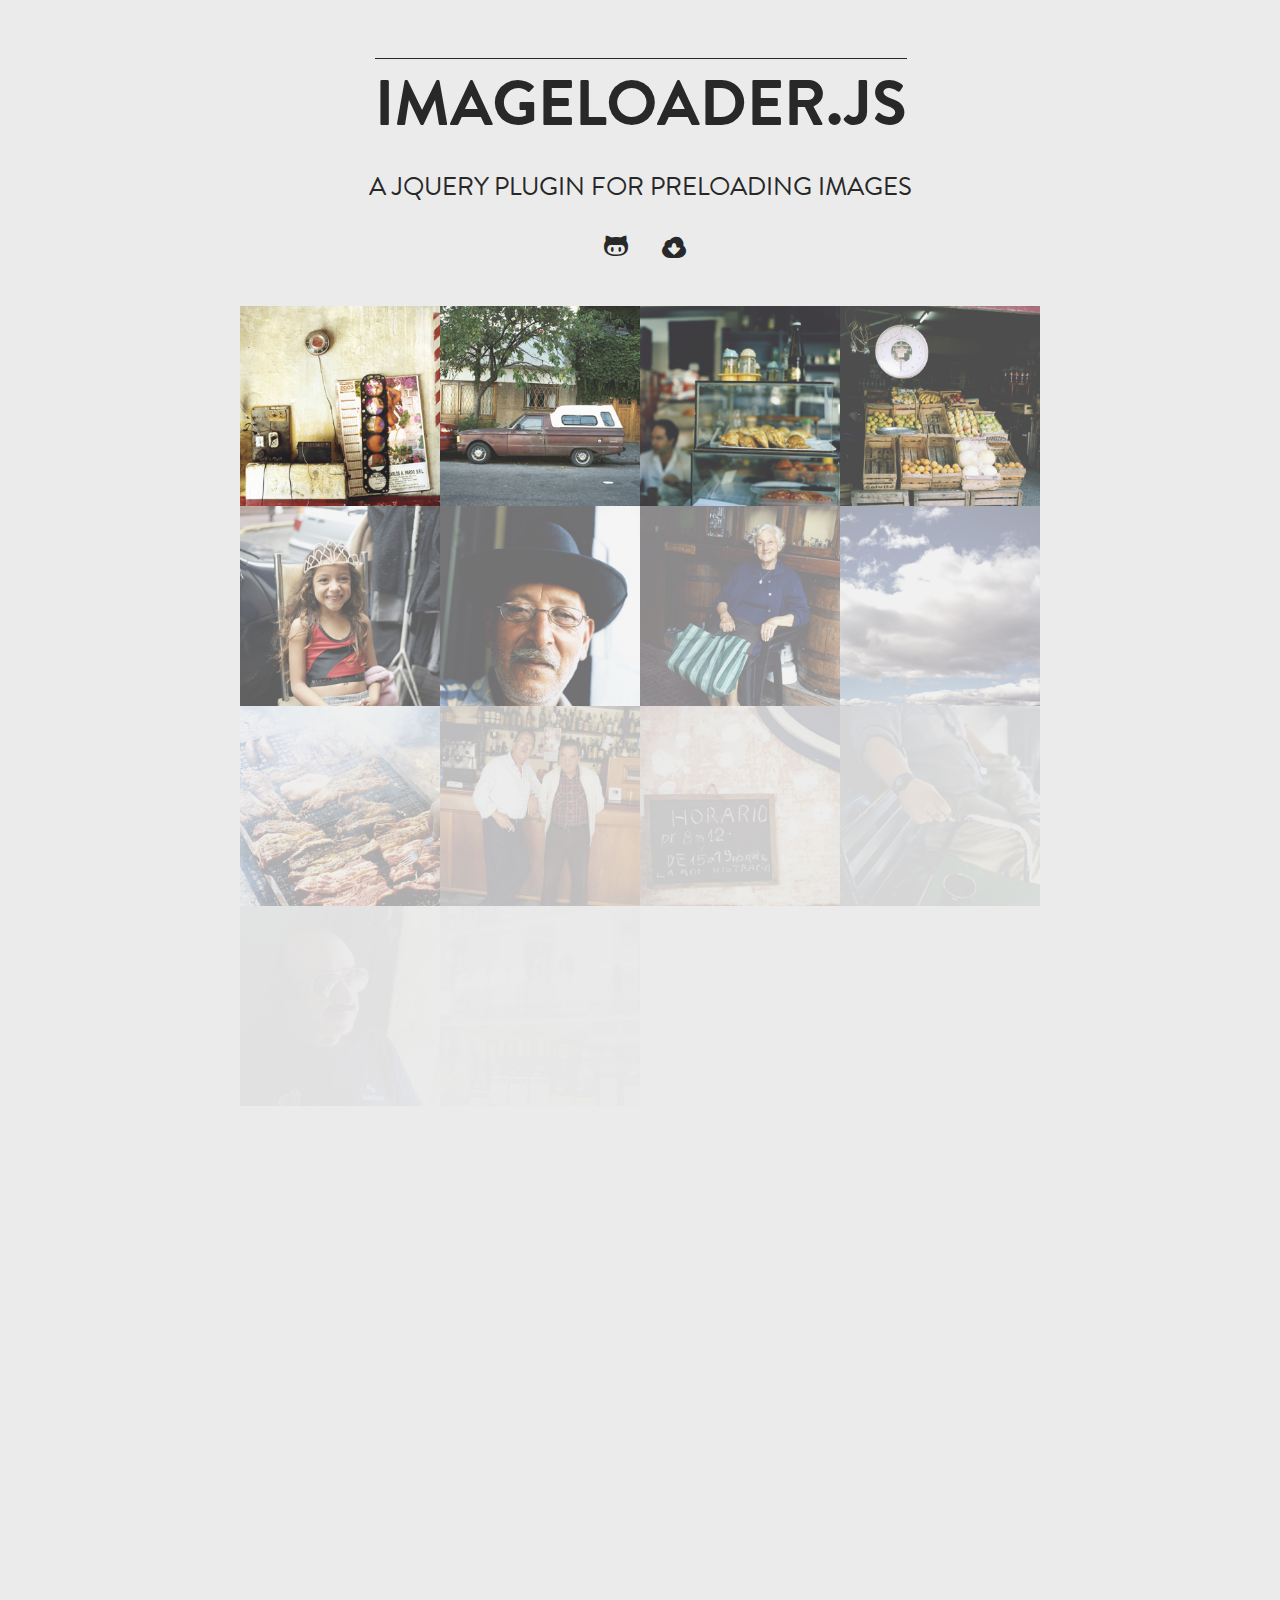
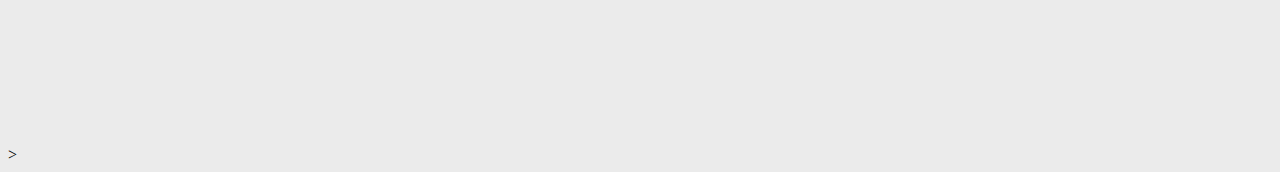
<file: imageloader/index.html>
<html>
    <head>
        <title>imageloader</title>

        <script src="http://cdnjs.cloudflare.com/ajax/libs/jquery/1.9.1/jquery.min.js"></script>
        <script src="js/jquery.imageloader.js"></script>

        <link rel="stylesheet" href="css/webfonts/ss-social/webfonts/ss-social.css"/>
        <link rel="stylesheet" href="css/webfonts/ss-pika/webfonts/ss-pika.css"/>
        <link rel="stylesheet" href="css/main.css">

    </head>
    <body>

        <div class="headline">imageloader.js
            <span class="preloader"></span>
        </div>
        <div class="subheadline">a jquery plugin for preloading images</div>
        <ul id="links">
            <li id="github"><a href="http://www.github.com/nick-jonas/imageloader"><span class="icon ss-icon ss-social">octocat</span></a></li>
            <li id="download"><a href="http://www.github.com/nick-jonas/imageloader/tarball/master"><span class="icon ss-icon">downloadcloud</span></a></li>
        </ul>
        <ul id="images"></ul>

        <script>

            var $line = $('.headline .preloader'),
                $images =$('#images');

            $(document).ready(function(){
                $.imageloader({
                    urls: ['images/0.jpg', 'images/1.jpg', 'images/2.jpg', 'images/3.jpg', 'images/4.jpg', 'images/5.jpg', 'images/6.jpg', 'images/7.jpg', 'images/8.jpg', 'images/9.jpg', 'images/10.jpg', 'images/11.jpg', 'images/12.jpg', 'images/13.jpg', 'images/14.jpg', 'images/15.jpg', 'images/16.jpg', 'images/17.jpg', 'images/18.jpg', 'images/19.jpg', 'images/20.jpg', 'images/21.jpg', 'images/22.jpg', 'images/23.jpg', 'images/24.jpg', 'images/25.jpg', 'images/26.jpg', 'images/27.jpg'],

                    smoothing: true,

                    onComplete: function(images){

                    },

                    onUpdate: function(ratio, image){
                        $line.css('width', (ratio * 100) + '%');
                        if(image){
                            var index = $('#images li').size();
                            $images.append('<li id="' +  index + '"><img src="' + image + '"/></li>');
                            $('#images li:eq(' + index + ')').delay(index * 50).animate({opacity: 1}, 1000);
                        }
                    },

                    onError: function(err){
                        console.log(err);
                    }
                });
            });


        </script>
    </body>
</html>>
</html>
</file>
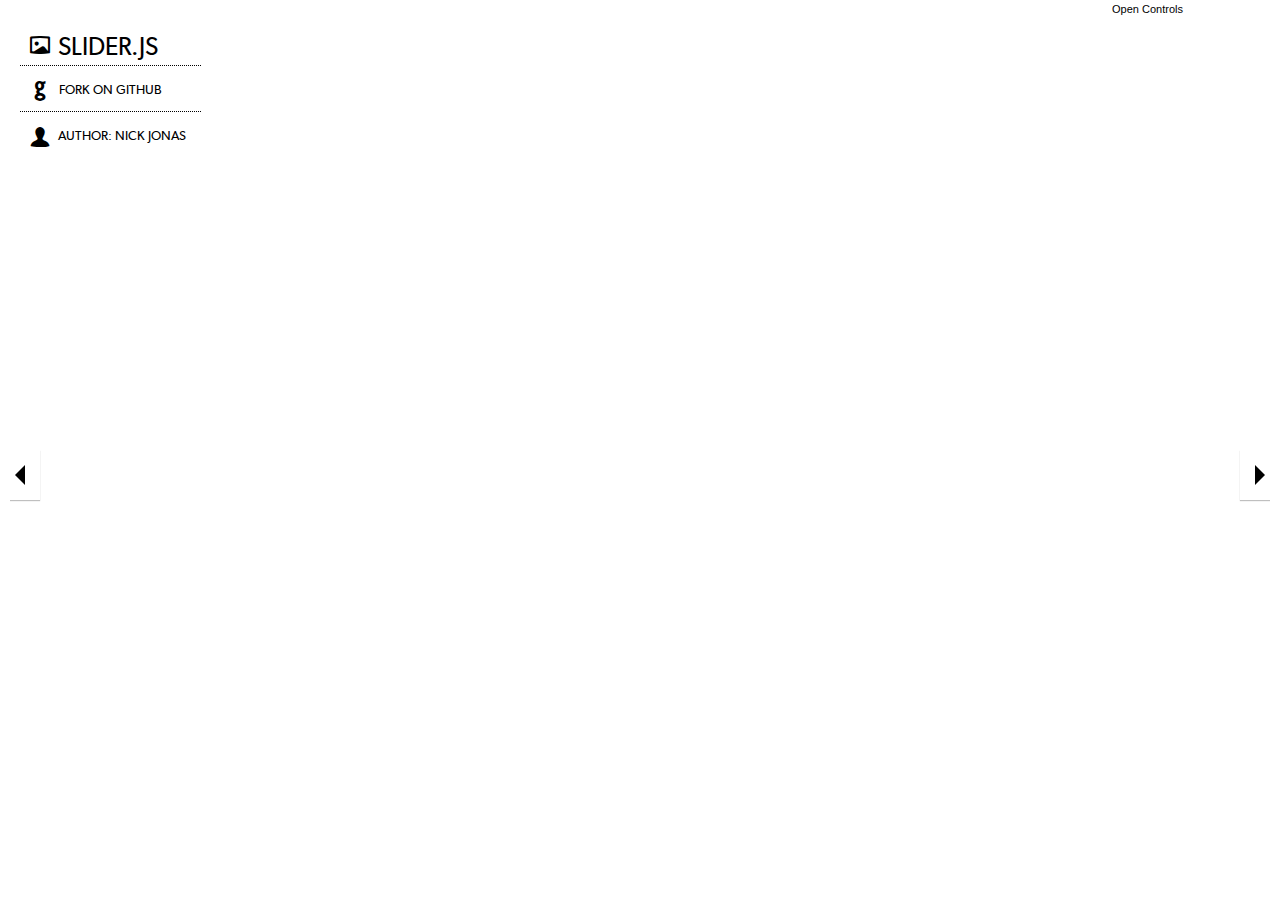
<file: sliderjs/index.html>
<html>

    <head>
        <title>SliderJS</title>

        <!-- jquery -->
        <script type="text/javascript" src="http://cdnjs.cloudflare.com/ajax/libs/jquery/1.8.3/jquery.min.js"></script>

        <!-- js plugin -->
        <script type="text/javascript" src="assets/js/slider.jquery.js"></script>

        <!-- demo controls -->
        <script type="text/javascript" src="assets/js/dat.gui.min.js"></script>

        <!-- web fonts -->
        <link rel="stylesheet" href="assets/fonts/ss-social/webfonts/ss-social.css"/>
        <link rel="stylesheet" href="assets/fonts/ss-pika/webfonts/ss-pika.css"/>
        <link rel="stylesheet" href="assets/fonts/gibson/stylesheet.css"/>

        <!-- necessary css for plugin -->
        <link rel="stylesheet" href="assets/css/slider.arrows.css"/>

        <style>
            /* place controls above */
            .dg{ top:0px !important; right: -5px !important;}
            .dg.ac{ z-index: 6 !important; }
            .dg .slider{ margin-left:0px; }
            .dg .close-button{
                background:white !important;
                color:#000;
                text-shadow:none;
            }
            body{
                margin:0; padding:0; overflow:hidden;
                font-family: 'gibsonregular';
                font-weight: normal;
                font-style: normal;
                font-size:20px;
            }

            #header{
                margin: 0;
                padding: 0;
                list-style-type: none;
                position: absolute;
                top: 10px;
                left: 10px;
            }
            #header li{
                background: white;
                position: relative;
                top: 10px;
                left: 10px;
                z-index: 1;
                height: 25px;
                vertical-align: bottom;
                padding:10px 15px 10px 10px;
                border-bottom:1px black dotted;
            }
            #header li:last-child{
                border-bottom:none;
            }

            .icon{
                display:inline-block;
                margin:4px 8px 0 0;
            }

            a{
                text-decoration: none;
                color:black;
            }
            a:hover{
                text-decoration: underline;
            }

            .title{
                font-size:25px;
            }
            .sub-item{
                font-size:13px;
                display: inline-block;
                padding-top: 6px;
                vertical-align: top;
            }

            #border{
                position: absolute;
                overflow: auto;
                left: 0;
                right: 0;
                top: 0;
                bottom: 0;
                border: 10px solid white;
                pointer-events:none;
            }

        </style>

    </head>
    <body>

        <ul id="header">
            <li><span class="icon ss-icon">picture</span><span class="title">SLIDER.JS</span></li>
            <li><span class="icon ss-icon ss-social">github</span><a class="sub-item" href="https://github.com/nick-jonas/SliderJS">FORK ON GITHUB</a></li>
            <li><span class="icon ss-icon">user</span><a class="sub-item" href="https://github.com/nick-jonas">AUTHOR: NICK JONAS</a></li>
        </ul>

        <div id="slider"></div>

        <div id="border"></div>

        <script type="text/javascript">

            var $sl, controls, media = [
                        'assets/img/hires/1.jpg',
                        'assets/img/hires/2.jpg',
                        'assets/img/hires/3.jpg',
                        'assets/img/hires/4.jpg',
                        'assets/img/hires/5.jpg',
                        'assets/img/hires/6.jpg'
                    ];

            $(document).ready(function(){
                createControls();
                createSlider();
            });

            var SliderControls = function(){
                this.startIndex = 0;
                this.animationType = "slide";
                this.easing = 'easeOutExpo';
                this.sizeConstraint = "cover";
                this.hideArrows = false;
                this.enableKeys = true;
                this.animationSpeed = 800;
                this.minWidth = 0;
                this.minHeight = 500;
                this.draggable = true;
                this.create = function(){
                    createSlider();
                };
                this.random = function(){
                    randomImage();
                };
                this.destroy = function(){
                    destroySlider();
                };
            };

            function createControls(){
                controls = new SliderControls();
                var gui = new dat.GUI();
                gui.add(controls, 'startIndex').min(0);
                gui.add(controls, 'animationType', ['slide', 'fade']);
                gui.add(controls, 'sizeConstraint', ['cover', 'contain']);
                gui.add(controls, 'easing', ['_default','in', 'out','in-out','snap','easeOutCubic','easeInOutCubic','easeInCirc','easeOutCirc','easeInOutCirc','easeInExpo','easeOutExpo','easeInOutExpo','easeInQuad','easeOutQuad','easeInOutQuad','easeInQuart','easeOutQuart','easeInOutQuart', 'easeInQuint',    'easeOutQuint',   'easeInOutQuint', 'easeInSine','easeOutSine','easeInOutSine','easeInBack','easeOutBack','easeInOutBack']);
                gui.add(controls, 'draggable');
                gui.add(controls, 'hideArrows');
                gui.add(controls, 'enableKeys');
                gui.add(controls, 'animationSpeed').min(0);
                gui.add(controls, 'minWidth').min(0);
                gui.add(controls, 'minHeight').min(0);
                gui.add(controls, 'create');
                gui.add(controls, 'random');
                gui.add(controls, 'destroy');

                gui.close();
            }

            function createSlider(){
                if($sl) destroySlider();

                // place slider in container
                $sl = $('#slider').slider({
                    'media': getImageSamples(),//media,
                    'startIndex': controls.startIndex,
                    'easing': controls.easing,
                    'animationType': controls.animationType,
                    'sizeConstraint': controls.sizeConstraint,
                    'hideArrows': controls.hideArrows,
                    'enableKeys': controls.enableKeys,
                    'animationSpeed': controls.animationSpeed,
                    'minWidth': controls.minWidth,
                    'minHeight': controls.minHeight,
                    'draggable': controls.draggable
                });

                $sl.bind('slider:loadComplete', function(){
                    console.log('loaded!');
                });
            }

            function randomImage(){
                if($sl){
                    $sl.goTo(Math.floor(Math.random() * media.length));
                }
            }

            function destroySlider(){
                if($sl){
                    $sl.destroy();
                    $sl.unbind('slider:loadComplete');
                    $sl = null;
                }
            }

            function getImageSamples(){
                return ["http://cms.taradonne.com/uploads/food-541.jpg", "http://cms.taradonne.com/uploads/food-291.jpg", "http://cms.taradonne.com/uploads/stills-26.jpg", "http://cms.taradonne.com/uploads/travel-046.jpg", "http://cms.taradonne.com/uploads/life-34.jpg", "http://cms.taradonne.com/uploads/kids-221.jpg"];

                return ["http://cms.taradonne.com/uploads/food-01a3.jpg", "http://cms.taradonne.com/uploads/food-01b2.jpg", "http://cms.taradonne.com/uploads/food-022.jpg", "http://cms.taradonne.com/uploads/food-032.jpg", "http://cms.taradonne.com/uploads/food-042.jpg", "http://cms.taradonne.com/uploads/food-052.jpg", "http://cms.taradonne.com/uploads/food-062.jpg", "http://cms.taradonne.com/uploads/food-071.jpg", "http://cms.taradonne.com/uploads/food-083.jpg", "http://cms.taradonne.com/uploads/food-092.jpg", "http://cms.taradonne.com/uploads/food-102.jpg", "http://cms.taradonne.com/uploads/food-112.jpg", "http://cms.taradonne.com/uploads/food-122.jpg", "http://cms.taradonne.com/uploads/food-131.jpg", "http://cms.taradonne.com/uploads/food-141.jpg", "http://cms.taradonne.com/uploads/food-152.jpg", "http://cms.taradonne.com/uploads/food-163.jpg", "http://cms.taradonne.com/uploads/food-172.jpg", "http://cms.taradonne.com/uploads/food-18.jpg", "http://cms.taradonne.com/uploads/food-191.jpg", "http://cms.taradonne.com/uploads/food-201.jpg", "http://cms.taradonne.com/uploads/food-21.jpg", "http://cms.taradonne.com/uploads/food-22.jpg", "http://cms.taradonne.com/uploads/food-231.jpg", "http://cms.taradonne.com/uploads/food-241.jpg", "http://cms.taradonne.com/uploads/food-25.jpg", "http://cms.taradonne.com/uploads/food-26.jpg", "http://cms.taradonne.com/uploads/food-27.jpg", "http://cms.taradonne.com/uploads/food-281.jpg", "http://cms.taradonne.com/uploads/food-291.jpg", "http://cms.taradonne.com/uploads/food-301.jpg", "http://cms.taradonne.com/uploads/food-31.jpg", "http://cms.taradonne.com/uploads/food-321.jpg", "http://cms.taradonne.com/uploads/food-33.jpg", "http://cms.taradonne.com/uploads/food-341.jpg", "http://cms.taradonne.com/uploads/food-351.jpg", "http://cms.taradonne.com/uploads/food-36.jpg", "http://cms.taradonne.com/uploads/food-371.jpg", "http://cms.taradonne.com/uploads/food-381.jpg", "http://cms.taradonne.com/uploads/food-39.jpg", "http://cms.taradonne.com/uploads/food-401.jpg", "http://cms.taradonne.com/uploads/food-41.jpg", "http://cms.taradonne.com/uploads/food-42.jpg", "http://cms.taradonne.com/uploads/food-431.jpg", "http://cms.taradonne.com/uploads/food-441.jpg", "http://cms.taradonne.com/uploads/food-451.jpg", "http://cms.taradonne.com/uploads/food-461.jpg", "http://cms.taradonne.com/uploads/food-47.jpg", "http://cms.taradonne.com/uploads/food-48.jpg", "http://cms.taradonne.com/uploads/food-491.jpg", "http://cms.taradonne.com/uploads/food-501.jpg", "http://cms.taradonne.com/uploads/food-511.jpg", "http://cms.taradonne.com/uploads/food-52.jpg", "http://cms.taradonne.com/uploads/food-531.jpg"];
            }



        </script>

    </body>
</html>
</file>
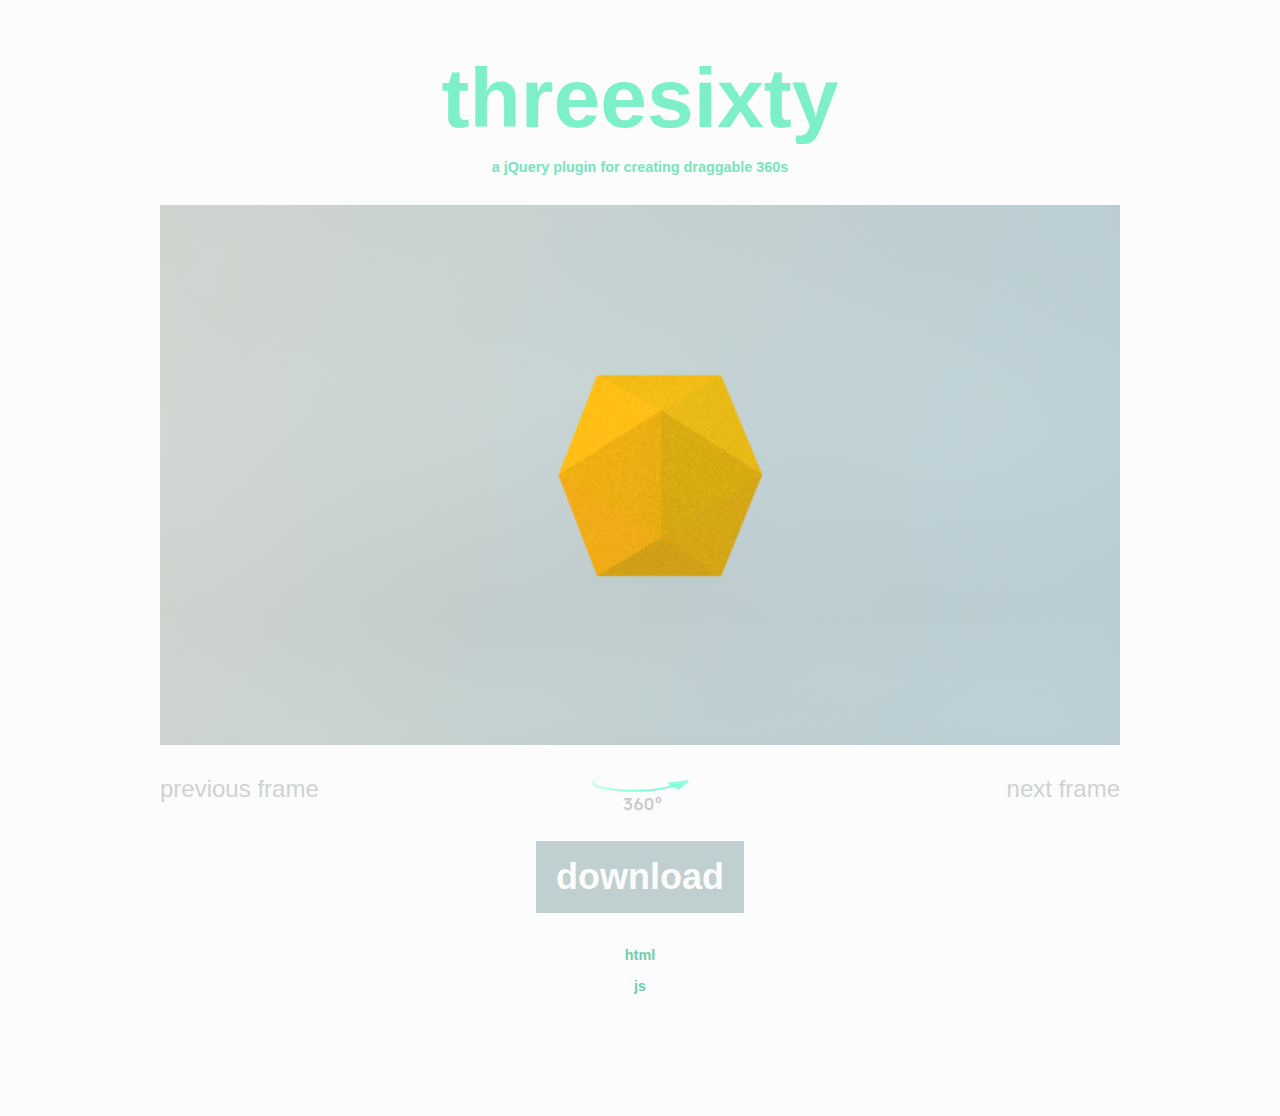
<file: threesixtyjs/index.html>
<html>
    <head>
        <title>ThreeSixty</title>
        <link rel="stylesheet" href="assets/css/main.css">
    </head>
    <body>

        <h1>threesixty</h1>
        <h2>a jQuery plugin for creating draggable 360s</h2>

        <div class="threesixty-wrapper">

            <div class="threesixty" data-path="assets/img/src/gem{index}.jpg" data-count="61">
                <!-- put your preloader here -->
                <div class="ui-spinner">
                    <span class="side side-left">
                        <span class="fill"></span>
                    </span>
                    <span class="side side-right">
                        <span class="fill"></span>
                    </span>
                </div>
                <!-- end preloader -->
            </div>

            <div class="ui">
                <div class="next">next frame</div>
                <div class="prev">previous frame</div>
            </div>

            <img src="assets/img/label.png" alt="" class="label"/>

        </div>

        <a href="https://github.com/modernassembly/threesixtyjs/tarball/master" class="download-btn"><h1>download</h1></a></div><br/>

        <div class="examples">
            <div class="html">
                <h3>html</h3>
                <script src="https://gist.github.com/nick-jonas/4724870.js"></script>
            </div>
            <div class="js">
                <h3>js</h3>
                <script src="https://gist.github.com/nick-jonas/4724852.js"></script>
            </div>
        </div>

        <div class="social">
            <iframe src="http://ghbtns.com/github-btn.html?user=nick-jonas&repo=threesixtyjs&type=fork&count=true"
  allowtransparency="true" frameborder="0" scrolling="0" width="53" height="20"></iframe>

              <iframe src="http://ghbtns.com/github-btn.html?user=nick-jonas&type=follow"
              allowtransparency="true" frameborder="0" scrolling="0" width="132" height="20"></iframe>

        </div>

        <script src="http://cdnjs.cloudflare.com/ajax/libs/jquery/1.9.1/jquery.min.js"></script>
        <script src="assets/js/jquery.threesixty.js"></script>
        <script>
            $(document).ready(function(){

                var $threeSixty = $('.threesixty');

                $threeSixty.threeSixty({
                    dragDirection: 'horizontal',
                    useKeys: true,
                    draggable: true
                });

                $('.next').click(function(){
                    $threeSixty.nextFrame();
                });

                $('.prev').click(function(){
                    $threeSixty.prevFrame();
                });

                $threeSixty.on('down', function(){
                    $('.ui, h1, h2, .label, .examples').stop().animate({opacity:0}, 300);
                });

                $threeSixty.on('up', function(){
                    $('.ui, h1, h2, .label, .examples').stop().animate({opacity:1}, 500);
                });
            });
        </script>
    </body>
</html>
</file>
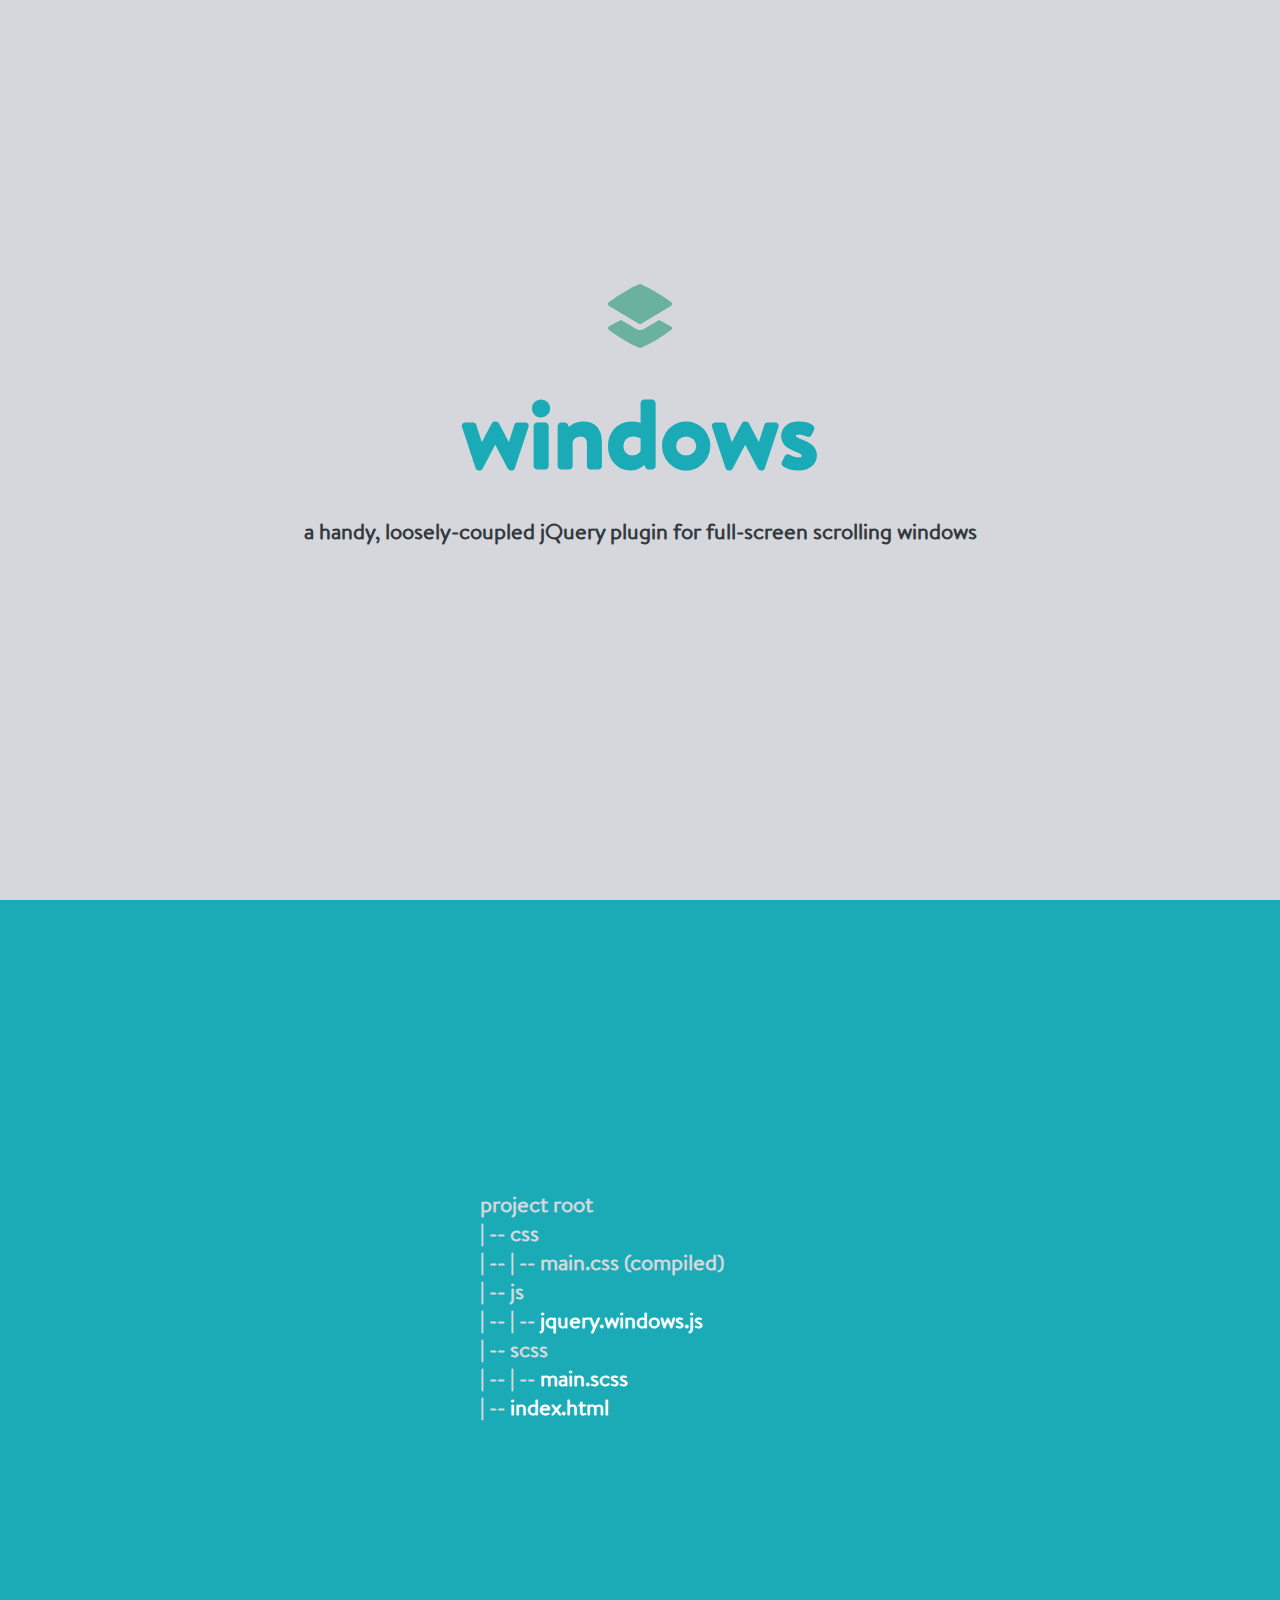
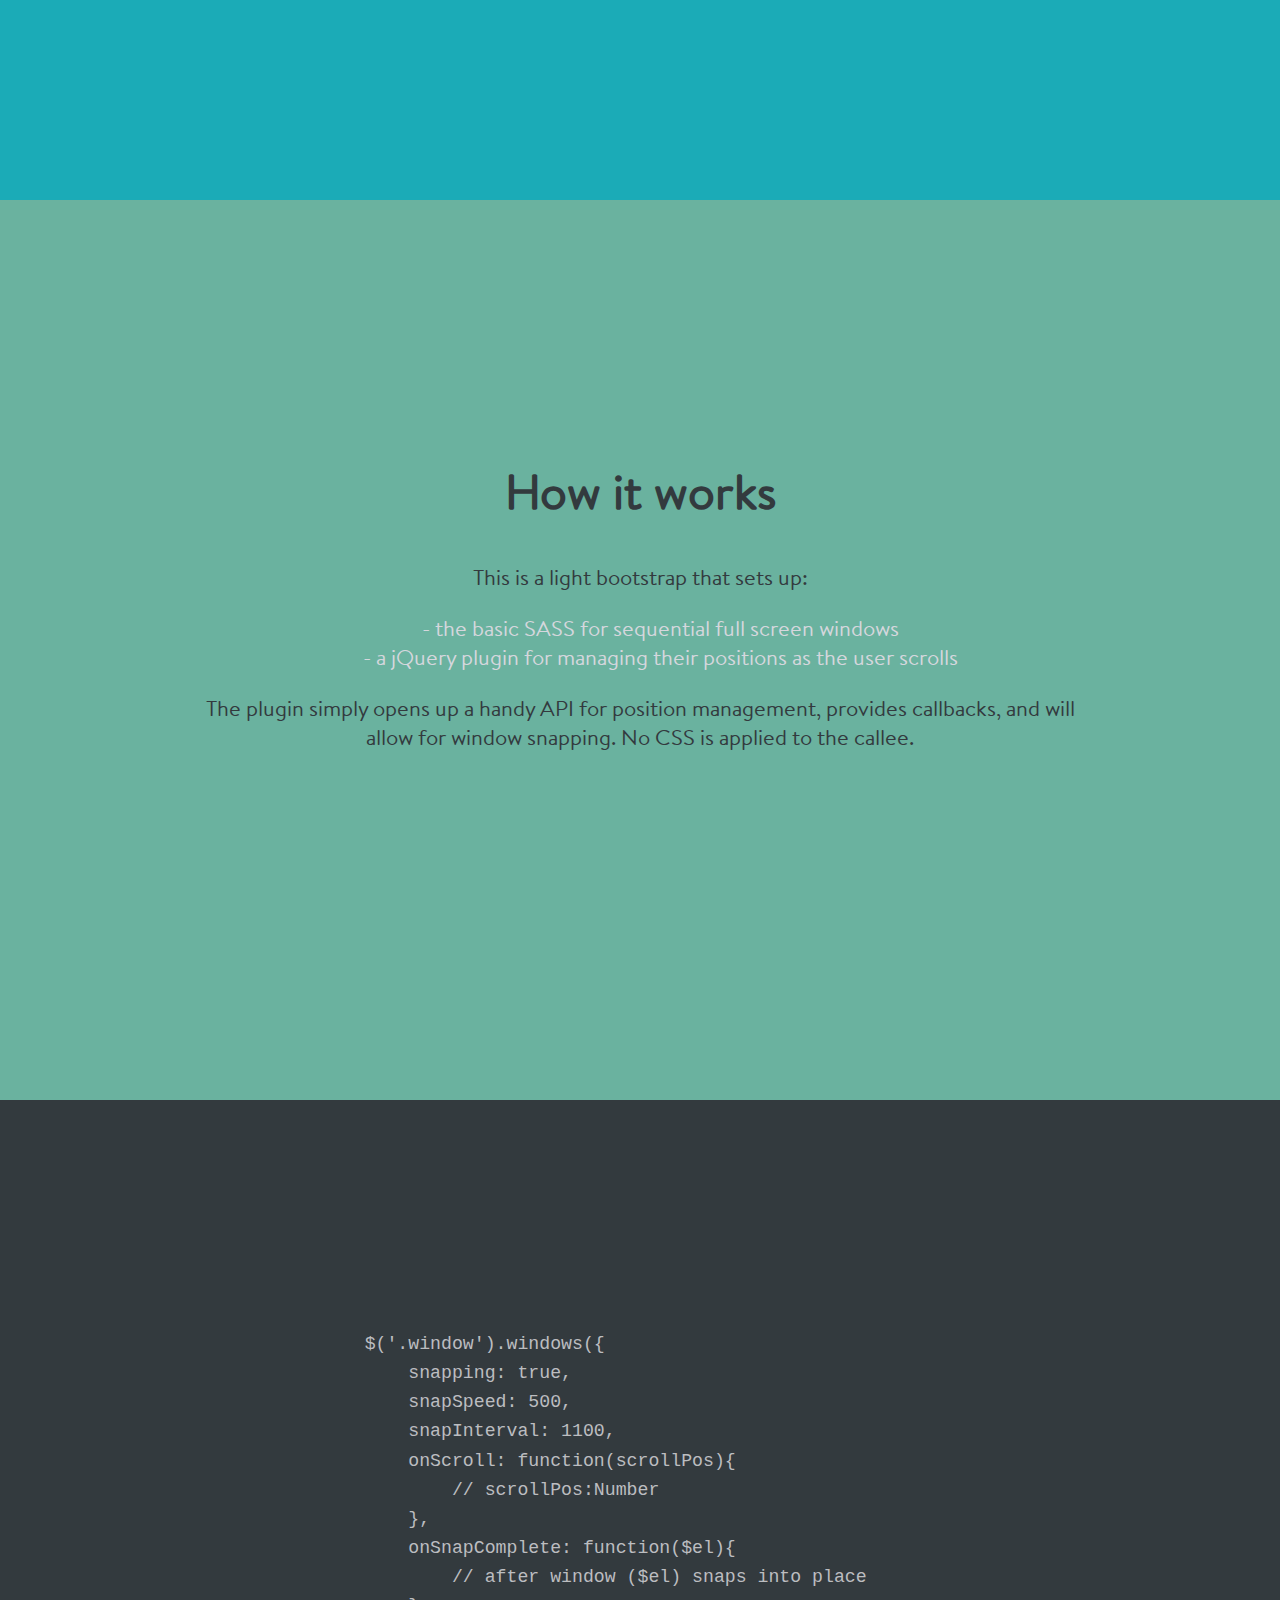
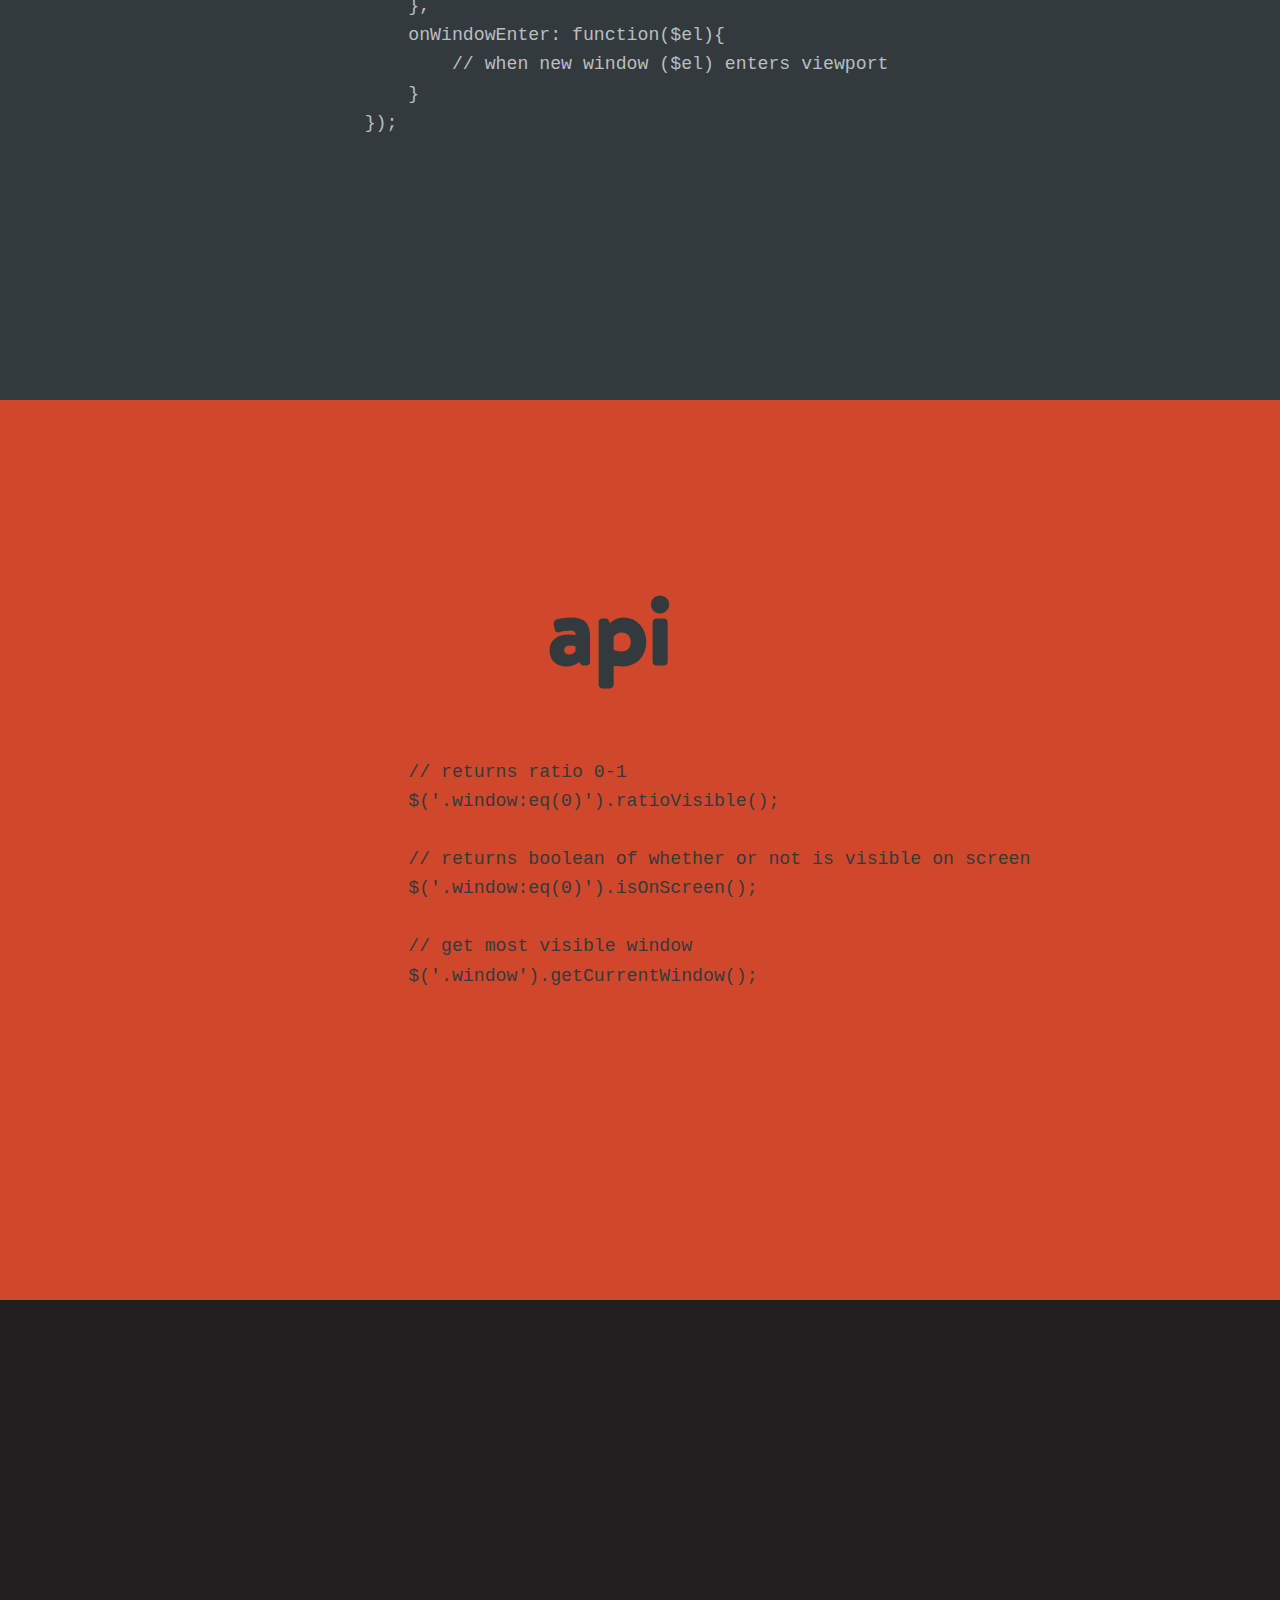
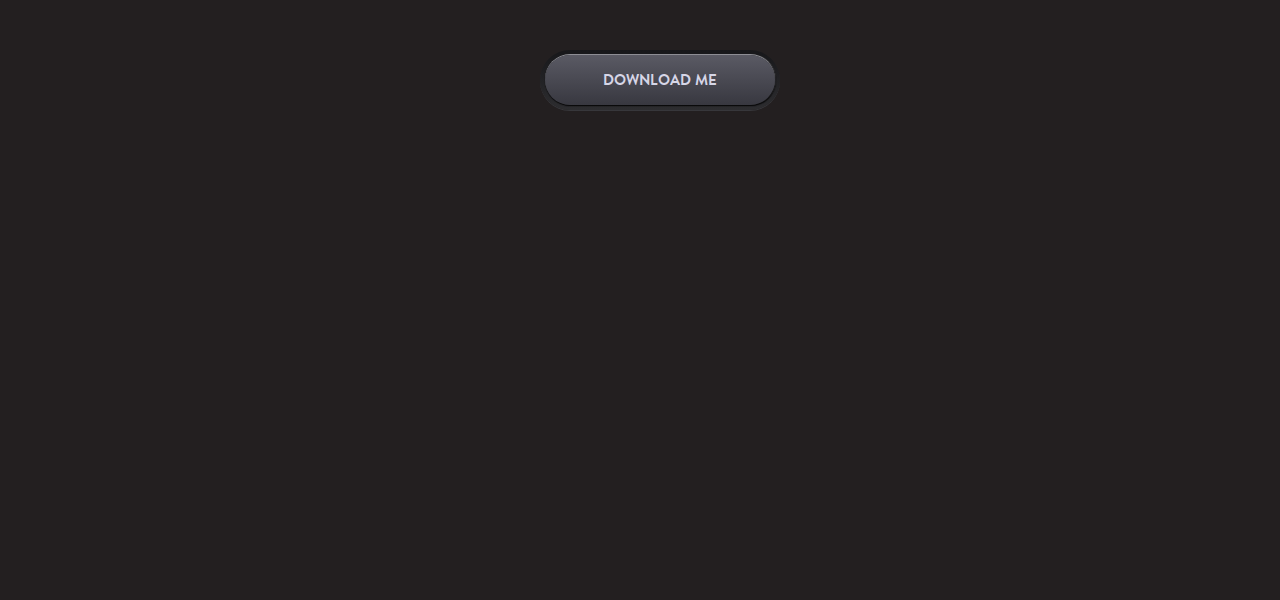
<file: windows/index.html>
<!doctype html>
<html>
    <head>
        <title>windows</title>

        <script src="http://cdnjs.cloudflare.com/ajax/libs/jquery/1.9.1/jquery.min.js"></script>
        <script src="js/jquery.windows.js"></script>

        <link rel="stylesheet" href="css/webfonts/ss-social/webfonts/ss-social.css"/>
        <link rel="stylesheet" href="css/webfonts/ss-pika/webfonts/ss-pika.css"/>
        <link rel="stylesheet" href="css/main.css">

    </head>
    <body>

        <!-- NOTE: each "window" is a section element with class .window -->

        <section id="0" class="window">
            <div class="content">
                    <i class="ss-icon">windows</i>
                    <h1>windows</h1>
                    <h2>a handy, loosely-coupled jQuery plugin for full-screen scrolling windows</h2>
            </div>
        </section>

        <section id="1" class="window">
            <div class="content">
                <h2>
                project root<br/>
                | -- css<br/>
                | -- | -- main.css (compiled)<br/>
                | -- js<br/>
                | -- | -- <span class="highlight">jquery.windows.js</span><br/>
                | -- scss<br/>
                | -- | -- <span class="highlight">main.scss</span><br/>
                | -- <span class="highlight">index.html</span>
                </h2>
            </div>
        </section>

        <section id="2" class="window">
            <div class="content">
                <h2>How it works</h2>
                <div class="explanation">This is a light bootstrap that sets up:
                    <ul>
                        <li>- the basic SASS for sequential full screen windows</li>
                        <li>- a jQuery plugin for managing their positions as the user scrolls</li>
                    </ul>
                    The plugin simply opens up a handy API for position management, provides callbacks, and will allow for window snapping.  No CSS is applied to the callee.
                </div>
            </div>
        </section>

        <section id="3" class="window">
            <pre>
                $('.window').windows({
                    snapping: true,
                    snapSpeed: 500,
                    snapInterval: 1100,
                    onScroll: function(scrollPos){
                        // scrollPos:Number
                    },
                    onSnapComplete: function($el){
                        // after window ($el) snaps into place
                    },
                    onWindowEnter: function($el){
                        // when new window ($el) enters viewport
                    }
                });
            </pre>
        </section>

        <section id="4" class="window">
            <div class="content">
                <h1>api</h1>
                <pre>
                    // returns ratio 0-1
                    $('.window:eq(0)').ratioVisible();

                    // returns boolean of whether or not is visible on screen
                    $('.window:eq(0)').isOnScreen();

                    // get most visible window
                    $('.window').getCurrentWindow();


                </pre>
            </div>
        </section>

        <section id="5" class="window">
            <div class="content">
                <a href="https://github.com/nick-jonas/nick-jonas.github.com/tree/master/windows" title="Download Me!" id="btn-wrap">
                    <span class="title">Download Me</span>
                    <div id="info">
                        <p>
                            <strong>Version 0.0.1 /</strong>
                            <span>1 MB</span>
                        </p>
                    </div>
                </a>

                <iframe src="http://ghbtns.com/github-btn.html?user=nick-jonas&repo=windows&type=fork&count=true&size=large" allowtransparency="true" frameborder="0" scrolling="0" width="156px" height="30px" style="margin:50px 0 0 50px;"></iframe>

            </div>
        </section>

        <script>

            $(document).ready(function(){

                var $windows = $('.window');

                $windows.windows({
                    snapping: true,
                    snapSpeed: 500,
                    snapInterval: 1100,
                    onScroll: function(s){},
                    onSnapComplete: function($el){},
                    onWindowEnter: function($el){}
                });

            });
        </script>

    </body>
</html>
</file>
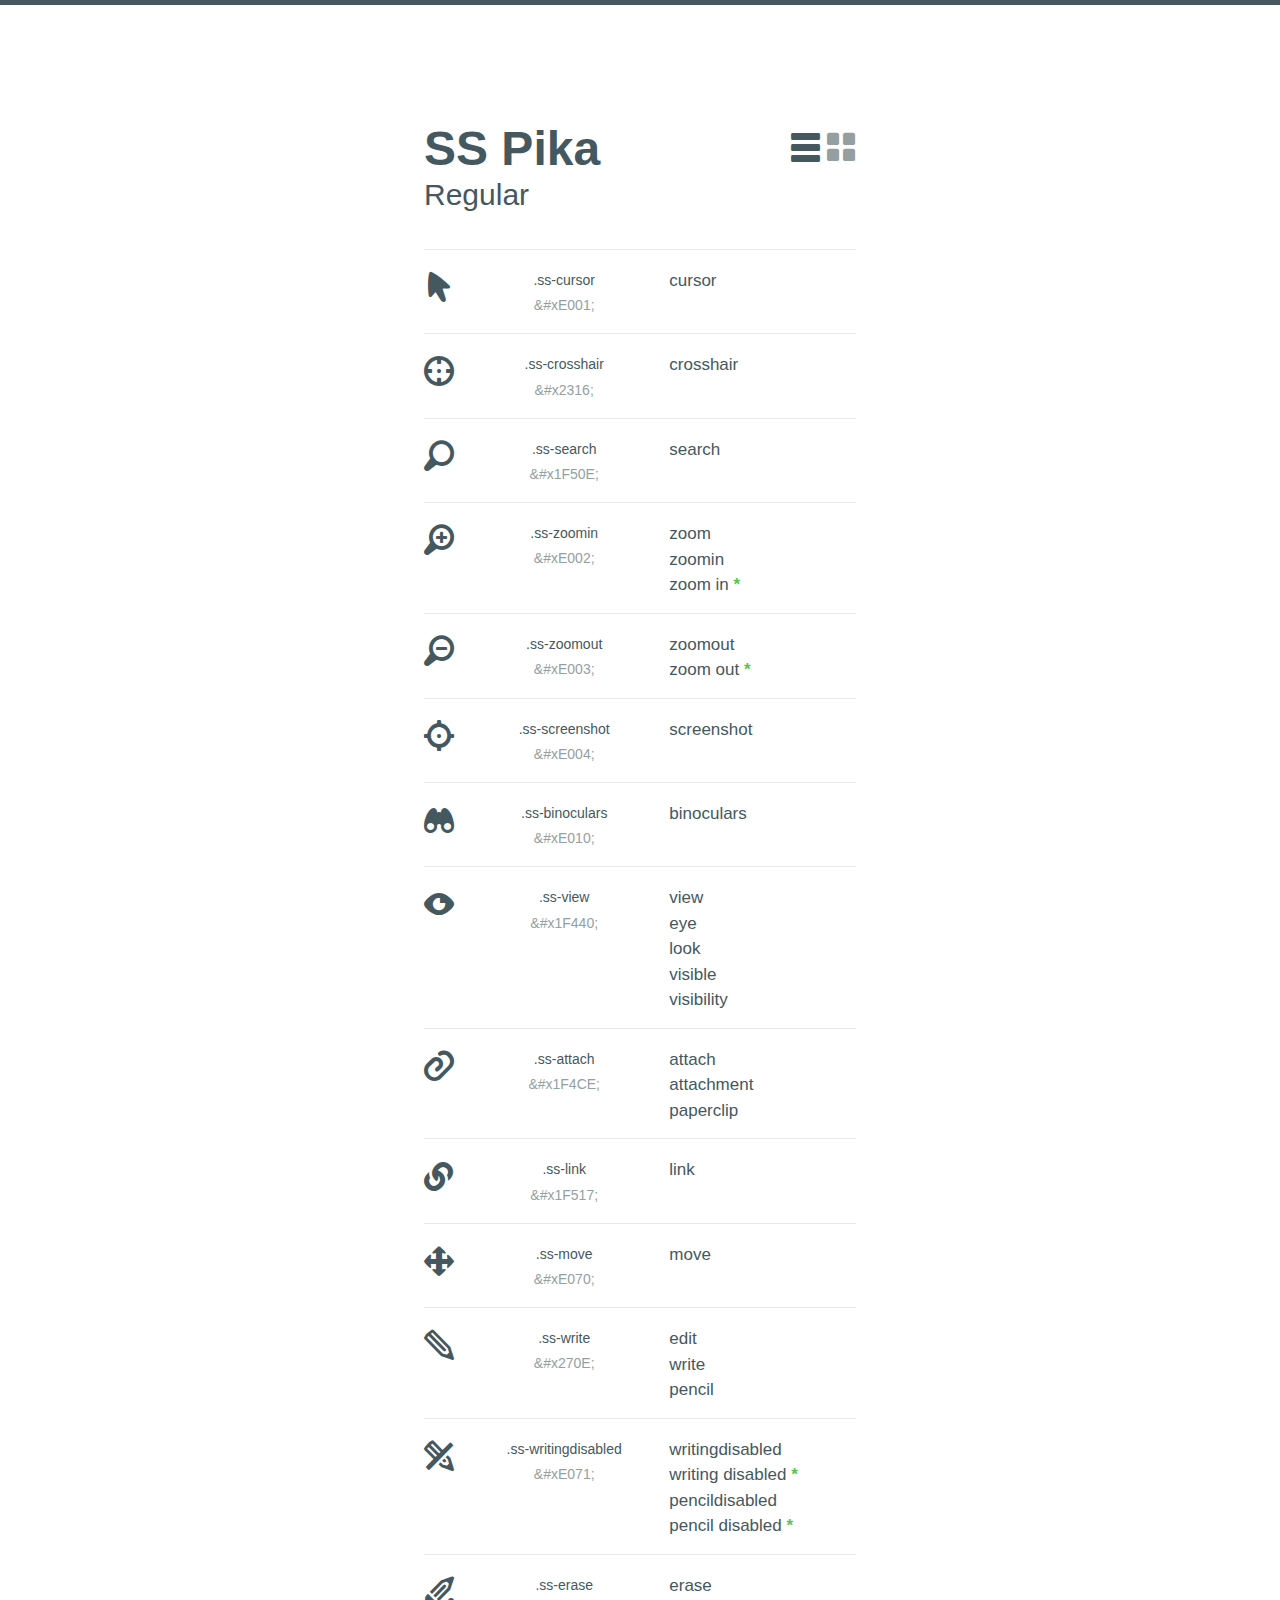
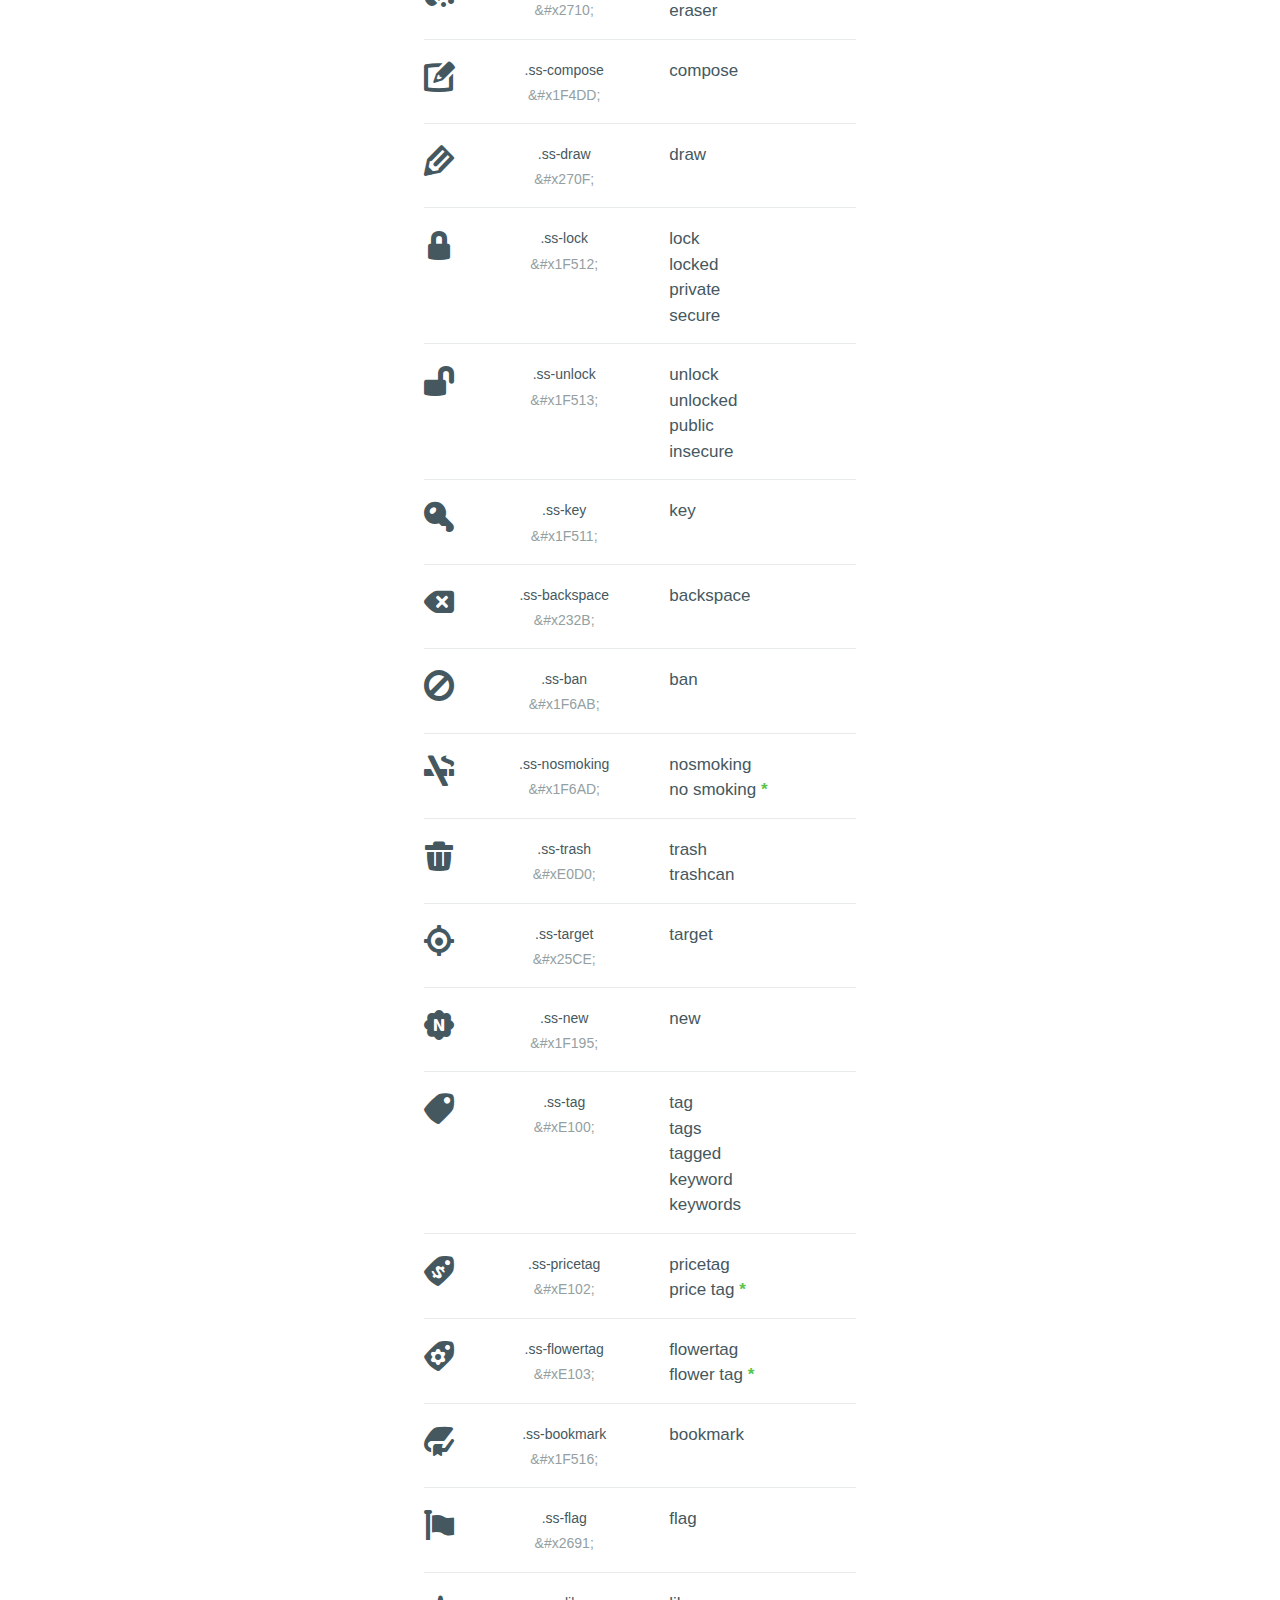
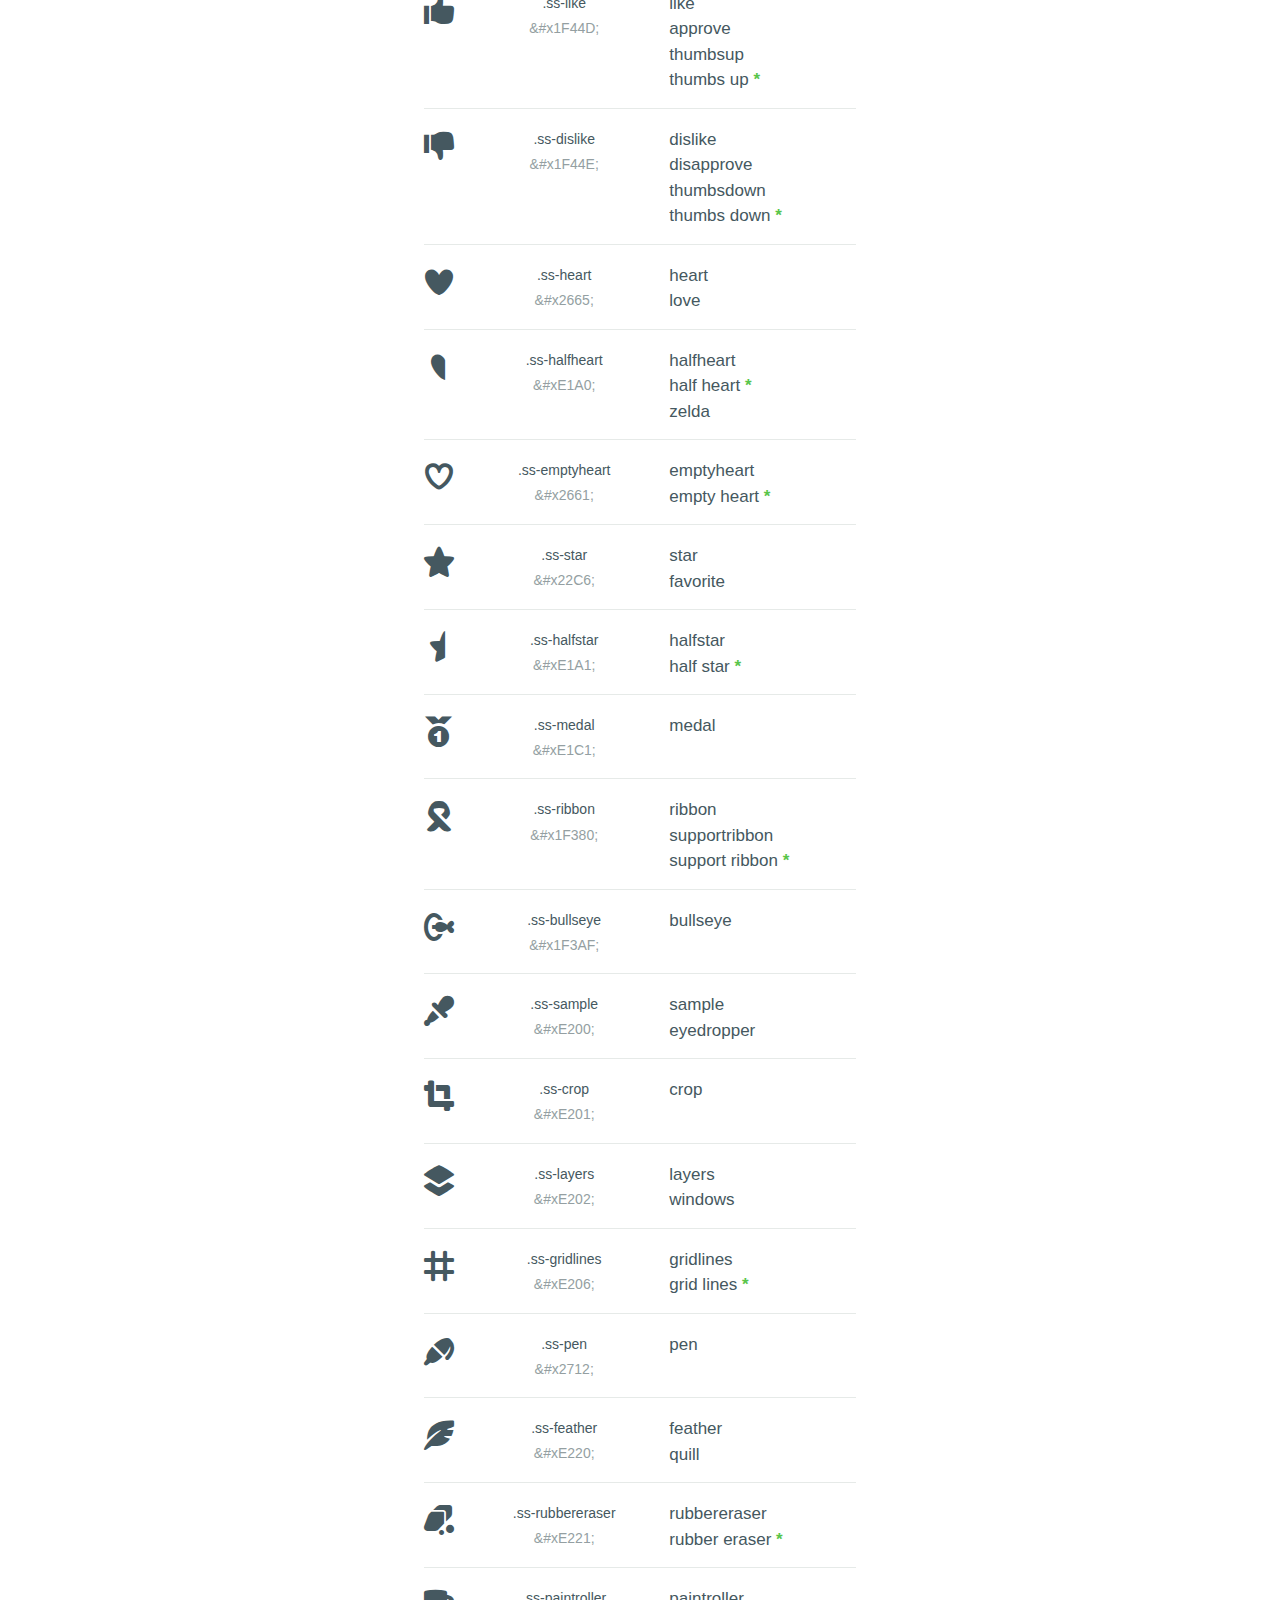
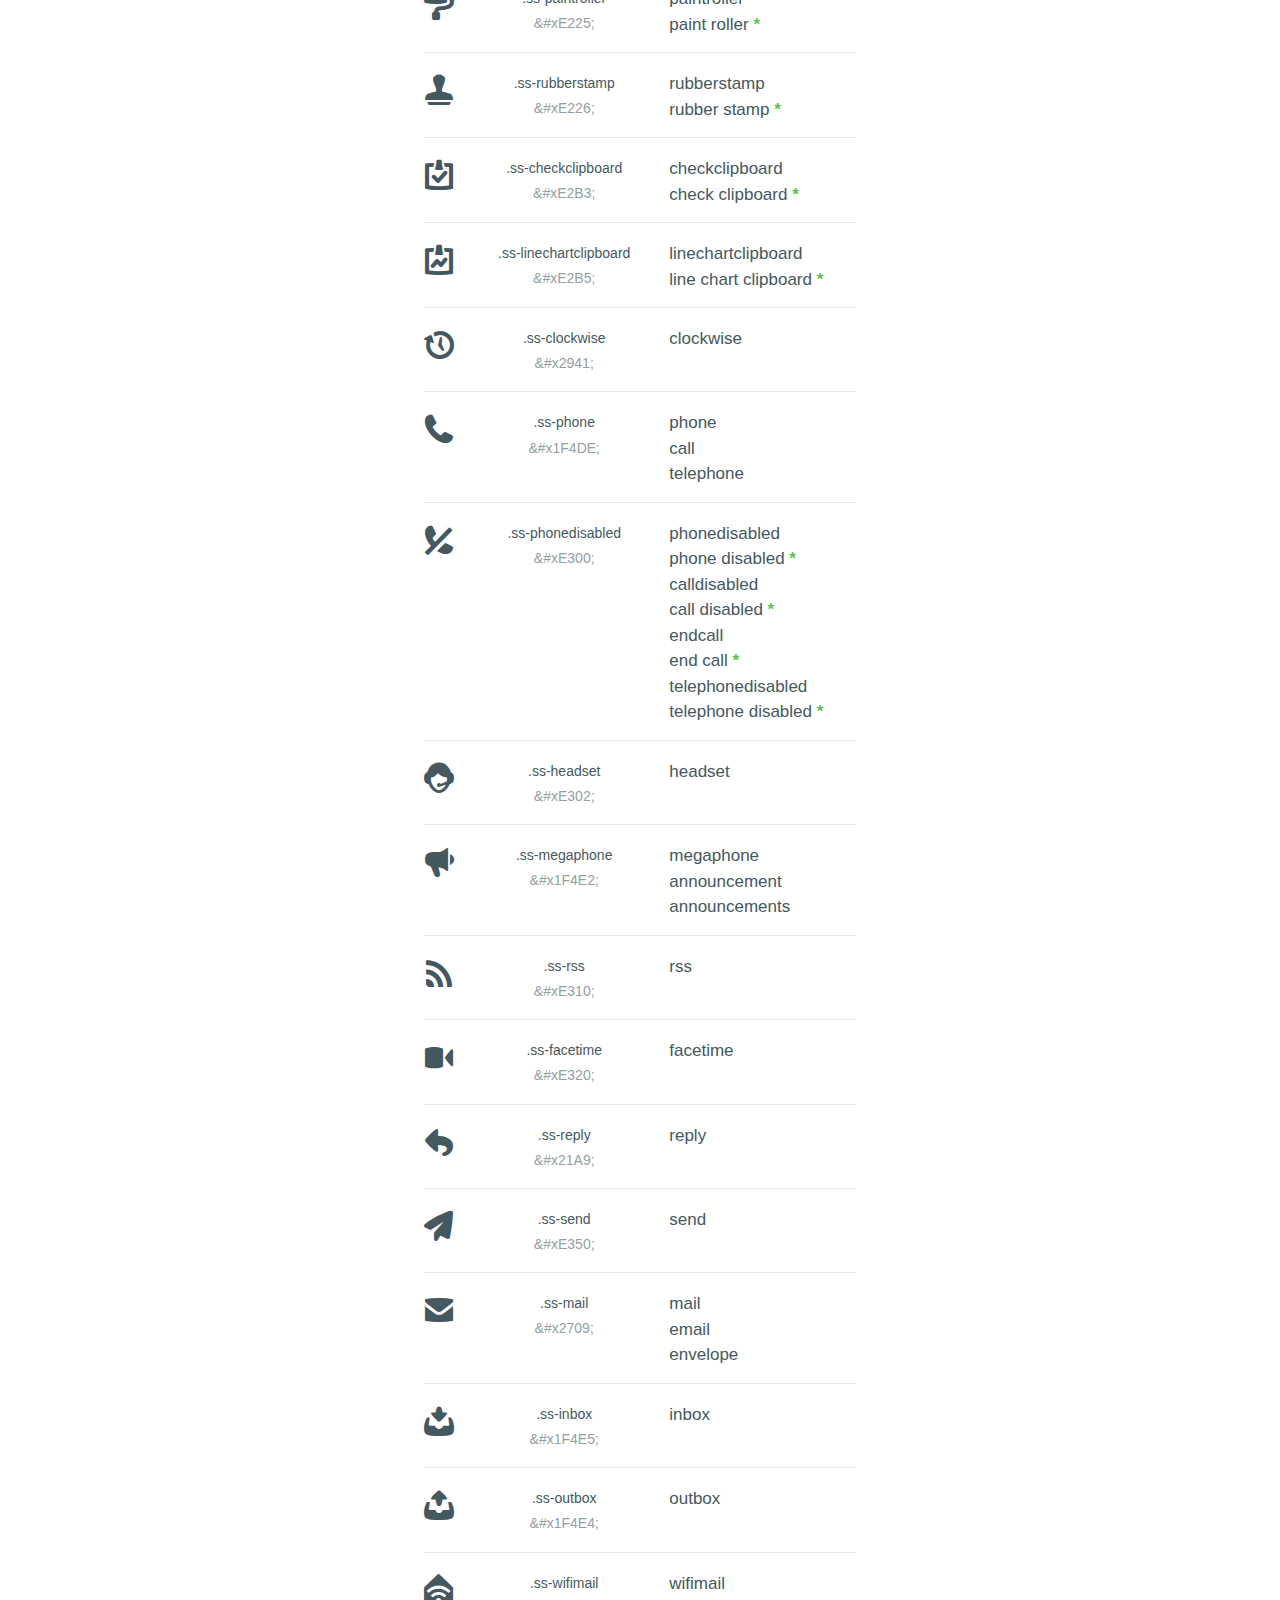
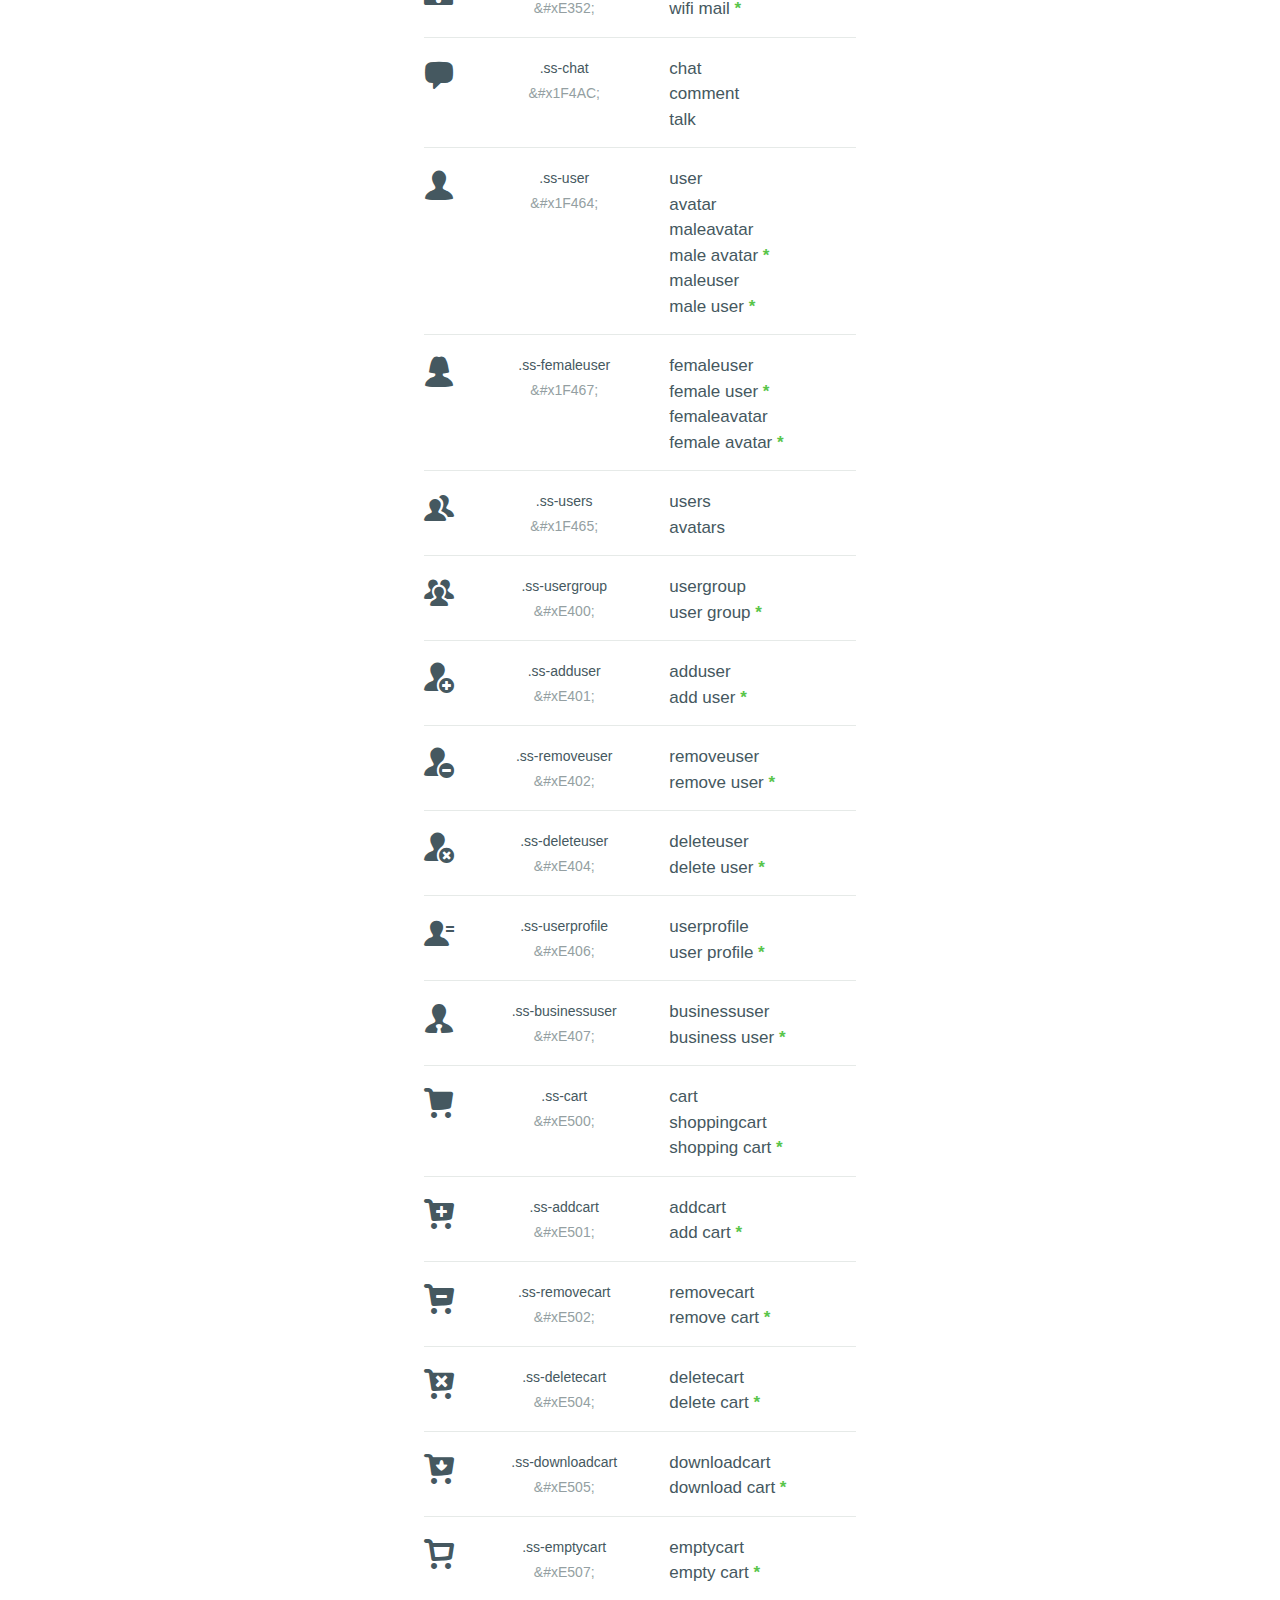
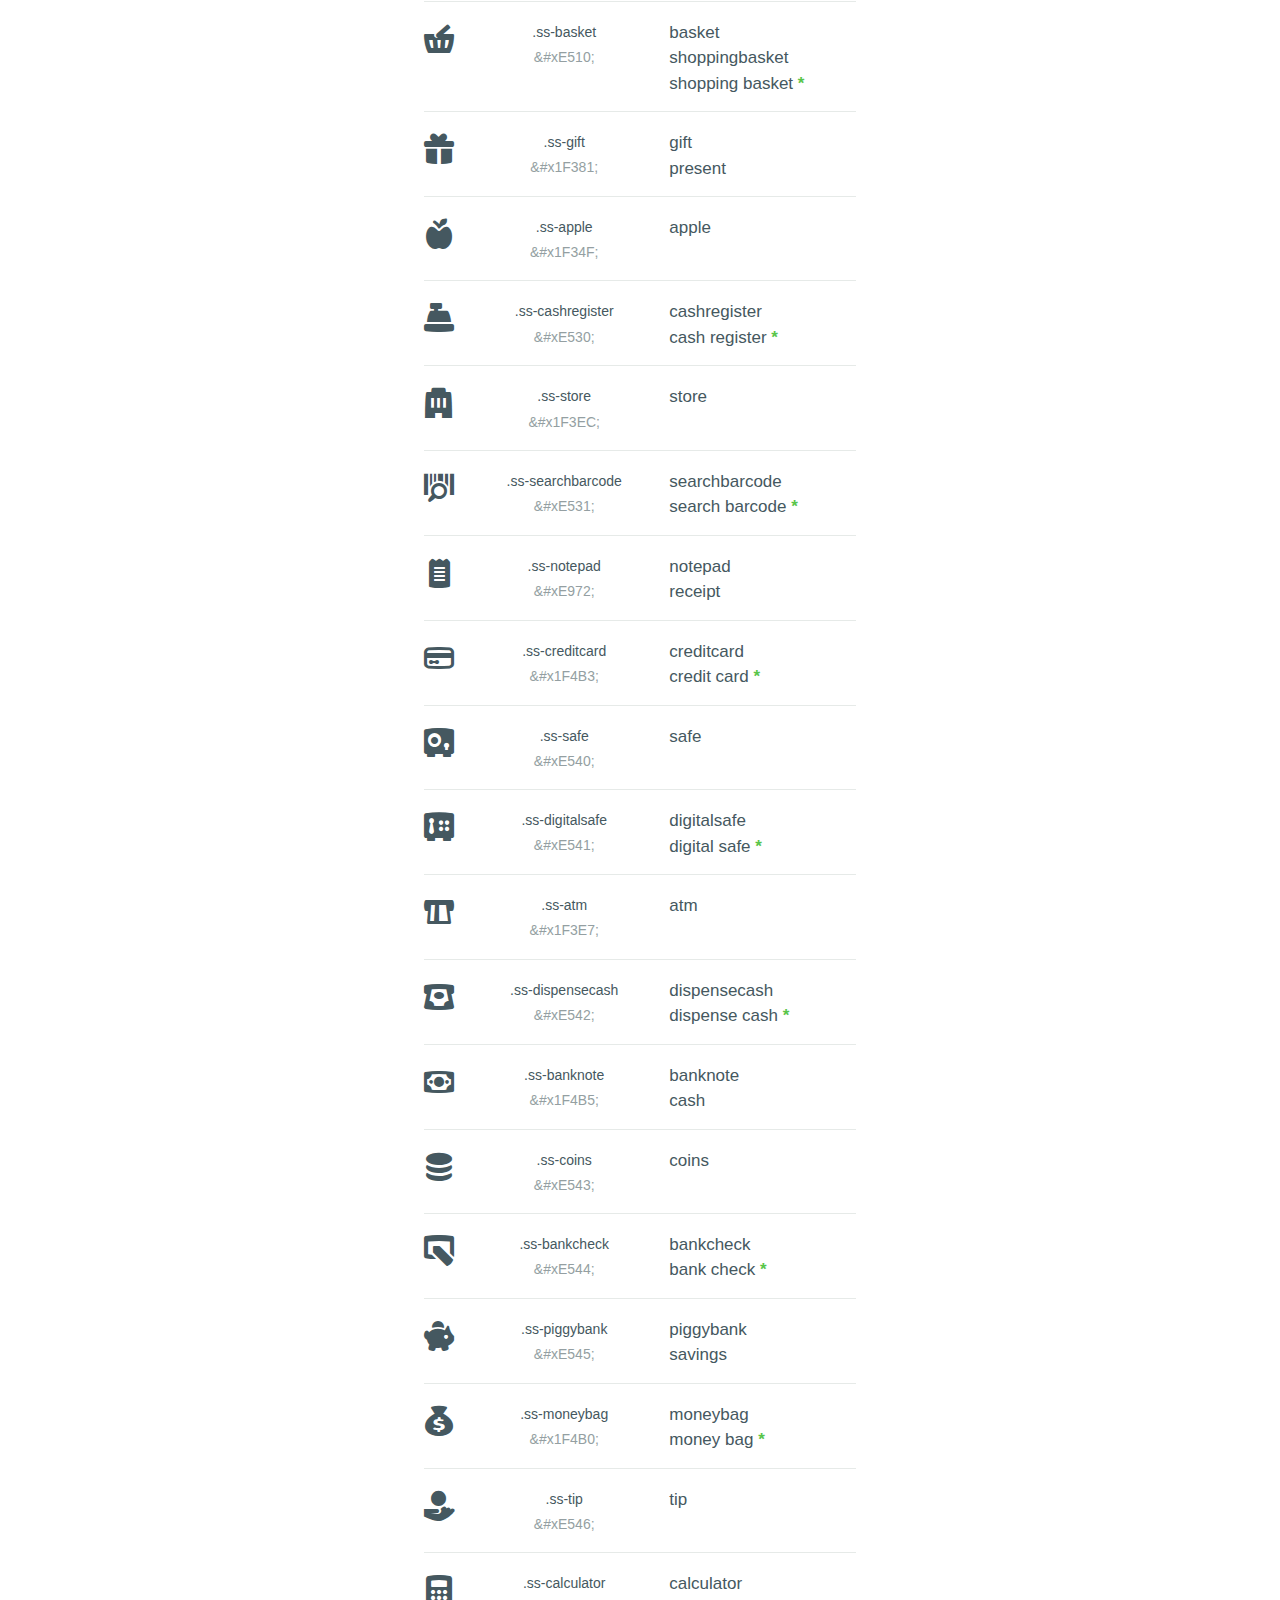
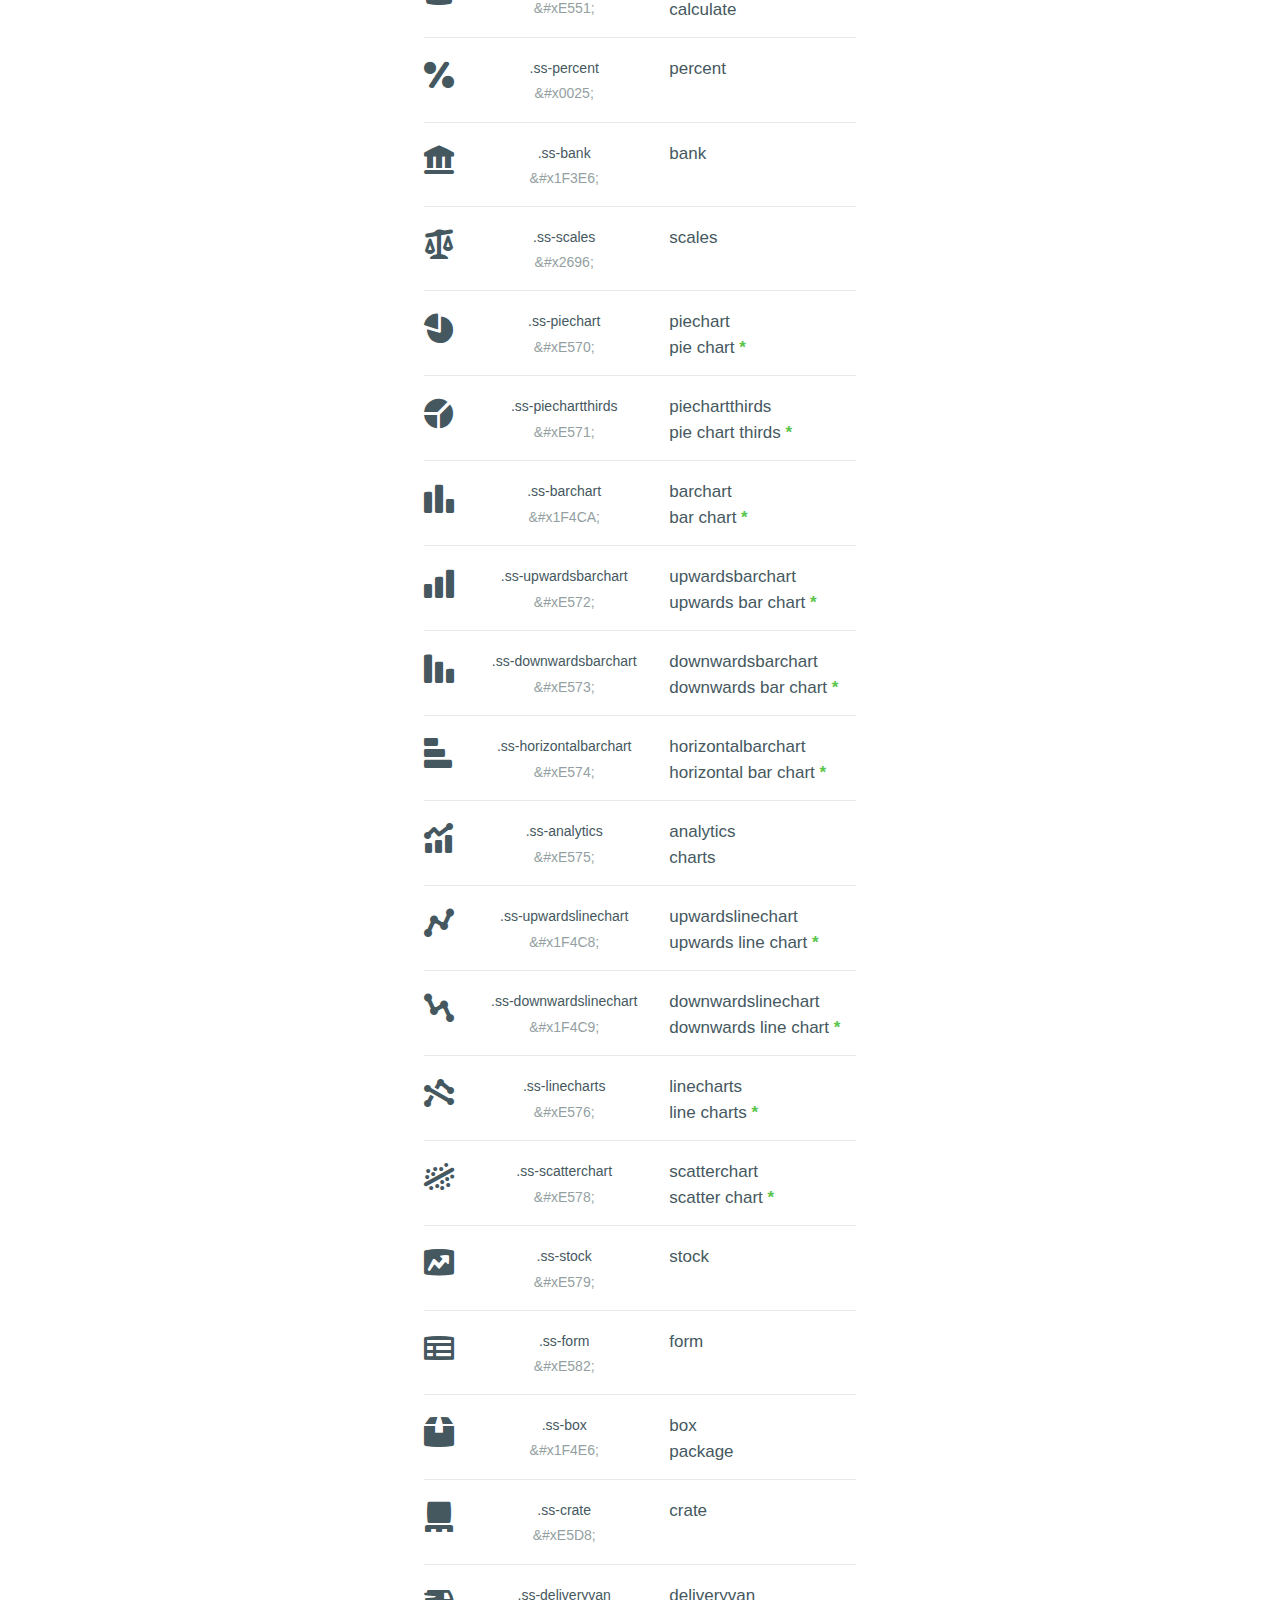
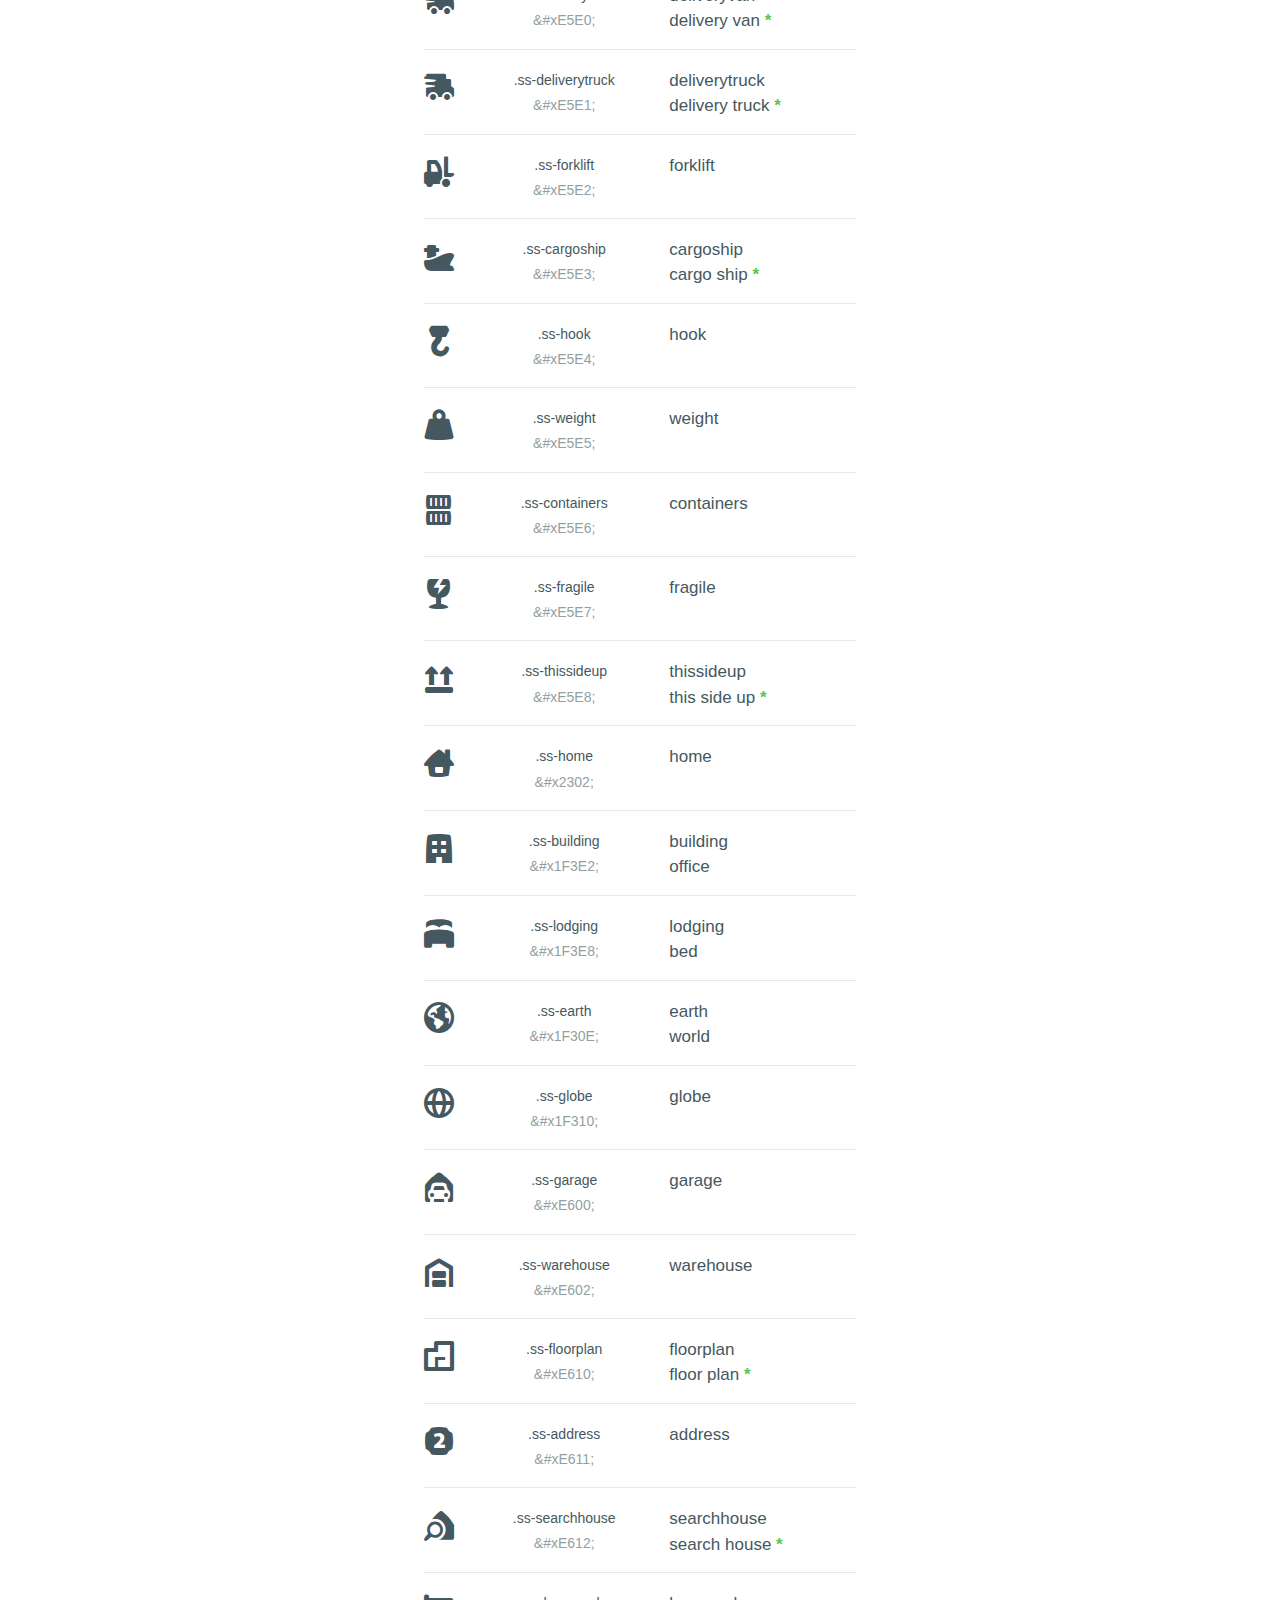
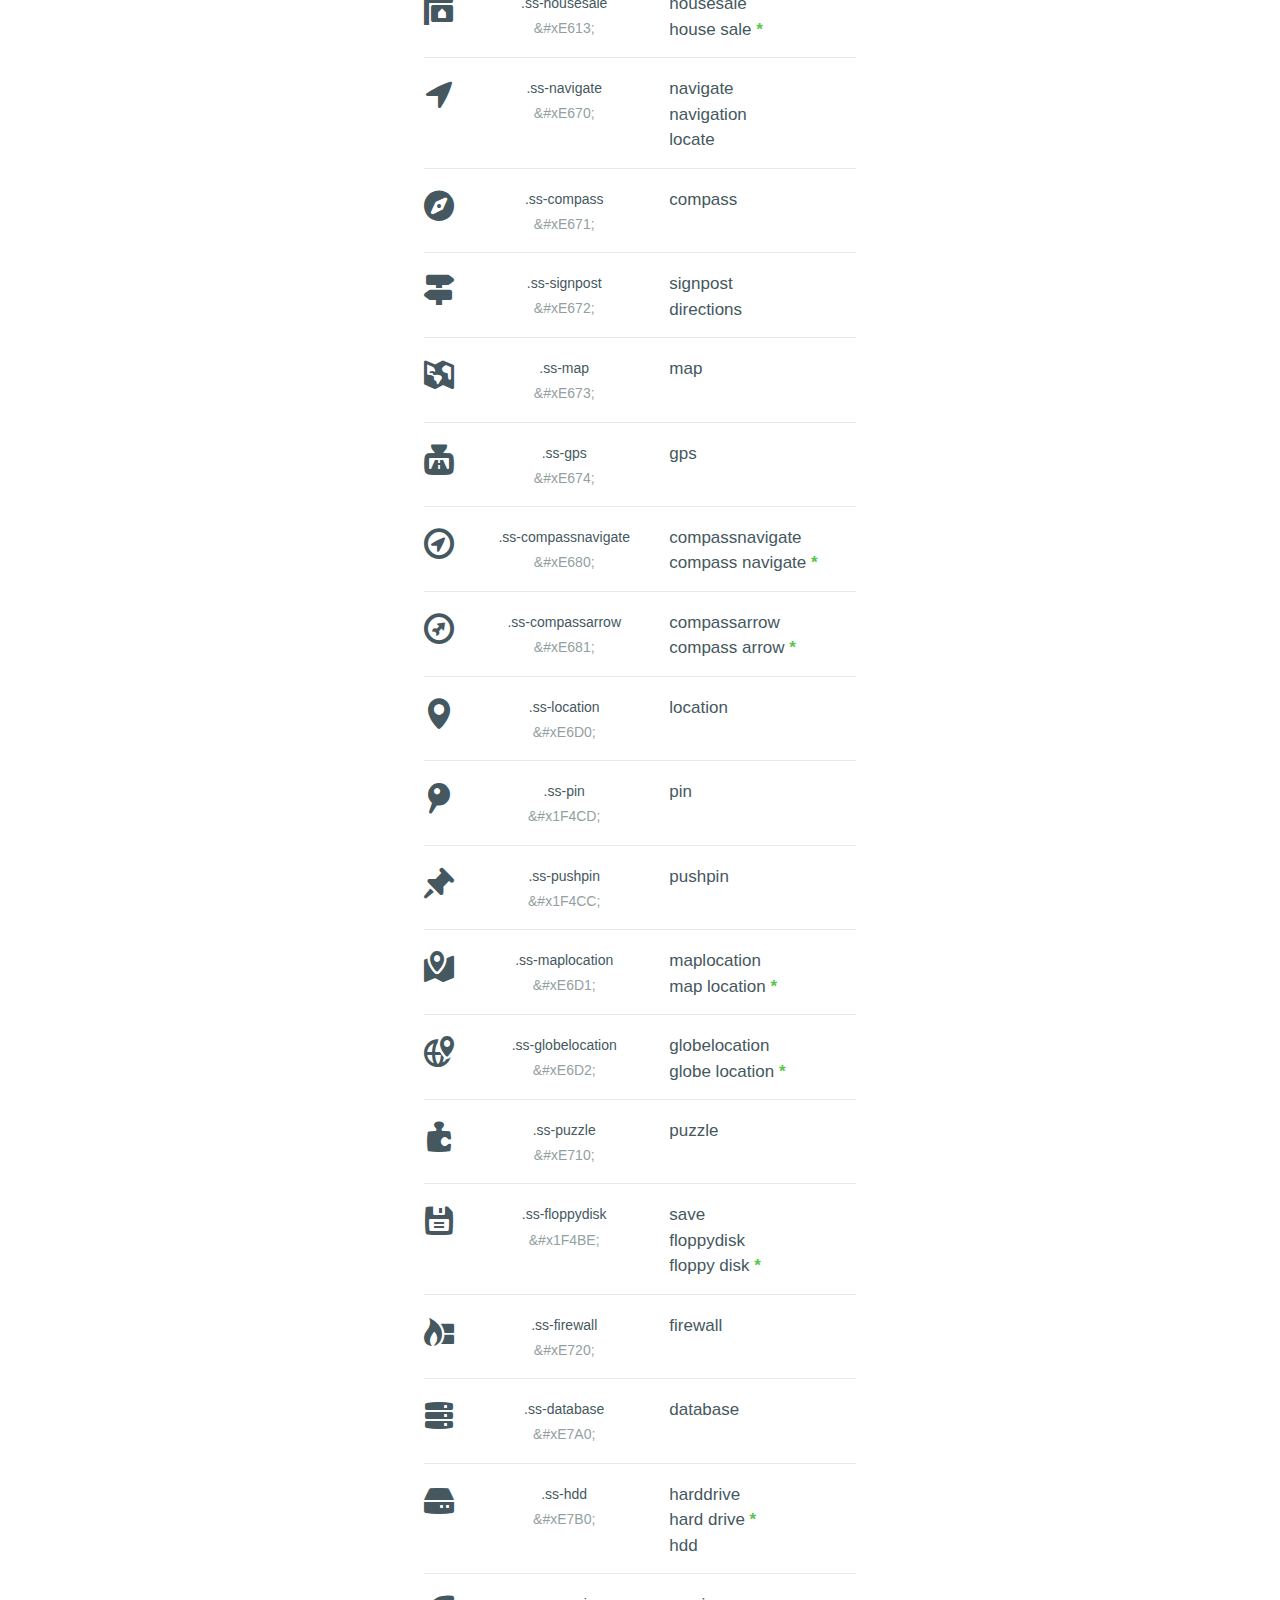
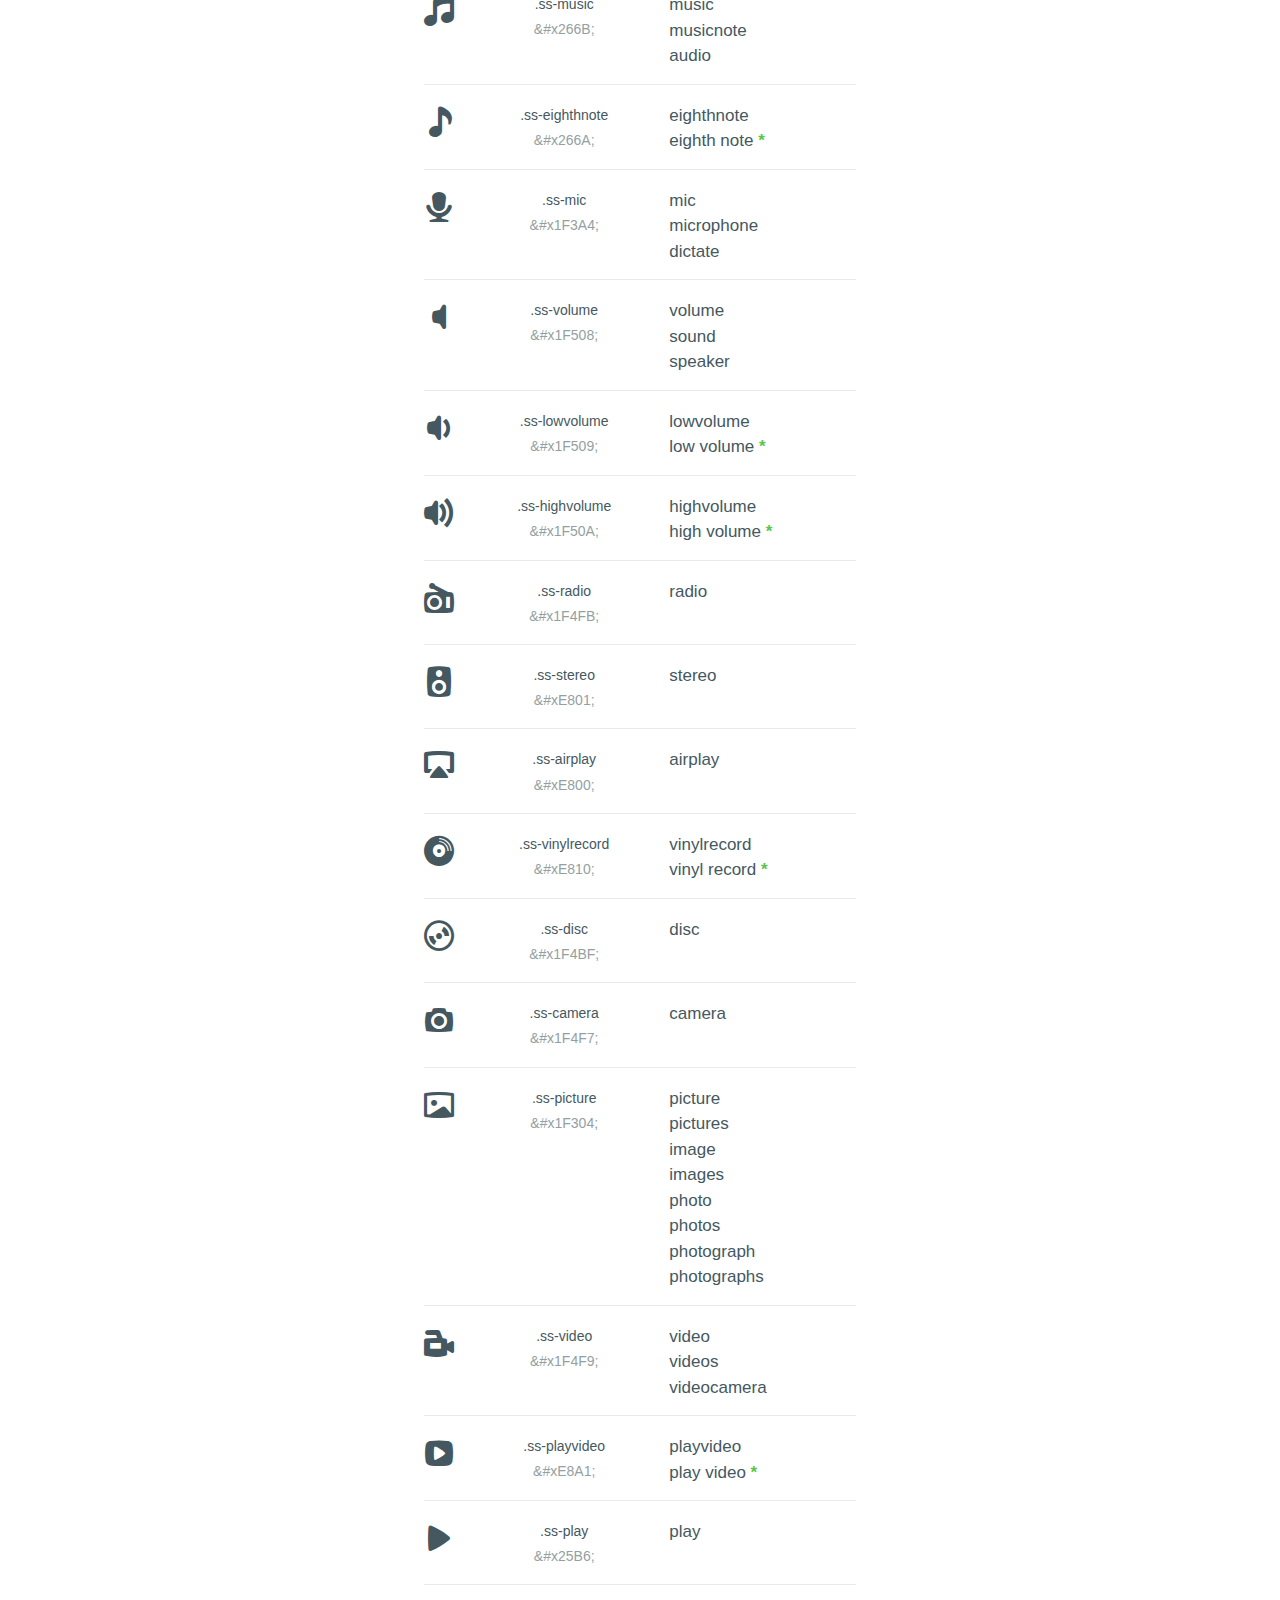
<file: imageloader/css/webfonts/ss-pika/documentation.html>
<!DOCTYPE html>
<html class='no-js'>
  <head>
    <meta charset='UTF-8' />
    <title>SS Pika v1.000b</title>
    <link rel="stylesheet" href="webfonts/ss-pika.css">
    <style>
      body{background:#fff;border-top:5px solid #455860;color:#455860;font-family:"Helvetica Neue", helvetica, sans-serif;font-size:17px;line-height:1.5;margin:0;}
      h2{font-size:48px;line-height:1;margin:.333em 0 0;}
      h3{font-size:30px;font-weight:300;line-height:1.2;margin:4px 0 36px;}
      a{color:#59C54A;font-weight:600;}
      table{border-collapse:collapse;border-spacing:0;width:100%;}
      table tr{border-top:1px solid #e6eae8;}
      table td{padding-bottom:15px;padding-top:18px;vertical-align:top;}
      .set{margin-bottom:84px;position:relative;}
      .encode,.keyword{width:41.667%;}
      .keyword a.note {text-decoration:none;}
      .css,.keyword li{white-space:nowrap;}
      .ss-icon{padding-left:0;width:16.667%;font-size:30px;}
      .encode{font-size:14px;text-align:center;padding-right:20px;line-height:1.8;}
      .unicode,.off,button{color:#949FA2;}
      .views {position:absolute;top:5px;right:0;}
      .toggle-list {color:#455860;}
      .toggle-list, .toggle-grid {font-size:30px;cursor:pointer;outline:0;border:0;background:none;width:auto!important;padding:0;}
      p.note{font-size:14px;}
      td ul{list-style:none;margin:0;padding:0;}
      .wrapper{max-width:432px;margin:120px auto 132px;padding:0 6.25%;}
      footer{background-color:#455860;color:#fff;overflow:hidden;position:relative;font-size:14px;padding:48px 0 60px;}
      footer ul{margin:0;padding:0;list-style:none;}
      footer li{float:left;margin-right:1em;}
      footer .copyright{float:right;margin:0;position:relative;}
      footer span, footer span a{vertical-align:top;}
      footer .wrapper{margin:auto;}
      footer a{color:#fff;text-decoration:none;font-weight:600;}
      footer a:hover,footer a:active{color:#fff;text-decoration:underline;}
      #placeholder {width:72px;}
      body.grid .wrapper{max-width:80%;}
      body.grid .toggle-list {color:#949FA2;}
      body.grid .toggle-grid {color:#455860;}
      body.grid table tr{display:block;float:left;width:auto;max-width:72px;cursor:pointer;height:78px;}
      body.grid table {position:relative;}
      body.grid .ss-icon{text-align:center;padding-right:0;width:72px;}
      body.grid .encode, body.grid .keyword{border:0;clip:rect(0 0 0 0);height:1px;margin:-1px;overflow:hidden;padding:0;position:absolute;width:1px;}
      body.grid tr.open{border-top:0;position:absolute;max-width:99em;height:auto;background:#455860;box-shadow:3px 3px 1px rgba(0,0,0,0.2);border-radius:3px;cursor:default;color:#fff;-webkit-box-shadow:3px 3px 1px rgba(0,0,0,0.2);-moz-box-shadow:3px 3px 1px rgba(0,0,0,0.2);-ms-box-shadow:3px 3px 1px rgba(0,0,0,0.2);box-shadow:3px 3px 1px rgba(0,0,0,0.2);-webkit-border-radius:3px;-moz-border-radius:3px;-ms-border-radius:3px;border-radius:3px;}
      body.grid tr.open .encode, body.grid tr.open .keyword{clip:auto;height:auto;margin:0;overflow:visible;width:auto;position:static;padding:0 20px 20px;display:block;text-align:left;}
      body.grid .open .keyword{top:70px;}
      @media screen and (max-width:760px){.wrapper{margin-top:84px;}footer .wrapper{margin:auto;}}
      @media screen and (max-width:540px){h2{font-size:32px;}h3{font-size:22px;}}
      .off,.on{cursor:pointer;}
    </style>
  </head>
  <body>

    <div class="wrapper centered">

      <section class="set">
        <h2>SS Pika</h2>
        <h3><span class="on">Regular</span></h3>
        <div class="views">
          <button class="toggle-list ss-icon">Rows</button>
          <button class="toggle-grid ss-icon">Thumbnails</button>
        </div>

        <table cellpadding="10px">
        <tr>
          <td class='ss-icon'>
            &#xE001;
          </td>
          <td class='encode'>
            <ul>
              <li class='css'>.ss-cursor</li>
              <li class='unicode'>&amp;#xE001;</li>
            </ul>
          </td>
          <td class='keyword'>
            <ul>
              <li>cursor</li>
            </ul>
          </td>
        </tr>
        <tr>
          <td class='ss-icon'>
            &#x2316;
          </td>
          <td class='encode'>
            <ul>
              <li class='css'>.ss-crosshair</li>
              <li class='unicode'>&amp;#x2316;</li>
            </ul>
          </td>
          <td class='keyword'>
            <ul>
              <li>crosshair</li>
            </ul>
          </td>
        </tr>
        <tr>
          <td class='ss-icon'>
            &#x1F50E;
          </td>
          <td class='encode'>
            <ul>
              <li class='css'>.ss-search</li>
              <li class='unicode'>&amp;#x1F50E;</li>
            </ul>
          </td>
          <td class='keyword'>
            <ul>
              <li>search</li>
            </ul>
          </td>
        </tr>
        <tr>
          <td class='ss-icon'>
            &#xE002;
          </td>
          <td class='encode'>
            <ul>
              <li class='css'>.ss-zoomin</li>
              <li class='unicode'>&amp;#xE002;</li>
            </ul>
          </td>
          <td class='keyword'>
            <ul>
              <li>zoom</li>
              <li>zoomin</li>
              <li>zoom in <a href='#spaces' class='note'>*</a></li>
            </ul>
          </td>
        </tr>
        <tr>
          <td class='ss-icon'>
            &#xE003;
          </td>
          <td class='encode'>
            <ul>
              <li class='css'>.ss-zoomout</li>
              <li class='unicode'>&amp;#xE003;</li>
            </ul>
          </td>
          <td class='keyword'>
            <ul>
              <li>zoomout</li>
              <li>zoom out <a href='#spaces' class='note'>*</a></li>
            </ul>
          </td>
        </tr>
        <tr>
          <td class='ss-icon'>
            &#xE004;
          </td>
          <td class='encode'>
            <ul>
              <li class='css'>.ss-screenshot</li>
              <li class='unicode'>&amp;#xE004;</li>
            </ul>
          </td>
          <td class='keyword'>
            <ul>
              <li>screenshot</li>
            </ul>
          </td>
        </tr>
        <tr>
          <td class='ss-icon'>
            &#xE010;
          </td>
          <td class='encode'>
            <ul>
              <li class='css'>.ss-binoculars</li>
              <li class='unicode'>&amp;#xE010;</li>
            </ul>
          </td>
          <td class='keyword'>
            <ul>
              <li>binoculars</li>
            </ul>
          </td>
        </tr>
        <tr>
          <td class='ss-icon'>
            &#x1F440;
          </td>
          <td class='encode'>
            <ul>
              <li class='css'>.ss-view</li>
              <li class='unicode'>&amp;#x1F440;</li>
            </ul>
          </td>
          <td class='keyword'>
            <ul>
              <li>view</li>
              <li>eye</li>
              <li>look</li>
              <li>visible</li>
              <li>visibility</li>
            </ul>
          </td>
        </tr>
        <tr>
          <td class='ss-icon'>
            &#x1F4CE;
          </td>
          <td class='encode'>
            <ul>
              <li class='css'>.ss-attach</li>
              <li class='unicode'>&amp;#x1F4CE;</li>
            </ul>
          </td>
          <td class='keyword'>
            <ul>
              <li>attach</li>
              <li>attachment</li>
              <li>paperclip</li>
            </ul>
          </td>
        </tr>
        <tr>
          <td class='ss-icon'>
            &#x1F517;
          </td>
          <td class='encode'>
            <ul>
              <li class='css'>.ss-link</li>
              <li class='unicode'>&amp;#x1F517;</li>
            </ul>
          </td>
          <td class='keyword'>
            <ul>
              <li>link</li>
            </ul>
          </td>
        </tr>
        <tr>
          <td class='ss-icon'>
            &#xE070;
          </td>
          <td class='encode'>
            <ul>
              <li class='css'>.ss-move</li>
              <li class='unicode'>&amp;#xE070;</li>
            </ul>
          </td>
          <td class='keyword'>
            <ul>
              <li>move</li>
            </ul>
          </td>
        </tr>
        <tr>
          <td class='ss-icon'>
            &#x270E;
          </td>
          <td class='encode'>
            <ul>
              <li class='css'>.ss-write</li>
              <li class='unicode'>&amp;#x270E;</li>
            </ul>
          </td>
          <td class='keyword'>
            <ul>
              <li>edit</li>
              <li>write</li>
              <li>pencil</li>
            </ul>
          </td>
        </tr>
        <tr>
          <td class='ss-icon'>
            &#xE071;
          </td>
          <td class='encode'>
            <ul>
              <li class='css'>.ss-writingdisabled</li>
              <li class='unicode'>&amp;#xE071;</li>
            </ul>
          </td>
          <td class='keyword'>
            <ul>
              <li>writingdisabled</li>
              <li>writing disabled <a href='#spaces' class='note'>*</a></li>
              <li>pencildisabled</li>
              <li>pencil disabled <a href='#spaces' class='note'>*</a></li>
            </ul>
          </td>
        </tr>
        <tr>
          <td class='ss-icon'>
            &#x2710;
          </td>
          <td class='encode'>
            <ul>
              <li class='css'>.ss-erase</li>
              <li class='unicode'>&amp;#x2710;</li>
            </ul>
          </td>
          <td class='keyword'>
            <ul>
              <li>erase</li>
              <li>eraser</li>
            </ul>
          </td>
        </tr>
        <tr>
          <td class='ss-icon'>
            &#x1F4DD;
          </td>
          <td class='encode'>
            <ul>
              <li class='css'>.ss-compose</li>
              <li class='unicode'>&amp;#x1F4DD;</li>
            </ul>
          </td>
          <td class='keyword'>
            <ul>
              <li>compose</li>
            </ul>
          </td>
        </tr>
        <tr>
          <td class='ss-icon'>
            &#x270F;
          </td>
          <td class='encode'>
            <ul>
              <li class='css'>.ss-draw</li>
              <li class='unicode'>&amp;#x270F;</li>
            </ul>
          </td>
          <td class='keyword'>
            <ul>
              <li>draw</li>
            </ul>
          </td>
        </tr>
        <tr>
          <td class='ss-icon'>
            &#x1F512;
          </td>
          <td class='encode'>
            <ul>
              <li class='css'>.ss-lock</li>
              <li class='unicode'>&amp;#x1F512;</li>
            </ul>
          </td>
          <td class='keyword'>
            <ul>
              <li>lock</li>
              <li>locked</li>
              <li>private</li>
              <li>secure</li>
            </ul>
          </td>
        </tr>
        <tr>
          <td class='ss-icon'>
            &#x1F513;
          </td>
          <td class='encode'>
            <ul>
              <li class='css'>.ss-unlock</li>
              <li class='unicode'>&amp;#x1F513;</li>
            </ul>
          </td>
          <td class='keyword'>
            <ul>
              <li>unlock</li>
              <li>unlocked</li>
              <li>public</li>
              <li>insecure</li>
            </ul>
          </td>
        </tr>
        <tr>
          <td class='ss-icon'>
            &#x1F511;
          </td>
          <td class='encode'>
            <ul>
              <li class='css'>.ss-key</li>
              <li class='unicode'>&amp;#x1F511;</li>
            </ul>
          </td>
          <td class='keyword'>
            <ul>
              <li>key</li>
            </ul>
          </td>
        </tr>
        <tr>
          <td class='ss-icon'>
            &#x232B;
          </td>
          <td class='encode'>
            <ul>
              <li class='css'>.ss-backspace</li>
              <li class='unicode'>&amp;#x232B;</li>
            </ul>
          </td>
          <td class='keyword'>
            <ul>
              <li>backspace</li>
            </ul>
          </td>
        </tr>
        <tr>
          <td class='ss-icon'>
            &#x1F6AB;
          </td>
          <td class='encode'>
            <ul>
              <li class='css'>.ss-ban</li>
              <li class='unicode'>&amp;#x1F6AB;</li>
            </ul>
          </td>
          <td class='keyword'>
            <ul>
              <li>ban</li>
            </ul>
          </td>
        </tr>
        <tr>
          <td class='ss-icon'>
            &#x1F6AD;
          </td>
          <td class='encode'>
            <ul>
              <li class='css'>.ss-nosmoking</li>
              <li class='unicode'>&amp;#x1F6AD;</li>
            </ul>
          </td>
          <td class='keyword'>
            <ul>
              <li>nosmoking</li>
              <li>no smoking <a href='#spaces' class='note'>*</a></li>
            </ul>
          </td>
        </tr>
        <tr>
          <td class='ss-icon'>
            &#xE0D0;
          </td>
          <td class='encode'>
            <ul>
              <li class='css'>.ss-trash</li>
              <li class='unicode'>&amp;#xE0D0;</li>
            </ul>
          </td>
          <td class='keyword'>
            <ul>
              <li>trash</li>
              <li>trashcan</li>
            </ul>
          </td>
        </tr>
        <tr>
          <td class='ss-icon'>
            &#x25CE;
          </td>
          <td class='encode'>
            <ul>
              <li class='css'>.ss-target</li>
              <li class='unicode'>&amp;#x25CE;</li>
            </ul>
          </td>
          <td class='keyword'>
            <ul>
              <li>target</li>
            </ul>
          </td>
        </tr>
        <tr>
          <td class='ss-icon'>
            &#x1F195;
          </td>
          <td class='encode'>
            <ul>
              <li class='css'>.ss-new</li>
              <li class='unicode'>&amp;#x1F195;</li>
            </ul>
          </td>
          <td class='keyword'>
            <ul>
              <li>new</li>
            </ul>
          </td>
        </tr>
        <tr>
          <td class='ss-icon'>
            &#xE100;
          </td>
          <td class='encode'>
            <ul>
              <li class='css'>.ss-tag</li>
              <li class='unicode'>&amp;#xE100;</li>
            </ul>
          </td>
          <td class='keyword'>
            <ul>
              <li>tag</li>
              <li>tags</li>
              <li>tagged</li>
              <li>keyword</li>
              <li>keywords</li>
            </ul>
          </td>
        </tr>
        <tr>
          <td class='ss-icon'>
            &#xE102;
          </td>
          <td class='encode'>
            <ul>
              <li class='css'>.ss-pricetag</li>
              <li class='unicode'>&amp;#xE102;</li>
            </ul>
          </td>
          <td class='keyword'>
            <ul>
              <li>pricetag</li>
              <li>price tag <a href='#spaces' class='note'>*</a></li>
            </ul>
          </td>
        </tr>
        <tr>
          <td class='ss-icon'>
            &#xE103;
          </td>
          <td class='encode'>
            <ul>
              <li class='css'>.ss-flowertag</li>
              <li class='unicode'>&amp;#xE103;</li>
            </ul>
          </td>
          <td class='keyword'>
            <ul>
              <li>flowertag</li>
              <li>flower tag <a href='#spaces' class='note'>*</a></li>
            </ul>
          </td>
        </tr>
        <tr>
          <td class='ss-icon'>
            &#x1F516;
          </td>
          <td class='encode'>
            <ul>
              <li class='css'>.ss-bookmark</li>
              <li class='unicode'>&amp;#x1F516;</li>
            </ul>
          </td>
          <td class='keyword'>
            <ul>
              <li>bookmark</li>
            </ul>
          </td>
        </tr>
        <tr>
          <td class='ss-icon'>
            &#x2691;
          </td>
          <td class='encode'>
            <ul>
              <li class='css'>.ss-flag</li>
              <li class='unicode'>&amp;#x2691;</li>
            </ul>
          </td>
          <td class='keyword'>
            <ul>
              <li>flag</li>
            </ul>
          </td>
        </tr>
        <tr>
          <td class='ss-icon'>
            &#x1F44D;
          </td>
          <td class='encode'>
            <ul>
              <li class='css'>.ss-like</li>
              <li class='unicode'>&amp;#x1F44D;</li>
            </ul>
          </td>
          <td class='keyword'>
            <ul>
              <li>like</li>
              <li>approve</li>
              <li>thumbsup</li>
              <li>thumbs up <a href='#spaces' class='note'>*</a></li>
            </ul>
          </td>
        </tr>
        <tr>
          <td class='ss-icon'>
            &#x1F44E;
          </td>
          <td class='encode'>
            <ul>
              <li class='css'>.ss-dislike</li>
              <li class='unicode'>&amp;#x1F44E;</li>
            </ul>
          </td>
          <td class='keyword'>
            <ul>
              <li>dislike</li>
              <li>disapprove</li>
              <li>thumbsdown</li>
              <li>thumbs down <a href='#spaces' class='note'>*</a></li>
            </ul>
          </td>
        </tr>
        <tr>
          <td class='ss-icon'>
            &#x2665;
          </td>
          <td class='encode'>
            <ul>
              <li class='css'>.ss-heart</li>
              <li class='unicode'>&amp;#x2665;</li>
            </ul>
          </td>
          <td class='keyword'>
            <ul>
              <li>heart</li>
              <li>love</li>
            </ul>
          </td>
        </tr>
        <tr>
          <td class='ss-icon'>
            &#xE1A0;
          </td>
          <td class='encode'>
            <ul>
              <li class='css'>.ss-halfheart</li>
              <li class='unicode'>&amp;#xE1A0;</li>
            </ul>
          </td>
          <td class='keyword'>
            <ul>
              <li>halfheart</li>
              <li>half heart <a href='#spaces' class='note'>*</a></li>
              <li>zelda</li>
            </ul>
          </td>
        </tr>
        <tr>
          <td class='ss-icon'>
            &#x2661;
          </td>
          <td class='encode'>
            <ul>
              <li class='css'>.ss-emptyheart</li>
              <li class='unicode'>&amp;#x2661;</li>
            </ul>
          </td>
          <td class='keyword'>
            <ul>
              <li>emptyheart</li>
              <li>empty heart <a href='#spaces' class='note'>*</a></li>
            </ul>
          </td>
        </tr>
        <tr>
          <td class='ss-icon'>
            &#x22C6;
          </td>
          <td class='encode'>
            <ul>
              <li class='css'>.ss-star</li>
              <li class='unicode'>&amp;#x22C6;</li>
            </ul>
          </td>
          <td class='keyword'>
            <ul>
              <li>star</li>
              <li>favorite</li>
            </ul>
          </td>
        </tr>
        <tr>
          <td class='ss-icon'>
            &#xE1A1;
          </td>
          <td class='encode'>
            <ul>
              <li class='css'>.ss-halfstar</li>
              <li class='unicode'>&amp;#xE1A1;</li>
            </ul>
          </td>
          <td class='keyword'>
            <ul>
              <li>halfstar</li>
              <li>half star <a href='#spaces' class='note'>*</a></li>
            </ul>
          </td>
        </tr>
        <tr>
          <td class='ss-icon'>
            &#xE1C1;
          </td>
          <td class='encode'>
            <ul>
              <li class='css'>.ss-medal</li>
              <li class='unicode'>&amp;#xE1C1;</li>
            </ul>
          </td>
          <td class='keyword'>
            <ul>
              <li>medal</li>
            </ul>
          </td>
        </tr>
        <tr>
          <td class='ss-icon'>
            &#x1F380;
          </td>
          <td class='encode'>
            <ul>
              <li class='css'>.ss-ribbon</li>
              <li class='unicode'>&amp;#x1F380;</li>
            </ul>
          </td>
          <td class='keyword'>
            <ul>
              <li>ribbon</li>
              <li>supportribbon</li>
              <li>support ribbon <a href='#spaces' class='note'>*</a></li>
            </ul>
          </td>
        </tr>
        <tr>
          <td class='ss-icon'>
            &#x1F3AF;
          </td>
          <td class='encode'>
            <ul>
              <li class='css'>.ss-bullseye</li>
              <li class='unicode'>&amp;#x1F3AF;</li>
            </ul>
          </td>
          <td class='keyword'>
            <ul>
              <li>bullseye</li>
            </ul>
          </td>
        </tr>
        <tr>
          <td class='ss-icon'>
            &#xE200;
          </td>
          <td class='encode'>
            <ul>
              <li class='css'>.ss-sample</li>
              <li class='unicode'>&amp;#xE200;</li>
            </ul>
          </td>
          <td class='keyword'>
            <ul>
              <li>sample</li>
              <li>eyedropper</li>
            </ul>
          </td>
        </tr>
        <tr>
          <td class='ss-icon'>
            &#xE201;
          </td>
          <td class='encode'>
            <ul>
              <li class='css'>.ss-crop</li>
              <li class='unicode'>&amp;#xE201;</li>
            </ul>
          </td>
          <td class='keyword'>
            <ul>
              <li>crop</li>
            </ul>
          </td>
        </tr>
        <tr>
          <td class='ss-icon'>
            &#xE202;
          </td>
          <td class='encode'>
            <ul>
              <li class='css'>.ss-layers</li>
              <li class='unicode'>&amp;#xE202;</li>
            </ul>
          </td>
          <td class='keyword'>
            <ul>
              <li>layers</li>
              <li>windows</li>
            </ul>
          </td>
        </tr>
        <tr>
          <td class='ss-icon'>
            &#xE206;
          </td>
          <td class='encode'>
            <ul>
              <li class='css'>.ss-gridlines</li>
              <li class='unicode'>&amp;#xE206;</li>
            </ul>
          </td>
          <td class='keyword'>
            <ul>
              <li>gridlines</li>
              <li>grid lines <a href='#spaces' class='note'>*</a></li>
            </ul>
          </td>
        </tr>
        <tr>
          <td class='ss-icon'>
            &#x2712;
          </td>
          <td class='encode'>
            <ul>
              <li class='css'>.ss-pen</li>
              <li class='unicode'>&amp;#x2712;</li>
            </ul>
          </td>
          <td class='keyword'>
            <ul>
              <li>pen</li>
            </ul>
          </td>
        </tr>
        <tr>
          <td class='ss-icon'>
            &#xE220;
          </td>
          <td class='encode'>
            <ul>
              <li class='css'>.ss-feather</li>
              <li class='unicode'>&amp;#xE220;</li>
            </ul>
          </td>
          <td class='keyword'>
            <ul>
              <li>feather</li>
              <li>quill</li>
            </ul>
          </td>
        </tr>
        <tr>
          <td class='ss-icon'>
            &#xE221;
          </td>
          <td class='encode'>
            <ul>
              <li class='css'>.ss-rubbereraser</li>
              <li class='unicode'>&amp;#xE221;</li>
            </ul>
          </td>
          <td class='keyword'>
            <ul>
              <li>rubbereraser</li>
              <li>rubber eraser <a href='#spaces' class='note'>*</a></li>
            </ul>
          </td>
        </tr>
        <tr>
          <td class='ss-icon'>
            &#xE225;
          </td>
          <td class='encode'>
            <ul>
              <li class='css'>.ss-paintroller</li>
              <li class='unicode'>&amp;#xE225;</li>
            </ul>
          </td>
          <td class='keyword'>
            <ul>
              <li>paintroller</li>
              <li>paint roller <a href='#spaces' class='note'>*</a></li>
            </ul>
          </td>
        </tr>
        <tr>
          <td class='ss-icon'>
            &#xE226;
          </td>
          <td class='encode'>
            <ul>
              <li class='css'>.ss-rubberstamp</li>
              <li class='unicode'>&amp;#xE226;</li>
            </ul>
          </td>
          <td class='keyword'>
            <ul>
              <li>rubberstamp</li>
              <li>rubber stamp <a href='#spaces' class='note'>*</a></li>
            </ul>
          </td>
        </tr>
        <tr>
          <td class='ss-icon'>
            &#xE2B3;
          </td>
          <td class='encode'>
            <ul>
              <li class='css'>.ss-checkclipboard</li>
              <li class='unicode'>&amp;#xE2B3;</li>
            </ul>
          </td>
          <td class='keyword'>
            <ul>
              <li>checkclipboard</li>
              <li>check clipboard <a href='#spaces' class='note'>*</a></li>
            </ul>
          </td>
        </tr>
        <tr>
          <td class='ss-icon'>
            &#xE2B5;
          </td>
          <td class='encode'>
            <ul>
              <li class='css'>.ss-linechartclipboard</li>
              <li class='unicode'>&amp;#xE2B5;</li>
            </ul>
          </td>
          <td class='keyword'>
            <ul>
              <li>linechartclipboard</li>
              <li>line chart clipboard <a href='#spaces' class='note'>*</a></li>
            </ul>
          </td>
        </tr>
        <tr>
          <td class='ss-icon'>
            &#x2941;
          </td>
          <td class='encode'>
            <ul>
              <li class='css'>.ss-clockwise</li>
              <li class='unicode'>&amp;#x2941;</li>
            </ul>
          </td>
          <td class='keyword'>
            <ul>
              <li>clockwise</li>
            </ul>
          </td>
        </tr>
        <tr>
          <td class='ss-icon'>
            &#x1F4DE;
          </td>
          <td class='encode'>
            <ul>
              <li class='css'>.ss-phone</li>
              <li class='unicode'>&amp;#x1F4DE;</li>
            </ul>
          </td>
          <td class='keyword'>
            <ul>
              <li>phone</li>
              <li>call</li>
              <li>telephone</li>
            </ul>
          </td>
        </tr>
        <tr>
          <td class='ss-icon'>
            &#xE300;
          </td>
          <td class='encode'>
            <ul>
              <li class='css'>.ss-phonedisabled</li>
              <li class='unicode'>&amp;#xE300;</li>
            </ul>
          </td>
          <td class='keyword'>
            <ul>
              <li>phonedisabled</li>
              <li>phone disabled <a href='#spaces' class='note'>*</a></li>
              <li>calldisabled</li>
              <li>call disabled <a href='#spaces' class='note'>*</a></li>
              <li>endcall</li>
              <li>end call <a href='#spaces' class='note'>*</a></li>
              <li>telephonedisabled</li>
              <li>telephone disabled <a href='#spaces' class='note'>*</a></li>
            </ul>
          </td>
        </tr>
        <tr>
          <td class='ss-icon'>
            &#xE302;
          </td>
          <td class='encode'>
            <ul>
              <li class='css'>.ss-headset</li>
              <li class='unicode'>&amp;#xE302;</li>
            </ul>
          </td>
          <td class='keyword'>
            <ul>
              <li>headset</li>
            </ul>
          </td>
        </tr>
        <tr>
          <td class='ss-icon'>
            &#x1F4E2;
          </td>
          <td class='encode'>
            <ul>
              <li class='css'>.ss-megaphone</li>
              <li class='unicode'>&amp;#x1F4E2;</li>
            </ul>
          </td>
          <td class='keyword'>
            <ul>
              <li>megaphone</li>
              <li>announcement</li>
              <li>announcements</li>
            </ul>
          </td>
        </tr>
        <tr>
          <td class='ss-icon'>
            &#xE310;
          </td>
          <td class='encode'>
            <ul>
              <li class='css'>.ss-rss</li>
              <li class='unicode'>&amp;#xE310;</li>
            </ul>
          </td>
          <td class='keyword'>
            <ul>
              <li>rss</li>
            </ul>
          </td>
        </tr>
        <tr>
          <td class='ss-icon'>
            &#xE320;
          </td>
          <td class='encode'>
            <ul>
              <li class='css'>.ss-facetime</li>
              <li class='unicode'>&amp;#xE320;</li>
            </ul>
          </td>
          <td class='keyword'>
            <ul>
              <li>facetime</li>
            </ul>
          </td>
        </tr>
        <tr>
          <td class='ss-icon'>
            &#x21A9;
          </td>
          <td class='encode'>
            <ul>
              <li class='css'>.ss-reply</li>
              <li class='unicode'>&amp;#x21A9;</li>
            </ul>
          </td>
          <td class='keyword'>
            <ul>
              <li>reply</li>
            </ul>
          </td>
        </tr>
        <tr>
          <td class='ss-icon'>
            &#xE350;
          </td>
          <td class='encode'>
            <ul>
              <li class='css'>.ss-send</li>
              <li class='unicode'>&amp;#xE350;</li>
            </ul>
          </td>
          <td class='keyword'>
            <ul>
              <li>send</li>
            </ul>
          </td>
        </tr>
        <tr>
          <td class='ss-icon'>
            &#x2709;
          </td>
          <td class='encode'>
            <ul>
              <li class='css'>.ss-mail</li>
              <li class='unicode'>&amp;#x2709;</li>
            </ul>
          </td>
          <td class='keyword'>
            <ul>
              <li>mail</li>
              <li>email</li>
              <li>envelope</li>
            </ul>
          </td>
        </tr>
        <tr>
          <td class='ss-icon'>
            &#x1F4E5;
          </td>
          <td class='encode'>
            <ul>
              <li class='css'>.ss-inbox</li>
              <li class='unicode'>&amp;#x1F4E5;</li>
            </ul>
          </td>
          <td class='keyword'>
            <ul>
              <li>inbox</li>
            </ul>
          </td>
        </tr>
        <tr>
          <td class='ss-icon'>
            &#x1F4E4;
          </td>
          <td class='encode'>
            <ul>
              <li class='css'>.ss-outbox</li>
              <li class='unicode'>&amp;#x1F4E4;</li>
            </ul>
          </td>
          <td class='keyword'>
            <ul>
              <li>outbox</li>
            </ul>
          </td>
        </tr>
        <tr>
          <td class='ss-icon'>
            &#xE352;
          </td>
          <td class='encode'>
            <ul>
              <li class='css'>.ss-wifimail</li>
              <li class='unicode'>&amp;#xE352;</li>
            </ul>
          </td>
          <td class='keyword'>
            <ul>
              <li>wifimail</li>
              <li>wifi mail <a href='#spaces' class='note'>*</a></li>
            </ul>
          </td>
        </tr>
        <tr>
          <td class='ss-icon'>
            &#x1F4AC;
          </td>
          <td class='encode'>
            <ul>
              <li class='css'>.ss-chat</li>
              <li class='unicode'>&amp;#x1F4AC;</li>
            </ul>
          </td>
          <td class='keyword'>
            <ul>
              <li>chat</li>
              <li>comment</li>
              <li>talk</li>
            </ul>
          </td>
        </tr>
        <tr>
          <td class='ss-icon'>
            &#x1F464;
          </td>
          <td class='encode'>
            <ul>
              <li class='css'>.ss-user</li>
              <li class='unicode'>&amp;#x1F464;</li>
            </ul>
          </td>
          <td class='keyword'>
            <ul>
              <li>user</li>
              <li>avatar</li>
              <li>maleavatar</li>
              <li>male avatar <a href='#spaces' class='note'>*</a></li>
              <li>maleuser</li>
              <li>male user <a href='#spaces' class='note'>*</a></li>
            </ul>
          </td>
        </tr>
        <tr>
          <td class='ss-icon'>
            &#x1F467;
          </td>
          <td class='encode'>
            <ul>
              <li class='css'>.ss-femaleuser</li>
              <li class='unicode'>&amp;#x1F467;</li>
            </ul>
          </td>
          <td class='keyword'>
            <ul>
              <li>femaleuser</li>
              <li>female user <a href='#spaces' class='note'>*</a></li>
              <li>femaleavatar</li>
              <li>female avatar <a href='#spaces' class='note'>*</a></li>
            </ul>
          </td>
        </tr>
        <tr>
          <td class='ss-icon'>
            &#x1F465;
          </td>
          <td class='encode'>
            <ul>
              <li class='css'>.ss-users</li>
              <li class='unicode'>&amp;#x1F465;</li>
            </ul>
          </td>
          <td class='keyword'>
            <ul>
              <li>users</li>
              <li>avatars</li>
            </ul>
          </td>
        </tr>
        <tr>
          <td class='ss-icon'>
            &#xE400;
          </td>
          <td class='encode'>
            <ul>
              <li class='css'>.ss-usergroup</li>
              <li class='unicode'>&amp;#xE400;</li>
            </ul>
          </td>
          <td class='keyword'>
            <ul>
              <li>usergroup</li>
              <li>user group <a href='#spaces' class='note'>*</a></li>
            </ul>
          </td>
        </tr>
        <tr>
          <td class='ss-icon'>
            &#xE401;
          </td>
          <td class='encode'>
            <ul>
              <li class='css'>.ss-adduser</li>
              <li class='unicode'>&amp;#xE401;</li>
            </ul>
          </td>
          <td class='keyword'>
            <ul>
              <li>adduser</li>
              <li>add user <a href='#spaces' class='note'>*</a></li>
            </ul>
          </td>
        </tr>
        <tr>
          <td class='ss-icon'>
            &#xE402;
          </td>
          <td class='encode'>
            <ul>
              <li class='css'>.ss-removeuser</li>
              <li class='unicode'>&amp;#xE402;</li>
            </ul>
          </td>
          <td class='keyword'>
            <ul>
              <li>removeuser</li>
              <li>remove user <a href='#spaces' class='note'>*</a></li>
            </ul>
          </td>
        </tr>
        <tr>
          <td class='ss-icon'>
            &#xE404;
          </td>
          <td class='encode'>
            <ul>
              <li class='css'>.ss-deleteuser</li>
              <li class='unicode'>&amp;#xE404;</li>
            </ul>
          </td>
          <td class='keyword'>
            <ul>
              <li>deleteuser</li>
              <li>delete user <a href='#spaces' class='note'>*</a></li>
            </ul>
          </td>
        </tr>
        <tr>
          <td class='ss-icon'>
            &#xE406;
          </td>
          <td class='encode'>
            <ul>
              <li class='css'>.ss-userprofile</li>
              <li class='unicode'>&amp;#xE406;</li>
            </ul>
          </td>
          <td class='keyword'>
            <ul>
              <li>userprofile</li>
              <li>user profile <a href='#spaces' class='note'>*</a></li>
            </ul>
          </td>
        </tr>
        <tr>
          <td class='ss-icon'>
            &#xE407;
          </td>
          <td class='encode'>
            <ul>
              <li class='css'>.ss-businessuser</li>
              <li class='unicode'>&amp;#xE407;</li>
            </ul>
          </td>
          <td class='keyword'>
            <ul>
              <li>businessuser</li>
              <li>business user <a href='#spaces' class='note'>*</a></li>
            </ul>
          </td>
        </tr>
        <tr>
          <td class='ss-icon'>
            &#xE500;
          </td>
          <td class='encode'>
            <ul>
              <li class='css'>.ss-cart</li>
              <li class='unicode'>&amp;#xE500;</li>
            </ul>
          </td>
          <td class='keyword'>
            <ul>
              <li>cart</li>
              <li>shoppingcart</li>
              <li>shopping cart <a href='#spaces' class='note'>*</a></li>
            </ul>
          </td>
        </tr>
        <tr>
          <td class='ss-icon'>
            &#xE501;
          </td>
          <td class='encode'>
            <ul>
              <li class='css'>.ss-addcart</li>
              <li class='unicode'>&amp;#xE501;</li>
            </ul>
          </td>
          <td class='keyword'>
            <ul>
              <li>addcart</li>
              <li>add cart <a href='#spaces' class='note'>*</a></li>
            </ul>
          </td>
        </tr>
        <tr>
          <td class='ss-icon'>
            &#xE502;
          </td>
          <td class='encode'>
            <ul>
              <li class='css'>.ss-removecart</li>
              <li class='unicode'>&amp;#xE502;</li>
            </ul>
          </td>
          <td class='keyword'>
            <ul>
              <li>removecart</li>
              <li>remove cart <a href='#spaces' class='note'>*</a></li>
            </ul>
          </td>
        </tr>
        <tr>
          <td class='ss-icon'>
            &#xE504;
          </td>
          <td class='encode'>
            <ul>
              <li class='css'>.ss-deletecart</li>
              <li class='unicode'>&amp;#xE504;</li>
            </ul>
          </td>
          <td class='keyword'>
            <ul>
              <li>deletecart</li>
              <li>delete cart <a href='#spaces' class='note'>*</a></li>
            </ul>
          </td>
        </tr>
        <tr>
          <td class='ss-icon'>
            &#xE505;
          </td>
          <td class='encode'>
            <ul>
              <li class='css'>.ss-downloadcart</li>
              <li class='unicode'>&amp;#xE505;</li>
            </ul>
          </td>
          <td class='keyword'>
            <ul>
              <li>downloadcart</li>
              <li>download cart <a href='#spaces' class='note'>*</a></li>
            </ul>
          </td>
        </tr>
        <tr>
          <td class='ss-icon'>
            &#xE507;
          </td>
          <td class='encode'>
            <ul>
              <li class='css'>.ss-emptycart</li>
              <li class='unicode'>&amp;#xE507;</li>
            </ul>
          </td>
          <td class='keyword'>
            <ul>
              <li>emptycart</li>
              <li>empty cart <a href='#spaces' class='note'>*</a></li>
            </ul>
          </td>
        </tr>
        <tr>
          <td class='ss-icon'>
            &#xE510;
          </td>
          <td class='encode'>
            <ul>
              <li class='css'>.ss-basket</li>
              <li class='unicode'>&amp;#xE510;</li>
            </ul>
          </td>
          <td class='keyword'>
            <ul>
              <li>basket</li>
              <li>shoppingbasket</li>
              <li>shopping basket <a href='#spaces' class='note'>*</a></li>
            </ul>
          </td>
        </tr>
        <tr>
          <td class='ss-icon'>
            &#x1F381;
          </td>
          <td class='encode'>
            <ul>
              <li class='css'>.ss-gift</li>
              <li class='unicode'>&amp;#x1F381;</li>
            </ul>
          </td>
          <td class='keyword'>
            <ul>
              <li>gift</li>
              <li>present</li>
            </ul>
          </td>
        </tr>
        <tr>
          <td class='ss-icon'>
            &#x1F34F;
          </td>
          <td class='encode'>
            <ul>
              <li class='css'>.ss-apple</li>
              <li class='unicode'>&amp;#x1F34F;</li>
            </ul>
          </td>
          <td class='keyword'>
            <ul>
              <li>apple</li>
            </ul>
          </td>
        </tr>
        <tr>
          <td class='ss-icon'>
            &#xE530;
          </td>
          <td class='encode'>
            <ul>
              <li class='css'>.ss-cashregister</li>
              <li class='unicode'>&amp;#xE530;</li>
            </ul>
          </td>
          <td class='keyword'>
            <ul>
              <li>cashregister</li>
              <li>cash register <a href='#spaces' class='note'>*</a></li>
            </ul>
          </td>
        </tr>
        <tr>
          <td class='ss-icon'>
            &#x1F3EC;
          </td>
          <td class='encode'>
            <ul>
              <li class='css'>.ss-store</li>
              <li class='unicode'>&amp;#x1F3EC;</li>
            </ul>
          </td>
          <td class='keyword'>
            <ul>
              <li>store</li>
            </ul>
          </td>
        </tr>
        <tr>
          <td class='ss-icon'>
            &#xE531;
          </td>
          <td class='encode'>
            <ul>
              <li class='css'>.ss-searchbarcode</li>
              <li class='unicode'>&amp;#xE531;</li>
            </ul>
          </td>
          <td class='keyword'>
            <ul>
              <li>searchbarcode</li>
              <li>search barcode <a href='#spaces' class='note'>*</a></li>
            </ul>
          </td>
        </tr>
        <tr>
          <td class='ss-icon'>
            &#xE972;
          </td>
          <td class='encode'>
            <ul>
              <li class='css'>.ss-notepad</li>
              <li class='unicode'>&amp;#xE972;</li>
            </ul>
          </td>
          <td class='keyword'>
            <ul>
              <li>notepad</li>
              <li>receipt</li>
            </ul>
          </td>
        </tr>
        <tr>
          <td class='ss-icon'>
            &#x1F4B3;
          </td>
          <td class='encode'>
            <ul>
              <li class='css'>.ss-creditcard</li>
              <li class='unicode'>&amp;#x1F4B3;</li>
            </ul>
          </td>
          <td class='keyword'>
            <ul>
              <li>creditcard</li>
              <li>credit card <a href='#spaces' class='note'>*</a></li>
            </ul>
          </td>
        </tr>
        <tr>
          <td class='ss-icon'>
            &#xE540;
          </td>
          <td class='encode'>
            <ul>
              <li class='css'>.ss-safe</li>
              <li class='unicode'>&amp;#xE540;</li>
            </ul>
          </td>
          <td class='keyword'>
            <ul>
              <li>safe</li>
            </ul>
          </td>
        </tr>
        <tr>
          <td class='ss-icon'>
            &#xE541;
          </td>
          <td class='encode'>
            <ul>
              <li class='css'>.ss-digitalsafe</li>
              <li class='unicode'>&amp;#xE541;</li>
            </ul>
          </td>
          <td class='keyword'>
            <ul>
              <li>digitalsafe</li>
              <li>digital safe <a href='#spaces' class='note'>*</a></li>
            </ul>
          </td>
        </tr>
        <tr>
          <td class='ss-icon'>
            &#x1F3E7;
          </td>
          <td class='encode'>
            <ul>
              <li class='css'>.ss-atm</li>
              <li class='unicode'>&amp;#x1F3E7;</li>
            </ul>
          </td>
          <td class='keyword'>
            <ul>
              <li>atm</li>
            </ul>
          </td>
        </tr>
        <tr>
          <td class='ss-icon'>
            &#xE542;
          </td>
          <td class='encode'>
            <ul>
              <li class='css'>.ss-dispensecash</li>
              <li class='unicode'>&amp;#xE542;</li>
            </ul>
          </td>
          <td class='keyword'>
            <ul>
              <li>dispensecash</li>
              <li>dispense cash <a href='#spaces' class='note'>*</a></li>
            </ul>
          </td>
        </tr>
        <tr>
          <td class='ss-icon'>
            &#x1F4B5;
          </td>
          <td class='encode'>
            <ul>
              <li class='css'>.ss-banknote</li>
              <li class='unicode'>&amp;#x1F4B5;</li>
            </ul>
          </td>
          <td class='keyword'>
            <ul>
              <li>banknote</li>
              <li>cash</li>
            </ul>
          </td>
        </tr>
        <tr>
          <td class='ss-icon'>
            &#xE543;
          </td>
          <td class='encode'>
            <ul>
              <li class='css'>.ss-coins</li>
              <li class='unicode'>&amp;#xE543;</li>
            </ul>
          </td>
          <td class='keyword'>
            <ul>
              <li>coins</li>
            </ul>
          </td>
        </tr>
        <tr>
          <td class='ss-icon'>
            &#xE544;
          </td>
          <td class='encode'>
            <ul>
              <li class='css'>.ss-bankcheck</li>
              <li class='unicode'>&amp;#xE544;</li>
            </ul>
          </td>
          <td class='keyword'>
            <ul>
              <li>bankcheck</li>
              <li>bank check <a href='#spaces' class='note'>*</a></li>
            </ul>
          </td>
        </tr>
        <tr>
          <td class='ss-icon'>
            &#xE545;
          </td>
          <td class='encode'>
            <ul>
              <li class='css'>.ss-piggybank</li>
              <li class='unicode'>&amp;#xE545;</li>
            </ul>
          </td>
          <td class='keyword'>
            <ul>
              <li>piggybank</li>
              <li>savings</li>
            </ul>
          </td>
        </tr>
        <tr>
          <td class='ss-icon'>
            &#x1F4B0;
          </td>
          <td class='encode'>
            <ul>
              <li class='css'>.ss-moneybag</li>
              <li class='unicode'>&amp;#x1F4B0;</li>
            </ul>
          </td>
          <td class='keyword'>
            <ul>
              <li>moneybag</li>
              <li>money bag <a href='#spaces' class='note'>*</a></li>
            </ul>
          </td>
        </tr>
        <tr>
          <td class='ss-icon'>
            &#xE546;
          </td>
          <td class='encode'>
            <ul>
              <li class='css'>.ss-tip</li>
              <li class='unicode'>&amp;#xE546;</li>
            </ul>
          </td>
          <td class='keyword'>
            <ul>
              <li>tip</li>
            </ul>
          </td>
        </tr>
        <tr>
          <td class='ss-icon'>
            &#xE551;
          </td>
          <td class='encode'>
            <ul>
              <li class='css'>.ss-calculator</li>
              <li class='unicode'>&amp;#xE551;</li>
            </ul>
          </td>
          <td class='keyword'>
            <ul>
              <li>calculator</li>
              <li>calculate</li>
            </ul>
          </td>
        </tr>
        <tr>
          <td class='ss-icon'>
            &#x0025;
          </td>
          <td class='encode'>
            <ul>
              <li class='css'>.ss-percent</li>
              <li class='unicode'>&amp;#x0025;</li>
            </ul>
          </td>
          <td class='keyword'>
            <ul>
              <li>percent</li>
            </ul>
          </td>
        </tr>
        <tr>
          <td class='ss-icon'>
            &#x1F3E6;
          </td>
          <td class='encode'>
            <ul>
              <li class='css'>.ss-bank</li>
              <li class='unicode'>&amp;#x1F3E6;</li>
            </ul>
          </td>
          <td class='keyword'>
            <ul>
              <li>bank</li>
            </ul>
          </td>
        </tr>
        <tr>
          <td class='ss-icon'>
            &#x2696;
          </td>
          <td class='encode'>
            <ul>
              <li class='css'>.ss-scales</li>
              <li class='unicode'>&amp;#x2696;</li>
            </ul>
          </td>
          <td class='keyword'>
            <ul>
              <li>scales</li>
            </ul>
          </td>
        </tr>
        <tr>
          <td class='ss-icon'>
            &#xE570;
          </td>
          <td class='encode'>
            <ul>
              <li class='css'>.ss-piechart</li>
              <li class='unicode'>&amp;#xE570;</li>
            </ul>
          </td>
          <td class='keyword'>
            <ul>
              <li>piechart</li>
              <li>pie chart <a href='#spaces' class='note'>*</a></li>
            </ul>
          </td>
        </tr>
        <tr>
          <td class='ss-icon'>
            &#xE571;
          </td>
          <td class='encode'>
            <ul>
              <li class='css'>.ss-piechartthirds</li>
              <li class='unicode'>&amp;#xE571;</li>
            </ul>
          </td>
          <td class='keyword'>
            <ul>
              <li>piechartthirds</li>
              <li>pie chart thirds <a href='#spaces' class='note'>*</a></li>
            </ul>
          </td>
        </tr>
        <tr>
          <td class='ss-icon'>
            &#x1F4CA;
          </td>
          <td class='encode'>
            <ul>
              <li class='css'>.ss-barchart</li>
              <li class='unicode'>&amp;#x1F4CA;</li>
            </ul>
          </td>
          <td class='keyword'>
            <ul>
              <li>barchart</li>
              <li>bar chart <a href='#spaces' class='note'>*</a></li>
            </ul>
          </td>
        </tr>
        <tr>
          <td class='ss-icon'>
            &#xE572;
          </td>
          <td class='encode'>
            <ul>
              <li class='css'>.ss-upwardsbarchart</li>
              <li class='unicode'>&amp;#xE572;</li>
            </ul>
          </td>
          <td class='keyword'>
            <ul>
              <li>upwardsbarchart</li>
              <li>upwards bar chart <a href='#spaces' class='note'>*</a></li>
            </ul>
          </td>
        </tr>
        <tr>
          <td class='ss-icon'>
            &#xE573;
          </td>
          <td class='encode'>
            <ul>
              <li class='css'>.ss-downwardsbarchart</li>
              <li class='unicode'>&amp;#xE573;</li>
            </ul>
          </td>
          <td class='keyword'>
            <ul>
              <li>downwardsbarchart</li>
              <li>downwards bar chart <a href='#spaces' class='note'>*</a></li>
            </ul>
          </td>
        </tr>
        <tr>
          <td class='ss-icon'>
            &#xE574;
          </td>
          <td class='encode'>
            <ul>
              <li class='css'>.ss-horizontalbarchart</li>
              <li class='unicode'>&amp;#xE574;</li>
            </ul>
          </td>
          <td class='keyword'>
            <ul>
              <li>horizontalbarchart</li>
              <li>horizontal bar chart <a href='#spaces' class='note'>*</a></li>
            </ul>
          </td>
        </tr>
        <tr>
          <td class='ss-icon'>
            &#xE575;
          </td>
          <td class='encode'>
            <ul>
              <li class='css'>.ss-analytics</li>
              <li class='unicode'>&amp;#xE575;</li>
            </ul>
          </td>
          <td class='keyword'>
            <ul>
              <li>analytics</li>
              <li>charts</li>
            </ul>
          </td>
        </tr>
        <tr>
          <td class='ss-icon'>
            &#x1F4C8;
          </td>
          <td class='encode'>
            <ul>
              <li class='css'>.ss-upwardslinechart</li>
              <li class='unicode'>&amp;#x1F4C8;</li>
            </ul>
          </td>
          <td class='keyword'>
            <ul>
              <li>upwardslinechart</li>
              <li>upwards line chart <a href='#spaces' class='note'>*</a></li>
            </ul>
          </td>
        </tr>
        <tr>
          <td class='ss-icon'>
            &#x1F4C9;
          </td>
          <td class='encode'>
            <ul>
              <li class='css'>.ss-downwardslinechart</li>
              <li class='unicode'>&amp;#x1F4C9;</li>
            </ul>
          </td>
          <td class='keyword'>
            <ul>
              <li>downwardslinechart</li>
              <li>downwards line chart <a href='#spaces' class='note'>*</a></li>
            </ul>
          </td>
        </tr>
        <tr>
          <td class='ss-icon'>
            &#xE576;
          </td>
          <td class='encode'>
            <ul>
              <li class='css'>.ss-linecharts</li>
              <li class='unicode'>&amp;#xE576;</li>
            </ul>
          </td>
          <td class='keyword'>
            <ul>
              <li>linecharts</li>
              <li>line charts <a href='#spaces' class='note'>*</a></li>
            </ul>
          </td>
        </tr>
        <tr>
          <td class='ss-icon'>
            &#xE578;
          </td>
          <td class='encode'>
            <ul>
              <li class='css'>.ss-scatterchart</li>
              <li class='unicode'>&amp;#xE578;</li>
            </ul>
          </td>
          <td class='keyword'>
            <ul>
              <li>scatterchart</li>
              <li>scatter chart <a href='#spaces' class='note'>*</a></li>
            </ul>
          </td>
        </tr>
        <tr>
          <td class='ss-icon'>
            &#xE579;
          </td>
          <td class='encode'>
            <ul>
              <li class='css'>.ss-stock</li>
              <li class='unicode'>&amp;#xE579;</li>
            </ul>
          </td>
          <td class='keyword'>
            <ul>
              <li>stock</li>
            </ul>
          </td>
        </tr>
        <tr>
          <td class='ss-icon'>
            &#xE582;
          </td>
          <td class='encode'>
            <ul>
              <li class='css'>.ss-form</li>
              <li class='unicode'>&amp;#xE582;</li>
            </ul>
          </td>
          <td class='keyword'>
            <ul>
              <li>form</li>
            </ul>
          </td>
        </tr>
        <tr>
          <td class='ss-icon'>
            &#x1F4E6;
          </td>
          <td class='encode'>
            <ul>
              <li class='css'>.ss-box</li>
              <li class='unicode'>&amp;#x1F4E6;</li>
            </ul>
          </td>
          <td class='keyword'>
            <ul>
              <li>box</li>
              <li>package</li>
            </ul>
          </td>
        </tr>
        <tr>
          <td class='ss-icon'>
            &#xE5D8;
          </td>
          <td class='encode'>
            <ul>
              <li class='css'>.ss-crate</li>
              <li class='unicode'>&amp;#xE5D8;</li>
            </ul>
          </td>
          <td class='keyword'>
            <ul>
              <li>crate</li>
            </ul>
          </td>
        </tr>
        <tr>
          <td class='ss-icon'>
            &#xE5E0;
          </td>
          <td class='encode'>
            <ul>
              <li class='css'>.ss-deliveryvan</li>
              <li class='unicode'>&amp;#xE5E0;</li>
            </ul>
          </td>
          <td class='keyword'>
            <ul>
              <li>deliveryvan</li>
              <li>delivery van <a href='#spaces' class='note'>*</a></li>
            </ul>
          </td>
        </tr>
        <tr>
          <td class='ss-icon'>
            &#xE5E1;
          </td>
          <td class='encode'>
            <ul>
              <li class='css'>.ss-deliverytruck</li>
              <li class='unicode'>&amp;#xE5E1;</li>
            </ul>
          </td>
          <td class='keyword'>
            <ul>
              <li>deliverytruck</li>
              <li>delivery truck <a href='#spaces' class='note'>*</a></li>
            </ul>
          </td>
        </tr>
        <tr>
          <td class='ss-icon'>
            &#xE5E2;
          </td>
          <td class='encode'>
            <ul>
              <li class='css'>.ss-forklift</li>
              <li class='unicode'>&amp;#xE5E2;</li>
            </ul>
          </td>
          <td class='keyword'>
            <ul>
              <li>forklift</li>
            </ul>
          </td>
        </tr>
        <tr>
          <td class='ss-icon'>
            &#xE5E3;
          </td>
          <td class='encode'>
            <ul>
              <li class='css'>.ss-cargoship</li>
              <li class='unicode'>&amp;#xE5E3;</li>
            </ul>
          </td>
          <td class='keyword'>
            <ul>
              <li>cargoship</li>
              <li>cargo ship <a href='#spaces' class='note'>*</a></li>
            </ul>
          </td>
        </tr>
        <tr>
          <td class='ss-icon'>
            &#xE5E4;
          </td>
          <td class='encode'>
            <ul>
              <li class='css'>.ss-hook</li>
              <li class='unicode'>&amp;#xE5E4;</li>
            </ul>
          </td>
          <td class='keyword'>
            <ul>
              <li>hook</li>
            </ul>
          </td>
        </tr>
        <tr>
          <td class='ss-icon'>
            &#xE5E5;
          </td>
          <td class='encode'>
            <ul>
              <li class='css'>.ss-weight</li>
              <li class='unicode'>&amp;#xE5E5;</li>
            </ul>
          </td>
          <td class='keyword'>
            <ul>
              <li>weight</li>
            </ul>
          </td>
        </tr>
        <tr>
          <td class='ss-icon'>
            &#xE5E6;
          </td>
          <td class='encode'>
            <ul>
              <li class='css'>.ss-containers</li>
              <li class='unicode'>&amp;#xE5E6;</li>
            </ul>
          </td>
          <td class='keyword'>
            <ul>
              <li>containers</li>
            </ul>
          </td>
        </tr>
        <tr>
          <td class='ss-icon'>
            &#xE5E7;
          </td>
          <td class='encode'>
            <ul>
              <li class='css'>.ss-fragile</li>
              <li class='unicode'>&amp;#xE5E7;</li>
            </ul>
          </td>
          <td class='keyword'>
            <ul>
              <li>fragile</li>
            </ul>
          </td>
        </tr>
        <tr>
          <td class='ss-icon'>
            &#xE5E8;
          </td>
          <td class='encode'>
            <ul>
              <li class='css'>.ss-thissideup</li>
              <li class='unicode'>&amp;#xE5E8;</li>
            </ul>
          </td>
          <td class='keyword'>
            <ul>
              <li>thissideup</li>
              <li>this side up <a href='#spaces' class='note'>*</a></li>
            </ul>
          </td>
        </tr>
        <tr>
          <td class='ss-icon'>
            &#x2302;
          </td>
          <td class='encode'>
            <ul>
              <li class='css'>.ss-home</li>
              <li class='unicode'>&amp;#x2302;</li>
            </ul>
          </td>
          <td class='keyword'>
            <ul>
              <li>home</li>
            </ul>
          </td>
        </tr>
        <tr>
          <td class='ss-icon'>
            &#x1F3E2;
          </td>
          <td class='encode'>
            <ul>
              <li class='css'>.ss-building</li>
              <li class='unicode'>&amp;#x1F3E2;</li>
            </ul>
          </td>
          <td class='keyword'>
            <ul>
              <li>building</li>
              <li>office</li>
            </ul>
          </td>
        </tr>
        <tr>
          <td class='ss-icon'>
            &#x1F3E8;
          </td>
          <td class='encode'>
            <ul>
              <li class='css'>.ss-lodging</li>
              <li class='unicode'>&amp;#x1F3E8;</li>
            </ul>
          </td>
          <td class='keyword'>
            <ul>
              <li>lodging</li>
              <li>bed</li>
            </ul>
          </td>
        </tr>
        <tr>
          <td class='ss-icon'>
            &#x1F30E;
          </td>
          <td class='encode'>
            <ul>
              <li class='css'>.ss-earth</li>
              <li class='unicode'>&amp;#x1F30E;</li>
            </ul>
          </td>
          <td class='keyword'>
            <ul>
              <li>earth</li>
              <li>world</li>
            </ul>
          </td>
        </tr>
        <tr>
          <td class='ss-icon'>
            &#x1F310;
          </td>
          <td class='encode'>
            <ul>
              <li class='css'>.ss-globe</li>
              <li class='unicode'>&amp;#x1F310;</li>
            </ul>
          </td>
          <td class='keyword'>
            <ul>
              <li>globe</li>
            </ul>
          </td>
        </tr>
        <tr>
          <td class='ss-icon'>
            &#xE600;
          </td>
          <td class='encode'>
            <ul>
              <li class='css'>.ss-garage</li>
              <li class='unicode'>&amp;#xE600;</li>
            </ul>
          </td>
          <td class='keyword'>
            <ul>
              <li>garage</li>
            </ul>
          </td>
        </tr>
        <tr>
          <td class='ss-icon'>
            &#xE602;
          </td>
          <td class='encode'>
            <ul>
              <li class='css'>.ss-warehouse</li>
              <li class='unicode'>&amp;#xE602;</li>
            </ul>
          </td>
          <td class='keyword'>
            <ul>
              <li>warehouse</li>
            </ul>
          </td>
        </tr>
        <tr>
          <td class='ss-icon'>
            &#xE610;
          </td>
          <td class='encode'>
            <ul>
              <li class='css'>.ss-floorplan</li>
              <li class='unicode'>&amp;#xE610;</li>
            </ul>
          </td>
          <td class='keyword'>
            <ul>
              <li>floorplan</li>
              <li>floor plan <a href='#spaces' class='note'>*</a></li>
            </ul>
          </td>
        </tr>
        <tr>
          <td class='ss-icon'>
            &#xE611;
          </td>
          <td class='encode'>
            <ul>
              <li class='css'>.ss-address</li>
              <li class='unicode'>&amp;#xE611;</li>
            </ul>
          </td>
          <td class='keyword'>
            <ul>
              <li>address</li>
            </ul>
          </td>
        </tr>
        <tr>
          <td class='ss-icon'>
            &#xE612;
          </td>
          <td class='encode'>
            <ul>
              <li class='css'>.ss-searchhouse</li>
              <li class='unicode'>&amp;#xE612;</li>
            </ul>
          </td>
          <td class='keyword'>
            <ul>
              <li>searchhouse</li>
              <li>search house <a href='#spaces' class='note'>*</a></li>
            </ul>
          </td>
        </tr>
        <tr>
          <td class='ss-icon'>
            &#xE613;
          </td>
          <td class='encode'>
            <ul>
              <li class='css'>.ss-housesale</li>
              <li class='unicode'>&amp;#xE613;</li>
            </ul>
          </td>
          <td class='keyword'>
            <ul>
              <li>housesale</li>
              <li>house sale <a href='#spaces' class='note'>*</a></li>
            </ul>
          </td>
        </tr>
        <tr>
          <td class='ss-icon'>
            &#xE670;
          </td>
          <td class='encode'>
            <ul>
              <li class='css'>.ss-navigate</li>
              <li class='unicode'>&amp;#xE670;</li>
            </ul>
          </td>
          <td class='keyword'>
            <ul>
              <li>navigate</li>
              <li>navigation</li>
              <li>locate</li>
            </ul>
          </td>
        </tr>
        <tr>
          <td class='ss-icon'>
            &#xE671;
          </td>
          <td class='encode'>
            <ul>
              <li class='css'>.ss-compass</li>
              <li class='unicode'>&amp;#xE671;</li>
            </ul>
          </td>
          <td class='keyword'>
            <ul>
              <li>compass</li>
            </ul>
          </td>
        </tr>
        <tr>
          <td class='ss-icon'>
            &#xE672;
          </td>
          <td class='encode'>
            <ul>
              <li class='css'>.ss-signpost</li>
              <li class='unicode'>&amp;#xE672;</li>
            </ul>
          </td>
          <td class='keyword'>
            <ul>
              <li>signpost</li>
              <li>directions</li>
            </ul>
          </td>
        </tr>
        <tr>
          <td class='ss-icon'>
            &#xE673;
          </td>
          <td class='encode'>
            <ul>
              <li class='css'>.ss-map</li>
              <li class='unicode'>&amp;#xE673;</li>
            </ul>
          </td>
          <td class='keyword'>
            <ul>
              <li>map</li>
            </ul>
          </td>
        </tr>
        <tr>
          <td class='ss-icon'>
            &#xE674;
          </td>
          <td class='encode'>
            <ul>
              <li class='css'>.ss-gps</li>
              <li class='unicode'>&amp;#xE674;</li>
            </ul>
          </td>
          <td class='keyword'>
            <ul>
              <li>gps</li>
            </ul>
          </td>
        </tr>
        <tr>
          <td class='ss-icon'>
            &#xE680;
          </td>
          <td class='encode'>
            <ul>
              <li class='css'>.ss-compassnavigate</li>
              <li class='unicode'>&amp;#xE680;</li>
            </ul>
          </td>
          <td class='keyword'>
            <ul>
              <li>compassnavigate</li>
              <li>compass navigate <a href='#spaces' class='note'>*</a></li>
            </ul>
          </td>
        </tr>
        <tr>
          <td class='ss-icon'>
            &#xE681;
          </td>
          <td class='encode'>
            <ul>
              <li class='css'>.ss-compassarrow</li>
              <li class='unicode'>&amp;#xE681;</li>
            </ul>
          </td>
          <td class='keyword'>
            <ul>
              <li>compassarrow</li>
              <li>compass arrow <a href='#spaces' class='note'>*</a></li>
            </ul>
          </td>
        </tr>
        <tr>
          <td class='ss-icon'>
            &#xE6D0;
          </td>
          <td class='encode'>
            <ul>
              <li class='css'>.ss-location</li>
              <li class='unicode'>&amp;#xE6D0;</li>
            </ul>
          </td>
          <td class='keyword'>
            <ul>
              <li>location</li>
            </ul>
          </td>
        </tr>
        <tr>
          <td class='ss-icon'>
            &#x1F4CD;
          </td>
          <td class='encode'>
            <ul>
              <li class='css'>.ss-pin</li>
              <li class='unicode'>&amp;#x1F4CD;</li>
            </ul>
          </td>
          <td class='keyword'>
            <ul>
              <li>pin</li>
            </ul>
          </td>
        </tr>
        <tr>
          <td class='ss-icon'>
            &#x1F4CC;
          </td>
          <td class='encode'>
            <ul>
              <li class='css'>.ss-pushpin</li>
              <li class='unicode'>&amp;#x1F4CC;</li>
            </ul>
          </td>
          <td class='keyword'>
            <ul>
              <li>pushpin</li>
            </ul>
          </td>
        </tr>
        <tr>
          <td class='ss-icon'>
            &#xE6D1;
          </td>
          <td class='encode'>
            <ul>
              <li class='css'>.ss-maplocation</li>
              <li class='unicode'>&amp;#xE6D1;</li>
            </ul>
          </td>
          <td class='keyword'>
            <ul>
              <li>maplocation</li>
              <li>map location <a href='#spaces' class='note'>*</a></li>
            </ul>
          </td>
        </tr>
        <tr>
          <td class='ss-icon'>
            &#xE6D2;
          </td>
          <td class='encode'>
            <ul>
              <li class='css'>.ss-globelocation</li>
              <li class='unicode'>&amp;#xE6D2;</li>
            </ul>
          </td>
          <td class='keyword'>
            <ul>
              <li>globelocation</li>
              <li>globe location <a href='#spaces' class='note'>*</a></li>
            </ul>
          </td>
        </tr>
        <tr>
          <td class='ss-icon'>
            &#xE710;
          </td>
          <td class='encode'>
            <ul>
              <li class='css'>.ss-puzzle</li>
              <li class='unicode'>&amp;#xE710;</li>
            </ul>
          </td>
          <td class='keyword'>
            <ul>
              <li>puzzle</li>
            </ul>
          </td>
        </tr>
        <tr>
          <td class='ss-icon'>
            &#x1F4BE;
          </td>
          <td class='encode'>
            <ul>
              <li class='css'>.ss-floppydisk</li>
              <li class='unicode'>&amp;#x1F4BE;</li>
            </ul>
          </td>
          <td class='keyword'>
            <ul>
              <li>save</li>
              <li>floppydisk</li>
              <li>floppy disk <a href='#spaces' class='note'>*</a></li>
            </ul>
          </td>
        </tr>
        <tr>
          <td class='ss-icon'>
            &#xE720;
          </td>
          <td class='encode'>
            <ul>
              <li class='css'>.ss-firewall</li>
              <li class='unicode'>&amp;#xE720;</li>
            </ul>
          </td>
          <td class='keyword'>
            <ul>
              <li>firewall</li>
            </ul>
          </td>
        </tr>
        <tr>
          <td class='ss-icon'>
            &#xE7A0;
          </td>
          <td class='encode'>
            <ul>
              <li class='css'>.ss-database</li>
              <li class='unicode'>&amp;#xE7A0;</li>
            </ul>
          </td>
          <td class='keyword'>
            <ul>
              <li>database</li>
            </ul>
          </td>
        </tr>
        <tr>
          <td class='ss-icon'>
            &#xE7B0;
          </td>
          <td class='encode'>
            <ul>
              <li class='css'>.ss-hdd</li>
              <li class='unicode'>&amp;#xE7B0;</li>
            </ul>
          </td>
          <td class='keyword'>
            <ul>
              <li>harddrive</li>
              <li>hard drive <a href='#spaces' class='note'>*</a></li>
              <li>hdd</li>
            </ul>
          </td>
        </tr>
        <tr>
          <td class='ss-icon'>
            &#x266B;
          </td>
          <td class='encode'>
            <ul>
              <li class='css'>.ss-music</li>
              <li class='unicode'>&amp;#x266B;</li>
            </ul>
          </td>
          <td class='keyword'>
            <ul>
              <li>music</li>
              <li>musicnote</li>
              <li>audio</li>
            </ul>
          </td>
        </tr>
        <tr>
          <td class='ss-icon'>
            &#x266A;
          </td>
          <td class='encode'>
            <ul>
              <li class='css'>.ss-eighthnote</li>
              <li class='unicode'>&amp;#x266A;</li>
            </ul>
          </td>
          <td class='keyword'>
            <ul>
              <li>eighthnote</li>
              <li>eighth note <a href='#spaces' class='note'>*</a></li>
            </ul>
          </td>
        </tr>
        <tr>
          <td class='ss-icon'>
            &#x1F3A4;
          </td>
          <td class='encode'>
            <ul>
              <li class='css'>.ss-mic</li>
              <li class='unicode'>&amp;#x1F3A4;</li>
            </ul>
          </td>
          <td class='keyword'>
            <ul>
              <li>mic</li>
              <li>microphone</li>
              <li>dictate</li>
            </ul>
          </td>
        </tr>
        <tr>
          <td class='ss-icon'>
            &#x1F508;
          </td>
          <td class='encode'>
            <ul>
              <li class='css'>.ss-volume</li>
              <li class='unicode'>&amp;#x1F508;</li>
            </ul>
          </td>
          <td class='keyword'>
            <ul>
              <li>volume</li>
              <li>sound</li>
              <li>speaker</li>
            </ul>
          </td>
        </tr>
        <tr>
          <td class='ss-icon'>
            &#x1F509;
          </td>
          <td class='encode'>
            <ul>
              <li class='css'>.ss-lowvolume</li>
              <li class='unicode'>&amp;#x1F509;</li>
            </ul>
          </td>
          <td class='keyword'>
            <ul>
              <li>lowvolume</li>
              <li>low volume <a href='#spaces' class='note'>*</a></li>
            </ul>
          </td>
        </tr>
        <tr>
          <td class='ss-icon'>
            &#x1F50A;
          </td>
          <td class='encode'>
            <ul>
              <li class='css'>.ss-highvolume</li>
              <li class='unicode'>&amp;#x1F50A;</li>
            </ul>
          </td>
          <td class='keyword'>
            <ul>
              <li>highvolume</li>
              <li>high volume <a href='#spaces' class='note'>*</a></li>
            </ul>
          </td>
        </tr>
        <tr>
          <td class='ss-icon'>
            &#x1F4FB;
          </td>
          <td class='encode'>
            <ul>
              <li class='css'>.ss-radio</li>
              <li class='unicode'>&amp;#x1F4FB;</li>
            </ul>
          </td>
          <td class='keyword'>
            <ul>
              <li>radio</li>
            </ul>
          </td>
        </tr>
        <tr>
          <td class='ss-icon'>
            &#xE801;
          </td>
          <td class='encode'>
            <ul>
              <li class='css'>.ss-stereo</li>
              <li class='unicode'>&amp;#xE801;</li>
            </ul>
          </td>
          <td class='keyword'>
            <ul>
              <li>stereo</li>
            </ul>
          </td>
        </tr>
        <tr>
          <td class='ss-icon'>
            &#xE800;
          </td>
          <td class='encode'>
            <ul>
              <li class='css'>.ss-airplay</li>
              <li class='unicode'>&amp;#xE800;</li>
            </ul>
          </td>
          <td class='keyword'>
            <ul>
              <li>airplay</li>
            </ul>
          </td>
        </tr>
        <tr>
          <td class='ss-icon'>
            &#xE810;
          </td>
          <td class='encode'>
            <ul>
              <li class='css'>.ss-vinylrecord</li>
              <li class='unicode'>&amp;#xE810;</li>
            </ul>
          </td>
          <td class='keyword'>
            <ul>
              <li>vinylrecord</li>
              <li>vinyl record <a href='#spaces' class='note'>*</a></li>
            </ul>
          </td>
        </tr>
        <tr>
          <td class='ss-icon'>
            &#x1F4BF;
          </td>
          <td class='encode'>
            <ul>
              <li class='css'>.ss-disc</li>
              <li class='unicode'>&amp;#x1F4BF;</li>
            </ul>
          </td>
          <td class='keyword'>
            <ul>
              <li>disc</li>
            </ul>
          </td>
        </tr>
        <tr>
          <td class='ss-icon'>
            &#x1F4F7;
          </td>
          <td class='encode'>
            <ul>
              <li class='css'>.ss-camera</li>
              <li class='unicode'>&amp;#x1F4F7;</li>
            </ul>
          </td>
          <td class='keyword'>
            <ul>
              <li>camera</li>
            </ul>
          </td>
        </tr>
        <tr>
          <td class='ss-icon'>
            &#x1F304;
          </td>
          <td class='encode'>
            <ul>
              <li class='css'>.ss-picture</li>
              <li class='unicode'>&amp;#x1F304;</li>
            </ul>
          </td>
          <td class='keyword'>
            <ul>
              <li>picture</li>
              <li>pictures</li>
              <li>image</li>
              <li>images</li>
              <li>photo</li>
              <li>photos</li>
              <li>photograph</li>
              <li>photographs</li>
            </ul>
          </td>
        </tr>
        <tr>
          <td class='ss-icon'>
            &#x1F4F9;
          </td>
          <td class='encode'>
            <ul>
              <li class='css'>.ss-video</li>
              <li class='unicode'>&amp;#x1F4F9;</li>
            </ul>
          </td>
          <td class='keyword'>
            <ul>
              <li>video</li>
              <li>videos</li>
              <li>videocamera</li>
            </ul>
          </td>
        </tr>
        <tr>
          <td class='ss-icon'>
            &#xE8A1;
          </td>
          <td class='encode'>
            <ul>
              <li class='css'>.ss-playvideo</li>
              <li class='unicode'>&amp;#xE8A1;</li>
            </ul>
          </td>
          <td class='keyword'>
            <ul>
              <li>playvideo</li>
              <li>play video <a href='#spaces' class='note'>*</a></li>
            </ul>
          </td>
        </tr>
        <tr>
          <td class='ss-icon'>
            &#x25B6;
          </td>
          <td class='encode'>
            <ul>
              <li class='css'>.ss-play</li>
              <li class='unicode'>&amp;#x25B6;</li>
            </ul>
          </td>
          <td class='keyword'>
            <ul>
              <li>play</li>
            </ul>
          </td>
        </tr>
        <tr>
          <td class='ss-icon'>
            &#xE8A0;
          </td>
          <td class='encode'>
            <ul>
              <li class='css'>.ss-pause</li>
              <li class='unicode'>&amp;#xE8A0;</li>
            </ul>
          </td>
          <td class='keyword'>
            <ul>
              <li>pause</li>
            </ul>
          </td>
        </tr>
        <tr>
          <td class='ss-icon'>
            &#x25A0;
          </td>
          <td class='encode'>
            <ul>
              <li class='css'>.ss-stop</li>
              <li class='unicode'>&amp;#x25A0;</li>
            </ul>
          </td>
          <td class='keyword'>
            <ul>
              <li>stop</li>
            </ul>
          </td>
        </tr>
        <tr>
          <td class='ss-icon'>
            &#x25CF;
          </td>
          <td class='encode'>
            <ul>
              <li class='css'>.ss-record</li>
              <li class='unicode'>&amp;#x25CF;</li>
            </ul>
          </td>
          <td class='keyword'>
            <ul>
              <li>record</li>
            </ul>
          </td>
        </tr>
        <tr>
          <td class='ss-icon'>
            &#x23EA;
          </td>
          <td class='encode'>
            <ul>
              <li class='css'>.ss-rewind</li>
              <li class='unicode'>&amp;#x23EA;</li>
            </ul>
          </td>
          <td class='keyword'>
            <ul>
              <li>rewind</li>
            </ul>
          </td>
        </tr>
        <tr>
          <td class='ss-icon'>
            &#x23E9;
          </td>
          <td class='encode'>
            <ul>
              <li class='css'>.ss-fastforward</li>
              <li class='unicode'>&amp;#x23E9;</li>
            </ul>
          </td>
          <td class='keyword'>
            <ul>
              <li>fastforward</li>
              <li>fast forward <a href='#spaces' class='note'>*</a></li>
            </ul>
          </td>
        </tr>
        <tr>
          <td class='ss-icon'>
            &#x23EE;
          </td>
          <td class='encode'>
            <ul>
              <li class='css'>.ss-skipback</li>
              <li class='unicode'>&amp;#x23EE;</li>
            </ul>
          </td>
          <td class='keyword'>
            <ul>
              <li>skipback</li>
              <li>skip back <a href='#spaces' class='note'>*</a></li>
            </ul>
          </td>
        </tr>
        <tr>
          <td class='ss-icon'>
            &#x23ED;
          </td>
          <td class='encode'>
            <ul>
              <li class='css'>.ss-skipforward</li>
              <li class='unicode'>&amp;#x23ED;</li>
            </ul>
          </td>
          <td class='keyword'>
            <ul>
              <li>skip</li>
              <li>skipforward</li>
              <li>skip forward <a href='#spaces' class='note'>*</a></li>
            </ul>
          </td>
        </tr>
        <tr>
          <td class='ss-icon'>
            &#x23CF;
          </td>
          <td class='encode'>
            <ul>
              <li class='css'>.ss-eject</li>
              <li class='unicode'>&amp;#x23CF;</li>
            </ul>
          </td>
          <td class='keyword'>
            <ul>
              <li>eject</li>
            </ul>
          </td>
        </tr>
        <tr>
          <td class='ss-icon'>
            &#x1F501;
          </td>
          <td class='encode'>
            <ul>
              <li class='css'>.ss-repeat</li>
              <li class='unicode'>&amp;#x1F501;</li>
            </ul>
          </td>
          <td class='keyword'>
            <ul>
              <li>repeat</li>
            </ul>
          </td>
        </tr>
        <tr>
          <td class='ss-icon'>
            &#x21BA;
          </td>
          <td class='encode'>
            <ul>
              <li class='css'>.ss-replay</li>
              <li class='unicode'>&amp;#x21BA;</li>
            </ul>
          </td>
          <td class='keyword'>
            <ul>
              <li>replay</li>
              <li>rotateleft</li>
              <li>rotate left <a href='#spaces' class='note'>*</a></li>
              <li>undo</li>
            </ul>
          </td>
        </tr>
        <tr>
          <td class='ss-icon'>
            &#x1F500;
          </td>
          <td class='encode'>
            <ul>
              <li class='css'>.ss-shuffle</li>
              <li class='unicode'>&amp;#x1F500;</li>
            </ul>
          </td>
          <td class='keyword'>
            <ul>
              <li>shuffle</li>
            </ul>
          </td>
        </tr>
        <tr>
          <td class='ss-icon'>
            &#xE902;
          </td>
          <td class='encode'>
            <ul>
              <li class='css'>.ss-index</li>
              <li class='unicode'>&amp;#xE902;</li>
            </ul>
          </td>
          <td class='keyword'>
            <ul>
              <li>index</li>
            </ul>
          </td>
        </tr>
        <tr>
          <td class='ss-icon'>
            &#xE903;
          </td>
          <td class='encode'>
            <ul>
              <li class='css'>.ss-page</li>
              <li class='unicode'>&amp;#xE903;</li>
            </ul>
          </td>
          <td class='keyword'>
            <ul>
              <li>page</li>
              <li>document</li>
            </ul>
          </td>
        </tr>
        <tr>
          <td class='ss-icon'>
            &#x1F4D5;
          </td>
          <td class='encode'>
            <ul>
              <li class='css'>.ss-book</li>
              <li class='unicode'>&amp;#x1F4D5;</li>
            </ul>
          </td>
          <td class='keyword'>
            <ul>
              <li>book</li>
            </ul>
          </td>
        </tr>
        <tr>
          <td class='ss-icon'>
            &#x1F4DA;
          </td>
          <td class='encode'>
            <ul>
              <li class='css'>.ss-books</li>
              <li class='unicode'>&amp;#x1F4DA;</li>
            </ul>
          </td>
          <td class='keyword'>
            <ul>
              <li>books</li>
            </ul>
          </td>
        </tr>
        <tr>
          <td class='ss-icon'>
            &#x1F4D6;
          </td>
          <td class='encode'>
            <ul>
              <li class='css'>.ss-openbook</li>
              <li class='unicode'>&amp;#x1F4D6;</li>
            </ul>
          </td>
          <td class='keyword'>
            <ul>
              <li>openbook</li>
              <li>open book <a href='#spaces' class='note'>*</a></li>
            </ul>
          </td>
        </tr>
        <tr>
          <td class='ss-icon'>
            &#xE962;
          </td>
          <td class='encode'>
            <ul>
              <li class='css'>.ss-heartbook</li>
              <li class='unicode'>&amp;#xE962;</li>
            </ul>
          </td>
          <td class='keyword'>
            <ul>
              <li>heartbook</li>
              <li>heart book <a href='#spaces' class='note'>*</a></li>
            </ul>
          </td>
        </tr>
        <tr>
          <td class='ss-icon'>
            &#xE963;
          </td>
          <td class='encode'>
            <ul>
              <li class='css'>.ss-downloadbook</li>
              <li class='unicode'>&amp;#xE963;</li>
            </ul>
          </td>
          <td class='keyword'>
            <ul>
              <li>downloadbook</li>
              <li>download book <a href='#spaces' class='note'>*</a></li>
            </ul>
          </td>
        </tr>
        <tr>
          <td class='ss-icon'>
            &#xE966;
          </td>
          <td class='encode'>
            <ul>
              <li class='css'>.ss-musicopenbook</li>
              <li class='unicode'>&amp;#xE966;</li>
            </ul>
          </td>
          <td class='keyword'>
            <ul>
              <li>musicopenbook</li>
              <li>music open book <a href='#spaces' class='note'>*</a></li>
            </ul>
          </td>
        </tr>
        <tr>
          <td class='ss-icon'>
            &#xE967;
          </td>
          <td class='encode'>
            <ul>
              <li class='css'>.ss-searchbook</li>
              <li class='unicode'>&amp;#xE967;</li>
            </ul>
          </td>
          <td class='keyword'>
            <ul>
              <li>searchbook</li>
              <li>search book <a href='#spaces' class='note'>*</a></li>
            </ul>
          </td>
        </tr>
        <tr>
          <td class='ss-icon'>
            &#x1F4D3;
          </td>
          <td class='encode'>
            <ul>
              <li class='css'>.ss-notebook</li>
              <li class='unicode'>&amp;#x1F4D3;</li>
            </ul>
          </td>
          <td class='keyword'>
            <ul>
              <li>notebook</li>
            </ul>
          </td>
        </tr>
        <tr>
          <td class='ss-icon'>
            &#x1F4F0;
          </td>
          <td class='encode'>
            <ul>
              <li class='css'>.ss-newspaper</li>
              <li class='unicode'>&amp;#x1F4F0;</li>
            </ul>
          </td>
          <td class='keyword'>
            <ul>
              <li>newspaper</li>
              <li>news</li>
            </ul>
          </td>
        </tr>
        <tr>
          <td class='ss-icon'>
            &#xE973;
          </td>
          <td class='encode'>
            <ul>
              <li class='css'>.ss-notice</li>
              <li class='unicode'>&amp;#xE973;</li>
            </ul>
          </td>
          <td class='keyword'>
            <ul>
              <li>notice</li>
            </ul>
          </td>
        </tr>
        <tr>
          <td class='ss-icon'>
            &#xE9A1;
          </td>
          <td class='encode'>
            <ul>
              <li class='css'>.ss-rows</li>
              <li class='unicode'>&amp;#xE9A1;</li>
            </ul>
          </td>
          <td class='keyword'>
            <ul>
              <li>rows</li>
            </ul>
          </td>
        </tr>
        <tr>
          <td class='ss-icon'>
            &#xE9A2;
          </td>
          <td class='encode'>
            <ul>
              <li class='css'>.ss-columns</li>
              <li class='unicode'>&amp;#xE9A2;</li>
            </ul>
          </td>
          <td class='keyword'>
            <ul>
              <li>columns</li>
            </ul>
          </td>
        </tr>
        <tr>
          <td class='ss-icon'>
            &#xE9A3;
          </td>
          <td class='encode'>
            <ul>
              <li class='css'>.ss-thumbnails</li>
              <li class='unicode'>&amp;#xE9A3;</li>
            </ul>
          </td>
          <td class='keyword'>
            <ul>
              <li>thumbnails</li>
            </ul>
          </td>
        </tr>
        <tr>
          <td class='ss-icon'>
            &#xE9B0;
          </td>
          <td class='encode'>
            <ul>
              <li class='css'>.ss-pagecurl</li>
              <li class='unicode'>&amp;#xE9B0;</li>
            </ul>
          </td>
          <td class='keyword'>
            <ul>
              <li>pagecurl</li>
              <li>page curl <a href='#spaces' class='note'>*</a></li>
            </ul>
          </td>
        </tr>
        <tr>
          <td class='ss-icon'>
            &#x1F4BB;
          </td>
          <td class='encode'>
            <ul>
              <li class='css'>.ss-desktop</li>
              <li class='unicode'>&amp;#x1F4BB;</li>
            </ul>
          </td>
          <td class='keyword'>
            <ul>
              <li>desktop</li>
              <li>computer</li>
              <li>display</li>
              <li>monitor</li>
            </ul>
          </td>
        </tr>
        <tr>
          <td class='ss-icon'>
            &#xEA00;
          </td>
          <td class='encode'>
            <ul>
              <li class='css'>.ss-laptop</li>
              <li class='unicode'>&amp;#xEA00;</li>
            </ul>
          </td>
          <td class='keyword'>
            <ul>
              <li>laptop</li>
            </ul>
          </td>
        </tr>
        <tr>
          <td class='ss-icon'>
            &#xEA01;
          </td>
          <td class='encode'>
            <ul>
              <li class='css'>.ss-tablet</li>
              <li class='unicode'>&amp;#xEA01;</li>
            </ul>
          </td>
          <td class='keyword'>
            <ul>
              <li>tablet</li>
              <li>ipad</li>
            </ul>
          </td>
        </tr>
        <tr>
          <td class='ss-icon'>
            &#xEA02;
          </td>
          <td class='encode'>
            <ul>
              <li class='css'>.ss-smartphone</li>
              <li class='unicode'>&amp;#xEA02;</li>
            </ul>
          </td>
          <td class='keyword'>
            <ul>
              <li>smartphone</li>
              <li>iphone</li>
              <li>mobile</li>
              <li>mobilephone</li>
              <li>mobile phone <a href='#spaces' class='note'>*</a></li>
            </ul>
          </td>
        </tr>
        <tr>
          <td class='ss-icon'>
            &#x1F4F1;
          </td>
          <td class='encode'>
            <ul>
              <li class='css'>.ss-cell</li>
              <li class='unicode'>&amp;#x1F4F1;</li>
            </ul>
          </td>
          <td class='keyword'>
            <ul>
              <li>cell</li>
              <li>cellphone</li>
              <li>cell phone <a href='#spaces' class='note'>*</a></li>
            </ul>
          </td>
        </tr>
        <tr>
          <td class='ss-icon'>
            &#xEA03;
          </td>
          <td class='encode'>
            <ul>
              <li class='css'>.ss-walkytalky</li>
              <li class='unicode'>&amp;#xEA03;</li>
            </ul>
          </td>
          <td class='keyword'>
            <ul>
              <li>walkytalky</li>
              <li>walky talky <a href='#spaces' class='note'>*</a></li>
            </ul>
          </td>
        </tr>
        <tr>
          <td class='ss-icon'>
            &#xEA04;
          </td>
          <td class='encode'>
            <ul>
              <li class='css'>.ss-ereader</li>
              <li class='unicode'>&amp;#xEA04;</li>
            </ul>
          </td>
          <td class='keyword'>
            <ul>
              <li>ereader</li>
            </ul>
          </td>
        </tr>
        <tr>
          <td class='ss-icon'>
            &#xEA05;
          </td>
          <td class='encode'>
            <ul>
              <li class='css'>.ss-ebook</li>
              <li class='unicode'>&amp;#xEA05;</li>
            </ul>
          </td>
          <td class='keyword'>
            <ul>
              <li>ebook</li>
            </ul>
          </td>
        </tr>
        <tr>
          <td class='ss-icon'>
            &#xE968;
          </td>
          <td class='encode'>
            <ul>
              <li class='css'>.ss-wifibook</li>
              <li class='unicode'>&amp;#xE968;</li>
            </ul>
          </td>
          <td class='keyword'>
            <ul>
              <li>wifibook</li>
              <li>wifi book <a href='#spaces' class='note'>*</a></li>
            </ul>
          </td>
        </tr>
        <tr>
          <td class='ss-icon'>
            &#xE969;
          </td>
          <td class='encode'>
            <ul>
              <li class='css'>.ss-wifiopenbook</li>
              <li class='unicode'>&amp;#xE969;</li>
            </ul>
          </td>
          <td class='keyword'>
            <ul>
              <li>wifiopenbook</li>
              <li>wifi open book <a href='#spaces' class='note'>*</a></li>
            </ul>
          </td>
        </tr>
        <tr>
          <td class='ss-icon'>
            &#x1F50B;
          </td>
          <td class='encode'>
            <ul>
              <li class='css'>.ss-battery</li>
              <li class='unicode'>&amp;#x1F50B;</li>
            </ul>
          </td>
          <td class='keyword'>
            <ul>
              <li>battery</li>
              <li>fullbattery</li>
              <li>full battery <a href='#spaces' class='note'>*</a></li>
            </ul>
          </td>
        </tr>
        <tr>
          <td class='ss-icon'>
            &#xEA10;
          </td>
          <td class='encode'>
            <ul>
              <li class='css'>.ss-highbattery</li>
              <li class='unicode'>&amp;#xEA10;</li>
            </ul>
          </td>
          <td class='keyword'>
            <ul>
              <li>highbattery</li>
              <li>high battery <a href='#spaces' class='note'>*</a></li>
            </ul>
          </td>
        </tr>
        <tr>
          <td class='ss-icon'>
            &#xEA11;
          </td>
          <td class='encode'>
            <ul>
              <li class='css'>.ss-mediumbattery</li>
              <li class='unicode'>&amp;#xEA11;</li>
            </ul>
          </td>
          <td class='keyword'>
            <ul>
              <li>mediumbattery</li>
              <li>medium battery <a href='#spaces' class='note'>*</a></li>
            </ul>
          </td>
        </tr>
        <tr>
          <td class='ss-icon'>
            &#xEA12;
          </td>
          <td class='encode'>
            <ul>
              <li class='css'>.ss-lowbattery</li>
              <li class='unicode'>&amp;#xEA12;</li>
            </ul>
          </td>
          <td class='keyword'>
            <ul>
              <li>lowbattery</li>
              <li>low battery <a href='#spaces' class='note'>*</a></li>
            </ul>
          </td>
        </tr>
        <tr>
          <td class='ss-icon'>
            &#xEA13;
          </td>
          <td class='encode'>
            <ul>
              <li class='css'>.ss-emptybattery</li>
              <li class='unicode'>&amp;#xEA13;</li>
            </ul>
          </td>
          <td class='keyword'>
            <ul>
              <li>emptybattery</li>
              <li>empty battery <a href='#spaces' class='note'>*</a></li>
            </ul>
          </td>
        </tr>
        <tr>
          <td class='ss-icon'>
            &#xEA14;
          </td>
          <td class='encode'>
            <ul>
              <li class='css'>.ss-chargingbattery</li>
              <li class='unicode'>&amp;#xEA14;</li>
            </ul>
          </td>
          <td class='keyword'>
            <ul>
              <li>chargingbattery</li>
              <li>charging battery <a href='#spaces' class='note'>*</a></li>
            </ul>
          </td>
        </tr>
        <tr>
          <td class='ss-icon'>
            &#xEA23;
          </td>
          <td class='encode'>
            <ul>
              <li class='css'>.ss-heartmobile</li>
              <li class='unicode'>&amp;#xEA23;</li>
            </ul>
          </td>
          <td class='keyword'>
            <ul>
              <li>heartmobile</li>
              <li>heart mobile <a href='#spaces' class='note'>*</a></li>
            </ul>
          </td>
        </tr>
        <tr>
          <td class='ss-icon'>
            &#xEA24;
          </td>
          <td class='encode'>
            <ul>
              <li class='css'>.ss-phonemobile</li>
              <li class='unicode'>&amp;#xEA24;</li>
            </ul>
          </td>
          <td class='keyword'>
            <ul>
              <li>phonemobile</li>
              <li>phone mobile <a href='#spaces' class='note'>*</a></li>
            </ul>
          </td>
        </tr>
        <tr>
          <td class='ss-icon'>
            &#xEA25;
          </td>
          <td class='encode'>
            <ul>
              <li class='css'>.ss-lockmobile</li>
              <li class='unicode'>&amp;#xEA25;</li>
            </ul>
          </td>
          <td class='keyword'>
            <ul>
              <li>lockmobile</li>
              <li>lock mobile <a href='#spaces' class='note'>*</a></li>
            </ul>
          </td>
        </tr>
        <tr>
          <td class='ss-icon'>
            &#xEA26;
          </td>
          <td class='encode'>
            <ul>
              <li class='css'>.ss-textmobile</li>
              <li class='unicode'>&amp;#xEA26;</li>
            </ul>
          </td>
          <td class='keyword'>
            <ul>
              <li>textmobile</li>
              <li>text mobile <a href='#spaces' class='note'>*</a></li>
            </ul>
          </td>
        </tr>
        <tr>
          <td class='ss-icon'>
            &#xEA27;
          </td>
          <td class='encode'>
            <ul>
              <li class='css'>.ss-dollarmobile</li>
              <li class='unicode'>&amp;#xEA27;</li>
            </ul>
          </td>
          <td class='keyword'>
            <ul>
              <li>dollarmobile</li>
              <li>dollar mobile <a href='#spaces' class='note'>*</a></li>
            </ul>
          </td>
        </tr>
        <tr>
          <td class='ss-icon'>
            &#xEA28;
          </td>
          <td class='encode'>
            <ul>
              <li class='css'>.ss-euromobile</li>
              <li class='unicode'>&amp;#xEA28;</li>
            </ul>
          </td>
          <td class='keyword'>
            <ul>
              <li>euromobile</li>
              <li>euro mobile <a href='#spaces' class='note'>*</a></li>
            </ul>
          </td>
        </tr>
        <tr>
          <td class='ss-icon'>
            &#xEA29;
          </td>
          <td class='encode'>
            <ul>
              <li class='css'>.ss-rssmobile</li>
              <li class='unicode'>&amp;#xEA29;</li>
            </ul>
          </td>
          <td class='keyword'>
            <ul>
              <li>rssmobile</li>
              <li>rss mobile <a href='#spaces' class='note'>*</a></li>
            </ul>
          </td>
        </tr>
        <tr>
          <td class='ss-icon'>
            &#xEA2A;
          </td>
          <td class='encode'>
            <ul>
              <li class='css'>.ss-navigationmobile</li>
              <li class='unicode'>&amp;#xEA2A;</li>
            </ul>
          </td>
          <td class='keyword'>
            <ul>
              <li>navigationmobile</li>
              <li>navigation mobile <a href='#spaces' class='note'>*</a></li>
            </ul>
          </td>
        </tr>
        <tr>
          <td class='ss-icon'>
            &#xEA2B;
          </td>
          <td class='encode'>
            <ul>
              <li class='css'>.ss-batterymobile</li>
              <li class='unicode'>&amp;#xEA2B;</li>
            </ul>
          </td>
          <td class='keyword'>
            <ul>
              <li>batterymobile</li>
              <li>battery mobile <a href='#spaces' class='note'>*</a></li>
            </ul>
          </td>
        </tr>
        <tr>
          <td class='ss-icon'>
            &#xEA2C;
          </td>
          <td class='encode'>
            <ul>
              <li class='css'>.ss-powermobile</li>
              <li class='unicode'>&amp;#xEA2C;</li>
            </ul>
          </td>
          <td class='keyword'>
            <ul>
              <li>powermobile</li>
              <li>power mobile <a href='#spaces' class='note'>*</a></li>
            </ul>
          </td>
        </tr>
        <tr>
          <td class='ss-icon'>
            &#xEA30;
          </td>
          <td class='encode'>
            <ul>
              <li class='css'>.ss-browseonline</li>
              <li class='unicode'>&amp;#xEA30;</li>
            </ul>
          </td>
          <td class='keyword'>
            <ul>
              <li>browseonline</li>
              <li>browse online <a href='#spaces' class='note'>*</a></li>
            </ul>
          </td>
        </tr>
        <tr>
          <td class='ss-icon'>
            &#xEA31;
          </td>
          <td class='encode'>
            <ul>
              <li class='css'>.ss-shoponline</li>
              <li class='unicode'>&amp;#xEA31;</li>
            </ul>
          </td>
          <td class='keyword'>
            <ul>
              <li>shoponline</li>
              <li>shop online <a href='#spaces' class='note'>*</a></li>
            </ul>
          </td>
        </tr>
        <tr>
          <td class='ss-icon'>
            &#xEA32;
          </td>
          <td class='encode'>
            <ul>
              <li class='css'>.ss-bankonline</li>
              <li class='unicode'>&amp;#xEA32;</li>
            </ul>
          </td>
          <td class='keyword'>
            <ul>
              <li>bankonline</li>
              <li>bank online <a href='#spaces' class='note'>*</a></li>
            </ul>
          </td>
        </tr>
        <tr>
          <td class='ss-icon'>
            &#xEA33;
          </td>
          <td class='encode'>
            <ul>
              <li class='css'>.ss-realtyonline</li>
              <li class='unicode'>&amp;#xEA33;</li>
            </ul>
          </td>
          <td class='keyword'>
            <ul>
              <li>realtyonline</li>
              <li>realty online <a href='#spaces' class='note'>*</a></li>
            </ul>
          </td>
        </tr>
        <tr>
          <td class='ss-icon'>
            &#xEA34;
          </td>
          <td class='encode'>
            <ul>
              <li class='css'>.ss-readonline</li>
              <li class='unicode'>&amp;#xEA34;</li>
            </ul>
          </td>
          <td class='keyword'>
            <ul>
              <li>readonline</li>
              <li>read online <a href='#spaces' class='note'>*</a></li>
            </ul>
          </td>
        </tr>
        <tr>
          <td class='ss-icon'>
            &#xEA35;
          </td>
          <td class='encode'>
            <ul>
              <li class='css'>.ss-weatheronline</li>
              <li class='unicode'>&amp;#xEA35;</li>
            </ul>
          </td>
          <td class='keyword'>
            <ul>
              <li>weatheronline</li>
              <li>weather online <a href='#spaces' class='note'>*</a></li>
            </ul>
          </td>
        </tr>
        <tr>
          <td class='ss-icon'>
            &#x1F4A1;
          </td>
          <td class='encode'>
            <ul>
              <li class='css'>.ss-lightbulb</li>
              <li class='unicode'>&amp;#x1F4A1;</li>
            </ul>
          </td>
          <td class='keyword'>
            <ul>
              <li>lightbulb</li>
              <li>idea</li>
            </ul>
          </td>
        </tr>
        <tr>
          <td class='ss-icon'>
            &#xEA83;
          </td>
          <td class='encode'>
            <ul>
              <li class='css'>.ss-lightbulbon</li>
              <li class='unicode'>&amp;#xEA83;</li>
            </ul>
          </td>
          <td class='keyword'>
            <ul>
              <li>lightbulbon</li>
              <li>lightbulb on <a href='#spaces' class='note'>*</a></li>
            </ul>
          </td>
        </tr>
        <tr>
          <td class='ss-icon'>
            &#xEA85;
          </td>
          <td class='encode'>
            <ul>
              <li class='css'>.ss-cfl</li>
              <li class='unicode'>&amp;#xEA85;</li>
            </ul>
          </td>
          <td class='keyword'>
            <ul>
              <li>cfl</li>
              <li>compactlightbulb</li>
              <li>compact lightbulb <a href='#spaces' class='note'>*</a></li>
            </ul>
          </td>
        </tr>
        <tr>
          <td class='ss-icon'>
            &#xEA88;
          </td>
          <td class='encode'>
            <ul>
              <li class='css'>.ss-hairdryer</li>
              <li class='unicode'>&amp;#xEA88;</li>
            </ul>
          </td>
          <td class='keyword'>
            <ul>
              <li>hairdryer</li>
              <li>hair dryer <a href='#spaces' class='note'>*</a></li>
            </ul>
          </td>
        </tr>
        <tr>
          <td class='ss-icon'>
            &#xEAB1;
          </td>
          <td class='encode'>
            <ul>
              <li class='css'>.ss-picnictable</li>
              <li class='unicode'>&amp;#xEAB1;</li>
            </ul>
          </td>
          <td class='keyword'>
            <ul>
              <li>picnictable</li>
              <li>picnic table <a href='#spaces' class='note'>*</a></li>
            </ul>
          </td>
        </tr>
        <tr>
          <td class='ss-icon'>
            &#xEAB2;
          </td>
          <td class='encode'>
            <ul>
              <li class='css'>.ss-flame</li>
              <li class='unicode'>&amp;#xEAB2;</li>
            </ul>
          </td>
          <td class='keyword'>
            <ul>
              <li>flame</li>
            </ul>
          </td>
        </tr>
        <tr>
          <td class='ss-icon'>
            &#x1F525;
          </td>
          <td class='encode'>
            <ul>
              <li class='css'>.ss-campfire</li>
              <li class='unicode'>&amp;#x1F525;</li>
            </ul>
          </td>
          <td class='keyword'>
            <ul>
              <li>campfire</li>
              <li>fire</li>
            </ul>
          </td>
        </tr>
        <tr>
          <td class='ss-icon'>
            &#xEAB3;
          </td>
          <td class='encode'>
            <ul>
              <li class='css'>.ss-bonfire</li>
              <li class='unicode'>&amp;#xEAB3;</li>
            </ul>
          </td>
          <td class='keyword'>
            <ul>
              <li>bonfire</li>
            </ul>
          </td>
        </tr>
        <tr>
          <td class='ss-icon'>
            &#x1F388;
          </td>
          <td class='encode'>
            <ul>
              <li class='css'>.ss-balloon</li>
              <li class='unicode'>&amp;#x1F388;</li>
            </ul>
          </td>
          <td class='keyword'>
            <ul>
              <li>balloon</li>
            </ul>
          </td>
        </tr>
        <tr>
          <td class='ss-icon'>
            &#x1F384;
          </td>
          <td class='encode'>
            <ul>
              <li class='css'>.ss-christmastree</li>
              <li class='unicode'>&amp;#x1F384;</li>
            </ul>
          </td>
          <td class='keyword'>
            <ul>
              <li>christmastree</li>
              <li>christmas tree <a href='#spaces' class='note'>*</a></li>
              <li>christmas</li>
            </ul>
          </td>
        </tr>
        <tr>
          <td class='ss-icon'>
            &#xEA86;
          </td>
          <td class='encode'>
            <ul>
              <li class='css'>.ss-sweep</li>
              <li class='unicode'>&amp;#xEA86;</li>
            </ul>
          </td>
          <td class='keyword'>
            <ul>
              <li>sweep</li>
              <li>broom</li>
            </ul>
          </td>
        </tr>
        <tr>
          <td class='ss-icon'>
            &#x265E;
          </td>
          <td class='encode'>
            <ul>
              <li class='css'>.ss-chess</li>
              <li class='unicode'>&amp;#x265E;</li>
            </ul>
          </td>
          <td class='keyword'>
            <ul>
              <li>chess</li>
              <li>knight</li>
            </ul>
          </td>
        </tr>
        <tr>
          <td class='ss-icon'>
            &#x2680;
          </td>
          <td class='encode'>
            <ul>
              <li class='css'>.ss-onedie</li>
              <li class='unicode'>&amp;#x2680;</li>
            </ul>
          </td>
          <td class='keyword'>
            <ul>
              <li>onedie</li>
              <li>one die <a href='#spaces' class='note'>*</a></li>
            </ul>
          </td>
        </tr>
        <tr>
          <td class='ss-icon'>
            &#x2681;
          </td>
          <td class='encode'>
            <ul>
              <li class='css'>.ss-twodie</li>
              <li class='unicode'>&amp;#x2681;</li>
            </ul>
          </td>
          <td class='keyword'>
            <ul>
              <li>twodie</li>
              <li>two die <a href='#spaces' class='note'>*</a></li>
            </ul>
          </td>
        </tr>
        <tr>
          <td class='ss-icon'>
            &#x2682;
          </td>
          <td class='encode'>
            <ul>
              <li class='css'>.ss-threedie</li>
              <li class='unicode'>&amp;#x2682;</li>
            </ul>
          </td>
          <td class='keyword'>
            <ul>
              <li>threedie</li>
              <li>three die <a href='#spaces' class='note'>*</a></li>
            </ul>
          </td>
        </tr>
        <tr>
          <td class='ss-icon'>
            &#x2683;
          </td>
          <td class='encode'>
            <ul>
              <li class='css'>.ss-fourdie</li>
              <li class='unicode'>&amp;#x2683;</li>
            </ul>
          </td>
          <td class='keyword'>
            <ul>
              <li>fourdie</li>
              <li>four die <a href='#spaces' class='note'>*</a></li>
            </ul>
          </td>
        </tr>
        <tr>
          <td class='ss-icon'>
            &#x2684;
          </td>
          <td class='encode'>
            <ul>
              <li class='css'>.ss-fivedie</li>
              <li class='unicode'>&amp;#x2684;</li>
            </ul>
          </td>
          <td class='keyword'>
            <ul>
              <li>fivedie</li>
              <li>five die <a href='#spaces' class='note'>*</a></li>
            </ul>
          </td>
        </tr>
        <tr>
          <td class='ss-icon'>
            &#x2685;
          </td>
          <td class='encode'>
            <ul>
              <li class='css'>.ss-sixdie</li>
              <li class='unicode'>&amp;#x2685;</li>
            </ul>
          </td>
          <td class='keyword'>
            <ul>
              <li>sixdie</li>
              <li>sixdie</li>
            </ul>
          </td>
        </tr>
        <tr>
          <td class='ss-icon'>
            &#xEB00;
          </td>
          <td class='encode'>
            <ul>
              <li class='css'>.ss-downloadcloud</li>
              <li class='unicode'>&amp;#xEB00;</li>
            </ul>
          </td>
          <td class='keyword'>
            <ul>
              <li>downloadcloud</li>
              <li>download cloud <a href='#spaces' class='note'>*</a></li>
            </ul>
          </td>
        </tr>
        <tr>
          <td class='ss-icon'>
            &#xEB01;
          </td>
          <td class='encode'>
            <ul>
              <li class='css'>.ss-download</li>
              <li class='unicode'>&amp;#xEB01;</li>
            </ul>
          </td>
          <td class='keyword'>
            <ul>
              <li>download</li>
            </ul>
          </td>
        </tr>
        <tr>
          <td class='ss-icon'>
            &#xEB02;
          </td>
          <td class='encode'>
            <ul>
              <li class='css'>.ss-downloadbox</li>
              <li class='unicode'>&amp;#xEB02;</li>
            </ul>
          </td>
          <td class='keyword'>
            <ul>
              <li>downloadbox</li>
              <li>download box <a href='#spaces' class='note'>*</a></li>
            </ul>
          </td>
        </tr>
        <tr>
          <td class='ss-icon'>
            &#xEB03;
          </td>
          <td class='encode'>
            <ul>
              <li class='css'>.ss-downloadcrate</li>
              <li class='unicode'>&amp;#xEB03;</li>
            </ul>
          </td>
          <td class='keyword'>
            <ul>
              <li>downloadcrate</li>
              <li>download crate <a href='#spaces' class='note'>*</a></li>
            </ul>
          </td>
        </tr>
        <tr>
          <td class='ss-icon'>
            &#xEB40;
          </td>
          <td class='encode'>
            <ul>
              <li class='css'>.ss-uploadcloud</li>
              <li class='unicode'>&amp;#xEB40;</li>
            </ul>
          </td>
          <td class='keyword'>
            <ul>
              <li>uploadcloud</li>
              <li>upload cloud <a href='#spaces' class='note'>*</a></li>
            </ul>
          </td>
        </tr>
        <tr>
          <td class='ss-icon'>
            &#xEB41;
          </td>
          <td class='encode'>
            <ul>
              <li class='css'>.ss-upload</li>
              <li class='unicode'>&amp;#xEB41;</li>
            </ul>
          </td>
          <td class='keyword'>
            <ul>
              <li>upload</li>
            </ul>
          </td>
        </tr>
        <tr>
          <td class='ss-icon'>
            &#xEB42;
          </td>
          <td class='encode'>
            <ul>
              <li class='css'>.ss-uploadbox</li>
              <li class='unicode'>&amp;#xEB42;</li>
            </ul>
          </td>
          <td class='keyword'>
            <ul>
              <li>uploadbox</li>
              <li>upload box <a href='#spaces' class='note'>*</a></li>
            </ul>
          </td>
        </tr>
        <tr>
          <td class='ss-icon'>
            &#xEB43;
          </td>
          <td class='encode'>
            <ul>
              <li class='css'>.ss-uploadcrate</li>
              <li class='unicode'>&amp;#xEB43;</li>
            </ul>
          </td>
          <td class='keyword'>
            <ul>
              <li>uploadcrate</li>
              <li>upload crate <a href='#spaces' class='note'>*</a></li>
            </ul>
          </td>
        </tr>
        <tr>
          <td class='ss-icon'>
            &#xEB80;
          </td>
          <td class='encode'>
            <ul>
              <li class='css'>.ss-fork</li>
              <li class='unicode'>&amp;#xEB80;</li>
            </ul>
          </td>
          <td class='keyword'>
            <ul>
              <li>fork</li>
            </ul>
          </td>
        </tr>
        <tr>
          <td class='ss-icon'>
            &#xEB81;
          </td>
          <td class='encode'>
            <ul>
              <li class='css'>.ss-merge</li>
              <li class='unicode'>&amp;#xEB81;</li>
            </ul>
          </td>
          <td class='keyword'>
            <ul>
              <li>merge</li>
            </ul>
          </td>
        </tr>
        <tr>
          <td class='ss-icon'>
            &#x21BB;
          </td>
          <td class='encode'>
            <ul>
              <li class='css'>.ss-refresh</li>
              <li class='unicode'>&amp;#x21BB;</li>
            </ul>
          </td>
          <td class='keyword'>
            <ul>
              <li>refresh</li>
              <li>redo</li>
              <li>rotateright</li>
              <li>rotate right <a href='#spaces' class='note'>*</a></li>
            </ul>
          </td>
        </tr>
        <tr>
          <td class='ss-icon'>
            &#xEB82;
          </td>
          <td class='encode'>
            <ul>
              <li class='css'>.ss-sync</li>
              <li class='unicode'>&amp;#xEB82;</li>
            </ul>
          </td>
          <td class='keyword'>
            <ul>
              <li>sync</li>
              <li>syncing</li>
            </ul>
          </td>
        </tr>
        <tr>
          <td class='ss-icon'>
            &#xEB83;
          </td>
          <td class='encode'>
            <ul>
              <li class='css'>.ss-loading</li>
              <li class='unicode'>&amp;#xEB83;</li>
            </ul>
          </td>
          <td class='keyword'>
            <ul>
              <li>loading</li>
            </ul>
          </td>
        </tr>
        <tr>
          <td class='ss-icon'>
            &#xEB84;
          </td>
          <td class='encode'>
            <ul>
              <li class='css'>.ss-wifi</li>
              <li class='unicode'>&amp;#xEB84;</li>
            </ul>
          </td>
          <td class='keyword'>
            <ul>
              <li>wifi</li>
            </ul>
          </td>
        </tr>
        <tr>
          <td class='ss-icon'>
            &#xEB85;
          </td>
          <td class='encode'>
            <ul>
              <li class='css'>.ss-connection</li>
              <li class='unicode'>&amp;#xEB85;</li>
            </ul>
          </td>
          <td class='keyword'>
            <ul>
              <li>connection</li>
              <li>nodes</li>
            </ul>
          </td>
        </tr>
        <tr>
          <td class='ss-icon'>
            &#xEB87;
          </td>
          <td class='encode'>
            <ul>
              <li class='css'>.ss-reload</li>
              <li class='unicode'>&amp;#xEB87;</li>
            </ul>
          </td>
          <td class='keyword'>
            <ul>
              <li>reload</li>
            </ul>
          </td>
        </tr>
        <tr>
          <td class='ss-icon'>
            &#x1F4C4;
          </td>
          <td class='encode'>
            <ul>
              <li class='css'>.ss-file</li>
              <li class='unicode'>&amp;#x1F4C4;</li>
            </ul>
          </td>
          <td class='keyword'>
            <ul>
              <li>file</li>
            </ul>
          </td>
        </tr>
        <tr>
          <td class='ss-icon'>
            &#xEC01;
          </td>
          <td class='encode'>
            <ul>
              <li class='css'>.ss-addfile</li>
              <li class='unicode'>&amp;#xEC01;</li>
            </ul>
          </td>
          <td class='keyword'>
            <ul>
              <li>addfile</li>
              <li>add file <a href='#spaces' class='note'>*</a></li>
            </ul>
          </td>
        </tr>
        <tr>
          <td class='ss-icon'>
            &#xEC02;
          </td>
          <td class='encode'>
            <ul>
              <li class='css'>.ss-removefile</li>
              <li class='unicode'>&amp;#xEC02;</li>
            </ul>
          </td>
          <td class='keyword'>
            <ul>
              <li>removefile</li>
              <li>remove file <a href='#spaces' class='note'>*</a></li>
            </ul>
          </td>
        </tr>
        <tr>
          <td class='ss-icon'>
            &#xEC04;
          </td>
          <td class='encode'>
            <ul>
              <li class='css'>.ss-deletefile</li>
              <li class='unicode'>&amp;#xEC04;</li>
            </ul>
          </td>
          <td class='keyword'>
            <ul>
              <li>deletefile</li>
              <li>delete file <a href='#spaces' class='note'>*</a></li>
            </ul>
          </td>
        </tr>
        <tr>
          <td class='ss-icon'>
            &#xEC06;
          </td>
          <td class='encode'>
            <ul>
              <li class='css'>.ss-downloadfile</li>
              <li class='unicode'>&amp;#xEC06;</li>
            </ul>
          </td>
          <td class='keyword'>
            <ul>
              <li>downloadfile</li>
              <li>download file <a href='#spaces' class='note'>*</a></li>
            </ul>
          </td>
        </tr>
        <tr>
          <td class='ss-icon'>
            &#xEC07;
          </td>
          <td class='encode'>
            <ul>
              <li class='css'>.ss-uploadfile</li>
              <li class='unicode'>&amp;#xEC07;</li>
            </ul>
          </td>
          <td class='keyword'>
            <ul>
              <li>uploadfile</li>
              <li>upload file <a href='#spaces' class='note'>*</a></li>
            </ul>
          </td>
        </tr>
        <tr>
          <td class='ss-icon'>
            &#xEC08;
          </td>
          <td class='encode'>
            <ul>
              <li class='css'>.ss-importfile</li>
              <li class='unicode'>&amp;#xEC08;</li>
            </ul>
          </td>
          <td class='keyword'>
            <ul>
              <li>importfile</li>
              <li>import file <a href='#spaces' class='note'>*</a></li>
            </ul>
          </td>
        </tr>
        <tr>
          <td class='ss-icon'>
            &#xEC09;
          </td>
          <td class='encode'>
            <ul>
              <li class='css'>.ss-exportfile</li>
              <li class='unicode'>&amp;#xEC09;</li>
            </ul>
          </td>
          <td class='keyword'>
            <ul>
              <li>exportfile</li>
              <li>export file <a href='#spaces' class='note'>*</a></li>
            </ul>
          </td>
        </tr>
        <tr>
          <td class='ss-icon'>
            &#xEC0A;
          </td>
          <td class='encode'>
            <ul>
              <li class='css'>.ss-settingsfile</li>
              <li class='unicode'>&amp;#xEC0A;</li>
            </ul>
          </td>
          <td class='keyword'>
            <ul>
              <li>settingsfile</li>
              <li>settings file <a href='#spaces' class='note'>*</a></li>
            </ul>
          </td>
        </tr>
        <tr>
          <td class='ss-icon'>
            &#xEC11;
          </td>
          <td class='encode'>
            <ul>
              <li class='css'>.ss-lockfile</li>
              <li class='unicode'>&amp;#xEC11;</li>
            </ul>
          </td>
          <td class='keyword'>
            <ul>
              <li>lockfile</li>
              <li>lock file <a href='#spaces' class='note'>*</a></li>
            </ul>
          </td>
        </tr>
        <tr>
          <td class='ss-icon'>
            &#xEC15;
          </td>
          <td class='encode'>
            <ul>
              <li class='css'>.ss-userfile</li>
              <li class='unicode'>&amp;#xEC15;</li>
            </ul>
          </td>
          <td class='keyword'>
            <ul>
              <li>userfile</li>
              <li>user file <a href='#spaces' class='note'>*</a></li>
              <li>resume</li>
            </ul>
          </td>
        </tr>
        <tr>
          <td class='ss-icon'>
            &#xEC17;
          </td>
          <td class='encode'>
            <ul>
              <li class='css'>.ss-picturefile</li>
              <li class='unicode'>&amp;#xEC17;</li>
            </ul>
          </td>
          <td class='keyword'>
            <ul>
              <li>picturefile</li>
              <li>picture file <a href='#spaces' class='note'>*</a></li>
            </ul>
          </td>
        </tr>
        <tr>
          <td class='ss-icon'>
            &#xEC19;
          </td>
          <td class='encode'>
            <ul>
              <li class='css'>.ss-textfile</li>
              <li class='unicode'>&amp;#xEC19;</li>
            </ul>
          </td>
          <td class='keyword'>
            <ul>
              <li>textfile</li>
              <li>text file <a href='#spaces' class='note'>*</a></li>
            </ul>
          </td>
        </tr>
        <tr>
          <td class='ss-icon'>
            &#xEC30;
          </td>
          <td class='encode'>
            <ul>
              <li class='css'>.ss-exe</li>
              <li class='unicode'>&amp;#xEC30;</li>
            </ul>
          </td>
          <td class='keyword'>
            <ul>
              <li>exe</li>
            </ul>
          </td>
        </tr>
        <tr>
          <td class='ss-icon'>
            &#xEC31;
          </td>
          <td class='encode'>
            <ul>
              <li class='css'>.ss-zip</li>
              <li class='unicode'>&amp;#xEC31;</li>
            </ul>
          </td>
          <td class='keyword'>
            <ul>
              <li>zip</li>
            </ul>
          </td>
        </tr>
        <tr>
          <td class='ss-icon'>
            &#xEC32;
          </td>
          <td class='encode'>
            <ul>
              <li class='css'>.ss-doc</li>
              <li class='unicode'>&amp;#xEC32;</li>
            </ul>
          </td>
          <td class='keyword'>
            <ul>
              <li>doc</li>
            </ul>
          </td>
        </tr>
        <tr>
          <td class='ss-icon'>
            &#xEC33;
          </td>
          <td class='encode'>
            <ul>
              <li class='css'>.ss-ppt</li>
              <li class='unicode'>&amp;#xEC33;</li>
            </ul>
          </td>
          <td class='keyword'>
            <ul>
              <li>ppt</li>
            </ul>
          </td>
        </tr>
        <tr>
          <td class='ss-icon'>
            &#xEC34;
          </td>
          <td class='encode'>
            <ul>
              <li class='css'>.ss-pdf</li>
              <li class='unicode'>&amp;#xEC34;</li>
            </ul>
          </td>
          <td class='keyword'>
            <ul>
              <li>pdf</li>
            </ul>
          </td>
        </tr>
        <tr>
          <td class='ss-icon'>
            &#xEC35;
          </td>
          <td class='encode'>
            <ul>
              <li class='css'>.ss-jpg</li>
              <li class='unicode'>&amp;#xEC35;</li>
            </ul>
          </td>
          <td class='keyword'>
            <ul>
              <li>jpg</li>
            </ul>
          </td>
        </tr>
        <tr>
          <td class='ss-icon'>
            &#xEC36;
          </td>
          <td class='encode'>
            <ul>
              <li class='css'>.ss-png</li>
              <li class='unicode'>&amp;#xEC36;</li>
            </ul>
          </td>
          <td class='keyword'>
            <ul>
              <li>png</li>
            </ul>
          </td>
        </tr>
        <tr>
          <td class='ss-icon'>
            &#x1F4C1;
          </td>
          <td class='encode'>
            <ul>
              <li class='css'>.ss-folder</li>
              <li class='unicode'>&amp;#x1F4C1;</li>
            </ul>
          </td>
          <td class='keyword'>
            <ul>
              <li>folder</li>
            </ul>
          </td>
        </tr>
        <tr>
          <td class='ss-icon'>
            &#x1F4C2;
          </td>
          <td class='encode'>
            <ul>
              <li class='css'>.ss-openfolder</li>
              <li class='unicode'>&amp;#x1F4C2;</li>
            </ul>
          </td>
          <td class='keyword'>
            <ul>
              <li>openfolder</li>
              <li>open folder <a href='#spaces' class='note'>*</a></li>
            </ul>
          </td>
        </tr>
        <tr>
          <td class='ss-icon'>
            &#xEC76;
          </td>
          <td class='encode'>
            <ul>
              <li class='css'>.ss-downloadfolder</li>
              <li class='unicode'>&amp;#xEC76;</li>
            </ul>
          </td>
          <td class='keyword'>
            <ul>
              <li>downloadfolder</li>
              <li>download folder <a href='#spaces' class='note'>*</a></li>
            </ul>
          </td>
        </tr>
        <tr>
          <td class='ss-icon'>
            &#xEC77;
          </td>
          <td class='encode'>
            <ul>
              <li class='css'>.ss-uploadfolder</li>
              <li class='unicode'>&amp;#xEC77;</li>
            </ul>
          </td>
          <td class='keyword'>
            <ul>
              <li>uploadfolder</li>
              <li>upload folder <a href='#spaces' class='note'>*</a></li>
            </ul>
          </td>
        </tr>
        <tr>
          <td class='ss-icon'>
            &#xEC80;
          </td>
          <td class='encode'>
            <ul>
              <li class='css'>.ss-cloudfolder</li>
              <li class='unicode'>&amp;#xEC80;</li>
            </ul>
          </td>
          <td class='keyword'>
            <ul>
              <li>cloudfolder</li>
              <li>cloud folder <a href='#spaces' class='note'>*</a></li>
            </ul>
          </td>
        </tr>
        <tr>
          <td class='ss-icon'>
            &#xEC81;
          </td>
          <td class='encode'>
            <ul>
              <li class='css'>.ss-lockfolder</li>
              <li class='unicode'>&amp;#xEC81;</li>
            </ul>
          </td>
          <td class='keyword'>
            <ul>
              <li>lockfolder</li>
              <li>lock folder <a href='#spaces' class='note'>*</a></li>
            </ul>
          </td>
        </tr>
        <tr>
          <td class='ss-icon'>
            &#xEC83;
          </td>
          <td class='encode'>
            <ul>
              <li class='css'>.ss-securefolder</li>
              <li class='unicode'>&amp;#xEC83;</li>
            </ul>
          </td>
          <td class='keyword'>
            <ul>
              <li>securefolder</li>
              <li>secure folder <a href='#spaces' class='note'>*</a></li>
            </ul>
          </td>
        </tr>
        <tr>
          <td class='ss-icon'>
            &#xEC87;
          </td>
          <td class='encode'>
            <ul>
              <li class='css'>.ss-picturefolder</li>
              <li class='unicode'>&amp;#xEC87;</li>
            </ul>
          </td>
          <td class='keyword'>
            <ul>
              <li>picturefolder</li>
              <li>picture folder <a href='#spaces' class='note'>*</a></li>
            </ul>
          </td>
        </tr>
        <tr>
          <td class='ss-icon'>
            &#xEC88;
          </td>
          <td class='encode'>
            <ul>
              <li class='css'>.ss-moviefolder</li>
              <li class='unicode'>&amp;#xEC88;</li>
            </ul>
          </td>
          <td class='keyword'>
            <ul>
              <li>moviefolder</li>
              <li>movie folder <a href='#spaces' class='note'>*</a></li>
            </ul>
          </td>
        </tr>
        <tr>
          <td class='ss-icon'>
            &#x201C;
          </td>
          <td class='encode'>
            <ul>
              <li class='css'>.ss-quote</li>
              <li class='unicode'>&amp;#x201C;</li>
            </ul>
          </td>
          <td class='keyword'>
            <ul>
              <li>quote</li>
              <li>pullquote</li>
              <li>pull quote <a href='#spaces' class='note'>*</a></li>
            </ul>
          </td>
        </tr>
        <tr>
          <td class='ss-icon'>
            &#xED00;
          </td>
          <td class='encode'>
            <ul>
              <li class='css'>.ss-text</li>
              <li class='unicode'>&amp;#xED00;</li>
            </ul>
          </td>
          <td class='keyword'>
            <ul>
              <li>text</li>
            </ul>
          </td>
        </tr>
        <tr>
          <td class='ss-icon'>
            &#xED01;
          </td>
          <td class='encode'>
            <ul>
              <li class='css'>.ss-font</li>
              <li class='unicode'>&amp;#xED01;</li>
            </ul>
          </td>
          <td class='keyword'>
            <ul>
              <li>font</li>
              <li>typeface</li>
            </ul>
          </td>
        </tr>
        <tr>
          <td class='ss-icon'>
            &#xED11;
          </td>
          <td class='encode'>
            <ul>
              <li class='css'>.ss-highlight</li>
              <li class='unicode'>&amp;#xED11;</li>
            </ul>
          </td>
          <td class='keyword'>
            <ul>
              <li>highlight</li>
            </ul>
          </td>
        </tr>
        <tr>
          <td class='ss-icon'>
            &#x2399;
          </td>
          <td class='encode'>
            <ul>
              <li class='css'>.ss-print</li>
              <li class='unicode'>&amp;#x2399;</li>
            </ul>
          </td>
          <td class='keyword'>
            <ul>
              <li>print</li>
              <li>printer</li>
            </ul>
          </td>
        </tr>
        <tr>
          <td class='ss-icon'>
            &#x1F4E0;
          </td>
          <td class='encode'>
            <ul>
              <li class='css'>.ss-fax</li>
              <li class='unicode'>&amp;#x1F4E0;</li>
            </ul>
          </td>
          <td class='keyword'>
            <ul>
              <li>fax</li>
            </ul>
          </td>
        </tr>
        <tr>
          <td class='ss-icon'>
            &#xED50;
          </td>
          <td class='encode'>
            <ul>
              <li class='css'>.ss-list</li>
              <li class='unicode'>&amp;#xED50;</li>
            </ul>
          </td>
          <td class='keyword'>
            <ul>
              <li>list</li>
            </ul>
          </td>
        </tr>
        <tr>
          <td class='ss-icon'>
            &#xEDA0;
          </td>
          <td class='encode'>
            <ul>
              <li class='css'>.ss-layout</li>
              <li class='unicode'>&amp;#xEDA0;</li>
            </ul>
          </td>
          <td class='keyword'>
            <ul>
              <li>layout</li>
            </ul>
          </td>
        </tr>
        <tr>
          <td class='ss-icon'>
            &#xEE00;
          </td>
          <td class='encode'>
            <ul>
              <li class='css'>.ss-action</li>
              <li class='unicode'>&amp;#xEE00;</li>
            </ul>
          </td>
          <td class='keyword'>
            <ul>
              <li>action</li>
              <li>out</li>
              <li>visit</li>
            </ul>
          </td>
        </tr>
        <tr>
          <td class='ss-icon'>
            &#x21AA;
          </td>
          <td class='encode'>
            <ul>
              <li class='css'>.ss-redirect</li>
              <li class='unicode'>&amp;#x21AA;</li>
            </ul>
          </td>
          <td class='keyword'>
            <ul>
              <li>redirect</li>
            </ul>
          </td>
        </tr>
        <tr>
          <td class='ss-icon'>
            &#x2922;
          </td>
          <td class='encode'>
            <ul>
              <li class='css'>.ss-expand</li>
              <li class='unicode'>&amp;#x2922;</li>
            </ul>
          </td>
          <td class='keyword'>
            <ul>
              <li>expand</li>
            </ul>
          </td>
        </tr>
        <tr>
          <td class='ss-icon'>
            &#xEE01;
          </td>
          <td class='encode'>
            <ul>
              <li class='css'>.ss-contract</li>
              <li class='unicode'>&amp;#xEE01;</li>
            </ul>
          </td>
          <td class='keyword'>
            <ul>
              <li>contract</li>
            </ul>
          </td>
        </tr>
        <tr>
          <td class='ss-icon'>
            &#x2753;
          </td>
          <td class='encode'>
            <ul>
              <li class='css'>.ss-help</li>
              <li class='unicode'>&amp;#x2753;</li>
            </ul>
          </td>
          <td class='keyword'>
            <ul>
              <li>help</li>
              <li>question</li>
            </ul>
          </td>
        </tr>
        <tr>
          <td class='ss-icon'>
            &#x2139;
          </td>
          <td class='encode'>
            <ul>
              <li class='css'>.ss-info</li>
              <li class='unicode'>&amp;#x2139;</li>
            </ul>
          </td>
          <td class='keyword'>
            <ul>
              <li>info</li>
              <li>information</li>
            </ul>
          </td>
        </tr>
        <tr>
          <td class='ss-icon'>
            &#x26A0;
          </td>
          <td class='encode'>
            <ul>
              <li class='css'>.ss-alert</li>
              <li class='unicode'>&amp;#x26A0;</li>
            </ul>
          </td>
          <td class='keyword'>
            <ul>
              <li>alert</li>
              <li>warning</li>
            </ul>
          </td>
        </tr>
        <tr>
          <td class='ss-icon'>
            &#x26D4;
          </td>
          <td class='encode'>
            <ul>
              <li class='css'>.ss-caution</li>
              <li class='unicode'>&amp;#x26D4;</li>
            </ul>
          </td>
          <td class='keyword'>
            <ul>
              <li>caution</li>
            </ul>
          </td>
        </tr>
        <tr>
          <td class='ss-icon'>
            &#xEE02;
          </td>
          <td class='encode'>
            <ul>
              <li class='css'>.ss-logout</li>
              <li class='unicode'>&amp;#xEE02;</li>
            </ul>
          </td>
          <td class='keyword'>
            <ul>
              <li>exit</li>
              <li>logout</li>
              <li>log out <a href='#spaces' class='note'>*</a></li>
              <li>signout</li>
              <li>sign out <a href='#spaces' class='note'>*</a></li>
            </ul>
          </td>
        </tr>
        <tr>
          <td class='ss-icon'>
            &#xEE03;
          </td>
          <td class='encode'>
            <ul>
              <li class='css'>.ss-login</li>
              <li class='unicode'>&amp;#xEE03;</li>
            </ul>
          </td>
          <td class='keyword'>
            <ul>
              <li>login</li>
              <li>log in <a href='#spaces' class='note'>*</a></li>
              <li>enter</li>
              <li>signin</li>
              <li>sign in <a href='#spaces' class='note'>*</a></li>
            </ul>
          </td>
        </tr>
        <tr>
          <td class='ss-icon'>
            &#xEE04;
          </td>
          <td class='encode'>
            <ul>
              <li class='css'>.ss-scaleup</li>
              <li class='unicode'>&amp;#xEE04;</li>
            </ul>
          </td>
          <td class='keyword'>
            <ul>
              <li>scaleup</li>
              <li>scale up <a href='#spaces' class='note'>*</a></li>
            </ul>
          </td>
        </tr>
        <tr>
          <td class='ss-icon'>
            &#xEE05;
          </td>
          <td class='encode'>
            <ul>
              <li class='css'>.ss-scaledown</li>
              <li class='unicode'>&amp;#xEE05;</li>
            </ul>
          </td>
          <td class='keyword'>
            <ul>
              <li>scaledown</li>
              <li>scale down <a href='#spaces' class='note'>*</a></li>
            </ul>
          </td>
        </tr>
        <tr>
          <td class='ss-icon'>
            &#x002B;
          </td>
          <td class='encode'>
            <ul>
              <li class='css'>.ss-plus</li>
              <li class='unicode'>&amp;#x002B;</li>
            </ul>
          </td>
          <td class='keyword'>
            <ul>
              <li>plus</li>
              <li>add</li>
            </ul>
          </td>
        </tr>
        <tr>
          <td class='ss-icon'>
            &#x002D;
          </td>
          <td class='encode'>
            <ul>
              <li class='css'>.ss-hyphen</li>
              <li class='unicode'>&amp;#x002D;</li>
            </ul>
          </td>
          <td class='keyword'>
            <ul>
              <li>hyphen</li>
              <li>minus</li>
              <li>remove</li>
              <li>subtract</li>
            </ul>
          </td>
        </tr>
        <tr>
          <td class='ss-icon'>
            &#x2713;
          </td>
          <td class='encode'>
            <ul>
              <li class='css'>.ss-check</li>
              <li class='unicode'>&amp;#x2713;</li>
            </ul>
          </td>
          <td class='keyword'>
            <ul>
              <li>check</li>
              <li>checked</li>
              <li>checkmark</li>
            </ul>
          </td>
        </tr>
        <tr>
          <td class='ss-icon'>
            &#x2421;
          </td>
          <td class='encode'>
            <ul>
              <li class='css'>.ss-delete</li>
              <li class='unicode'>&amp;#x2421;</li>
            </ul>
          </td>
          <td class='keyword'>
            <ul>
              <li>delete</li>
              <li>close</li>
            </ul>
          </td>
        </tr>
        <tr>
          <td class='ss-icon'>
            &#x1F43B;
          </td>
          <td class='encode'>
            <ul>
              <li class='css'>.ss-bearface</li>
              <li class='unicode'>&amp;#x1F43B;</li>
            </ul>
          </td>
          <td class='keyword'>
            <ul>
              <li>bearface</li>
              <li>bear face <a href='#spaces' class='note'>*</a></li>
            </ul>
          </td>
        </tr>
        <tr>
          <td class='ss-icon'>
            &#x1F426;
          </td>
          <td class='encode'>
            <ul>
              <li class='css'>.ss-bird</li>
              <li class='unicode'>&amp;#x1F426;</li>
            </ul>
          </td>
          <td class='keyword'>
            <ul>
              <li>bird</li>
              <li>chicken</li>
            </ul>
          </td>
        </tr>
        <tr>
          <td class='ss-icon'>
            &#xEF20;
          </td>
          <td class='encode'>
            <ul>
              <li class='css'>.ss-fishes</li>
              <li class='unicode'>&amp;#xEF20;</li>
            </ul>
          </td>
          <td class='keyword'>
            <ul>
              <li>fishes</li>
            </ul>
          </td>
        </tr>
        <tr>
          <td class='ss-icon'>
            &#xEF21;
          </td>
          <td class='encode'>
            <ul>
              <li class='css'>.ss-tropicalfish</li>
              <li class='unicode'>&amp;#xEF21;</li>
            </ul>
          </td>
          <td class='keyword'>
            <ul>
              <li>tropicalfish</li>
              <li>tropical fish <a href='#spaces' class='note'>*</a></li>
            </ul>
          </td>
        </tr>
        <tr>
          <td class='ss-icon'>
            &#x1F333;
          </td>
          <td class='encode'>
            <ul>
              <li class='css'>.ss-tree</li>
              <li class='unicode'>&amp;#x1F333;</li>
            </ul>
          </td>
          <td class='keyword'>
            <ul>
              <li>tree</li>
            </ul>
          </td>
        </tr>
        <tr>
          <td class='ss-icon'>
            &#x1F332;
          </td>
          <td class='encode'>
            <ul>
              <li class='css'>.ss-evergreen</li>
              <li class='unicode'>&amp;#x1F332;</li>
            </ul>
          </td>
          <td class='keyword'>
            <ul>
              <li>evergreen</li>
            </ul>
          </td>
        </tr>
        <tr>
          <td class='ss-icon'>
            &#x1F334;
          </td>
          <td class='encode'>
            <ul>
              <li class='css'>.ss-palmtree</li>
              <li class='unicode'>&amp;#x1F334;</li>
            </ul>
          </td>
          <td class='keyword'>
            <ul>
              <li>palmtree</li>
              <li>palm tree <a href='#spaces' class='note'>*</a></li>
            </ul>
          </td>
        </tr>
        <tr>
          <td class='ss-icon'>
            &#x1F342;
          </td>
          <td class='encode'>
            <ul>
              <li class='css'>.ss-leaf</li>
              <li class='unicode'>&amp;#x1F342;</li>
            </ul>
          </td>
          <td class='keyword'>
            <ul>
              <li>leaf</li>
            </ul>
          </td>
        </tr>
        <tr>
          <td class='ss-icon'>
            &#x1F331;
          </td>
          <td class='encode'>
            <ul>
              <li class='css'>.ss-seedling</li>
              <li class='unicode'>&amp;#x1F331;</li>
            </ul>
          </td>
          <td class='keyword'>
            <ul>
              <li>seedling</li>
            </ul>
          </td>
        </tr>
        <tr>
          <td class='ss-icon'>
            &#xEF70;
          </td>
          <td class='encode'>
            <ul>
              <li class='css'>.ss-grass</li>
              <li class='unicode'>&amp;#xEF70;</li>
            </ul>
          </td>
          <td class='keyword'>
            <ul>
              <li>grass</li>
            </ul>
          </td>
        </tr>
        <tr>
          <td class='ss-icon'>
            &#x2699;
          </td>
          <td class='encode'>
            <ul>
              <li class='css'>.ss-settings</li>
              <li class='unicode'>&amp;#x2699;</li>
            </ul>
          </td>
          <td class='keyword'>
            <ul>
              <li>settings</li>
              <li>cog</li>
              <li>gear</li>
            </ul>
          </td>
        </tr>
        <tr>
          <td class='ss-icon'>
            &#xF000;
          </td>
          <td class='encode'>
            <ul>
              <li class='css'>.ss-dashboard</li>
              <li class='unicode'>&amp;#xF000;</li>
            </ul>
          </td>
          <td class='keyword'>
            <ul>
              <li>dashboard</li>
            </ul>
          </td>
        </tr>
        <tr>
          <td class='ss-icon'>
            &#xF004;
          </td>
          <td class='encode'>
            <ul>
              <li class='css'>.ss-dial</li>
              <li class='unicode'>&amp;#xF004;</li>
            </ul>
          </td>
          <td class='keyword'>
            <ul>
              <li>dial</li>
              <li>knob</li>
            </ul>
          </td>
        </tr>
        <tr>
          <td class='ss-icon'>
            &#x1F514;
          </td>
          <td class='encode'>
            <ul>
              <li class='css'>.ss-notifications</li>
              <li class='unicode'>&amp;#x1F514;</li>
            </ul>
          </td>
          <td class='keyword'>
            <ul>
              <li>notification</li>
              <li>notifications</li>
              <li>bell</li>
            </ul>
          </td>
        </tr>
        <tr>
          <td class='ss-icon'>
            &#x1F515;
          </td>
          <td class='encode'>
            <ul>
              <li class='css'>.ss-notificationsdisabled</li>
              <li class='unicode'>&amp;#x1F515;</li>
            </ul>
          </td>
          <td class='keyword'>
            <ul>
              <li>notificationsdisabled</li>
              <li>notifications disabled <a href='#spaces' class='note'>*</a></li>
              <li>notificationdisabled</li>
              <li>notification disabled <a href='#spaces' class='note'>*</a></li>
              <li>belldisabled</li>
              <li>bell disabled <a href='#spaces' class='note'>*</a></li>
            </ul>
          </td>
        </tr>
        <tr>
          <td class='ss-icon'>
            &#x2301;
          </td>
          <td class='encode'>
            <ul>
              <li class='css'>.ss-flash</li>
              <li class='unicode'>&amp;#x2301;</li>
            </ul>
          </td>
          <td class='keyword'>
            <ul>
              <li>flash</li>
            </ul>
          </td>
        </tr>
        <tr>
          <td class='ss-icon'>
            &#x1F527;
          </td>
          <td class='encode'>
            <ul>
              <li class='css'>.ss-wrench</li>
              <li class='unicode'>&amp;#x1F527;</li>
            </ul>
          </td>
          <td class='keyword'>
            <ul>
              <li>wrench</li>
            </ul>
          </td>
        </tr>
        <tr>
          <td class='ss-icon'>
            &#xF036;
          </td>
          <td class='encode'>
            <ul>
              <li class='css'>.ss-tapemeasure</li>
              <li class='unicode'>&amp;#xF036;</li>
            </ul>
          </td>
          <td class='keyword'>
            <ul>
              <li>tapemeasure</li>
              <li>tape measure <a href='#spaces' class='note'>*</a></li>
            </ul>
          </td>
        </tr>
        <tr>
          <td class='ss-icon'>
            &#x23F2;
          </td>
          <td class='encode'>
            <ul>
              <li class='css'>.ss-clock</li>
              <li class='unicode'>&amp;#x23F2;</li>
            </ul>
          </td>
          <td class='keyword'>
            <ul>
              <li>clock</li>
              <li>time</li>
            </ul>
          </td>
        </tr>
        <tr>
          <td class='ss-icon'>
            &#x231A;
          </td>
          <td class='encode'>
            <ul>
              <li class='css'>.ss-watch</li>
              <li class='unicode'>&amp;#x231A;</li>
            </ul>
          </td>
          <td class='keyword'>
            <ul>
              <li>watch</li>
            </ul>
          </td>
        </tr>
        <tr>
          <td class='ss-icon'>
            &#x23F1;
          </td>
          <td class='encode'>
            <ul>
              <li class='css'>.ss-stopwatch</li>
              <li class='unicode'>&amp;#x23F1;</li>
            </ul>
          </td>
          <td class='keyword'>
            <ul>
              <li>stopwatch</li>
              <li>timer</li>
            </ul>
          </td>
        </tr>
        <tr>
          <td class='ss-icon'>
            &#x23F0;
          </td>
          <td class='encode'>
            <ul>
              <li class='css'>.ss-alarmclock</li>
              <li class='unicode'>&amp;#x23F0;</li>
            </ul>
          </td>
          <td class='keyword'>
            <ul>
              <li>alarm</li>
              <li>alarmclock</li>
              <li>alarm clock <a href='#spaces' class='note'>*</a></li>
            </ul>
          </td>
        </tr>
        <tr>
          <td class='ss-icon'>
            &#x1F4C5;
          </td>
          <td class='encode'>
            <ul>
              <li class='css'>.ss-calendar</li>
              <li class='unicode'>&amp;#x1F4C5;</li>
            </ul>
          </td>
          <td class='keyword'>
            <ul>
              <li>calendar</li>
              <li>date</li>
            </ul>
          </td>
        </tr>
        <tr>
          <td class='ss-icon'>
            &#xF070;
          </td>
          <td class='encode'>
            <ul>
              <li class='css'>.ss-addcalendar</li>
              <li class='unicode'>&amp;#xF070;</li>
            </ul>
          </td>
          <td class='keyword'>
            <ul>
              <li>addcalendar</li>
              <li>add calendar <a href='#spaces' class='note'>*</a></li>
              <li>adddate</li>
              <li>add date <a href='#spaces' class='note'>*</a></li>
            </ul>
          </td>
        </tr>
        <tr>
          <td class='ss-icon'>
            &#xF071;
          </td>
          <td class='encode'>
            <ul>
              <li class='css'>.ss-removecalendar</li>
              <li class='unicode'>&amp;#xF071;</li>
            </ul>
          </td>
          <td class='keyword'>
            <ul>
              <li>removecalendar</li>
              <li>remove calendar <a href='#spaces' class='note'>*</a></li>
              <li>removedate</li>
              <li>remove date <a href='#spaces' class='note'>*</a></li>
            </ul>
          </td>
        </tr>
        <tr>
          <td class='ss-icon'>
            &#xF072;
          </td>
          <td class='encode'>
            <ul>
              <li class='css'>.ss-checkcalendar</li>
              <li class='unicode'>&amp;#xF072;</li>
            </ul>
          </td>
          <td class='keyword'>
            <ul>
              <li>checkcalendar</li>
              <li>check calendar <a href='#spaces' class='note'>*</a></li>
              <li>checkdate</li>
              <li>check date <a href='#spaces' class='note'>*</a></li>
            </ul>
          </td>
        </tr>
        <tr>
          <td class='ss-icon'>
            &#xF073;
          </td>
          <td class='encode'>
            <ul>
              <li class='css'>.ss-deletecalendar</li>
              <li class='unicode'>&amp;#xF073;</li>
            </ul>
          </td>
          <td class='keyword'>
            <ul>
              <li>deletecalendar</li>
              <li>delete calendar <a href='#spaces' class='note'>*</a></li>
              <li>deletedate</li>
              <li>delete date <a href='#spaces' class='note'>*</a></li>
            </ul>
          </td>
        </tr>
        <tr>
          <td class='ss-icon'>
            &#xF103;
          </td>
          <td class='encode'>
            <ul>
              <li class='css'>.ss-sausage</li>
              <li class='unicode'>&amp;#xF103;</li>
            </ul>
          </td>
          <td class='keyword'>
            <ul>
              <li>sausage</li>
            </ul>
          </td>
        </tr>
        <tr>
          <td class='ss-icon'>
            &#x1F354;
          </td>
          <td class='encode'>
            <ul>
              <li class='css'>.ss-burger</li>
              <li class='unicode'>&amp;#x1F354;</li>
            </ul>
          </td>
          <td class='keyword'>
            <ul>
              <li>burger</li>
              <li>hamburger</li>
            </ul>
          </td>
        </tr>
        <tr>
          <td class='ss-icon'>
            &#x1F355;
          </td>
          <td class='encode'>
            <ul>
              <li class='css'>.ss-pizza</li>
              <li class='unicode'>&amp;#x1F355;</li>
            </ul>
          </td>
          <td class='keyword'>
            <ul>
              <li>pizza</li>
              <li>za</li>
            </ul>
          </td>
        </tr>
        <tr>
          <td class='ss-icon'>
            &#x1F41F;
          </td>
          <td class='encode'>
            <ul>
              <li class='css'>.ss-fish</li>
              <li class='unicode'>&amp;#x1F41F;</li>
            </ul>
          </td>
          <td class='keyword'>
            <ul>
              <li>fish</li>
            </ul>
          </td>
        </tr>
        <tr>
          <td class='ss-icon'>
            &#x1F364;
          </td>
          <td class='encode'>
            <ul>
              <li class='css'>.ss-shrimp</li>
              <li class='unicode'>&amp;#x1F364;</li>
            </ul>
          </td>
          <td class='keyword'>
            <ul>
              <li>shrimp</li>
            </ul>
          </td>
        </tr>
        <tr>
          <td class='ss-icon'>
            &#xF105;
          </td>
          <td class='encode'>
            <ul>
              <li class='css'>.ss-turkey</li>
              <li class='unicode'>&amp;#xF105;</li>
            </ul>
          </td>
          <td class='keyword'>
            <ul>
              <li>turkey</li>
            </ul>
          </td>
        </tr>
        <tr>
          <td class='ss-icon'>
            &#xF106;
          </td>
          <td class='encode'>
            <ul>
              <li class='css'>.ss-steak</li>
              <li class='unicode'>&amp;#xF106;</li>
            </ul>
          </td>
          <td class='keyword'>
            <ul>
              <li>steak</li>
            </ul>
          </td>
        </tr>
        <tr>
          <td class='ss-icon'>
            &#x1F35A;
          </td>
          <td class='encode'>
            <ul>
              <li class='css'>.ss-sidedish</li>
              <li class='unicode'>&amp;#x1F35A;</li>
            </ul>
          </td>
          <td class='keyword'>
            <ul>
              <li>sidedish</li>
              <li>side dish <a href='#spaces' class='note'>*</a></li>
            </ul>
          </td>
        </tr>
        <tr>
          <td class='ss-icon'>
            &#x1F35C;
          </td>
          <td class='encode'>
            <ul>
              <li class='css'>.ss-noodles</li>
              <li class='unicode'>&amp;#x1F35C;</li>
            </ul>
          </td>
          <td class='keyword'>
            <ul>
              <li>noodles</li>
            </ul>
          </td>
        </tr>
        <tr>
          <td class='ss-icon'>
            &#x1F35D;
          </td>
          <td class='encode'>
            <ul>
              <li class='css'>.ss-spaghetti</li>
              <li class='unicode'>&amp;#x1F35D;</li>
            </ul>
          </td>
          <td class='keyword'>
            <ul>
              <li>spaghetti</li>
            </ul>
          </td>
        </tr>
        <tr>
          <td class='ss-icon'>
            &#xF110;
          </td>
          <td class='encode'>
            <ul>
              <li class='css'>.ss-corn</li>
              <li class='unicode'>&amp;#xF110;</li>
            </ul>
          </td>
          <td class='keyword'>
            <ul>
              <li>corn</li>
            </ul>
          </td>
        </tr>
        <tr>
          <td class='ss-icon'>
            &#xF111;
          </td>
          <td class='encode'>
            <ul>
              <li class='css'>.ss-carrot</li>
              <li class='unicode'>&amp;#xF111;</li>
            </ul>
          </td>
          <td class='keyword'>
            <ul>
              <li>carrot</li>
            </ul>
          </td>
        </tr>
        <tr>
          <td class='ss-icon'>
            &#x1F368;
          </td>
          <td class='encode'>
            <ul>
              <li class='css'>.ss-icecream</li>
              <li class='unicode'>&amp;#x1F368;</li>
            </ul>
          </td>
          <td class='keyword'>
            <ul>
              <li>icecream</li>
              <li>ice cream <a href='#spaces' class='note'>*</a></li>
            </ul>
          </td>
        </tr>
        <tr>
          <td class='ss-icon'>
            &#x2615;
          </td>
          <td class='encode'>
            <ul>
              <li class='css'>.ss-mug</li>
              <li class='unicode'>&amp;#x2615;</li>
            </ul>
          </td>
          <td class='keyword'>
            <ul>
              <li>mug</li>
              <li>coffee</li>
            </ul>
          </td>
        </tr>
        <tr>
          <td class='ss-icon'>
            &#x1F37A;
          </td>
          <td class='encode'>
            <ul>
              <li class='css'>.ss-beer</li>
              <li class='unicode'>&amp;#x1F37A;</li>
            </ul>
          </td>
          <td class='keyword'>
            <ul>
              <li>beer</li>
            </ul>
          </td>
        </tr>
        <tr>
          <td class='ss-icon'>
            &#xF122;
          </td>
          <td class='encode'>
            <ul>
              <li class='css'>.ss-bottle</li>
              <li class='unicode'>&amp;#xF122;</li>
            </ul>
          </td>
          <td class='keyword'>
            <ul>
              <li>bottle</li>
            </ul>
          </td>
        </tr>
        <tr>
          <td class='ss-icon'>
            &#x1F377;
          </td>
          <td class='encode'>
            <ul>
              <li class='css'>.ss-wineglass</li>
              <li class='unicode'>&amp;#x1F377;</li>
            </ul>
          </td>
          <td class='keyword'>
            <ul>
              <li>wineglass</li>
              <li>wine glass <a href='#spaces' class='note'>*</a></li>
            </ul>
          </td>
        </tr>
        <tr>
          <td class='ss-icon'>
            &#x1F378;
          </td>
          <td class='encode'>
            <ul>
              <li class='css'>.ss-cocktail</li>
              <li class='unicode'>&amp;#x1F378;</li>
            </ul>
          </td>
          <td class='keyword'>
            <ul>
              <li>cocktail</li>
            </ul>
          </td>
        </tr>
        <tr>
          <td class='ss-icon'>
            &#x1F375;
          </td>
          <td class='encode'>
            <ul>
              <li class='css'>.ss-tea</li>
              <li class='unicode'>&amp;#x1F375;</li>
            </ul>
          </td>
          <td class='keyword'>
            <ul>
              <li>tea</li>
            </ul>
          </td>
        </tr>
        <tr>
          <td class='ss-icon'>
            &#xF127;
          </td>
          <td class='encode'>
            <ul>
              <li class='css'>.ss-teapot</li>
              <li class='unicode'>&amp;#xF127;</li>
            </ul>
          </td>
          <td class='keyword'>
            <ul>
              <li>teapot</li>
            </ul>
          </td>
        </tr>
        <tr>
          <td class='ss-icon'>
            &#xF128;
          </td>
          <td class='encode'>
            <ul>
              <li class='css'>.ss-waterbottle</li>
              <li class='unicode'>&amp;#xF128;</li>
            </ul>
          </td>
          <td class='keyword'>
            <ul>
              <li>waterbottle</li>
            </ul>
          </td>
        </tr>
        <tr>
          <td class='ss-icon'>
            &#xF129;
          </td>
          <td class='encode'>
            <ul>
              <li class='css'>.ss-wineglasssparkle</li>
              <li class='unicode'>&amp;#xF129;</li>
            </ul>
          </td>
          <td class='keyword'>
            <ul>
              <li>wineglasssparkle</li>
              <li>wine glass sparkle <a href='#spaces' class='note'>*</a></li>
            </ul>
          </td>
        </tr>
        <tr>
          <td class='ss-icon'>
            &#xF130;
          </td>
          <td class='encode'>
            <ul>
              <li class='css'>.ss-salt</li>
              <li class='unicode'>&amp;#xF130;</li>
            </ul>
          </td>
          <td class='keyword'>
            <ul>
              <li>salt</li>
            </ul>
          </td>
        </tr>
        <tr>
          <td class='ss-icon'>
            &#xF131;
          </td>
          <td class='encode'>
            <ul>
              <li class='css'>.ss-pepper</li>
              <li class='unicode'>&amp;#xF131;</li>
            </ul>
          </td>
          <td class='keyword'>
            <ul>
              <li>pepper</li>
            </ul>
          </td>
        </tr>
        <tr>
          <td class='ss-icon'>
            &#xF132;
          </td>
          <td class='encode'>
            <ul>
              <li class='css'>.ss-oliveoil</li>
              <li class='unicode'>&amp;#xF132;</li>
            </ul>
          </td>
          <td class='keyword'>
            <ul>
              <li>oliveoil</li>
              <li>olive oil <a href='#spaces' class='note'>*</a></li>
            </ul>
          </td>
        </tr>
        <tr>
          <td class='ss-icon'>
            &#xF133;
          </td>
          <td class='encode'>
            <ul>
              <li class='css'>.ss-hotsauce</li>
              <li class='unicode'>&amp;#xF133;</li>
            </ul>
          </td>
          <td class='keyword'>
            <ul>
              <li>hotsauce</li>
              <li>hot sauce <a href='#spaces' class='note'>*</a></li>
              <li>sriracha</li>
            </ul>
          </td>
        </tr>
        <tr>
          <td class='ss-icon'>
            &#xF136;
          </td>
          <td class='encode'>
            <ul>
              <li class='css'>.ss-coal</li>
              <li class='unicode'>&amp;#xF136;</li>
            </ul>
          </td>
          <td class='keyword'>
            <ul>
              <li>coal</li>
            </ul>
          </td>
        </tr>
        <tr>
          <td class='ss-icon'>
            &#xF140;
          </td>
          <td class='encode'>
            <ul>
              <li class='css'>.ss-oven</li>
              <li class='unicode'>&amp;#xF140;</li>
            </ul>
          </td>
          <td class='keyword'>
            <ul>
              <li>oven</li>
            </ul>
          </td>
        </tr>
        <tr>
          <td class='ss-icon'>
            &#xF141;
          </td>
          <td class='encode'>
            <ul>
              <li class='css'>.ss-stove</li>
              <li class='unicode'>&amp;#xF141;</li>
            </ul>
          </td>
          <td class='keyword'>
            <ul>
              <li>stove</li>
            </ul>
          </td>
        </tr>
        <tr>
          <td class='ss-icon'>
            &#x1F373;
          </td>
          <td class='encode'>
            <ul>
              <li class='css'>.ss-cook</li>
              <li class='unicode'>&amp;#x1F373;</li>
            </ul>
          </td>
          <td class='keyword'>
            <ul>
              <li>cook</li>
            </ul>
          </td>
        </tr>
        <tr>
          <td class='ss-icon'>
            &#xF142;
          </td>
          <td class='encode'>
            <ul>
              <li class='css'>.ss-bbq</li>
              <li class='unicode'>&amp;#xF142;</li>
            </ul>
          </td>
          <td class='keyword'>
            <ul>
              <li>bbq</li>
              <li>barbecue</li>
            </ul>
          </td>
        </tr>
        <tr>
          <td class='ss-icon'>
            &#x1F374;
          </td>
          <td class='encode'>
            <ul>
              <li class='css'>.ss-utensils</li>
              <li class='unicode'>&amp;#x1F374;</li>
            </ul>
          </td>
          <td class='keyword'>
            <ul>
              <li>utensils</li>
            </ul>
          </td>
        </tr>
        <tr>
          <td class='ss-icon'>
            &#xF150;
          </td>
          <td class='encode'>
            <ul>
              <li class='css'>.ss-spoonfork</li>
              <li class='unicode'>&amp;#xF150;</li>
            </ul>
          </td>
          <td class='keyword'>
            <ul>
              <li>spoonfork</li>
              <li>spoon fork <a href='#spaces' class='note'>*</a></li>
            </ul>
          </td>
        </tr>
        <tr>
          <td class='ss-icon'>
            &#x1F52A;
          </td>
          <td class='encode'>
            <ul>
              <li class='css'>.ss-knife</li>
              <li class='unicode'>&amp;#x1F52A;</li>
            </ul>
          </td>
          <td class='keyword'>
            <ul>
              <li>knife</li>
            </ul>
          </td>
        </tr>
        <tr>
          <td class='ss-icon'>
            &#xF151;
          </td>
          <td class='encode'>
            <ul>
              <li class='css'>.ss-cookingutensils</li>
              <li class='unicode'>&amp;#xF151;</li>
            </ul>
          </td>
          <td class='keyword'>
            <ul>
              <li>cookingutensils</li>
              <li>cooking utensils <a href='#spaces' class='note'>*</a></li>
            </ul>
          </td>
        </tr>
        <tr>
          <td class='ss-icon'>
            &#xF162;
          </td>
          <td class='encode'>
            <ul>
              <li class='css'>.ss-measuringcup</li>
              <li class='unicode'>&amp;#xF162;</li>
            </ul>
          </td>
          <td class='keyword'>
            <ul>
              <li>measuringcup</li>
              <li>measuring cup <a href='#spaces' class='note'>*</a></li>
            </ul>
          </td>
        </tr>
        <tr>
          <td class='ss-icon'>
            &#xF163;
          </td>
          <td class='encode'>
            <ul>
              <li class='css'>.ss-colander</li>
              <li class='unicode'>&amp;#xF163;</li>
            </ul>
          </td>
          <td class='keyword'>
            <ul>
              <li>colander</li>
            </ul>
          </td>
        </tr>
        <tr>
          <td class='ss-icon'>
            &#xF164;
          </td>
          <td class='encode'>
            <ul>
              <li class='css'>.ss-scale</li>
              <li class='unicode'>&amp;#xF164;</li>
            </ul>
          </td>
          <td class='keyword'>
            <ul>
              <li>scale</li>
            </ul>
          </td>
        </tr>
        <tr>
          <td class='ss-icon'>
            &#xF165;
          </td>
          <td class='encode'>
            <ul>
              <li class='css'>.ss-eggtimer</li>
              <li class='unicode'>&amp;#xF165;</li>
            </ul>
          </td>
          <td class='keyword'>
            <ul>
              <li>eggtimer</li>
              <li>egg timer <a href='#spaces' class='note'>*</a></li>
            </ul>
          </td>
        </tr>
        <tr>
          <td class='ss-icon'>
            &#xF166;
          </td>
          <td class='encode'>
            <ul>
              <li class='css'>.ss-platter</li>
              <li class='unicode'>&amp;#xF166;</li>
            </ul>
          </td>
          <td class='keyword'>
            <ul>
              <li>platter</li>
            </ul>
          </td>
        </tr>
        <tr>
          <td class='ss-icon'>
            &#xF170;
          </td>
          <td class='encode'>
            <ul>
              <li class='css'>.ss-apron</li>
              <li class='unicode'>&amp;#xF170;</li>
            </ul>
          </td>
          <td class='keyword'>
            <ul>
              <li>apron</li>
            </ul>
          </td>
        </tr>
        <tr>
          <td class='ss-icon'>
            &#xF171;
          </td>
          <td class='encode'>
            <ul>
              <li class='css'>.ss-bbqapron</li>
              <li class='unicode'>&amp;#xF171;</li>
            </ul>
          </td>
          <td class='keyword'>
            <ul>
              <li>bbqapron</li>
              <li>bbq apron <a href='#spaces' class='note'>*</a></li>
            </ul>
          </td>
        </tr>
        <tr>
          <td class='ss-icon'>
            &#xF172;
          </td>
          <td class='encode'>
            <ul>
              <li class='css'>.ss-chef</li>
              <li class='unicode'>&amp;#xF172;</li>
            </ul>
          </td>
          <td class='keyword'>
            <ul>
              <li>chef</li>
            </ul>
          </td>
        </tr>
        <tr>
          <td class='ss-icon'>
            &#x1F45C;
          </td>
          <td class='encode'>
            <ul>
              <li class='css'>.ss-handbag</li>
              <li class='unicode'>&amp;#x1F45C;</li>
            </ul>
          </td>
          <td class='keyword'>
            <ul>
              <li>handbag</li>
              <li>purse</li>
            </ul>
          </td>
        </tr>
        <tr>
          <td class='ss-icon'>
            &#x1F4BC;
          </td>
          <td class='encode'>
            <ul>
              <li class='css'>.ss-briefcase</li>
              <li class='unicode'>&amp;#x1F4BC;</li>
            </ul>
          </td>
          <td class='keyword'>
            <ul>
              <li>briefcase</li>
              <li>work</li>
            </ul>
          </td>
        </tr>
        <tr>
          <td class='ss-icon'>
            &#xF1A0;
          </td>
          <td class='encode'>
            <ul>
              <li class='css'>.ss-hanger</li>
              <li class='unicode'>&amp;#xF1A0;</li>
            </ul>
          </td>
          <td class='keyword'>
            <ul>
              <li>hanger</li>
            </ul>
          </td>
        </tr>
        <tr>
          <td class='ss-icon'>
            &#xF200;
          </td>
          <td class='encode'>
            <ul>
              <li class='css'>.ss-weathervane</li>
              <li class='unicode'>&amp;#xF200;</li>
            </ul>
          </td>
          <td class='keyword'>
            <ul>
              <li>weathervane</li>
              <li>weather vane <a href='#spaces' class='note'>*</a></li>
            </ul>
          </td>
        </tr>
        <tr>
          <td class='ss-icon'>
            &#xF201;
          </td>
          <td class='encode'>
            <ul>
              <li class='css'>.ss-thermometer</li>
              <li class='unicode'>&amp;#xF201;</li>
            </ul>
          </td>
          <td class='keyword'>
            <ul>
              <li>thermometer</li>
              <li>temperature</li>
            </ul>
          </td>
        </tr>
        <tr>
          <td class='ss-icon'>
            &#xF210;
          </td>
          <td class='encode'>
            <ul>
              <li class='css'>.ss-weather</li>
              <li class='unicode'>&amp;#xF210;</li>
            </ul>
          </td>
          <td class='keyword'>
            <ul>
              <li>weather</li>
            </ul>
          </td>
        </tr>
        <tr>
          <td class='ss-icon'>
            &#x2601;
          </td>
          <td class='encode'>
            <ul>
              <li class='css'>.ss-cloud</li>
              <li class='unicode'>&amp;#x2601;</li>
            </ul>
          </td>
          <td class='keyword'>
            <ul>
              <li>cloud</li>
            </ul>
          </td>
        </tr>
        <tr>
          <td class='ss-icon'>
            &#x1F4A7;
          </td>
          <td class='encode'>
            <ul>
              <li class='css'>.ss-droplet</li>
              <li class='unicode'>&amp;#x1F4A7;</li>
            </ul>
          </td>
          <td class='keyword'>
            <ul>
              <li>drop</li>
              <li>droplet</li>
            </ul>
          </td>
        </tr>
        <tr>
          <td class='ss-icon'>
            &#x2600;
          </td>
          <td class='encode'>
            <ul>
              <li class='css'>.ss-sun</li>
              <li class='unicode'>&amp;#x2600;</li>
            </ul>
          </td>
          <td class='keyword'>
            <ul>
              <li>sun</li>
              <li>sunny</li>
            </ul>
          </td>
        </tr>
        <tr>
          <td class='ss-icon'>
            &#x26C5;
          </td>
          <td class='encode'>
            <ul>
              <li class='css'>.ss-partlycloudy</li>
              <li class='unicode'>&amp;#x26C5;</li>
            </ul>
          </td>
          <td class='keyword'>
            <ul>
              <li>partlycloudy</li>
              <li>partly cloudy <a href='#spaces' class='note'>*</a></li>
              <li>partlysunny</li>
              <li>partly sunny <a href='#spaces' class='note'>*</a></li>
            </ul>
          </td>
        </tr>
        <tr>
          <td class='ss-icon'>
            &#x2614;
          </td>
          <td class='encode'>
            <ul>
              <li class='css'>.ss-rain</li>
              <li class='unicode'>&amp;#x2614;</li>
            </ul>
          </td>
          <td class='keyword'>
            <ul>
              <li>rain</li>
              <li>rainy</li>
            </ul>
          </td>
        </tr>
        <tr>
          <td class='ss-icon'>
            &#x26C8;
          </td>
          <td class='encode'>
            <ul>
              <li class='css'>.ss-thunderstorm</li>
              <li class='unicode'>&amp;#x26C8;</li>
            </ul>
          </td>
          <td class='keyword'>
            <ul>
              <li>thunderstorm</li>
            </ul>
          </td>
        </tr>
        <tr>
          <td class='ss-icon'>
            &#x2602;
          </td>
          <td class='encode'>
            <ul>
              <li class='css'>.ss-umbrella</li>
              <li class='unicode'>&amp;#x2602;</li>
            </ul>
          </td>
          <td class='keyword'>
            <ul>
              <li>umbrella</li>
            </ul>
          </td>
        </tr>
        <tr>
          <td class='ss-icon'>
            &#x1F308;
          </td>
          <td class='encode'>
            <ul>
              <li class='css'>.ss-rainbow</li>
              <li class='unicode'>&amp;#x1F308;</li>
            </ul>
          </td>
          <td class='keyword'>
            <ul>
              <li>rainbow</li>
            </ul>
          </td>
        </tr>
        <tr>
          <td class='ss-icon'>
            &#xF211;
          </td>
          <td class='encode'>
            <ul>
              <li class='css'>.ss-fog</li>
              <li class='unicode'>&amp;#xF211;</li>
            </ul>
          </td>
          <td class='keyword'>
            <ul>
              <li>fog</li>
            </ul>
          </td>
        </tr>
        <tr>
          <td class='ss-icon'>
            &#xF212;
          </td>
          <td class='encode'>
            <ul>
              <li class='css'>.ss-wind</li>
              <li class='unicode'>&amp;#xF212;</li>
            </ul>
          </td>
          <td class='keyword'>
            <ul>
              <li>wind</li>
            </ul>
          </td>
        </tr>
        <tr>
          <td class='ss-icon'>
            &#xF213;
          </td>
          <td class='encode'>
            <ul>
              <li class='css'>.ss-tornado</li>
              <li class='unicode'>&amp;#xF213;</li>
            </ul>
          </td>
          <td class='keyword'>
            <ul>
              <li>tornado</li>
            </ul>
          </td>
        </tr>
        <tr>
          <td class='ss-icon'>
            &#x2744;
          </td>
          <td class='encode'>
            <ul>
              <li class='css'>.ss-snowflake</li>
              <li class='unicode'>&amp;#x2744;</li>
            </ul>
          </td>
          <td class='keyword'>
            <ul>
              <li>snowflake</li>
            </ul>
          </td>
        </tr>
        <tr>
          <td class='ss-icon'>
            &#xF280;
          </td>
          <td class='encode'>
            <ul>
              <li class='css'>.ss-fan</li>
              <li class='unicode'>&amp;#xF280;</li>
            </ul>
          </td>
          <td class='keyword'>
            <ul>
              <li>fan</li>
            </ul>
          </td>
        </tr>
        <tr>
          <td class='ss-icon'>
            &#xF281;
          </td>
          <td class='encode'>
            <ul>
              <li class='css'>.ss-solarpanel</li>
              <li class='unicode'>&amp;#xF281;</li>
            </ul>
          </td>
          <td class='keyword'>
            <ul>
              <li>solarpanel</li>
              <li>solar panel <a href='#spaces' class='note'>*</a></li>
            </ul>
          </td>
        </tr>
        <tr>
          <td class='ss-icon'>
            &#x1F50C;
          </td>
          <td class='encode'>
            <ul>
              <li class='css'>.ss-plug</li>
              <li class='unicode'>&amp;#x1F50C;</li>
            </ul>
          </td>
          <td class='keyword'>
            <ul>
              <li>plug</li>
            </ul>
          </td>
        </tr>
        <tr>
          <td class='ss-icon'>
            &#xF282;
          </td>
          <td class='encode'>
            <ul>
              <li class='css'>.ss-outlet</li>
              <li class='unicode'>&amp;#xF282;</li>
            </ul>
          </td>
          <td class='keyword'>
            <ul>
              <li>outlet</li>
            </ul>
          </td>
        </tr>
        <tr>
          <td class='ss-icon'>
            &#x1F698;
          </td>
          <td class='encode'>
            <ul>
              <li class='css'>.ss-car</li>
              <li class='unicode'>&amp;#x1F698;</li>
            </ul>
          </td>
          <td class='keyword'>
            <ul>
              <li>car</li>
              <li>automobile</li>
            </ul>
          </td>
        </tr>
        <tr>
          <td class='ss-icon'>
            &#x1F696;
          </td>
          <td class='encode'>
            <ul>
              <li class='css'>.ss-taxi</li>
              <li class='unicode'>&amp;#x1F696;</li>
            </ul>
          </td>
          <td class='keyword'>
            <ul>
              <li>taxi</li>
              <li>cab</li>
            </ul>
          </td>
        </tr>
        <tr>
          <td class='ss-icon'>
            &#x1F682;
          </td>
          <td class='encode'>
            <ul>
              <li class='css'>.ss-locomotive</li>
              <li class='unicode'>&amp;#x1F682;</li>
            </ul>
          </td>
          <td class='keyword'>
            <ul>
              <li>locomotive</li>
            </ul>
          </td>
        </tr>
        <tr>
          <td class='ss-icon'>
            &#x1F686;
          </td>
          <td class='encode'>
            <ul>
              <li class='css'>.ss-train</li>
              <li class='unicode'>&amp;#x1F686;</li>
            </ul>
          </td>
          <td class='keyword'>
            <ul>
              <li>train</li>
            </ul>
          </td>
        </tr>
        <tr>
          <td class='ss-icon'>
            &#x1F687;
          </td>
          <td class='encode'>
            <ul>
              <li class='css'>.ss-traintunnel</li>
              <li class='unicode'>&amp;#x1F687;</li>
            </ul>
          </td>
          <td class='keyword'>
            <ul>
              <li>traintunnel</li>
              <li>train tunnel <a href='#spaces' class='note'>*</a></li>
            </ul>
          </td>
        </tr>
        <tr>
          <td class='ss-icon'>
            &#x1F68D;
          </td>
          <td class='encode'>
            <ul>
              <li class='css'>.ss-bus</li>
              <li class='unicode'>&amp;#x1F68D;</li>
            </ul>
          </td>
          <td class='keyword'>
            <ul>
              <li>bus</li>
            </ul>
          </td>
        </tr>
        <tr>
          <td class='ss-icon'>
            &#x1F69A;
          </td>
          <td class='encode'>
            <ul>
              <li class='css'>.ss-truck</li>
              <li class='unicode'>&amp;#x1F69A;</li>
            </ul>
          </td>
          <td class='keyword'>
            <ul>
              <li>truck</li>
            </ul>
          </td>
        </tr>
        <tr>
          <td class='ss-icon'>
            &#x1F690;
          </td>
          <td class='encode'>
            <ul>
              <li class='css'>.ss-caravan</li>
              <li class='unicode'>&amp;#x1F690;</li>
            </ul>
          </td>
          <td class='keyword'>
            <ul>
              <li>caravan</li>
              <li>camper</li>
            </ul>
          </td>
        </tr>
        <tr>
          <td class='ss-icon'>
            &#x1F69C;
          </td>
          <td class='encode'>
            <ul>
              <li class='css'>.ss-tractor</li>
              <li class='unicode'>&amp;#x1F69C;</li>
            </ul>
          </td>
          <td class='keyword'>
            <ul>
              <li>tractor</li>
            </ul>
          </td>
        </tr>
        <tr>
          <td class='ss-icon'>
            &#xF323;
          </td>
          <td class='encode'>
            <ul>
              <li class='css'>.ss-tunnel</li>
              <li class='unicode'>&amp;#xF323;</li>
            </ul>
          </td>
          <td class='keyword'>
            <ul>
              <li>tunnel</li>
            </ul>
          </td>
        </tr>
        <tr>
          <td class='ss-icon'>
            &#x2708;
          </td>
          <td class='encode'>
            <ul>
              <li class='css'>.ss-plane</li>
              <li class='unicode'>&amp;#x2708;</li>
            </ul>
          </td>
          <td class='keyword'>
            <ul>
              <li>plane</li>
            </ul>
          </td>
        </tr>
        <tr>
          <td class='ss-icon'>
            &#xF325;
          </td>
          <td class='encode'>
            <ul>
              <li class='css'>.ss-arrival</li>
              <li class='unicode'>&amp;#xF325;</li>
            </ul>
          </td>
          <td class='keyword'>
            <ul>
              <li>arrival</li>
              <li>arrivals</li>
            </ul>
          </td>
        </tr>
        <tr>
          <td class='ss-icon'>
            &#xF324;
          </td>
          <td class='encode'>
            <ul>
              <li class='css'>.ss-departure</li>
              <li class='unicode'>&amp;#xF324;</li>
            </ul>
          </td>
          <td class='keyword'>
            <ul>
              <li>departure</li>
              <li>departures</li>
            </ul>
          </td>
        </tr>
        <tr>
          <td class='ss-icon'>
            &#x1F681;
          </td>
          <td class='encode'>
            <ul>
              <li class='css'>.ss-helicopter</li>
              <li class='unicode'>&amp;#x1F681;</li>
            </ul>
          </td>
          <td class='keyword'>
            <ul>
              <li>helicopter</li>
            </ul>
          </td>
        </tr>
        <tr>
          <td class='ss-icon'>
            &#x1F6B2;
          </td>
          <td class='encode'>
            <ul>
              <li class='css'>.ss-bike</li>
              <li class='unicode'>&amp;#x1F6B2;</li>
            </ul>
          </td>
          <td class='keyword'>
            <ul>
              <li>bike</li>
              <li>bicycle</li>
            </ul>
          </td>
        </tr>
        <tr>
          <td class='ss-icon'>
            &#xF303;
          </td>
          <td class='encode'>
            <ul>
              <li class='css'>.ss-motorcycle</li>
              <li class='unicode'>&amp;#xF303;</li>
            </ul>
          </td>
          <td class='keyword'>
            <ul>
              <li>motorcycle</li>
            </ul>
          </td>
        </tr>
        <tr>
          <td class='ss-icon'>
            &#x1F6A2;
          </td>
          <td class='encode'>
            <ul>
              <li class='css'>.ss-boat</li>
              <li class='unicode'>&amp;#x1F6A2;</li>
            </ul>
          </td>
          <td class='keyword'>
            <ul>
              <li>boat</li>
            </ul>
          </td>
        </tr>
        <tr>
          <td class='ss-icon'>
            &#x26F5;
          </td>
          <td class='encode'>
            <ul>
              <li class='css'>.ss-sailboat</li>
              <li class='unicode'>&amp;#x26F5;</li>
            </ul>
          </td>
          <td class='keyword'>
            <ul>
              <li>sailboat</li>
            </ul>
          </td>
        </tr>
        <tr>
          <td class='ss-icon'>
            &#xF305;
          </td>
          <td class='encode'>
            <ul>
              <li class='css'>.ss-schooner</li>
              <li class='unicode'>&amp;#xF305;</li>
            </ul>
          </td>
          <td class='keyword'>
            <ul>
              <li>schooner</li>
            </ul>
          </td>
        </tr>
        <tr>
          <td class='ss-icon'>
            &#x1F6A1;
          </td>
          <td class='encode'>
            <ul>
              <li class='css'>.ss-skylift</li>
              <li class='unicode'>&amp;#x1F6A1;</li>
            </ul>
          </td>
          <td class='keyword'>
            <ul>
              <li>skylift</li>
              <li>sky lift <a href='#spaces' class='note'>*</a></li>
            </ul>
          </td>
        </tr>
        <tr>
          <td class='ss-icon'>
            &#x1F680;
          </td>
          <td class='encode'>
            <ul>
              <li class='css'>.ss-rocket</li>
              <li class='unicode'>&amp;#x1F680;</li>
            </ul>
          </td>
          <td class='keyword'>
            <ul>
              <li>rocket</li>
            </ul>
          </td>
        </tr>
        <tr>
          <td class='ss-icon'>
            &#xF313;
          </td>
          <td class='encode'>
            <ul>
              <li class='css'>.ss-steeringwheel</li>
              <li class='unicode'>&amp;#xF313;</li>
            </ul>
          </td>
          <td class='keyword'>
            <ul>
              <li>steeringwheel</li>
              <li>steering wheel <a href='#spaces' class='note'>*</a></li>
            </ul>
          </td>
        </tr>
        <tr>
          <td class='ss-icon'>
            &#xF314;
          </td>
          <td class='encode'>
            <ul>
              <li class='css'>.ss-trafficcamera</li>
              <li class='unicode'>&amp;#xF314;</li>
            </ul>
          </td>
          <td class='keyword'>
            <ul>
              <li>trafficcamera</li>
              <li>traffic camera <a href='#spaces' class='note'>*</a></li>
            </ul>
          </td>
        </tr>
        <tr>
          <td class='ss-icon'>
            &#x26FD;
          </td>
          <td class='encode'>
            <ul>
              <li class='css'>.ss-fuel</li>
              <li class='unicode'>&amp;#x26FD;</li>
            </ul>
          </td>
          <td class='keyword'>
            <ul>
              <li>fuel</li>
              <li>gas</li>
            </ul>
          </td>
        </tr>
        <tr>
          <td class='ss-icon'>
            &#xF315;
          </td>
          <td class='encode'>
            <ul>
              <li class='css'>.ss-jerrycan</li>
              <li class='unicode'>&amp;#xF315;</li>
            </ul>
          </td>
          <td class='keyword'>
            <ul>
              <li>jerrycan</li>
            </ul>
          </td>
        </tr>
        <tr>
          <td class='ss-icon'>
            &#xF316;
          </td>
          <td class='encode'>
            <ul>
              <li class='css'>.ss-passport</li>
              <li class='unicode'>&amp;#xF316;</li>
            </ul>
          </td>
          <td class='keyword'>
            <ul>
              <li>passport</li>
            </ul>
          </td>
        </tr>
        <tr>
          <td class='ss-icon'>
            &#x1F6A6;
          </td>
          <td class='encode'>
            <ul>
              <li class='css'>.ss-trafficlight</li>
              <li class='unicode'>&amp;#x1F6A6;</li>
            </ul>
          </td>
          <td class='keyword'>
            <ul>
              <li>trafficlight</li>
              <li>traffic light <a href='#spaces' class='note'>*</a></li>
            </ul>
          </td>
        </tr>
        <tr>
          <td class='ss-icon'>
            &#xF320;
          </td>
          <td class='encode'>
            <ul>
              <li class='css'>.ss-highway</li>
              <li class='unicode'>&amp;#xF320;</li>
            </ul>
          </td>
          <td class='keyword'>
            <ul>
              <li>highway</li>
              <li>interstate</li>
            </ul>
          </td>
        </tr>
        <tr>
          <td class='ss-icon'>
            &#xF321;
          </td>
          <td class='encode'>
            <ul>
              <li class='css'>.ss-road</li>
              <li class='unicode'>&amp;#xF321;</li>
            </ul>
          </td>
          <td class='keyword'>
            <ul>
              <li>road</li>
              <li>street</li>
            </ul>
          </td>
        </tr>
        <tr>
          <td class='ss-icon'>
            &#xF322;
          </td>
          <td class='encode'>
            <ul>
              <li class='css'>.ss-intersection</li>
              <li class='unicode'>&amp;#xF322;</li>
            </ul>
          </td>
          <td class='keyword'>
            <ul>
              <li>intersection</li>
            </ul>
          </td>
        </tr>
        <tr>
          <td class='ss-icon'>
            &#x267F;
          </td>
          <td class='encode'>
            <ul>
              <li class='css'>.ss-wheelchair</li>
              <li class='unicode'>&amp;#x267F;</li>
            </ul>
          </td>
          <td class='keyword'>
            <ul>
              <li>wheelchair</li>
              <li>wheelchairaccessible</li>
              <li>wheelchair accessible <a href='#spaces' class='note'>*</a></li>
            </ul>
          </td>
        </tr>
        <tr>
          <td class='ss-icon'>
            &#xF380;
          </td>
          <td class='encode'>
            <ul>
              <li class='css'>.ss-elevator</li>
              <li class='unicode'>&amp;#xF380;</li>
            </ul>
          </td>
          <td class='keyword'>
            <ul>
              <li>elevator</li>
            </ul>
          </td>
        </tr>
        <tr>
          <td class='ss-icon'>
            &#xF400;
          </td>
          <td class='encode'>
            <ul>
              <li class='css'>.ss-golf</li>
              <li class='unicode'>&amp;#xF400;</li>
            </ul>
          </td>
          <td class='keyword'>
            <ul>
              <li>golf</li>
            </ul>
          </td>
        </tr>
        <tr>
          <td class='ss-icon'>
            &#xF401;
          </td>
          <td class='encode'>
            <ul>
              <li class='css'>.ss-hockey</li>
              <li class='unicode'>&amp;#xF401;</li>
            </ul>
          </td>
          <td class='keyword'>
            <ul>
              <li>hockey</li>
            </ul>
          </td>
        </tr>
        <tr>
          <td class='ss-icon'>
            &#x26F8;
          </td>
          <td class='encode'>
            <ul>
              <li class='css'>.ss-iceskate</li>
              <li class='unicode'>&amp;#x26F8;</li>
            </ul>
          </td>
          <td class='keyword'>
            <ul>
              <li>iceskate</li>
              <li>ice skate <a href='#spaces' class='note'>*</a></li>
            </ul>
          </td>
        </tr>
        <tr>
          <td class='ss-icon'>
            &#x1F3B1;
          </td>
          <td class='encode'>
            <ul>
              <li class='css'>.ss-billiards</li>
              <li class='unicode'>&amp;#x1F3B1;</li>
            </ul>
          </td>
          <td class='keyword'>
            <ul>
              <li>billiards</li>
            </ul>
          </td>
        </tr>
        <tr>
          <td class='ss-icon'>
            &#xF404;
          </td>
          <td class='encode'>
            <ul>
              <li class='css'>.ss-baseballglove</li>
              <li class='unicode'>&amp;#xF404;</li>
            </ul>
          </td>
          <td class='keyword'>
            <ul>
              <li>baseballglove</li>
              <li>baseball glove <a href='#spaces' class='note'>*</a></li>
            </ul>
          </td>
        </tr>
        <tr>
          <td class='ss-icon'>
            &#x1F3BE;
          </td>
          <td class='encode'>
            <ul>
              <li class='css'>.ss-tennis</li>
              <li class='unicode'>&amp;#x1F3BE;</li>
            </ul>
          </td>
          <td class='keyword'>
            <ul>
              <li>tennis</li>
            </ul>
          </td>
        </tr>
        <tr>
          <td class='ss-icon'>
            &#xF402;
          </td>
          <td class='encode'>
            <ul>
              <li class='css'>.ss-tabletennis</li>
              <li class='unicode'>&amp;#xF402;</li>
            </ul>
          </td>
          <td class='keyword'>
            <ul>
              <li>tabletennis</li>
              <li>table tennis <a href='#spaces' class='note'>*</a></li>
            </ul>
          </td>
        </tr>
        <tr>
          <td class='ss-icon'>
            &#xF403;
          </td>
          <td class='encode'>
            <ul>
              <li class='css'>.ss-badminton</li>
              <li class='unicode'>&amp;#xF403;</li>
            </ul>
          </td>
          <td class='keyword'>
            <ul>
              <li>badminton</li>
            </ul>
          </td>
        </tr>
        <tr>
          <td class='ss-icon'>
            &#xF405;
          </td>
          <td class='encode'>
            <ul>
              <li class='css'>.ss-boxing</li>
              <li class='unicode'>&amp;#xF405;</li>
            </ul>
          </td>
          <td class='keyword'>
            <ul>
              <li>boxing</li>
            </ul>
          </td>
        </tr>
        <tr>
          <td class='ss-icon'>
            &#xF406;
          </td>
          <td class='encode'>
            <ul>
              <li class='css'>.ss-bowling</li>
              <li class='unicode'>&amp;#xF406;</li>
            </ul>
          </td>
          <td class='keyword'>
            <ul>
              <li>bowling</li>
            </ul>
          </td>
        </tr>
        <tr>
          <td class='ss-icon'>
            &#x1F3C8;
          </td>
          <td class='encode'>
            <ul>
              <li class='css'>.ss-football</li>
              <li class='unicode'>&amp;#x1F3C8;</li>
            </ul>
          </td>
          <td class='keyword'>
            <ul>
              <li>football</li>
            </ul>
          </td>
        </tr>
        <tr>
          <td class='ss-icon'>
            &#x26BD;
          </td>
          <td class='encode'>
            <ul>
              <li class='css'>.ss-soccer</li>
              <li class='unicode'>&amp;#x26BD;</li>
            </ul>
          </td>
          <td class='keyword'>
            <ul>
              <li>soccer</li>
            </ul>
          </td>
        </tr>
        <tr>
          <td class='ss-icon'>
            &#xF410;
          </td>
          <td class='encode'>
            <ul>
              <li class='css'>.ss-hiker</li>
              <li class='unicode'>&amp;#xF410;</li>
            </ul>
          </td>
          <td class='keyword'>
            <ul>
              <li>hiker</li>
              <li>hike</li>
            </ul>
          </td>
        </tr>
        <tr>
          <td class='ss-icon'>
            &#xE412;
          </td>
          <td class='encode'>
            <ul>
              <li class='css'>.ss-pool</li>
              <li class='unicode'>&amp;#xE412;</li>
            </ul>
          </td>
          <td class='keyword'>
            <ul>
              <li>pool</li>
            </ul>
          </td>
        </tr>
        <tr>
          <td class='ss-icon'>
            &#x1F6BF;
          </td>
          <td class='encode'>
            <ul>
              <li class='css'>.ss-shower</li>
              <li class='unicode'>&amp;#x1F6BF;</li>
            </ul>
          </td>
          <td class='keyword'>
            <ul>
              <li>shower</li>
            </ul>
          </td>
        </tr>
        <tr>
          <td class='ss-icon'>
            &#xF414;
          </td>
          <td class='encode'>
            <ul>
              <li class='css'>.ss-exercise</li>
              <li class='unicode'>&amp;#xF414;</li>
            </ul>
          </td>
          <td class='keyword'>
            <ul>
              <li>exercise</li>
              <li>fitness</li>
            </ul>
          </td>
        </tr>
        <tr>
          <td class='ss-icon'>
            &#xF415;
          </td>
          <td class='encode'>
            <ul>
              <li class='css'>.ss-exercisebike</li>
              <li class='unicode'>&amp;#xF415;</li>
            </ul>
          </td>
          <td class='keyword'>
            <ul>
              <li>exercisebike</li>
              <li>exercise bike <a href='#spaces' class='note'>*</a></li>
            </ul>
          </td>
        </tr>
        <tr>
          <td class='ss-icon'>
            &#xF416;
          </td>
          <td class='encode'>
            <ul>
              <li class='css'>.ss-dumbbell</li>
              <li class='unicode'>&amp;#xF416;</li>
            </ul>
          </td>
          <td class='keyword'>
            <ul>
              <li>dumbbell</li>
            </ul>
          </td>
        </tr>
        <tr>
          <td class='ss-icon'>
            &#xF417;
          </td>
          <td class='encode'>
            <ul>
              <li class='css'>.ss-jumprope</li>
              <li class='unicode'>&amp;#xF417;</li>
            </ul>
          </td>
          <td class='keyword'>
            <ul>
              <li>jumprope</li>
              <li>jump rope <a href='#spaces' class='note'>*</a></li>
            </ul>
          </td>
        </tr>
        <tr>
          <td class='ss-icon'>
            &#xF418;
          </td>
          <td class='encode'>
            <ul>
              <li class='css'>.ss-yoga</li>
              <li class='unicode'>&amp;#xF418;</li>
            </ul>
          </td>
          <td class='keyword'>
            <ul>
              <li>yoga</li>
              <li>meditate</li>
            </ul>
          </td>
        </tr>
        <tr>
          <td class='ss-icon'>
            &#xE420;
          </td>
          <td class='encode'>
            <ul>
              <li class='css'>.ss-suitcase</li>
              <li class='unicode'>&amp;#xE420;</li>
            </ul>
          </td>
          <td class='keyword'>
            <ul>
              <li>suitcase</li>
            </ul>
          </td>
        </tr>
        <tr>
          <td class='ss-icon'>
            &#xE421;
          </td>
          <td class='encode'>
            <ul>
              <li class='css'>.ss-luggage</li>
              <li class='unicode'>&amp;#xE421;</li>
            </ul>
          </td>
          <td class='keyword'>
            <ul>
              <li>luggage</li>
            </ul>
          </td>
        </tr>
        <tr>
          <td class='ss-icon'>
            &#xE422;
          </td>
          <td class='encode'>
            <ul>
              <li class='css'>.ss-donotdisturb</li>
              <li class='unicode'>&amp;#xE422;</li>
            </ul>
          </td>
          <td class='keyword'>
            <ul>
              <li>donotdisturb</li>
            </ul>
          </td>
        </tr>
        <tr>
          <td class='ss-icon'>
            &#xF423;
          </td>
          <td class='encode'>
            <ul>
              <li class='css'>.ss-sunscreen</li>
              <li class='unicode'>&amp;#xF423;</li>
            </ul>
          </td>
          <td class='keyword'>
            <ul>
              <li>sunscreen</li>
            </ul>
          </td>
        </tr>
        <tr>
          <td class='ss-icon'>
            &#xF424;
          </td>
          <td class='encode'>
            <ul>
              <li class='css'>.ss-callbell</li>
              <li class='unicode'>&amp;#xF424;</li>
            </ul>
          </td>
          <td class='keyword'>
            <ul>
              <li>callbell</li>
              <li>call bell <a href='#spaces' class='note'>*</a></li>
            </ul>
          </td>
        </tr>
        <tr>
          <td class='ss-icon'>
            &#x26E8;
          </td>
          <td class='encode'>
            <ul>
              <li class='css'>.ss-hospital</li>
              <li class='unicode'>&amp;#x26E8;</li>
            </ul>
          </td>
          <td class='keyword'>
            <ul>
              <li>hospital</li>
            </ul>
          </td>
        </tr>
        <tr>
          <td class='ss-icon'>
            &#xF4B0;
          </td>
          <td class='encode'>
            <ul>
              <li class='css'>.ss-medicalcross</li>
              <li class='unicode'>&amp;#xF4B0;</li>
            </ul>
          </td>
          <td class='keyword'>
            <ul>
              <li>medicalcross</li>
              <li>medical cross <a href='#spaces' class='note'>*</a></li>
            </ul>
          </td>
        </tr>
        <tr>
          <td class='ss-icon'>
            &#x1F691;
          </td>
          <td class='encode'>
            <ul>
              <li class='css'>.ss-ambulance</li>
              <li class='unicode'>&amp;#x1F691;</li>
            </ul>
          </td>
          <td class='keyword'>
            <ul>
              <li>ambulance</li>
            </ul>
          </td>
        </tr>
        <tr>
          <td class='ss-icon'>
            &#xF4B2;
          </td>
          <td class='encode'>
            <ul>
              <li class='css'>.ss-bandage</li>
              <li class='unicode'>&amp;#xF4B2;</li>
            </ul>
          </td>
          <td class='keyword'>
            <ul>
              <li>bandage</li>
            </ul>
          </td>
        </tr>
        <tr>
          <td class='ss-icon'>
            &#xF4B3;
          </td>
          <td class='encode'>
            <ul>
              <li class='css'>.ss-medicalthermometer</li>
              <li class='unicode'>&amp;#xF4B3;</li>
            </ul>
          </td>
          <td class='keyword'>
            <ul>
              <li>medicalthermometer</li>
              <li>medical thermometer <a href='#spaces' class='note'>*</a></li>
            </ul>
          </td>
        </tr>
        <tr>
          <td class='ss-icon'>
            &#xF4B4;
          </td>
          <td class='encode'>
            <ul>
              <li class='css'>.ss-stethoscope</li>
              <li class='unicode'>&amp;#xF4B4;</li>
            </ul>
          </td>
          <td class='keyword'>
            <ul>
              <li>stethoscope</li>
            </ul>
          </td>
        </tr>
        <tr>
          <td class='ss-icon'>
            &#x1F489;
          </td>
          <td class='encode'>
            <ul>
              <li class='css'>.ss-syringe</li>
              <li class='unicode'>&amp;#x1F489;</li>
            </ul>
          </td>
          <td class='keyword'>
            <ul>
              <li>syringe</li>
            </ul>
          </td>
        </tr>
        <tr>
          <td class='ss-icon'>
            &#x1F48A;
          </td>
          <td class='encode'>
            <ul>
              <li class='css'>.ss-pill</li>
              <li class='unicode'>&amp;#x1F48A;</li>
            </ul>
          </td>
          <td class='keyword'>
            <ul>
              <li>pill</li>
            </ul>
          </td>
        </tr>
        <tr>
          <td class='ss-icon'>
            &#xF4B5;
          </td>
          <td class='encode'>
            <ul>
              <li class='css'>.ss-pillbottle</li>
              <li class='unicode'>&amp;#xF4B5;</li>
            </ul>
          </td>
          <td class='keyword'>
            <ul>
              <li>pillbottle</li>
              <li>pill bottle <a href='#spaces' class='note'>*</a></li>
            </ul>
          </td>
        </tr>
        <tr>
          <td class='ss-icon'>
            &#xF4B6;
          </td>
          <td class='encode'>
            <ul>
              <li class='css'>.ss-supplements</li>
              <li class='unicode'>&amp;#xF4B6;</li>
            </ul>
          </td>
          <td class='keyword'>
            <ul>
              <li>supplements</li>
            </ul>
          </td>
        </tr>
        <tr>
          <td class='ss-icon'>
            &#xF4B7;
          </td>
          <td class='encode'>
            <ul>
              <li class='css'>.ss-bathroomscale</li>
              <li class='unicode'>&amp;#xF4B7;</li>
            </ul>
          </td>
          <td class='keyword'>
            <ul>
              <li>bathroomscale</li>
              <li>bathroom scale <a href='#spaces' class='note'>*</a></li>
            </ul>
          </td>
        </tr>
        <tr>
          <td class='ss-icon'>
            &#xF4C2;
          </td>
          <td class='encode'>
            <ul>
              <li class='css'>.ss-dna</li>
              <li class='unicode'>&amp;#xF4C2;</li>
            </ul>
          </td>
          <td class='keyword'>
            <ul>
              <li>dna</li>
            </ul>
          </td>
        </tr>
        <tr>
          <td class='ss-icon'>
            &#xF4D0;
          </td>
          <td class='encode'>
            <ul>
              <li class='css'>.ss-anatomicalheart</li>
              <li class='unicode'>&amp;#xF4D0;</li>
            </ul>
          </td>
          <td class='keyword'>
            <ul>
              <li>anatomicalheart</li>
              <li>anatomical heart <a href='#spaces' class='note'>*</a></li>
            </ul>
          </td>
        </tr>
        <tr>
          <td class='ss-icon'>
            &#xF4D1;
          </td>
          <td class='encode'>
            <ul>
              <li class='css'>.ss-checkheart</li>
              <li class='unicode'>&amp;#xF4D1;</li>
            </ul>
          </td>
          <td class='keyword'>
            <ul>
              <li>checkheart</li>
              <li>check heart <a href='#spaces' class='note'>*</a></li>
            </ul>
          </td>
        </tr>
        <tr>
          <td class='ss-icon'>
            &#xF4E0;
          </td>
          <td class='encode'>
            <ul>
              <li class='css'>.ss-eyesurgery</li>
              <li class='unicode'>&amp;#xF4E0;</li>
            </ul>
          </td>
          <td class='keyword'>
            <ul>
              <li>eyesurgery</li>
              <li>eye surgery <a href='#spaces' class='note'>*</a></li>
            </ul>
          </td>
        </tr>
        <tr>
          <td class='ss-icon'>
            &#xF4E1;
          </td>
          <td class='encode'>
            <ul>
              <li class='css'>.ss-brokenbone</li>
              <li class='unicode'>&amp;#xF4E1;</li>
            </ul>
          </td>
          <td class='keyword'>
            <ul>
              <li>brokenbone</li>
              <li>broken bone <a href='#spaces' class='note'>*</a></li>
              <li>fracture</li>
            </ul>
          </td>
        </tr>
        <tr>
          <td class='ss-icon'>
            &#x2B06;
          </td>
          <td class='encode'>
            <ul>
              <li class='css'>.ss-up</li>
              <li class='unicode'>&amp;#x2B06;</li>
            </ul>
          </td>
          <td class='keyword'>
            <ul>
              <li>up</li>
            </ul>
          </td>
        </tr>
        <tr>
          <td class='ss-icon'>
            &#x2B08;
          </td>
          <td class='encode'>
            <ul>
              <li class='css'>.ss-upright</li>
              <li class='unicode'>&amp;#x2B08;</li>
            </ul>
          </td>
          <td class='keyword'>
            <ul>
              <li>upright</li>
              <li>up right <a href='#spaces' class='note'>*</a></li>
            </ul>
          </td>
        </tr>
        <tr>
          <td class='ss-icon'>
            &#x27A1;
          </td>
          <td class='encode'>
            <ul>
              <li class='css'>.ss-right</li>
              <li class='unicode'>&amp;#x27A1;</li>
            </ul>
          </td>
          <td class='keyword'>
            <ul>
              <li>right</li>
              <li>forward</li>
            </ul>
          </td>
        </tr>
        <tr>
          <td class='ss-icon'>
            &#x2B0A;
          </td>
          <td class='encode'>
            <ul>
              <li class='css'>.ss-downright</li>
              <li class='unicode'>&amp;#x2B0A;</li>
            </ul>
          </td>
          <td class='keyword'>
            <ul>
              <li>downright</li>
              <li>down right <a href='#spaces' class='note'>*</a></li>
            </ul>
          </td>
        </tr>
        <tr>
          <td class='ss-icon'>
            &#x2B07;
          </td>
          <td class='encode'>
            <ul>
              <li class='css'>.ss-down</li>
              <li class='unicode'>&amp;#x2B07;</li>
            </ul>
          </td>
          <td class='keyword'>
            <ul>
              <li>down</li>
            </ul>
          </td>
        </tr>
        <tr>
          <td class='ss-icon'>
            &#x2B0B;
          </td>
          <td class='encode'>
            <ul>
              <li class='css'>.ss-downleft</li>
              <li class='unicode'>&amp;#x2B0B;</li>
            </ul>
          </td>
          <td class='keyword'>
            <ul>
              <li>downleft</li>
              <li>down left <a href='#spaces' class='note'>*</a></li>
            </ul>
          </td>
        </tr>
        <tr>
          <td class='ss-icon'>
            &#x2B05;
          </td>
          <td class='encode'>
            <ul>
              <li class='css'>.ss-left</li>
              <li class='unicode'>&amp;#x2B05;</li>
            </ul>
          </td>
          <td class='keyword'>
            <ul>
              <li>left</li>
              <li>back</li>
            </ul>
          </td>
        </tr>
        <tr>
          <td class='ss-icon'>
            &#x2B09;
          </td>
          <td class='encode'>
            <ul>
              <li class='css'>.ss-upleft</li>
              <li class='unicode'>&amp;#x2B09;</li>
            </ul>
          </td>
          <td class='keyword'>
            <ul>
              <li>upleft</li>
              <li>up left <a href='#spaces' class='note'>*</a></li>
            </ul>
          </td>
        </tr>
        <tr>
          <td class='ss-icon'>
            &#xF500;
          </td>
          <td class='encode'>
            <ul>
              <li class='css'>.ss-navigateup</li>
              <li class='unicode'>&amp;#xF500;</li>
            </ul>
          </td>
          <td class='keyword'>
            <ul>
              <li>navigateup</li>
              <li>navigate up <a href='#spaces' class='note'>*</a></li>
            </ul>
          </td>
        </tr>
        <tr>
          <td class='ss-icon'>
            &#x25BB;
          </td>
          <td class='encode'>
            <ul>
              <li class='css'>.ss-navigateright</li>
              <li class='unicode'>&amp;#x25BB;</li>
            </ul>
          </td>
          <td class='keyword'>
            <ul>
              <li>navigateright</li>
              <li>navigate right <a href='#spaces' class='note'>*</a></li>
              <li>next</li>
            </ul>
          </td>
        </tr>
        <tr>
          <td class='ss-icon'>
            &#xF501;
          </td>
          <td class='encode'>
            <ul>
              <li class='css'>.ss-navigatedown</li>
              <li class='unicode'>&amp;#xF501;</li>
            </ul>
          </td>
          <td class='keyword'>
            <ul>
              <li>navigatedown</li>
              <li>navigate down <a href='#spaces' class='note'>*</a></li>
            </ul>
          </td>
        </tr>
        <tr>
          <td class='ss-icon'>
            &#x25C5;
          </td>
          <td class='encode'>
            <ul>
              <li class='css'>.ss-navigateleft</li>
              <li class='unicode'>&amp;#x25C5;</li>
            </ul>
          </td>
          <td class='keyword'>
            <ul>
              <li>navigateleft</li>
              <li>navigate left <a href='#spaces' class='note'>*</a></li>
              <li>previous</li>
            </ul>
          </td>
        </tr>
        <tr>
          <td class='ss-icon'>
            &#x25B4;
          </td>
          <td class='encode'>
            <ul>
              <li class='css'>.ss-directup</li>
              <li class='unicode'>&amp;#x25B4;</li>
            </ul>
          </td>
          <td class='keyword'>
            <ul>
              <li>ascend</li>
              <li>ascending</li>
              <li>directup</li>
              <li>direct up <a href='#spaces' class='note'>*</a></li>
            </ul>
          </td>
        </tr>
        <tr>
          <td class='ss-icon'>
            &#x25B9;
          </td>
          <td class='encode'>
            <ul>
              <li class='css'>.ss-directright</li>
              <li class='unicode'>&amp;#x25B9;</li>
            </ul>
          </td>
          <td class='keyword'>
            <ul>
              <li>directright</li>
              <li>direct right <a href='#spaces' class='note'>*</a></li>
            </ul>
          </td>
        </tr>
        <tr>
          <td class='ss-icon'>
            &#x25BE;
          </td>
          <td class='encode'>
            <ul>
              <li class='css'>.ss-dropdown</li>
              <li class='unicode'>&amp;#x25BE;</li>
            </ul>
          </td>
          <td class='keyword'>
            <ul>
              <li>descend</li>
              <li>descending</li>
              <li>directdown</li>
              <li>direct down <a href='#spaces' class='note'>*</a></li>
              <li>dropdown</li>
            </ul>
          </td>
        </tr>
        <tr>
          <td class='ss-icon'>
            &#x25C3;
          </td>
          <td class='encode'>
            <ul>
              <li class='css'>.ss-directleft</li>
              <li class='unicode'>&amp;#x25C3;</li>
            </ul>
          </td>
          <td class='keyword'>
            <ul>
              <li>directleft</li>
              <li>direct left <a href='#spaces' class='note'>*</a></li>
            </ul>
          </td>
        </tr>
        <tr>
          <td class='ss-icon'>
            &#x2B0C;
          </td>
          <td class='encode'>
            <ul>
              <li class='css'>.ss-leftright</li>
              <li class='unicode'>&amp;#x2B0C;</li>
            </ul>
          </td>
          <td class='keyword'>
            <ul>
              <li>leftright</li>
              <li>left right <a href='#spaces' class='note'>*</a></li>
            </ul>
          </td>
        </tr>
        <tr>
          <td class='ss-icon'>
            &#xF503;
          </td>
          <td class='encode'>
            <ul>
              <li class='css'>.ss-rightward</li>
              <li class='unicode'>&amp;#xF503;</li>
            </ul>
          </td>
          <td class='keyword'>
            <ul>
              <li>rightward</li>
            </ul>
          </td>
        </tr>
        <tr>
          <td class='ss-icon'>
            &#xF505;
          </td>
          <td class='encode'>
            <ul>
              <li class='css'>.ss-leftward</li>
              <li class='unicode'>&amp;#xF505;</li>
            </ul>
          </td>
          <td class='keyword'>
            <ul>
              <li>leftward</li>
            </ul>
          </td>
        </tr>
        <tr>
          <td class='ss-icon'>
            &#x2397;
          </td>
          <td class='encode'>
            <ul>
              <li class='css'>.ss-previouspage</li>
              <li class='unicode'>&amp;#x2397;</li>
            </ul>
          </td>
          <td class='keyword'>
            <ul>
              <li>previouspage</li>
              <li>previous page <a href='#spaces' class='note'>*</a></li>
            </ul>
          </td>
        </tr>
        <tr>
          <td class='ss-icon'>
            &#x2398;
          </td>
          <td class='encode'>
            <ul>
              <li class='css'>.ss-nextpage</li>
              <li class='unicode'>&amp;#x2398;</li>
            </ul>
          </td>
          <td class='keyword'>
            <ul>
              <li>nextpage</li>
              <li>next page <a href='#spaces' class='note'>*</a></li>
            </ul>
          </td>
        </tr>
        <tr>
          <td class='ss-icon'>
            &#xF600;
          </td>
          <td class='encode'>
            <ul>
              <li class='css'>.ss-retweet</li>
              <li class='unicode'>&amp;#xF600;</li>
            </ul>
          </td>
          <td class='keyword'>
            <ul>
              <li>retweet</li>
            </ul>
          </td>
        </tr>
        <tr>
          <td class='ss-icon'>
            &#xF601;
          </td>
          <td class='encode'>
            <ul>
              <li class='css'>.ss-share</li>
              <li class='unicode'>&amp;#xF601;</li>
            </ul>
          </td>
          <td class='keyword'>
            <ul>
              <li>share</li>
            </ul>
          </td>
        </tr>
        </table>

      </section>

      <p class='note'><a name='spaces'>*</a>Note: Keywords with spaces are <a href="https://bugzilla.mozilla.org/show_bug.cgi?id=761442" style="font-weight:400;">not currently supported in Firefox</a>.</p>

    </div>
    <footer>
      <div class="wrapper">
        <nav>
          <ul>
            <li>
              <a href="http://symbolset.com">Symbolset</a>
            </li>
            <li>
              <a href="http://symbolset.com/license">License</a>
            </li>
          </ul>
        </nav>
        <div class="copyright">
          <span>
            Copyright © 2012
            <a href="http://oak.is" target="_blank">Oak Studios LLC</a>
          </span>
        </div>
      </div>
    </footer>

    <!-- Optional Javascript for legacy browser support -->
    <script src="webfonts/ss-pika.js"></script>

    <script>
      try {
        (function(){
          // Select unicode values onclick.
          function c(e){e.stopPropagation();if(document.body.createTextRange){var a=document.body.createTextRange();a.moveToElementText(this);a.select()}else if(window.getSelection){var b=window.getSelection(),a=document.createRange();a.selectNodeContents(this);b.removeAllRanges();b.addRange(a)}}for(var b=Array.prototype.slice.call(document.getElementsByClassName("unicode")),l=Array.prototype.slice.call(document.getElementsByTagName("li")),a=Array.prototype.slice.call(document.getElementsByClassName("css")),b=b.concat(a),b=b.concat(l),a=b.length-1;0<=a;a--)b[a].addEventListener("click",c,!1);

          // Toggle Icon Style
          (function(){
            var spans = document.getElementsByTagName('span')
              , on = document.getElementsByClassName('on')[0]
              , off = document.getElementsByClassName('off')[0]
              , icons = document.getElementsByClassName('ss-icon')
              , toggleOn = function (e){
                if (e.target === off){
                  addClass(off, 'on');
                  addClass(on, 'off');
                  for (var i = icons.length - 1; i >= 0; i--) {
                    icons[i].setAttribute('style', 'font-weight:bold;')
                  };
                } else {
                  addClass(off, 'off');
                  addClass(on, 'on');
                  for (var i = icons.length - 1; i >= 0; i--) {
                    icons[i].setAttribute('style', '')
                  };
                };
              };
            if (on && off){
              for (var i = spans.length - 1; i >= 0; i--) {
                spans[i].addEventListener('click', toggleOn, false);
              }
            }
          })();

          // Toggle View Style
          var grid = document.getElementsByClassName('toggle-grid')[0]
            , list = document.getElementsByClassName('toggle-list')[0]
            , body = document.body

          grid.addEventListener('click', function(e){
            e.preventDefault()
            addClass(body, 'grid')
          }, false)

          list.addEventListener('click', function(e){
            e.preventDefault()
            removeClass(body, 'grid')
          }, false)

          // Grid view active
          var tr = document.getElementsByTagName('tr')

          document.addEventListener('click', hideDetails, false);

          function hideDetails() {
            var placeholder = document.getElementById('placeholder');
            if (placeholder) {
              placeholder.parentNode.removeChild(placeholder);
            }
            (function(){
              for (var i = tr.length - 1; i >= 0; i--) {
                tr[i].setAttribute('style','')
                removeClass(tr[i], 'open')
              };
            })();
          }

          function showDetails(e){
            var item = e.target.parentNode;
            if (hasClass(body, 'grid') && !hasClass(item,  'open')) {
              e.stopPropagation()
              hideDetails()

              var left = item.offsetLeft
                , top = item.offsetTop

              item.setAttribute('style', 'top:'+top+'px;left:'+left+'px;')
              addClass(item, 'open')
              var placeholder = document.createElement('tr')
              placeholder = item.parentNode.insertBefore(placeholder, item)
              placeholder.id = 'placeholder'
            }
          };

          (function(){
            for (var i = tr.length - 1; i >= 0; i--) {
              tr[i].addEventListener('click', showDetails, false)
            };
          })();

          // Helpers
          function hasClass(elem, classname) {
            var regexp = new RegExp('\\b' + classname + '\\b', 'g')
            return elem.className.match(regexp)
          }
          function addClass(elem, classname) {
            if (hasClass(elem, classname)) return
            elem.className = elem.className + ' ' + classname
            elem.className = elem.className.replace(/^\s+|\s+$/g, '')
          }
          function removeClass(elem, classname) {
            if (!hasClass(elem, classname)) return
            elem.className = elem.className.replace(classname, '')
          }

        })();
      } catch(err) {}
    </script>
  </body>
</html>
</file>
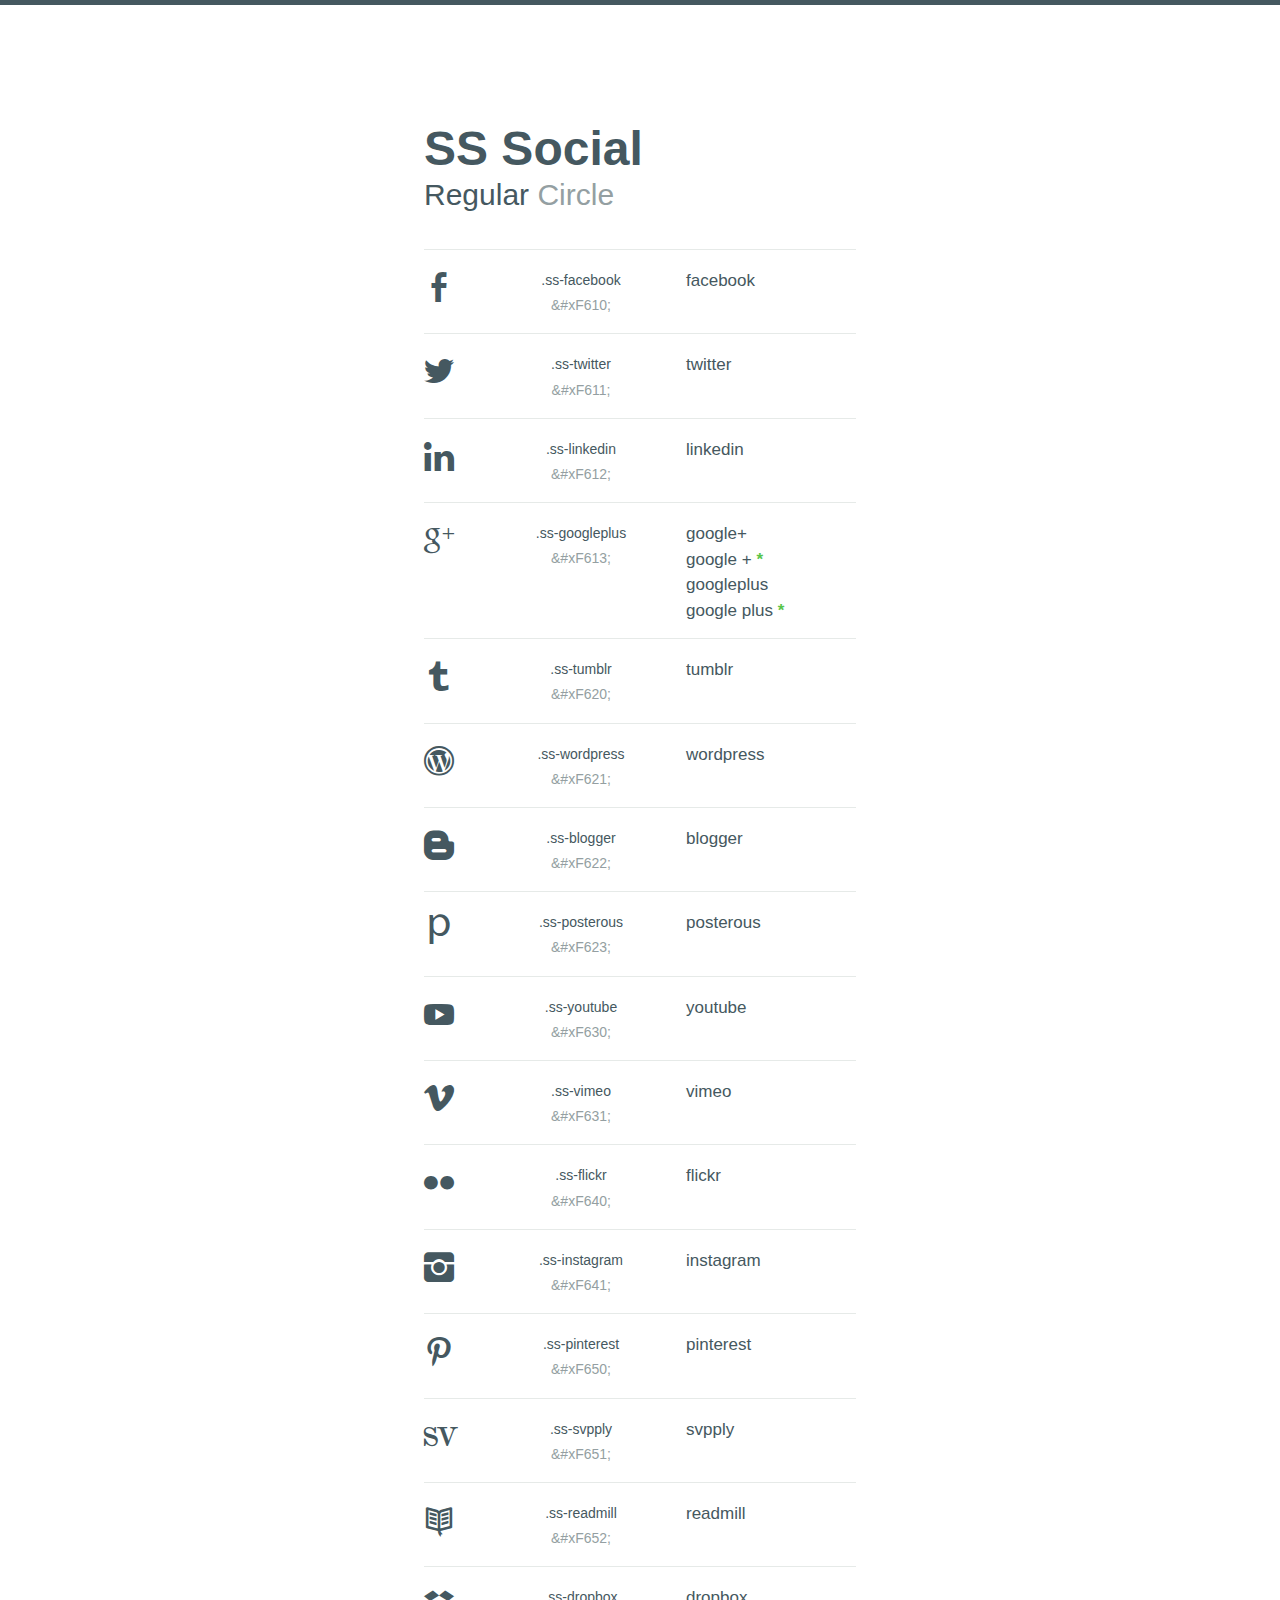
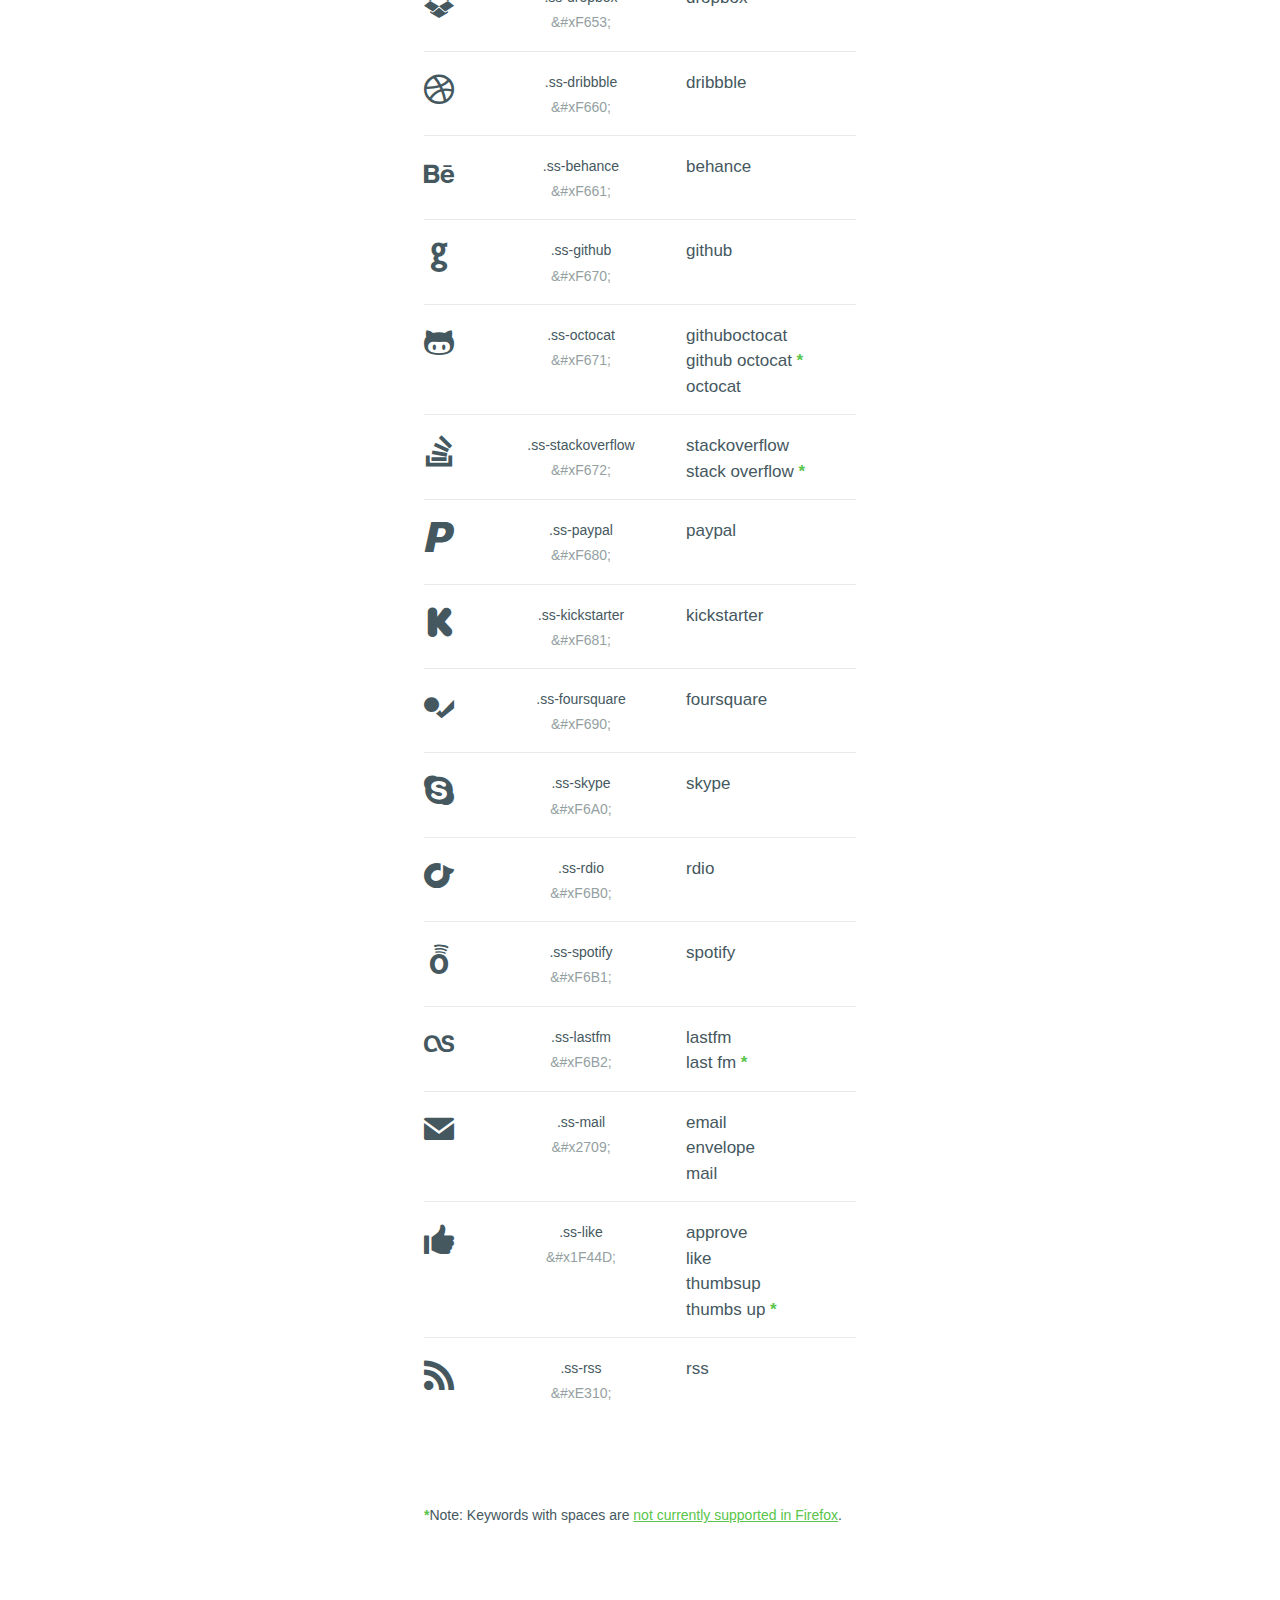
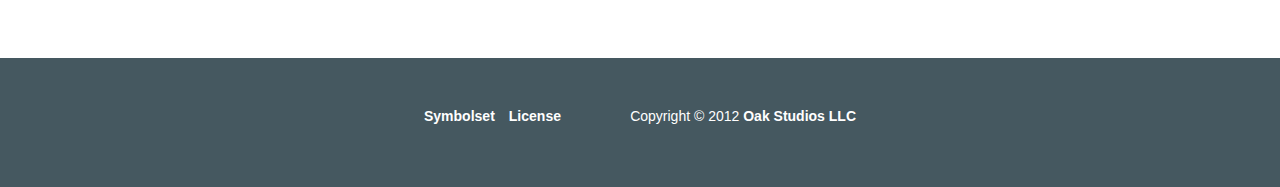
<file: imageloader/css/webfonts/ss-social/documentation.html>
<!DOCTYPE html>
<html class='no-js'>
  <head>
    <meta charset='UTF-8' />
    <title>SS Social v1.002b</title>
    <link rel="stylesheet" href="webfonts/ss-social.css">
    <style>
      body{background:#fff;border-top:5px solid #455860;color:#455860;font-family:"Helvetica Neue", helvetica, sans-serif;font-size:17px;line-height:1.5;margin:0;}
      h2{font-size:48px;line-height:1;margin:.333em 0 0;}
      h3{font-size:30px;font-weight:300;line-height:1.2;margin:4px 0 36px;}
      a{color:#59C54A;font-weight:600;}
      table{border-collapse:collapse;border-spacing:0;width:100%;}
      table tr{border-top:1px solid #e6eae8;}
      table td{padding-bottom:15px;padding-top:18px;vertical-align:top;}
      .set{margin-bottom:84px;position:relative;}
      .encode,.keyword{width:41.667%;}
      .keyword a.note {text-decoration:none;}
      .css,.keyword li{white-space:nowrap;}
      .ss-icon{padding-left:0;width:16.667%;font-size:30px;}
      .encode{font-size:14px;text-align:center;padding-right:20px;line-height:1.8;}
      .unicode,.off,button{color:#949FA2;}
      .views {position:absolute;top:5px;right:0;}
      .toggle-list {color:#455860;}
      .toggle-list, .toggle-grid {cursor:pointer;outline:0;border:0;background:none;width:auto!important;padding:0;}
      p.note{font-size:14px;}
      td ul{list-style:none;margin:0;padding:0;}
      .wrapper{max-width:432px;margin:120px auto 132px;padding:0 6.25%;}
      footer{background-color:#455860;color:#fff;overflow:hidden;position:relative;font-size:14px;padding:48px 0 60px;}
      footer ul{margin:0;padding:0;list-style:none;}
      footer li{float:left;margin-right:1em;}
      footer .copyright{float:right;margin:0;position:relative;}
      footer span, footer span a{vertical-align:top;}
      footer .wrapper{margin:auto;}
      footer a{color:#fff;text-decoration:none;font-weight:600;}
      footer a:hover,footer a:active{color:#fff;text-decoration:underline;}
      #placeholder {width:72px;}
      body.grid .wrapper{max-width:80%;}
      body.grid .toggle-list {color:#949FA2;}
      body.grid .toggle-grid {color:#455860;}
      body.grid table tr{display:block;float:left;width:auto;max-width:72px;cursor:pointer;height:78px;}
      body.grid table {position:relative;}
      body.grid .ss-icon{text-align:center;padding-right:0;width:72px;}
      body.grid .encode, body.grid .keyword{border:0;clip:rect(0 0 0 0);height:1px;margin:-1px;overflow:hidden;padding:0;position:absolute;width:1px;}
      body.grid tr.open{border-top:0;position:absolute;max-width:99em;height:auto;background:#455860;box-shadow:3px 3px 1px rgba(0,0,0,0.2);border-radius:3px;cursor:default;color:#fff;-webkit-box-shadow:3px 3px 1px rgba(0,0,0,0.2);-moz-box-shadow:3px 3px 1px rgba(0,0,0,0.2);-ms-box-shadow:3px 3px 1px rgba(0,0,0,0.2);box-shadow:3px 3px 1px rgba(0,0,0,0.2);-webkit-border-radius:3px;-moz-border-radius:3px;-ms-border-radius:3px;border-radius:3px;}
      body.grid tr.open .encode, body.grid tr.open .keyword{clip:auto;height:auto;margin:0;overflow:visible;width:auto;position:static;padding:0 20px 20px;display:block;text-align:left;}
      body.grid .open .keyword{top:70px;}
      @media screen and (max-width:760px){.wrapper{margin-top:84px;}footer .wrapper{margin:auto;}}
      @media screen and (max-width:540px){h2{font-size:32px;}h3{font-size:22px;}}
      .off,.on{cursor:pointer;}
    </style>
  </head>
  <body>

    <div class="wrapper centered">

      <section class="set">
        <h2>SS Social</h2>
        <h3><span class="on">Regular</span> <span class="off">Circle</span></h3>
        <table cellpadding="10px">
        <tr>
          <td class='ss-icon'>
            &#xF610;
          </td>
          <td class='encode'>
            <ul>
              <li class='css'>.ss-facebook</li>
              <li class='unicode'>&amp;#xF610;</li>
            </ul>
          </td>
          <td class='keyword'>
            <ul>
              <li>facebook</li>
            </ul>
          </td>
        </tr>
        <tr>
          <td class='ss-icon'>
            &#xF611;
          </td>
          <td class='encode'>
            <ul>
              <li class='css'>.ss-twitter</li>
              <li class='unicode'>&amp;#xF611;</li>
            </ul>
          </td>
          <td class='keyword'>
            <ul>
              <li>twitter</li>
            </ul>
          </td>
        </tr>
        <tr>
          <td class='ss-icon'>
            &#xF612;
          </td>
          <td class='encode'>
            <ul>
              <li class='css'>.ss-linkedin</li>
              <li class='unicode'>&amp;#xF612;</li>
            </ul>
          </td>
          <td class='keyword'>
            <ul>
              <li>linkedin</li>
            </ul>
          </td>
        </tr>
        <tr>
          <td class='ss-icon'>
            &#xF613;
          </td>
          <td class='encode'>
            <ul>
              <li class='css'>.ss-googleplus</li>
              <li class='unicode'>&amp;#xF613;</li>
            </ul>
          </td>
          <td class='keyword'>
            <ul>
              <li>google+</li>
              <li>google + <a href='#spaces' class='note'>*</a></li>
              <li>googleplus</li>
              <li>google plus <a href='#spaces' class='note'>*</a></li>
            </ul>
          </td>
        </tr>
        <tr>
          <td class='ss-icon'>
            &#xF620;
          </td>
          <td class='encode'>
            <ul>
              <li class='css'>.ss-tumblr</li>
              <li class='unicode'>&amp;#xF620;</li>
            </ul>
          </td>
          <td class='keyword'>
            <ul>
              <li>tumblr</li>
            </ul>
          </td>
        </tr>
        <tr>
          <td class='ss-icon'>
            &#xF621;
          </td>
          <td class='encode'>
            <ul>
              <li class='css'>.ss-wordpress</li>
              <li class='unicode'>&amp;#xF621;</li>
            </ul>
          </td>
          <td class='keyword'>
            <ul>
              <li>wordpress</li>
            </ul>
          </td>
        </tr>
        <tr>
          <td class='ss-icon'>
            &#xF622;
          </td>
          <td class='encode'>
            <ul>
              <li class='css'>.ss-blogger</li>
              <li class='unicode'>&amp;#xF622;</li>
            </ul>
          </td>
          <td class='keyword'>
            <ul>
              <li>blogger</li>
            </ul>
          </td>
        </tr>
        <tr>
          <td class='ss-icon'>
            &#xF623;
          </td>
          <td class='encode'>
            <ul>
              <li class='css'>.ss-posterous</li>
              <li class='unicode'>&amp;#xF623;</li>
            </ul>
          </td>
          <td class='keyword'>
            <ul>
              <li>posterous</li>
            </ul>
          </td>
        </tr>
        <tr>
          <td class='ss-icon'>
            &#xF630;
          </td>
          <td class='encode'>
            <ul>
              <li class='css'>.ss-youtube</li>
              <li class='unicode'>&amp;#xF630;</li>
            </ul>
          </td>
          <td class='keyword'>
            <ul>
              <li>youtube</li>
            </ul>
          </td>
        </tr>
        <tr>
          <td class='ss-icon'>
            &#xF631;
          </td>
          <td class='encode'>
            <ul>
              <li class='css'>.ss-vimeo</li>
              <li class='unicode'>&amp;#xF631;</li>
            </ul>
          </td>
          <td class='keyword'>
            <ul>
              <li>vimeo</li>
            </ul>
          </td>
        </tr>
        <tr>
          <td class='ss-icon'>
            &#xF640;
          </td>
          <td class='encode'>
            <ul>
              <li class='css'>.ss-flickr</li>
              <li class='unicode'>&amp;#xF640;</li>
            </ul>
          </td>
          <td class='keyword'>
            <ul>
              <li>flickr</li>
            </ul>
          </td>
        </tr>
        <tr>
          <td class='ss-icon'>
            &#xF641;
          </td>
          <td class='encode'>
            <ul>
              <li class='css'>.ss-instagram</li>
              <li class='unicode'>&amp;#xF641;</li>
            </ul>
          </td>
          <td class='keyword'>
            <ul>
              <li>instagram</li>
            </ul>
          </td>
        </tr>
        <tr>
          <td class='ss-icon'>
            &#xF650;
          </td>
          <td class='encode'>
            <ul>
              <li class='css'>.ss-pinterest</li>
              <li class='unicode'>&amp;#xF650;</li>
            </ul>
          </td>
          <td class='keyword'>
            <ul>
              <li>pinterest</li>
            </ul>
          </td>
        </tr>
        <tr>
          <td class='ss-icon'>
            &#xF651;
          </td>
          <td class='encode'>
            <ul>
              <li class='css'>.ss-svpply</li>
              <li class='unicode'>&amp;#xF651;</li>
            </ul>
          </td>
          <td class='keyword'>
            <ul>
              <li>svpply</li>
            </ul>
          </td>
        </tr>
        <tr>
          <td class='ss-icon'>
            &#xF652;
          </td>
          <td class='encode'>
            <ul>
              <li class='css'>.ss-readmill</li>
              <li class='unicode'>&amp;#xF652;</li>
            </ul>
          </td>
          <td class='keyword'>
            <ul>
              <li>readmill</li>
            </ul>
          </td>
        </tr>
        <tr>
          <td class='ss-icon'>
            &#xF653;
          </td>
          <td class='encode'>
            <ul>
              <li class='css'>.ss-dropbox</li>
              <li class='unicode'>&amp;#xF653;</li>
            </ul>
          </td>
          <td class='keyword'>
            <ul>
              <li>dropbox</li>
            </ul>
          </td>
        </tr>
        <tr>
          <td class='ss-icon'>
            &#xF660;
          </td>
          <td class='encode'>
            <ul>
              <li class='css'>.ss-dribbble</li>
              <li class='unicode'>&amp;#xF660;</li>
            </ul>
          </td>
          <td class='keyword'>
            <ul>
              <li>dribbble</li>
            </ul>
          </td>
        </tr>
        <tr>
          <td class='ss-icon'>
            &#xF661;
          </td>
          <td class='encode'>
            <ul>
              <li class='css'>.ss-behance</li>
              <li class='unicode'>&amp;#xF661;</li>
            </ul>
          </td>
          <td class='keyword'>
            <ul>
              <li>behance</li>
            </ul>
          </td>
        </tr>
        <tr>
          <td class='ss-icon'>
            &#xF670;
          </td>
          <td class='encode'>
            <ul>
              <li class='css'>.ss-github</li>
              <li class='unicode'>&amp;#xF670;</li>
            </ul>
          </td>
          <td class='keyword'>
            <ul>
              <li>github</li>
            </ul>
          </td>
        </tr>
        <tr>
          <td class='ss-icon'>
            &#xF671;
          </td>
          <td class='encode'>
            <ul>
              <li class='css'>.ss-octocat</li>
              <li class='unicode'>&amp;#xF671;</li>
            </ul>
          </td>
          <td class='keyword'>
            <ul>
              <li>githuboctocat</li>
              <li>github octocat <a href='#spaces' class='note'>*</a></li>
              <li>octocat</li>
            </ul>
          </td>
        </tr>
        <tr>
          <td class='ss-icon'>
            &#xF672;
          </td>
          <td class='encode'>
            <ul>
              <li class='css'>.ss-stackoverflow</li>
              <li class='unicode'>&amp;#xF672;</li>
            </ul>
          </td>
          <td class='keyword'>
            <ul>
              <li>stackoverflow</li>
              <li>stack overflow <a href='#spaces' class='note'>*</a></li>
            </ul>
          </td>
        </tr>
        <tr>
          <td class='ss-icon'>
            &#xF680;
          </td>
          <td class='encode'>
            <ul>
              <li class='css'>.ss-paypal</li>
              <li class='unicode'>&amp;#xF680;</li>
            </ul>
          </td>
          <td class='keyword'>
            <ul>
              <li>paypal</li>
            </ul>
          </td>
        </tr>
        <tr>
          <td class='ss-icon'>
            &#xF681;
          </td>
          <td class='encode'>
            <ul>
              <li class='css'>.ss-kickstarter</li>
              <li class='unicode'>&amp;#xF681;</li>
            </ul>
          </td>
          <td class='keyword'>
            <ul>
              <li>kickstarter</li>
            </ul>
          </td>
        </tr>
        <tr>
          <td class='ss-icon'>
            &#xF690;
          </td>
          <td class='encode'>
            <ul>
              <li class='css'>.ss-foursquare</li>
              <li class='unicode'>&amp;#xF690;</li>
            </ul>
          </td>
          <td class='keyword'>
            <ul>
              <li>foursquare</li>
            </ul>
          </td>
        </tr>
        <tr>
          <td class='ss-icon'>
            &#xF6A0;
          </td>
          <td class='encode'>
            <ul>
              <li class='css'>.ss-skype</li>
              <li class='unicode'>&amp;#xF6A0;</li>
            </ul>
          </td>
          <td class='keyword'>
            <ul>
              <li>skype</li>
            </ul>
          </td>
        </tr>
        <tr>
          <td class='ss-icon'>
            &#xF6B0;
          </td>
          <td class='encode'>
            <ul>
              <li class='css'>.ss-rdio</li>
              <li class='unicode'>&amp;#xF6B0;</li>
            </ul>
          </td>
          <td class='keyword'>
            <ul>
              <li>rdio</li>
            </ul>
          </td>
        </tr>
        <tr>
          <td class='ss-icon'>
            &#xF6B1;
          </td>
          <td class='encode'>
            <ul>
              <li class='css'>.ss-spotify</li>
              <li class='unicode'>&amp;#xF6B1;</li>
            </ul>
          </td>
          <td class='keyword'>
            <ul>
              <li>spotify</li>
            </ul>
          </td>
        </tr>
        <tr>
          <td class='ss-icon'>
            &#xF6B2;
          </td>
          <td class='encode'>
            <ul>
              <li class='css'>.ss-lastfm</li>
              <li class='unicode'>&amp;#xF6B2;</li>
            </ul>
          </td>
          <td class='keyword'>
            <ul>
              <li>lastfm</li>
              <li>last fm <a href='#spaces' class='note'>*</a></li>
            </ul>
          </td>
        </tr>
        <tr>
          <td class='ss-icon'>
            &#x2709;
          </td>
          <td class='encode'>
            <ul>
              <li class='css'>.ss-mail</li>
              <li class='unicode'>&amp;#x2709;</li>
            </ul>
          </td>
          <td class='keyword'>
            <ul>
              <li>email</li>
              <li>envelope</li>
              <li>mail</li>
            </ul>
          </td>
        </tr>
        <tr>
          <td class='ss-icon'>
            &#x1F44D;
          </td>
          <td class='encode'>
            <ul>
              <li class='css'>.ss-like</li>
              <li class='unicode'>&amp;#x1F44D;</li>
            </ul>
          </td>
          <td class='keyword'>
            <ul>
              <li>approve</li>
              <li>like</li>
              <li>thumbsup</li>
              <li>thumbs up <a href='#spaces' class='note'>*</a></li>
            </ul>
          </td>
        </tr>
        <tr>
          <td class='ss-icon'>
            &#xE310;
          </td>
          <td class='encode'>
            <ul>
              <li class='css'>.ss-rss</li>
              <li class='unicode'>&amp;#xE310;</li>
            </ul>
          </td>
          <td class='keyword'>
            <ul>
              <li>rss</li>
            </ul>
          </td>
        </tr>
        </table>

      </section>

      <p class='note'><a name='spaces'>*</a>Note: Keywords with spaces are <a href="https://bugzilla.mozilla.org/show_bug.cgi?id=761442" style="font-weight:400;">not currently supported in Firefox</a>.</p>

    </div>
    <footer>
      <div class="wrapper">
        <nav>
          <ul>
            <li>
              <a href="http://symbolset.com">Symbolset</a>
            </li>
            <li>
              <a href="http://symbolset.com/license">License</a>
            </li>
          </ul>
        </nav>
        <div class="copyright">
          <span>
            Copyright © 2012
            <a href="http://oak.is" target="_blank">Oak Studios LLC</a>
          </span>
        </div>
      </div>
    </footer>

    <!-- Optional Javascript for legacy browser support -->
    <script src="webfonts/ss-social.js"></script>

    <script>
      try {
        (function(){
          // Select unicode values onclick.
          function c(e){e.stopPropagation();if(document.body.createTextRange){var a=document.body.createTextRange();a.moveToElementText(this);a.select()}else if(window.getSelection){var b=window.getSelection(),a=document.createRange();a.selectNodeContents(this);b.removeAllRanges();b.addRange(a)}}for(var b=Array.prototype.slice.call(document.getElementsByClassName("unicode")),l=Array.prototype.slice.call(document.getElementsByTagName("li")),a=Array.prototype.slice.call(document.getElementsByClassName("css")),b=b.concat(a),b=b.concat(l),a=b.length-1;0<=a;a--)b[a].addEventListener("click",c,!1);

          // Toggle Icon Style
          (function(){
            var spans = document.getElementsByTagName('span')
              , on = document.getElementsByClassName('on')[0]
              , off = document.getElementsByClassName('off')[0]
              , icons = document.getElementsByClassName('ss-icon')
              , toggleOn = function (e){
                if (e.target === off){
                  removeClass(off, 'off');
                  addClass(on, 'off');
                  for (var i = icons.length - 1; i >= 0; i--) {
                    icons[i].setAttribute('style', 'font-weight:bold;')
                  };
                } else {
                  addClass(off, 'off');
                  removeClass(on, 'off');
                  for (var i = icons.length - 1; i >= 0; i--) {
                    icons[i].setAttribute('style', '')
                  };
                };
              };
            if (on && off){
              for (var i = spans.length - 1; i >= 0; i--) {
                spans[i].addEventListener('click', toggleOn, false);
              }
            }
          })();

          // Toggle View Style
          var grid = document.getElementsByClassName('toggle-grid')[0]
            , list = document.getElementsByClassName('toggle-list')[0]
            , body = document.body

          grid.addEventListener('click', function(e){
            e.preventDefault()
            addClass(body, 'grid')
          }, false)

          list.addEventListener('click', function(e){
            e.preventDefault()
            removeClass(body, 'grid')
          }, false)

          // Grid view active
          var tr = document.getElementsByTagName('tr')

          document.addEventListener('click', hideDetails, false);

          function hideDetails() {
            var placeholder = document.getElementById('placeholder');
            if (placeholder) {
              placeholder.parentNode.removeChild(placeholder);
            }
            (function(){
              for (var i = tr.length - 1; i >= 0; i--) {
                tr[i].setAttribute('style','')
                removeClass(tr[i], 'open')
              };
            })();
          }

          function showDetails(e){
            var item = e.target.parentNode;
            if (hasClass(body, 'grid') && !hasClass(item,  'open')) {
              e.stopPropagation()
              hideDetails()

              var left = item.offsetLeft
                , top = item.offsetTop

              item.setAttribute('style', 'top:'+top+'px;left:'+left+'px;')
              addClass(item, 'open')
              var placeholder = document.createElement('tr')
              placeholder = item.parentNode.insertBefore(placeholder, item)
              placeholder.id = 'placeholder'
            }
          };

          (function(){
            for (var i = tr.length - 1; i >= 0; i--) {
              tr[i].addEventListener('click', showDetails, false)
            };
          })();

          // Helpers
          function hasClass(elem, classname) {
            var regexp = new RegExp('\\b' + classname + '\\b', 'g')
            return elem.className.match(regexp)
          }
          function addClass(elem, classname) {
            if (hasClass(elem, classname)) return
            elem.className = elem.className + ' ' + classname
            elem.className = elem.className.replace(/^\s+|\s+$/g, '')
          }
          function removeClass(elem, classname) {
            if (!hasClass(elem, classname)) return
            elem.className = elem.className.replace(classname, '')
          }

        })();
      } catch(err) {}
    </script>
  </body>
</html>
</file>
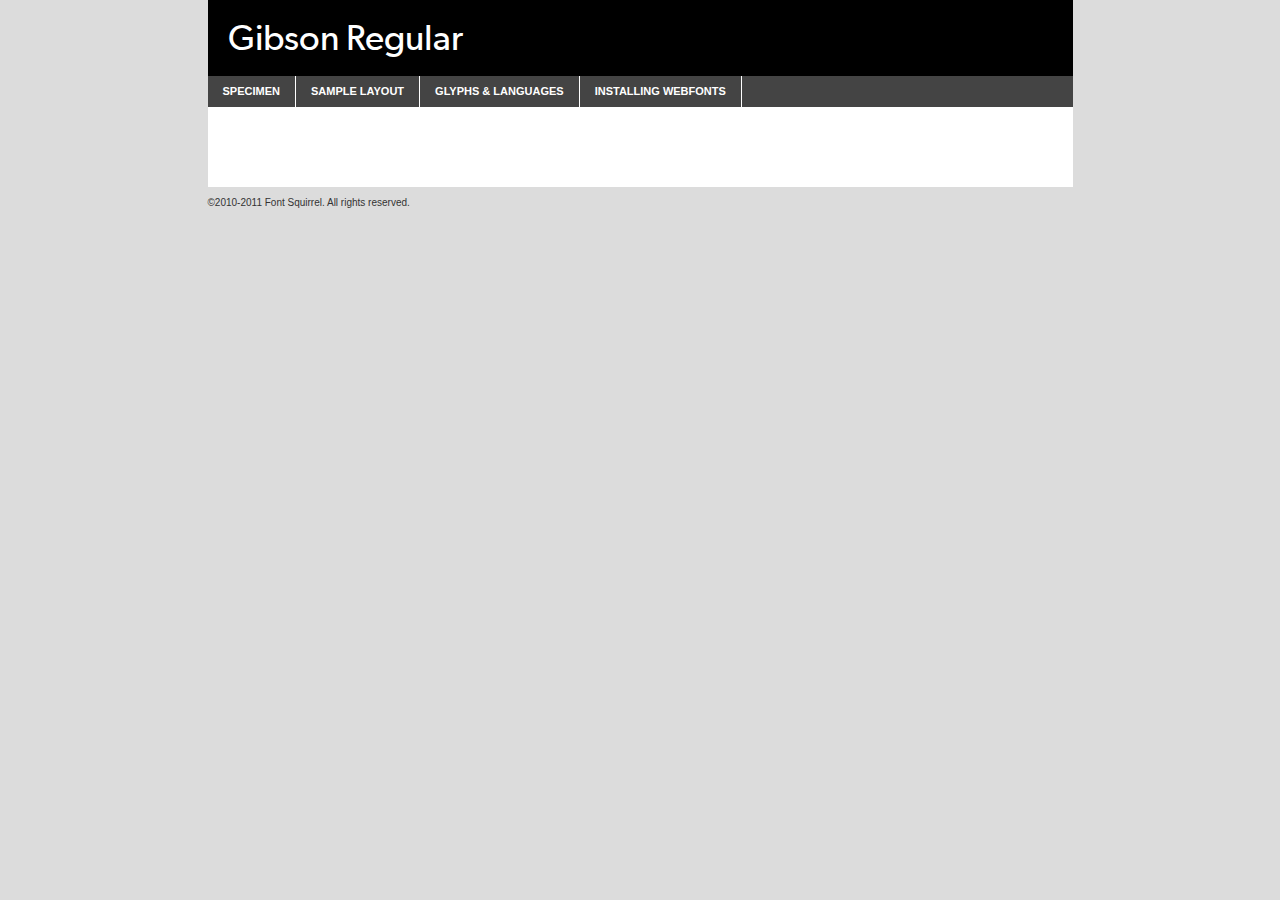
<file: sliderjs/assets/fonts/gibson/gibson-demo.html>
<!DOCTYPE html PUBLIC "-//W3C//DTD XHTML 1.0 Transitional//EN"
	"http://www.w3.org/TR/xhtml1/DTD/xhtml1-transitional.dtd">

<html xmlns="http://www.w3.org/1999/xhtml" xml:lang="en" lang="en">
<head>
	<meta http-equiv="Content-Type" content="text/html; charset=utf-8" />
	<script src="http://ajax.googleapis.com/ajax/libs/jquery/1.7.2/jquery.min.js" type="text/javascript" charset="utf-8"></script>
	<script src="specimen_files/easytabs.js" type="text/javascript" charset="utf-8"></script>
	<link rel="stylesheet" href="specimen_files/specimen_stylesheet.css" type="text/css" charset="utf-8" />
	<link rel="stylesheet" href="stylesheet.css" type="text/css" charset="utf-8" />

	<style type="text/css">
					body{
				font-family: 'gibsonregular';
							}
		</style>

	<title>Gibson Regular Specimen</title>
	
	
	<script type="text/javascript" charset="utf-8">
		$(document).ready(function() {
			$('#container').easyTabs({defaultContent:1});
		});
	</script>
</head>

<body>
<div id="container">
	<div id="header">
		Gibson Regular	</div>
	<ul class="tabs">
		<li><a href="#specimen">Specimen</a></li>
		<li><a href="#layout">Sample Layout</a></li>
				<li><a href="#glyphs">Glyphs &amp; Languages</a></li>
		<li><a href="#installing">Installing Webfonts</a></li>
		
	</ul>
	
	<div id="main_content">

		
			<div id="specimen">
		
				<div class="section">
					<div class="grid12 firstcol">
						<div class="huge">AaBb</div>
					</div>
				</div>
		
				<div class="section">
					<div class="glyph_range">A&#x200B;B&#x200b;C&#x200b;D&#x200b;E&#x200b;F&#x200b;G&#x200b;H&#x200b;I&#x200b;J&#x200b;K&#x200b;L&#x200b;M&#x200b;N&#x200b;O&#x200b;P&#x200b;Q&#x200b;R&#x200b;S&#x200b;T&#x200b;U&#x200b;V&#x200b;W&#x200b;X&#x200b;Y&#x200b;Z&#x200b;a&#x200b;b&#x200b;c&#x200b;d&#x200b;e&#x200b;f&#x200b;g&#x200b;h&#x200b;i&#x200b;j&#x200b;k&#x200b;l&#x200b;m&#x200b;n&#x200b;o&#x200b;p&#x200b;q&#x200b;r&#x200b;s&#x200b;t&#x200b;u&#x200b;v&#x200b;w&#x200b;x&#x200b;y&#x200b;z&#x200b;1&#x200b;2&#x200b;3&#x200b;4&#x200b;5&#x200b;6&#x200b;7&#x200b;8&#x200b;9&#x200b;0&#x200b;&amp;&#x200b;.&#x200b;,&#x200b;?&#x200b;!&#x200b;&#64;&#x200b;(&#x200b;)&#x200b;#&#x200b;$&#x200b;%&#x200b;*&#x200b;+&#x200b;-&#x200b;=&#x200b;:&#x200b;;</div>
				</div>
				<div class="section">
					<div class="grid12 firstcol">
						<table class="sample_table">
							<tr><td>10</td><td class="size10">abcdefghijklmnopqrstuvwxyzABCDEFGHIJKLMNOPQRSTUVWXYZ0123456789abcdefghijklmnopqrstuvwxyzABCDEFGHIJKLMNOPQRSTUVWXYZ0123456789abcdefghijklmnopqrstuvwxyzABCDEFGHIJKLMNOPQRSTUVWXYZ</td></tr>
							<tr><td>11</td><td class="size11">abcdefghijklmnopqrstuvwxyzABCDEFGHIJKLMNOPQRSTUVWXYZ0123456789abcdefghijklmnopqrstuvwxyzABCDEFGHIJKLMNOPQRSTUVWXYZ0123456789abcdefghijklmnopqrstuvwxyzABCDEFGHIJKLMNOPQRSTUVWXYZ</td></tr>
							<tr><td>12</td><td class="size12">abcdefghijklmnopqrstuvwxyzABCDEFGHIJKLMNOPQRSTUVWXYZ0123456789abcdefghijklmnopqrstuvwxyzABCDEFGHIJKLMNOPQRSTUVWXYZ0123456789abcdefghijklmnopqrstuvwxyzABCDEFGHIJKLMNOPQRSTUVWXYZ</td></tr>
							<tr><td>13</td><td class="size13">abcdefghijklmnopqrstuvwxyzABCDEFGHIJKLMNOPQRSTUVWXYZ0123456789abcdefghijklmnopqrstuvwxyzABCDEFGHIJKLMNOPQRSTUVWXYZ0123456789abcdefghijklmnopqrstuvwxyzABCDEFGHIJKLMNOPQRSTUVWXYZ</td></tr>
							<tr><td>14</td><td class="size14">abcdefghijklmnopqrstuvwxyzABCDEFGHIJKLMNOPQRSTUVWXYZ0123456789abcdefghijklmnopqrstuvwxyzABCDEFGHIJKLMNOPQRSTUVWXYZ0123456789abcdefghijklmnopqrstuvwxyzABCDEFGHIJKLMNOPQRSTUVWXYZ</td></tr>
							<tr><td>16</td><td class="size16">abcdefghijklmnopqrstuvwxyzABCDEFGHIJKLMNOPQRSTUVWXYZ0123456789abcdefghijklmnopqrstuvwxyzABCDEFGHIJKLMNOPQRSTUVWXYZ</td></tr>
							<tr><td>18</td><td class="size18">abcdefghijklmnopqrstuvwxyzABCDEFGHIJKLMNOPQRSTUVWXYZ0123456789abcdefghijklmnopqrstuvwxyzABCDEFGHIJKLMNOPQRSTUVWXYZ</td></tr>
							<tr><td>20</td><td class="size20">abcdefghijklmnopqrstuvwxyzABCDEFGHIJKLMNOPQRSTUVWXYZ0123456789abcdefghijklmnopqrstuvwxyzABCDEFGHIJKLMNOPQRSTUVWXYZ</td></tr>
							<tr><td>24</td><td class="size24">abcdefghijklmnopqrstuvwxyzABCDEFGHIJKLMNOPQRSTUVWXYZ0123456789abcdefghijklmnopqrstuvwxyzABCDEFGHIJKLMNOPQRSTUVWXYZ</td></tr>
							<tr><td>30</td><td class="size30">abcdefghijklmnopqrstuvwxyzABCDEFGHIJKLMNOPQRSTUVWXYZ0123456789abcdefghijklmnopqrstuvwxyzABCDEFGHIJKLMNOPQRSTUVWXYZ</td></tr>
							<tr><td>36</td><td class="size36">abcdefghijklmnopqrstuvwxyzABCDEFGHIJKLMNOPQRSTUVWXYZ0123456789abcdefghijklmnopqrstuvwxyzABCDEFGHIJKLMNOPQRSTUVWXYZ</td></tr>
							<tr><td>48</td><td class="size48">abcdefghijklmnopqrstuvwxyzABCDEFGHIJKLMNOPQRSTUVWXYZ0123456789abcdefghijklmnopqrstuvwxyzABCDEFGHIJKLMNOPQRSTUVWXYZ</td></tr>
							<tr><td>60</td><td class="size60">abcdefghijklmnopqrstuvwxyzABCDEFGHIJKLMNOPQRSTUVWXYZ0123456789abcdefghijklmnopqrstuvwxyzABCDEFGHIJKLMNOPQRSTUVWXYZ</td></tr>
							<tr><td>72</td><td class="size72">abcdefghijklmnopqrstuvwxyzABCDEFGHIJKLMNOPQRSTUVWXYZ0123456789abcdefghijklmnopqrstuvwxyzABCDEFGHIJKLMNOPQRSTUVWXYZ</td></tr>
							<tr><td>90</td><td class="size90">abcdefghijklmnopqrstuvwxyzABCDEFGHIJKLMNOPQRSTUVWXYZ0123456789abcdefghijklmnopqrstuvwxyzABCDEFGHIJKLMNOPQRSTUVWXYZ</td></tr>
						</table>
				
					</div>
			
				</div>
		
		
		
								<div class="section" id="bodycomparison">


										<div id="xheight">
				<div class="fontbody">&#xE000;&#xE000;&#xE000;&#xE000;&#xE000;&#xE000;&#xE000;&#xE000;&#xE000;&#xE000;&#xE000;&#xE000;&#xE000;&#xE000;&#xE000;&#xE000;&#xE000;&#xE000;&#xE000;&#xE000;&#xE000;&#xE000;&#xE000;&#xE000;&#xE000;&#xE000;&#xE000;&#xE000;&#xE000;&#xE000;&#xE000;&#xE000;&#xE000;&#xE000;&#xE000;&#xE000;&#xE000;&#xE000;&#xE000;&#xE000;&#xE000;&#xE000;&#xE000;&#xE000;&#xE000;&#xE000;&#xE000;&#xE000;&#xE000;&#xE000;&#xE000;&#xE000;&#xE000;&#xE000;&#xE000;&#xE000;&#xE000;&#xE000;&#xE000;&#xE000;&#xE000;&#xE000;&#xE000;&#xE000;&#xE000;&#xE000;&#xE000;&#xE000;&#xE000;&#xE000;&#xE000;&#xE000;&#xE000;&#xE000;&#xE000;&#xE000;&#xE000;&#xE000;&#xE000;&#xE000;&#xE000;&#xE000;&#xE000;&#xE000;&#xE000;&#xE000;&#xE000;&#xE000;&#xE000;&#xE000;&#xE000;&#xE000;&#xE000;&#xE000;&#xE000;&#xE000;&#xE000;&#xE000;&#xE000;body</div><div class="arialbody">body</div><div class="verdanabody">body</div><div class="georgiabody">body</div></div>
										<div class="fontbody" style="z-index:1">
											body<span>Gibson Regular</span>
										</div>
										<div class="arialbody" style="z-index:1">
											body<span>Arial</span>
										</div>
										<div class="verdanabody" style="z-index:1">
											body<span>Verdana</span>
										</div>
										<div class="georgiabody" style="z-index:1">
											body<span>Georgia</span>
										</div>



								</div>
		
		
				<div class="section psample psample_row1" id="">
					
					<div class="grid2 firstcol">
						<p class="size10"><span>10.</span>Aenean lacinia bibendum nulla sed consectetur. Fusce dapibus, tellus ac cursus commodo, tortor mauris condimentum nibh, ut fermentum massa justo sit amet risus. Nullam id dolor id nibh ultricies vehicula ut id elit. Cum sociis natoque penatibus et magnis dis parturient montes, nascetur ridiculus mus. Nulla vitae elit libero, a pharetra augue.</p>
			
					</div>
					<div class="grid3">
						<p class="size11"><span>11.</span>Aenean lacinia bibendum nulla sed consectetur. Fusce dapibus, tellus ac cursus commodo, tortor mauris condimentum nibh, ut fermentum massa justo sit amet risus. Nullam id dolor id nibh ultricies vehicula ut id elit. Cum sociis natoque penatibus et magnis dis parturient montes, nascetur ridiculus mus. Nulla vitae elit libero, a pharetra augue.</p>
			
					</div>
					<div class="grid3">
						<p class="size12"><span>12.</span>Aenean lacinia bibendum nulla sed consectetur. Fusce dapibus, tellus ac cursus commodo, tortor mauris condimentum nibh, ut fermentum massa justo sit amet risus. Nullam id dolor id nibh ultricies vehicula ut id elit. Cum sociis natoque penatibus et magnis dis parturient montes, nascetur ridiculus mus. Nulla vitae elit libero, a pharetra augue.</p>
			
					</div>
					<div class="grid4">
						<p class="size13"><span>13.</span>Aenean lacinia bibendum nulla sed consectetur. Fusce dapibus, tellus ac cursus commodo, tortor mauris condimentum nibh, ut fermentum massa justo sit amet risus. Nullam id dolor id nibh ultricies vehicula ut id elit. Cum sociis natoque penatibus et magnis dis parturient montes, nascetur ridiculus mus. Nulla vitae elit libero, a pharetra augue.</p>
			
					</div>
					<div class="white_blend"></div>
					
				</div>
				<div class="section psample psample_row2" id="">
					<div class="grid3 firstcol">
						<p class="size14"><span>14.</span>Aenean lacinia bibendum nulla sed consectetur. Fusce dapibus, tellus ac cursus commodo, tortor mauris condimentum nibh, ut fermentum massa justo sit amet risus. Nullam id dolor id nibh ultricies vehicula ut id elit. Cum sociis natoque penatibus et magnis dis parturient montes, nascetur ridiculus mus. Nulla vitae elit libero, a pharetra augue.</p>
			
					</div>
					<div class="grid4">
						<p class="size16"><span>16.</span>Aenean lacinia bibendum nulla sed consectetur. Fusce dapibus, tellus ac cursus commodo, tortor mauris condimentum nibh, ut fermentum massa justo sit amet risus. Nullam id dolor id nibh ultricies vehicula ut id elit. Cum sociis natoque penatibus et magnis dis parturient montes, nascetur ridiculus mus. Nulla vitae elit libero, a pharetra augue.</p>
			
					</div>
					<div class="grid5">
						<p class="size18"><span>18.</span>Aenean lacinia bibendum nulla sed consectetur. Fusce dapibus, tellus ac cursus commodo, tortor mauris condimentum nibh, ut fermentum massa justo sit amet risus. Nullam id dolor id nibh ultricies vehicula ut id elit. Cum sociis natoque penatibus et magnis dis parturient montes, nascetur ridiculus mus. Nulla vitae elit libero, a pharetra augue.</p>
			
					</div>

					<div class="white_blend"></div>

				</div>
				
				<div class="section psample psample_row3" id="">
					<div class="grid5 firstcol">
						<p class="size20"><span>20.</span>Aenean lacinia bibendum nulla sed consectetur. Fusce dapibus, tellus ac cursus commodo, tortor mauris condimentum nibh, ut fermentum massa justo sit amet risus. Nullam id dolor id nibh ultricies vehicula ut id elit. Cum sociis natoque penatibus et magnis dis parturient montes, nascetur ridiculus mus. Nulla vitae elit libero, a pharetra augue.</p>
					</div>
					<div class="grid7">
						<p class="size24"><span>24.</span>Aenean lacinia bibendum nulla sed consectetur. Fusce dapibus, tellus ac cursus commodo, tortor mauris condimentum nibh, ut fermentum massa justo sit amet risus. Nullam id dolor id nibh ultricies vehicula ut id elit. Cum sociis natoque penatibus et magnis dis parturient montes, nascetur ridiculus mus. Nulla vitae elit libero, a pharetra augue.</p>
					</div>
					
					<div class="white_blend"></div>
					
				</div>
				
				<div class="section psample psample_row4" id="">
					<div class="grid12 firstcol">
						<p class="size30"><span>30.</span>Aenean lacinia bibendum nulla sed consectetur. Fusce dapibus, tellus ac cursus commodo, tortor mauris condimentum nibh, ut fermentum massa justo sit amet risus. Nullam id dolor id nibh ultricies vehicula ut id elit. Cum sociis natoque penatibus et magnis dis parturient montes, nascetur ridiculus mus. Nulla vitae elit libero, a pharetra augue.</p>
					</div>
					<div class="white_blend"></div>
					
				</div>
				
				
				
				<div class="section psample psample_row1 fullreverse">
					<div class="grid2 firstcol">
						<p class="size10"><span>10.</span>Aenean lacinia bibendum nulla sed consectetur. Fusce dapibus, tellus ac cursus commodo, tortor mauris condimentum nibh, ut fermentum massa justo sit amet risus. Nullam id dolor id nibh ultricies vehicula ut id elit. Cum sociis natoque penatibus et magnis dis parturient montes, nascetur ridiculus mus. Nulla vitae elit libero, a pharetra augue.</p>
			
					</div>
					<div class="grid3">
						<p class="size11"><span>11.</span>Aenean lacinia bibendum nulla sed consectetur. Fusce dapibus, tellus ac cursus commodo, tortor mauris condimentum nibh, ut fermentum massa justo sit amet risus. Nullam id dolor id nibh ultricies vehicula ut id elit. Cum sociis natoque penatibus et magnis dis parturient montes, nascetur ridiculus mus. Nulla vitae elit libero, a pharetra augue.</p>
			
					</div>
					<div class="grid3">
						<p class="size12"><span>12.</span>Aenean lacinia bibendum nulla sed consectetur. Fusce dapibus, tellus ac cursus commodo, tortor mauris condimentum nibh, ut fermentum massa justo sit amet risus. Nullam id dolor id nibh ultricies vehicula ut id elit. Cum sociis natoque penatibus et magnis dis parturient montes, nascetur ridiculus mus. Nulla vitae elit libero, a pharetra augue.</p>
			
					</div>
					<div class="grid4">
						<p class="size13"><span>13.</span>Aenean lacinia bibendum nulla sed consectetur. Fusce dapibus, tellus ac cursus commodo, tortor mauris condimentum nibh, ut fermentum massa justo sit amet risus. Nullam id dolor id nibh ultricies vehicula ut id elit. Cum sociis natoque penatibus et magnis dis parturient montes, nascetur ridiculus mus. Nulla vitae elit libero, a pharetra augue.</p>
			
					</div>
					<div class="black_blend"></div>
					
				</div>
				
				<div class="section psample psample_row2 fullreverse">
					<div class="grid3 firstcol">
						<p class="size14"><span>14.</span>Aenean lacinia bibendum nulla sed consectetur. Fusce dapibus, tellus ac cursus commodo, tortor mauris condimentum nibh, ut fermentum massa justo sit amet risus. Nullam id dolor id nibh ultricies vehicula ut id elit. Cum sociis natoque penatibus et magnis dis parturient montes, nascetur ridiculus mus. Nulla vitae elit libero, a pharetra augue.</p>
			
					</div>
					<div class="grid4">
						<p class="size16"><span>16.</span>Aenean lacinia bibendum nulla sed consectetur. Fusce dapibus, tellus ac cursus commodo, tortor mauris condimentum nibh, ut fermentum massa justo sit amet risus. Nullam id dolor id nibh ultricies vehicula ut id elit. Cum sociis natoque penatibus et magnis dis parturient montes, nascetur ridiculus mus. Nulla vitae elit libero, a pharetra augue.</p>
			
					</div>
					<div class="grid5">
						<p class="size18"><span>18.</span>Aenean lacinia bibendum nulla sed consectetur. Fusce dapibus, tellus ac cursus commodo, tortor mauris condimentum nibh, ut fermentum massa justo sit amet risus. Nullam id dolor id nibh ultricies vehicula ut id elit. Cum sociis natoque penatibus et magnis dis parturient montes, nascetur ridiculus mus. Nulla vitae elit libero, a pharetra augue.</p>
			
					</div>
					<div class="black_blend"></div>

				</div>
				
				<div class="section psample fullreverse psample_row3" id="">
					<div class="grid5 firstcol">
						<p class="size20"><span>20.</span>Aenean lacinia bibendum nulla sed consectetur. Fusce dapibus, tellus ac cursus commodo, tortor mauris condimentum nibh, ut fermentum massa justo sit amet risus. Nullam id dolor id nibh ultricies vehicula ut id elit. Cum sociis natoque penatibus et magnis dis parturient montes, nascetur ridiculus mus. Nulla vitae elit libero, a pharetra augue.</p>
					</div>
					<div class="grid7">
						<p class="size24"><span>24.</span>Aenean lacinia bibendum nulla sed consectetur. Fusce dapibus, tellus ac cursus commodo, tortor mauris condimentum nibh, ut fermentum massa justo sit amet risus. Nullam id dolor id nibh ultricies vehicula ut id elit. Cum sociis natoque penatibus et magnis dis parturient montes, nascetur ridiculus mus. Nulla vitae elit libero, a pharetra augue.</p>
					</div>
					
					<div class="black_blend"></div>
					
				</div>
				
				<div class="section psample fullreverse psample_row4" id="" style="border-bottom: 20px #000 solid;">
					<div class="grid12 firstcol">
						<p class="size30"><span>30.</span>Aenean lacinia bibendum nulla sed consectetur. Fusce dapibus, tellus ac cursus commodo, tortor mauris condimentum nibh, ut fermentum massa justo sit amet risus. Nullam id dolor id nibh ultricies vehicula ut id elit. Cum sociis natoque penatibus et magnis dis parturient montes, nascetur ridiculus mus. Nulla vitae elit libero, a pharetra augue.</p>
					</div>
					<div class="black_blend"></div>
					
				</div>
				
				
				
				
			</div>
			
			<div id="layout">
				
				<div class="section">
					
					<div class="grid12 firstcol">
						<h1>Lorem Ipsum Dolor</h1>
						<h2>Etiam porta sem malesuada magna mollis euismod</h2>
						
						<p class="byline">By <a href="#link">Aenean Lacinia</a></p>
					</div>
				</div>
				<div class="section">
					<div class="grid8 firstcol">
						<p class="large">Donec sed odio dui. Morbi leo risus, porta ac consectetur ac, vestibulum at eros. Fusce dapibus, tellus ac cursus commodo, tortor mauris condimentum nibh, ut fermentum massa justo sit amet risus. </p>

						
						<h3>Pellentesque ornare sem</h3>

						<p>Maecenas sed diam eget risus varius blandit sit amet non magna. Maecenas faucibus mollis interdum. Donec ullamcorper nulla non metus auctor fringilla. Nullam id dolor id nibh ultricies vehicula ut id elit. Nullam id dolor id nibh ultricies vehicula ut id elit. </p>

						<p>Aenean eu leo quam. Pellentesque ornare sem lacinia quam venenatis vestibulum. Lorem ipsum dolor sit amet, consectetur adipiscing elit. Cum sociis natoque penatibus et magnis dis parturient montes, nascetur ridiculus mus. </p>

						<p>Nulla vitae elit libero, a pharetra augue. Praesent commodo cursus magna, vel scelerisque nisl consectetur et. Aenean lacinia bibendum nulla sed consectetur. </p>

						<p>Nullam quis risus eget urna mollis ornare vel eu leo. Nullam quis risus eget urna mollis ornare vel eu leo. Maecenas sed diam eget risus varius blandit sit amet non magna. Donec ullamcorper nulla non metus auctor fringilla. </p>

						<h3>Cras mattis consectetur</h3>

						<p>Aenean eu leo quam. Pellentesque ornare sem lacinia quam venenatis vestibulum. Aenean lacinia bibendum nulla sed consectetur. Integer posuere erat a ante venenatis dapibus posuere velit aliquet. Cras mattis consectetur purus sit amet fermentum. </p>

						<p>Nullam id dolor id nibh ultricies vehicula ut id elit. Nullam quis risus eget urna mollis ornare vel eu leo. Cras mattis consectetur purus sit amet fermentum.</p>
					</div>
					
					<div class="grid4 sidebar">
						
						<div class="box reverse">
							<p class="last">Nullam quis risus eget urna mollis ornare vel eu leo. Donec ullamcorper nulla non metus auctor fringilla. Cras mattis consectetur purus sit amet fermentum. Sed posuere consectetur est at lobortis. Lorem ipsum dolor sit amet, consectetur adipiscing elit. </p>
						</div>
						
						<p class="caption">Maecenas sed diam eget risus varius.</p>

						<p>Vestibulum id ligula porta felis euismod semper. Integer posuere erat a ante venenatis dapibus posuere velit aliquet. Vestibulum id ligula porta felis euismod semper. Sed posuere consectetur est at lobortis. Maecenas sed diam eget risus varius blandit sit amet non magna. Fusce dapibus, tellus ac cursus commodo, tortor mauris condimentum nibh, ut fermentum massa justo sit amet risus. </p>

					

						<p>Duis mollis, est non commodo luctus, nisi erat porttitor ligula, eget lacinia odio sem nec elit. Aenean lacinia bibendum nulla sed consectetur. Vivamus sagittis lacus vel augue laoreet rutrum faucibus dolor auctor. Aenean lacinia bibendum nulla sed consectetur. Nullam quis risus eget urna mollis ornare vel eu leo. </p>

						<p>Praesent commodo cursus magna, vel scelerisque nisl consectetur et. Donec ullamcorper nulla non metus auctor fringilla. Maecenas faucibus mollis interdum. Fusce dapibus, tellus ac cursus commodo, tortor mauris condimentum nibh, ut fermentum massa justo sit amet risus. </p>

					</div>
				</div>
				
			</div>


			



		<div id="glyphs">
			<div class="section">
				<div class="grid12 firstcol">
			
				<h1>Language Support</h1>
				<p>The subset of Gibson Regular in this kit supports the following languages:<br />
			
					Albanian, Danish, Dutch, English, Faroese, French, German, Icelandic, Italian, Malagasy, Norwegian, Spanish, Swedish				</p>
				<h1>Glyph Chart</h1>
				<p>The subset of Gibson Regular in this kit includes all the glyphs listed below. Unicode entities are included above each glyph to help you insert individual characters into your layout.</p>
				<div id="glyph_chart">
			
																														 <div><p>&amp;#13;</p>&#13;</div>
																				 <div><p>&amp;#32;</p>&#32;</div>
																				 <div><p>&amp;#33;</p>&#33;</div>
																				 <div><p>&amp;#34;</p>&#34;</div>
																				 <div><p>&amp;#35;</p>&#35;</div>
																				 <div><p>&amp;#36;</p>&#36;</div>
																				 <div><p>&amp;#37;</p>&#37;</div>
																				 <div><p>&amp;#38;</p>&#38;</div>
																				 <div><p>&amp;#39;</p>&#39;</div>
																				 <div><p>&amp;#40;</p>&#40;</div>
																				 <div><p>&amp;#41;</p>&#41;</div>
																				 <div><p>&amp;#42;</p>&#42;</div>
																				 <div><p>&amp;#43;</p>&#43;</div>
																				 <div><p>&amp;#44;</p>&#44;</div>
																				 <div><p>&amp;#45;</p>&#45;</div>
																				 <div><p>&amp;#46;</p>&#46;</div>
																				 <div><p>&amp;#47;</p>&#47;</div>
																				 <div><p>&amp;#48;</p>&#48;</div>
																				 <div><p>&amp;#49;</p>&#49;</div>
																				 <div><p>&amp;#50;</p>&#50;</div>
																				 <div><p>&amp;#51;</p>&#51;</div>
																				 <div><p>&amp;#52;</p>&#52;</div>
																				 <div><p>&amp;#53;</p>&#53;</div>
																				 <div><p>&amp;#54;</p>&#54;</div>
																				 <div><p>&amp;#55;</p>&#55;</div>
																				 <div><p>&amp;#56;</p>&#56;</div>
																				 <div><p>&amp;#57;</p>&#57;</div>
																				 <div><p>&amp;#58;</p>&#58;</div>
																				 <div><p>&amp;#59;</p>&#59;</div>
																				 <div><p>&amp;#60;</p>&#60;</div>
																				 <div><p>&amp;#61;</p>&#61;</div>
																				 <div><p>&amp;#62;</p>&#62;</div>
																				 <div><p>&amp;#63;</p>&#63;</div>
																				 <div><p>&amp;#64;</p>&#64;</div>
																				 <div><p>&amp;#65;</p>&#65;</div>
																				 <div><p>&amp;#66;</p>&#66;</div>
																				 <div><p>&amp;#67;</p>&#67;</div>
																				 <div><p>&amp;#68;</p>&#68;</div>
																				 <div><p>&amp;#69;</p>&#69;</div>
																				 <div><p>&amp;#70;</p>&#70;</div>
																				 <div><p>&amp;#71;</p>&#71;</div>
																				 <div><p>&amp;#72;</p>&#72;</div>
																				 <div><p>&amp;#73;</p>&#73;</div>
																				 <div><p>&amp;#74;</p>&#74;</div>
																				 <div><p>&amp;#75;</p>&#75;</div>
																				 <div><p>&amp;#76;</p>&#76;</div>
																				 <div><p>&amp;#77;</p>&#77;</div>
																				 <div><p>&amp;#78;</p>&#78;</div>
																				 <div><p>&amp;#79;</p>&#79;</div>
																				 <div><p>&amp;#80;</p>&#80;</div>
																				 <div><p>&amp;#81;</p>&#81;</div>
																				 <div><p>&amp;#82;</p>&#82;</div>
																				 <div><p>&amp;#83;</p>&#83;</div>
																				 <div><p>&amp;#84;</p>&#84;</div>
																				 <div><p>&amp;#85;</p>&#85;</div>
																				 <div><p>&amp;#86;</p>&#86;</div>
																				 <div><p>&amp;#87;</p>&#87;</div>
																				 <div><p>&amp;#88;</p>&#88;</div>
																				 <div><p>&amp;#89;</p>&#89;</div>
																				 <div><p>&amp;#90;</p>&#90;</div>
																				 <div><p>&amp;#91;</p>&#91;</div>
																				 <div><p>&amp;#92;</p>&#92;</div>
																				 <div><p>&amp;#93;</p>&#93;</div>
																				 <div><p>&amp;#94;</p>&#94;</div>
																				 <div><p>&amp;#95;</p>&#95;</div>
																				 <div><p>&amp;#96;</p>&#96;</div>
																				 <div><p>&amp;#97;</p>&#97;</div>
																				 <div><p>&amp;#98;</p>&#98;</div>
																				 <div><p>&amp;#99;</p>&#99;</div>
																				 <div><p>&amp;#100;</p>&#100;</div>
																				 <div><p>&amp;#101;</p>&#101;</div>
																				 <div><p>&amp;#102;</p>&#102;</div>
																				 <div><p>&amp;#103;</p>&#103;</div>
																				 <div><p>&amp;#104;</p>&#104;</div>
																				 <div><p>&amp;#105;</p>&#105;</div>
																				 <div><p>&amp;#106;</p>&#106;</div>
																				 <div><p>&amp;#107;</p>&#107;</div>
																				 <div><p>&amp;#108;</p>&#108;</div>
																				 <div><p>&amp;#109;</p>&#109;</div>
																				 <div><p>&amp;#110;</p>&#110;</div>
																				 <div><p>&amp;#111;</p>&#111;</div>
																				 <div><p>&amp;#112;</p>&#112;</div>
																				 <div><p>&amp;#113;</p>&#113;</div>
																				 <div><p>&amp;#114;</p>&#114;</div>
																				 <div><p>&amp;#115;</p>&#115;</div>
																				 <div><p>&amp;#116;</p>&#116;</div>
																				 <div><p>&amp;#117;</p>&#117;</div>
																				 <div><p>&amp;#118;</p>&#118;</div>
																				 <div><p>&amp;#119;</p>&#119;</div>
																				 <div><p>&amp;#120;</p>&#120;</div>
																				 <div><p>&amp;#121;</p>&#121;</div>
																				 <div><p>&amp;#122;</p>&#122;</div>
																				 <div><p>&amp;#123;</p>&#123;</div>
																				 <div><p>&amp;#124;</p>&#124;</div>
																				 <div><p>&amp;#125;</p>&#125;</div>
																				 <div><p>&amp;#126;</p>&#126;</div>
																				 <div><p>&amp;#160;</p>&#160;</div>
																				 <div><p>&amp;#161;</p>&#161;</div>
																				 <div><p>&amp;#162;</p>&#162;</div>
																				 <div><p>&amp;#163;</p>&#163;</div>
																				 <div><p>&amp;#164;</p>&#164;</div>
																				 <div><p>&amp;#165;</p>&#165;</div>
																				 <div><p>&amp;#166;</p>&#166;</div>
																				 <div><p>&amp;#167;</p>&#167;</div>
																				 <div><p>&amp;#168;</p>&#168;</div>
																				 <div><p>&amp;#169;</p>&#169;</div>
																				 <div><p>&amp;#170;</p>&#170;</div>
																				 <div><p>&amp;#171;</p>&#171;</div>
																				 <div><p>&amp;#172;</p>&#172;</div>
																				 <div><p>&amp;#173;</p>&#173;</div>
																				 <div><p>&amp;#174;</p>&#174;</div>
																				 <div><p>&amp;#175;</p>&#175;</div>
																				 <div><p>&amp;#176;</p>&#176;</div>
																				 <div><p>&amp;#177;</p>&#177;</div>
																				 <div><p>&amp;#178;</p>&#178;</div>
																				 <div><p>&amp;#179;</p>&#179;</div>
																				 <div><p>&amp;#180;</p>&#180;</div>
																				 <div><p>&amp;#181;</p>&#181;</div>
																				 <div><p>&amp;#182;</p>&#182;</div>
																				 <div><p>&amp;#183;</p>&#183;</div>
																				 <div><p>&amp;#184;</p>&#184;</div>
																				 <div><p>&amp;#185;</p>&#185;</div>
																				 <div><p>&amp;#186;</p>&#186;</div>
																				 <div><p>&amp;#187;</p>&#187;</div>
																				 <div><p>&amp;#188;</p>&#188;</div>
																				 <div><p>&amp;#189;</p>&#189;</div>
																				 <div><p>&amp;#190;</p>&#190;</div>
																				 <div><p>&amp;#191;</p>&#191;</div>
																				 <div><p>&amp;#192;</p>&#192;</div>
																				 <div><p>&amp;#193;</p>&#193;</div>
																				 <div><p>&amp;#194;</p>&#194;</div>
																				 <div><p>&amp;#195;</p>&#195;</div>
																				 <div><p>&amp;#196;</p>&#196;</div>
																				 <div><p>&amp;#197;</p>&#197;</div>
																				 <div><p>&amp;#198;</p>&#198;</div>
																				 <div><p>&amp;#199;</p>&#199;</div>
																				 <div><p>&amp;#200;</p>&#200;</div>
																				 <div><p>&amp;#201;</p>&#201;</div>
																				 <div><p>&amp;#202;</p>&#202;</div>
																				 <div><p>&amp;#203;</p>&#203;</div>
																				 <div><p>&amp;#204;</p>&#204;</div>
																				 <div><p>&amp;#205;</p>&#205;</div>
																				 <div><p>&amp;#206;</p>&#206;</div>
																				 <div><p>&amp;#207;</p>&#207;</div>
																				 <div><p>&amp;#208;</p>&#208;</div>
																				 <div><p>&amp;#209;</p>&#209;</div>
																				 <div><p>&amp;#210;</p>&#210;</div>
																				 <div><p>&amp;#211;</p>&#211;</div>
																				 <div><p>&amp;#212;</p>&#212;</div>
																				 <div><p>&amp;#213;</p>&#213;</div>
																				 <div><p>&amp;#214;</p>&#214;</div>
																				 <div><p>&amp;#215;</p>&#215;</div>
																				 <div><p>&amp;#216;</p>&#216;</div>
																				 <div><p>&amp;#217;</p>&#217;</div>
																				 <div><p>&amp;#218;</p>&#218;</div>
																				 <div><p>&amp;#219;</p>&#219;</div>
																				 <div><p>&amp;#220;</p>&#220;</div>
																				 <div><p>&amp;#221;</p>&#221;</div>
																				 <div><p>&amp;#222;</p>&#222;</div>
																				 <div><p>&amp;#223;</p>&#223;</div>
																				 <div><p>&amp;#224;</p>&#224;</div>
																				 <div><p>&amp;#225;</p>&#225;</div>
																				 <div><p>&amp;#226;</p>&#226;</div>
																				 <div><p>&amp;#227;</p>&#227;</div>
																				 <div><p>&amp;#228;</p>&#228;</div>
																				 <div><p>&amp;#229;</p>&#229;</div>
																				 <div><p>&amp;#230;</p>&#230;</div>
																				 <div><p>&amp;#231;</p>&#231;</div>
																				 <div><p>&amp;#232;</p>&#232;</div>
																				 <div><p>&amp;#233;</p>&#233;</div>
																				 <div><p>&amp;#234;</p>&#234;</div>
																				 <div><p>&amp;#235;</p>&#235;</div>
																				 <div><p>&amp;#236;</p>&#236;</div>
																				 <div><p>&amp;#237;</p>&#237;</div>
																				 <div><p>&amp;#238;</p>&#238;</div>
																				 <div><p>&amp;#239;</p>&#239;</div>
																				 <div><p>&amp;#240;</p>&#240;</div>
																				 <div><p>&amp;#241;</p>&#241;</div>
																				 <div><p>&amp;#242;</p>&#242;</div>
																				 <div><p>&amp;#243;</p>&#243;</div>
																				 <div><p>&amp;#244;</p>&#244;</div>
																				 <div><p>&amp;#245;</p>&#245;</div>
																				 <div><p>&amp;#246;</p>&#246;</div>
																				 <div><p>&amp;#247;</p>&#247;</div>
																				 <div><p>&amp;#248;</p>&#248;</div>
																				 <div><p>&amp;#249;</p>&#249;</div>
																				 <div><p>&amp;#250;</p>&#250;</div>
																				 <div><p>&amp;#251;</p>&#251;</div>
																				 <div><p>&amp;#252;</p>&#252;</div>
																				 <div><p>&amp;#253;</p>&#253;</div>
																				 <div><p>&amp;#254;</p>&#254;</div>
																				 <div><p>&amp;#255;</p>&#255;</div>
																				 <div><p>&amp;#338;</p>&#338;</div>
																				 <div><p>&amp;#339;</p>&#339;</div>
																				 <div><p>&amp;#376;</p>&#376;</div>
																				 <div><p>&amp;#710;</p>&#710;</div>
																				 <div><p>&amp;#732;</p>&#732;</div>
																				 <div><p>&amp;#8192;</p>&#8192;</div>
																				 <div><p>&amp;#8193;</p>&#8193;</div>
																				 <div><p>&amp;#8194;</p>&#8194;</div>
																				 <div><p>&amp;#8195;</p>&#8195;</div>
																				 <div><p>&amp;#8196;</p>&#8196;</div>
																				 <div><p>&amp;#8197;</p>&#8197;</div>
																				 <div><p>&amp;#8198;</p>&#8198;</div>
																				 <div><p>&amp;#8199;</p>&#8199;</div>
																				 <div><p>&amp;#8200;</p>&#8200;</div>
																				 <div><p>&amp;#8201;</p>&#8201;</div>
																				 <div><p>&amp;#8202;</p>&#8202;</div>
																				 <div><p>&amp;#8208;</p>&#8208;</div>
																				 <div><p>&amp;#8209;</p>&#8209;</div>
																				 <div><p>&amp;#8210;</p>&#8210;</div>
																				 <div><p>&amp;#8211;</p>&#8211;</div>
																				 <div><p>&amp;#8212;</p>&#8212;</div>
																				 <div><p>&amp;#8216;</p>&#8216;</div>
																				 <div><p>&amp;#8217;</p>&#8217;</div>
																				 <div><p>&amp;#8218;</p>&#8218;</div>
																				 <div><p>&amp;#8220;</p>&#8220;</div>
																				 <div><p>&amp;#8221;</p>&#8221;</div>
																				 <div><p>&amp;#8222;</p>&#8222;</div>
																				 <div><p>&amp;#8226;</p>&#8226;</div>
																				 <div><p>&amp;#8230;</p>&#8230;</div>
																				 <div><p>&amp;#8239;</p>&#8239;</div>
																				 <div><p>&amp;#8249;</p>&#8249;</div>
																				 <div><p>&amp;#8250;</p>&#8250;</div>
																				 <div><p>&amp;#8287;</p>&#8287;</div>
																				 <div><p>&amp;#8364;</p>&#8364;</div>
																				 <div><p>&amp;#8482;</p>&#8482;</div>
																				 <div><p>&amp;#57344;</p>&#57344;</div>
																				 <div><p>&amp;#64257;</p>&#64257;</div>
																				 <div><p>&amp;#64258;</p>&#64258;</div>
																				 <div><p>&amp;#64259;</p>&#64259;</div>
																				 <div><p>&amp;#64260;</p>&#64260;</div>
																												</div>	
				</div>
		
		
			</div>
		</div>
		
		
		<div id="specs">
			
		</div>
	
		<div id="installing">
			<div class="section">
				<div class="grid7 firstcol">
					<h1>Installing Webfonts</h1>
					
					<p>Webfonts are supported by all major browser platforms but not all in the same way. There are currently four different font formats that must be included in order to target all browsers. This includes TTF, WOFF, EOT and SVG.</p>
					
					<h2>1. Upload your webfonts</h2>
					<p>You must upload your webfont kit to your website. They should be in or near the same directory as your CSS files.</p>
					
					<h2>2. Include the webfont stylesheet</h2>
					<p>A special CSS @font-face declaration helps the various browsers select the appropriate font it needs without causing you a bunch of headaches. Learn more about this syntax by reading the <a href="http://www.fontspring.com/blog/further-hardening-of-the-bulletproof-syntax">Fontspring blog post</a> about it. The code for it is as follows:</p>


<code>
@font-face{ 
	font-family: 'MyWebFont';
	src: url('WebFont.eot');
	src: url('WebFont.eot?#iefix') format('embedded-opentype'),
	     url('WebFont.woff') format('woff'),
	     url('WebFont.ttf') format('truetype'),
	     url('WebFont.svg#webfont') format('svg');
}
</code>

	<p>We've already gone ahead and generated the code for you. All you have to do is link to the stylesheet in your HTML, like this:</p>
	<code>&lt;link rel=&quot;stylesheet&quot; href=&quot;stylesheet.css&quot; type=&quot;text/css&quot; charset=&quot;utf-8&quot; /&gt;</code>

					<h2>3. Modify your own stylesheet</h2>
					<p>To take advantage of your new fonts, you must tell your stylesheet to use them. Look at the original @font-face declaration above and find the property called "font-family." The name linked there will be what you use to reference the font. Prepend that webfont name to the font stack in the "font-family" property, inside the selector you want to change. For example:</p>
<code>p { font-family: 'WebFont', Arial, sans-serif; }</code>

<h2>4. Test</h2>
<p>Getting webfonts to work cross-browser <em>can</em> be tricky. Use the information in the sidebar to help you if you find that fonts aren't loading in a particular browser.</p>
				</div>
				
				<div class="grid5 sidebar">
					<div class="box">
						<h2>Troubleshooting<br />Font-Face Problems</h2>
						<p>Having trouble getting your webfonts to load in your new website? Here are some tips to sort out what might be the problem.</p>

						<h3>Fonts not showing in any browser</h3>

						<p>This sounds like you need to work on the plumbing. You either did not upload the fonts to the correct directory, or you did not link the fonts properly in the CSS. If you've confirmed that all this is correct and you still have a problem, take a look at your .htaccess file and see if requests are getting intercepted.</p>

						<h3>Fonts not loading in iPhone or iPad</h3>

						<p>The most common problem here is that you are serving the fonts from an IIS server. IIS refuses to serve files that have unknown MIME types. If that is the case, you must set the MIME type for SVG to "image/svg+xml" in the server settings. Follow these instructions from Microsoft if you need help.</p>

						<h3>Fonts not loading in Firefox</h3>

						<p>The primary reason for this failure? You are still using a version Firefox older than 3.5. So upgrade already! If that isn't it, then you are very likely serving fonts from a different domain. Firefox requires that all font assets be served from the same domain. Lastly it is possible that you need to add WOFF to your list of MIME types (if you are serving via IIS.)</p>

						<h3>Fonts not loading in IE</h3>

						<p>Are you looking at Internet Explorer on an actual Windows machine or are you cheating by using a service like Adobe BrowserLab? Many of these screenshot services do not render @font-face for IE. Best to test it on a real machine.</p>

						<h3>Fonts not loading in IE9</h3>

						<p>IE9, like Firefox, requires that fonts be served from the same domain as the website. Make sure that is the case.</p>
					</div>
				</div>
			</div>
			
		</div>
	
	</div>
	<div id="footer">
		<p>&copy;2010-2011 Font Squirrel. All rights reserved.</p>
	</div>
</div>
</body>
</html>
</file>
<file: imageloader/css/webfonts/ss-social/webfonts/ss-social.css>
@charset "UTF-8";

/*
* Symbolset
* www.symbolset.com
* Copyright © 2012 Oak Studios LLC
*
* Upload this file to your web server
* and place this within your <head> tags.
* <link href="webfonts/ss-social.css" rel="stylesheet" />
*/

@font-face {
  font-family: "SSSocial";
  src: url('ss-social-circle.eot');
  src: url('ss-social-circle.eot?#iefix') format('embedded-opentype'),
       url('ss-social-circle.woff') format('woff'),
       url('ss-social-circle.ttf') format('truetype'),
       url('ss-social-circle.svg#SSSocialCircle') format('svg');
  font-weight: bold;
  font-style: normal;
}

@font-face {
  font-family: "SSSocial";
  src: url('ss-social-regular.eot');
  src: url('ss-social-regular.eot?#iefix') format('embedded-opentype'),
       url('ss-social-regular.woff') format('woff'),
       url('ss-social-regular.ttf') format('truetype'),
       url('ss-social-regular.svg#SSSocialRegular') format('svg');
  font-weight: normal;
  font-style: normal;
}

/* This triggers a redraw in IE to Fix IE8's :before content rendering. */
html:hover [class^="ss-"]{-ms-zoom: 1;}

.ss-icon, .ss-icon.ss-social, .ss-icon.ss-social-circle,
[class^="ss-"]:before, [class*=" ss-"]:before,
[class^="ss-"][class*=" ss-social"]:before, [class*=" ss-"][class*=" ss-social"]:before,
[class^="ss-"].right:after, [class*=" ss-"].right:after,
[class^="ss-"][class*=" ss-social"].right:after, [class*=" ss-"][class*=" ss-social"].right:after{
  font-family: "SSSocial";
  font-style: normal;
  font-weight: normal;
  text-decoration: none;
  text-rendering: optimizeLegibility;
  white-space: nowrap;
  /*-webkit-font-feature-settings: "liga"; Currently broken in Chrome >= v22. Falls back to text-rendering. Safari is unaffected. */
  -moz-font-feature-settings: "liga=1";
  -moz-font-feature-settings: "liga";
  -ms-font-feature-settings: "liga" 1;
  -o-font-feature-settings: "liga";
  font-feature-settings: "liga";
  -webkit-font-smoothing: antialiased;
}

.ss-icon.ss-social-circle,
[class^="ss-"].ss-social-circle:before, [class*=" ss-"].ss-social-circle:before,
[class^="ss-"].ss-social-circle.right:after, [class*=" ss-"].ss-social-circle.right:after{
  font-weight: bold;
}

[class^="ss-"].right:before,
[class*=" ss-"].right:before{display:none;content:'';}

.ss-facebook:before,.ss-facebook.right:after{content:''}.ss-twitter:before,.ss-twitter.right:after{content:''}.ss-linkedin:before,.ss-linkedin.right:after{content:''}.ss-googleplus:before,.ss-googleplus.right:after{content:''}.ss-tumblr:before,.ss-tumblr.right:after{content:''}.ss-wordpress:before,.ss-wordpress.right:after{content:''}.ss-blogger:before,.ss-blogger.right:after{content:''}.ss-posterous:before,.ss-posterous.right:after{content:''}.ss-youtube:before,.ss-youtube.right:after{content:''}.ss-vimeo:before,.ss-vimeo.right:after{content:''}.ss-flickr:before,.ss-flickr.right:after{content:''}.ss-instagram:before,.ss-instagram.right:after{content:''}.ss-pinterest:before,.ss-pinterest.right:after{content:''}.ss-svpply:before,.ss-svpply.right:after{content:''}.ss-readmill:before,.ss-readmill.right:after{content:''}.ss-dropbox:before,.ss-dropbox.right:after{content:''}.ss-dribbble:before,.ss-dribbble.right:after{content:''}.ss-behance:before,.ss-behance.right:after{content:''}.ss-github:before,.ss-github.right:after{content:''}.ss-octocat:before,.ss-octocat.right:after{content:''}.ss-stackoverflow:before,.ss-stackoverflow.right:after{content:''}.ss-paypal:before,.ss-paypal.right:after{content:''}.ss-kickstarter:before,.ss-kickstarter.right:after{content:''}.ss-foursquare:before,.ss-foursquare.right:after{content:''}.ss-skype:before,.ss-skype.right:after{content:''}.ss-rdio:before,.ss-rdio.right:after{content:''}.ss-spotify:before,.ss-spotify.right:after{content:''}.ss-lastfm:before,.ss-lastfm.right:after{content:''}.ss-mail:before,.ss-mail.right:after{content:'✉'}.ss-like:before,.ss-like.right:after{content:'👍'}.ss-rss:before,.ss-rss.right:after{content:''}
</file>
<file: imageloader/css/webfonts/ss-pika/webfonts/ss-pika.css>
@charset "UTF-8";

/*
* Symbolset
* www.symbolset.com
* Copyright © 2012 Oak Studios LLC
*
* Upload this file to your web server
* and place this within your <head> tags.
* <link href="webfonts/ss-pika.css" rel="stylesheet" />
*/

@font-face {
  font-family: "SSPika";
  src: url('ss-pika.eot');
  src: url('ss-pika.eot?#iefix') format('embedded-opentype'),
       url('ss-pika.woff') format('woff'),
       url('ss-pika.ttf')  format('truetype'),
       url('ss-pika.svg#SSPika') format('svg');
  font-weight: normal;
  font-style: normal;
}

/* This triggers a redraw in IE to Fix IE8's :before content rendering. */
html:hover [class^="ss-"]{-ms-zoom: 1;}

.ss-icon, .ss-icon.ss-pika,
[class^="ss-"]:before, [class*=" ss-"]:before,
[class^="ss-"].ss-pika:before, [class*=" ss-"].ss-pika:before,
[class^="ss-"].right:after, [class*=" ss-"].right:after,
[class^="ss-"].ss-pika.right:after, [class*=" ss-"].ss-pika.right:after {
  font-family: "SSPika";
  font-style: normal;
  font-weight: normal;
  text-decoration: none;
  text-rendering: optimizeLegibility;
  white-space: nowrap;
  -webkit-font-feature-settings: "liga";
  -moz-font-feature-settings: "liga=1";
  -moz-font-feature-settings: "liga";
  -ms-font-feature-settings: "liga" 1;
  -o-font-feature-settings: "liga";
  font-feature-settings: "liga";
  -webkit-font-smoothing: antialiased;
}

[class^="ss-"].right:before,
[class*=" ss-"].right:before{display:none;content:'';}

.ss-cursor:before,.ss-cursor.right:after{content:''}.ss-crosshair:before,.ss-crosshair.right:after{content:'⌖'}.ss-search:before,.ss-search.right:after{content:'🔎'}.ss-zoomin:before,.ss-zoomin.right:after{content:''}.ss-zoomout:before,.ss-zoomout.right:after{content:''}.ss-screenshot:before,.ss-screenshot.right:after{content:''}.ss-binoculars:before,.ss-binoculars.right:after{content:''}.ss-view:before,.ss-view.right:after{content:'👀'}.ss-attach:before,.ss-attach.right:after{content:'📎'}.ss-link:before,.ss-link.right:after{content:'🔗'}.ss-move:before,.ss-move.right:after{content:''}.ss-write:before,.ss-write.right:after{content:'✎'}.ss-writingdisabled:before,.ss-writingdisabled.right:after{content:''}.ss-erase:before,.ss-erase.right:after{content:'✐'}.ss-compose:before,.ss-compose.right:after{content:'📝'}.ss-draw:before,.ss-draw.right:after{content:'✏'}.ss-lock:before,.ss-lock.right:after{content:'🔒'}.ss-unlock:before,.ss-unlock.right:after{content:'🔓'}.ss-key:before,.ss-key.right:after{content:'🔑'}.ss-backspace:before,.ss-backspace.right:after{content:'⌫'}.ss-ban:before,.ss-ban.right:after{content:'🚫'}.ss-nosmoking:before,.ss-nosmoking.right:after{content:'🚭'}.ss-trash:before,.ss-trash.right:after{content:''}.ss-target:before,.ss-target.right:after{content:'◎'}.ss-new:before,.ss-new.right:after{content:'🆕'}.ss-tag:before,.ss-tag.right:after{content:''}.ss-pricetag:before,.ss-pricetag.right:after{content:''}.ss-flowertag:before,.ss-flowertag.right:after{content:''}.ss-bookmark:before,.ss-bookmark.right:after{content:'🔖'}.ss-flag:before,.ss-flag.right:after{content:'⚑'}.ss-like:before,.ss-like.right:after{content:'👍'}.ss-dislike:before,.ss-dislike.right:after{content:'👎'}.ss-heart:before,.ss-heart.right:after{content:'♥'}.ss-halfheart:before,.ss-halfheart.right:after{content:''}.ss-emptyheart:before,.ss-emptyheart.right:after{content:'♡'}.ss-star:before,.ss-star.right:after{content:'⋆'}.ss-halfstar:before,.ss-halfstar.right:after{content:''}.ss-medal:before,.ss-medal.right:after{content:''}.ss-ribbon:before,.ss-ribbon.right:after{content:'🎀'}.ss-bullseye:before,.ss-bullseye.right:after{content:'🎯'}.ss-sample:before,.ss-sample.right:after{content:''}.ss-crop:before,.ss-crop.right:after{content:''}.ss-layers:before,.ss-layers.right:after{content:''}.ss-gridlines:before,.ss-gridlines.right:after{content:''}.ss-pen:before,.ss-pen.right:after{content:'✒'}.ss-feather:before,.ss-feather.right:after{content:''}.ss-rubbereraser:before,.ss-rubbereraser.right:after{content:''}.ss-paintroller:before,.ss-paintroller.right:after{content:''}.ss-rubberstamp:before,.ss-rubberstamp.right:after{content:''}.ss-checkclipboard:before,.ss-checkclipboard.right:after{content:''}.ss-linechartclipboard:before,.ss-linechartclipboard.right:after{content:''}.ss-clockwise:before,.ss-clockwise.right:after{content:'⥁'}.ss-phone:before,.ss-phone.right:after{content:'📞'}.ss-phonedisabled:before,.ss-phonedisabled.right:after{content:''}.ss-headset:before,.ss-headset.right:after{content:''}.ss-megaphone:before,.ss-megaphone.right:after{content:'📢'}.ss-rss:before,.ss-rss.right:after{content:''}.ss-facetime:before,.ss-facetime.right:after{content:''}.ss-reply:before,.ss-reply.right:after{content:'↩'}.ss-send:before,.ss-send.right:after{content:''}.ss-mail:before,.ss-mail.right:after{content:'✉'}.ss-inbox:before,.ss-inbox.right:after{content:'📥'}.ss-outbox:before,.ss-outbox.right:after{content:'📤'}.ss-wifimail:before,.ss-wifimail.right:after{content:''}.ss-chat:before,.ss-chat.right:after{content:'💬'}.ss-user:before,.ss-user.right:after{content:'👤'}.ss-femaleuser:before,.ss-femaleuser.right:after{content:'👧'}.ss-users:before,.ss-users.right:after{content:'👥'}.ss-usergroup:before,.ss-usergroup.right:after{content:''}.ss-adduser:before,.ss-adduser.right:after{content:''}.ss-removeuser:before,.ss-removeuser.right:after{content:''}.ss-deleteuser:before,.ss-deleteuser.right:after{content:''}.ss-userprofile:before,.ss-userprofile.right:after{content:''}.ss-businessuser:before,.ss-businessuser.right:after{content:''}.ss-cart:before,.ss-cart.right:after{content:''}.ss-addcart:before,.ss-addcart.right:after{content:''}.ss-removecart:before,.ss-removecart.right:after{content:''}.ss-deletecart:before,.ss-deletecart.right:after{content:''}.ss-downloadcart:before,.ss-downloadcart.right:after{content:''}.ss-emptycart:before,.ss-emptycart.right:after{content:''}.ss-basket:before,.ss-basket.right:after{content:''}.ss-gift:before,.ss-gift.right:after{content:'🎁'}.ss-apple:before,.ss-apple.right:after{content:'🍏'}.ss-cashregister:before,.ss-cashregister.right:after{content:''}.ss-store:before,.ss-store.right:after{content:'🏬'}.ss-searchbarcode:before,.ss-searchbarcode.right:after{content:''}.ss-notepad:before,.ss-notepad.right:after{content:''}.ss-creditcard:before,.ss-creditcard.right:after{content:'💳'}.ss-safe:before,.ss-safe.right:after{content:''}.ss-digitalsafe:before,.ss-digitalsafe.right:after{content:''}.ss-atm:before,.ss-atm.right:after{content:'🏧'}.ss-dispensecash:before,.ss-dispensecash.right:after{content:''}.ss-banknote:before,.ss-banknote.right:after{content:'💵'}.ss-coins:before,.ss-coins.right:after{content:''}.ss-bankcheck:before,.ss-bankcheck.right:after{content:''}.ss-piggybank:before,.ss-piggybank.right:after{content:''}.ss-moneybag:before,.ss-moneybag.right:after{content:'💰'}.ss-tip:before,.ss-tip.right:after{content:''}.ss-calculator:before,.ss-calculator.right:after{content:''}.ss-percent:before,.ss-percent.right:after{content:'%'}.ss-bank:before,.ss-bank.right:after{content:'🏦'}.ss-scales:before,.ss-scales.right:after{content:'⚖'}.ss-piechart:before,.ss-piechart.right:after{content:''}.ss-piechartthirds:before,.ss-piechartthirds.right:after{content:''}.ss-barchart:before,.ss-barchart.right:after{content:'📊'}.ss-upwardsbarchart:before,.ss-upwardsbarchart.right:after{content:''}.ss-downwardsbarchart:before,.ss-downwardsbarchart.right:after{content:''}.ss-horizontalbarchart:before,.ss-horizontalbarchart.right:after{content:''}.ss-analytics:before,.ss-analytics.right:after{content:''}.ss-upwardslinechart:before,.ss-upwardslinechart.right:after{content:'📈'}.ss-downwardslinechart:before,.ss-downwardslinechart.right:after{content:'📉'}.ss-linecharts:before,.ss-linecharts.right:after{content:''}.ss-scatterchart:before,.ss-scatterchart.right:after{content:''}.ss-stock:before,.ss-stock.right:after{content:''}.ss-form:before,.ss-form.right:after{content:''}.ss-box:before,.ss-box.right:after{content:'📦'}.ss-crate:before,.ss-crate.right:after{content:''}.ss-deliveryvan:before,.ss-deliveryvan.right:after{content:''}.ss-deliverytruck:before,.ss-deliverytruck.right:after{content:''}.ss-forklift:before,.ss-forklift.right:after{content:''}.ss-cargoship:before,.ss-cargoship.right:after{content:''}.ss-hook:before,.ss-hook.right:after{content:''}.ss-weight:before,.ss-weight.right:after{content:''}.ss-containers:before,.ss-containers.right:after{content:''}.ss-fragile:before,.ss-fragile.right:after{content:''}.ss-thissideup:before,.ss-thissideup.right:after{content:''}.ss-home:before,.ss-home.right:after{content:'⌂'}.ss-building:before,.ss-building.right:after{content:'🏢'}.ss-lodging:before,.ss-lodging.right:after{content:'🏨'}.ss-earth:before,.ss-earth.right:after{content:'🌎'}.ss-globe:before,.ss-globe.right:after{content:'🌐'}.ss-garage:before,.ss-garage.right:after{content:''}.ss-warehouse:before,.ss-warehouse.right:after{content:''}.ss-floorplan:before,.ss-floorplan.right:after{content:''}.ss-address:before,.ss-address.right:after{content:''}.ss-searchhouse:before,.ss-searchhouse.right:after{content:''}.ss-housesale:before,.ss-housesale.right:after{content:''}.ss-navigate:before,.ss-navigate.right:after{content:''}.ss-compass:before,.ss-compass.right:after{content:''}.ss-signpost:before,.ss-signpost.right:after{content:''}.ss-map:before,.ss-map.right:after{content:''}.ss-gps:before,.ss-gps.right:after{content:''}.ss-compassnavigate:before,.ss-compassnavigate.right:after{content:''}.ss-compassarrow:before,.ss-compassarrow.right:after{content:''}.ss-location:before,.ss-location.right:after{content:''}.ss-pin:before,.ss-pin.right:after{content:'📍'}.ss-pushpin:before,.ss-pushpin.right:after{content:'📌'}.ss-maplocation:before,.ss-maplocation.right:after{content:''}.ss-globelocation:before,.ss-globelocation.right:after{content:''}.ss-puzzle:before,.ss-puzzle.right:after{content:''}.ss-floppydisk:before,.ss-floppydisk.right:after{content:'💾'}.ss-firewall:before,.ss-firewall.right:after{content:''}.ss-database:before,.ss-database.right:after{content:''}.ss-hdd:before,.ss-hdd.right:after{content:''}.ss-music:before,.ss-music.right:after{content:'♫'}.ss-eighthnote:before,.ss-eighthnote.right:after{content:'♪'}.ss-mic:before,.ss-mic.right:after{content:'🎤'}.ss-volume:before,.ss-volume.right:after{content:'🔈'}.ss-lowvolume:before,.ss-lowvolume.right:after{content:'🔉'}.ss-highvolume:before,.ss-highvolume.right:after{content:'🔊'}.ss-radio:before,.ss-radio.right:after{content:'📻'}.ss-stereo:before,.ss-stereo.right:after{content:''}.ss-airplay:before,.ss-airplay.right:after{content:''}.ss-vinylrecord:before,.ss-vinylrecord.right:after{content:''}.ss-disc:before,.ss-disc.right:after{content:'💿'}.ss-camera:before,.ss-camera.right:after{content:'📷'}.ss-picture:before,.ss-picture.right:after{content:'🌄'}.ss-video:before,.ss-video.right:after{content:'📹'}.ss-playvideo:before,.ss-playvideo.right:after{content:''}.ss-play:before,.ss-play.right:after{content:'▶'}.ss-pause:before,.ss-pause.right:after{content:''}.ss-stop:before,.ss-stop.right:after{content:'■'}.ss-record:before,.ss-record.right:after{content:'●'}.ss-rewind:before,.ss-rewind.right:after{content:'⏪'}.ss-fastforward:before,.ss-fastforward.right:after{content:'⏩'}.ss-skipback:before,.ss-skipback.right:after{content:'⏮'}.ss-skipforward:before,.ss-skipforward.right:after{content:'⏭'}.ss-eject:before,.ss-eject.right:after{content:'⏏'}.ss-repeat:before,.ss-repeat.right:after{content:'🔁'}.ss-replay:before,.ss-replay.right:after{content:'↺'}.ss-shuffle:before,.ss-shuffle.right:after{content:'🔀'}.ss-index:before,.ss-index.right:after{content:''}.ss-page:before,.ss-page.right:after{content:''}.ss-book:before,.ss-book.right:after{content:'📕'}.ss-books:before,.ss-books.right:after{content:'📚'}.ss-openbook:before,.ss-openbook.right:after{content:'📖'}.ss-heartbook:before,.ss-heartbook.right:after{content:''}.ss-downloadbook:before,.ss-downloadbook.right:after{content:''}.ss-musicopenbook:before,.ss-musicopenbook.right:after{content:''}.ss-searchbook:before,.ss-searchbook.right:after{content:''}.ss-notebook:before,.ss-notebook.right:after{content:'📓'}.ss-newspaper:before,.ss-newspaper.right:after{content:'📰'}.ss-notice:before,.ss-notice.right:after{content:''}.ss-rows:before,.ss-rows.right:after{content:''}.ss-columns:before,.ss-columns.right:after{content:''}.ss-thumbnails:before,.ss-thumbnails.right:after{content:''}.ss-pagecurl:before,.ss-pagecurl.right:after{content:''}.ss-desktop:before,.ss-desktop.right:after{content:'💻'}.ss-laptop:before,.ss-laptop.right:after{content:''}.ss-tablet:before,.ss-tablet.right:after{content:''}.ss-smartphone:before,.ss-smartphone.right:after{content:''}.ss-cell:before,.ss-cell.right:after{content:'📱'}.ss-walkytalky:before,.ss-walkytalky.right:after{content:''}.ss-ereader:before,.ss-ereader.right:after{content:''}.ss-ebook:before,.ss-ebook.right:after{content:''}.ss-wifibook:before,.ss-wifibook.right:after{content:''}.ss-wifiopenbook:before,.ss-wifiopenbook.right:after{content:''}.ss-battery:before,.ss-battery.right:after{content:'🔋'}.ss-highbattery:before,.ss-highbattery.right:after{content:''}.ss-mediumbattery:before,.ss-mediumbattery.right:after{content:''}.ss-lowbattery:before,.ss-lowbattery.right:after{content:''}.ss-emptybattery:before,.ss-emptybattery.right:after{content:''}.ss-chargingbattery:before,.ss-chargingbattery.right:after{content:''}.ss-heartmobile:before,.ss-heartmobile.right:after{content:''}.ss-phonemobile:before,.ss-phonemobile.right:after{content:''}.ss-lockmobile:before,.ss-lockmobile.right:after{content:''}.ss-textmobile:before,.ss-textmobile.right:after{content:''}.ss-dollarmobile:before,.ss-dollarmobile.right:after{content:''}.ss-euromobile:before,.ss-euromobile.right:after{content:''}.ss-rssmobile:before,.ss-rssmobile.right:after{content:''}.ss-navigationmobile:before,.ss-navigationmobile.right:after{content:''}.ss-batterymobile:before,.ss-batterymobile.right:after{content:''}.ss-powermobile:before,.ss-powermobile.right:after{content:''}.ss-browseonline:before,.ss-browseonline.right:after{content:''}.ss-shoponline:before,.ss-shoponline.right:after{content:''}.ss-bankonline:before,.ss-bankonline.right:after{content:''}.ss-realtyonline:before,.ss-realtyonline.right:after{content:''}.ss-readonline:before,.ss-readonline.right:after{content:''}.ss-weatheronline:before,.ss-weatheronline.right:after{content:''}.ss-lightbulb:before,.ss-lightbulb.right:after{content:'💡'}.ss-lightbulbon:before,.ss-lightbulbon.right:after{content:''}.ss-cfl:before,.ss-cfl.right:after{content:''}.ss-hairdryer:before,.ss-hairdryer.right:after{content:''}.ss-picnictable:before,.ss-picnictable.right:after{content:''}.ss-flame:before,.ss-flame.right:after{content:''}.ss-campfire:before,.ss-campfire.right:after{content:'🔥'}.ss-bonfire:before,.ss-bonfire.right:after{content:''}.ss-balloon:before,.ss-balloon.right:after{content:'🎈'}.ss-christmastree:before,.ss-christmastree.right:after{content:'🎄'}.ss-sweep:before,.ss-sweep.right:after{content:''}.ss-chess:before,.ss-chess.right:after{content:'♞'}.ss-onedie:before,.ss-onedie.right:after{content:'⚀'}.ss-twodie:before,.ss-twodie.right:after{content:'⚁'}.ss-threedie:before,.ss-threedie.right:after{content:'⚂'}.ss-fourdie:before,.ss-fourdie.right:after{content:'⚃'}.ss-fivedie:before,.ss-fivedie.right:after{content:'⚄'}.ss-sixdie:before,.ss-sixdie.right:after{content:'⚅'}.ss-downloadcloud:before,.ss-downloadcloud.right:after{content:''}.ss-download:before,.ss-download.right:after{content:''}.ss-downloadbox:before,.ss-downloadbox.right:after{content:''}.ss-downloadcrate:before,.ss-downloadcrate.right:after{content:''}.ss-uploadcloud:before,.ss-uploadcloud.right:after{content:''}.ss-upload:before,.ss-upload.right:after{content:''}.ss-uploadbox:before,.ss-uploadbox.right:after{content:''}.ss-uploadcrate:before,.ss-uploadcrate.right:after{content:''}.ss-fork:before,.ss-fork.right:after{content:''}.ss-merge:before,.ss-merge.right:after{content:''}.ss-refresh:before,.ss-refresh.right:after{content:'↻'}.ss-sync:before,.ss-sync.right:after{content:''}.ss-loading:before,.ss-loading.right:after{content:''}.ss-wifi:before,.ss-wifi.right:after{content:''}.ss-connection:before,.ss-connection.right:after{content:''}.ss-reload:before,.ss-reload.right:after{content:''}.ss-file:before,.ss-file.right:after{content:'📄'}.ss-addfile:before,.ss-addfile.right:after{content:''}.ss-removefile:before,.ss-removefile.right:after{content:''}.ss-deletefile:before,.ss-deletefile.right:after{content:''}.ss-downloadfile:before,.ss-downloadfile.right:after{content:''}.ss-uploadfile:before,.ss-uploadfile.right:after{content:''}.ss-importfile:before,.ss-importfile.right:after{content:''}.ss-exportfile:before,.ss-exportfile.right:after{content:''}.ss-settingsfile:before,.ss-settingsfile.right:after{content:''}.ss-lockfile:before,.ss-lockfile.right:after{content:''}.ss-userfile:before,.ss-userfile.right:after{content:''}.ss-picturefile:before,.ss-picturefile.right:after{content:''}.ss-textfile:before,.ss-textfile.right:after{content:''}.ss-exe:before,.ss-exe.right:after{content:''}.ss-zip:before,.ss-zip.right:after{content:''}.ss-doc:before,.ss-doc.right:after{content:''}.ss-ppt:before,.ss-ppt.right:after{content:''}.ss-pdf:before,.ss-pdf.right:after{content:''}.ss-jpg:before,.ss-jpg.right:after{content:''}.ss-png:before,.ss-png.right:after{content:''}.ss-folder:before,.ss-folder.right:after{content:'📁'}.ss-openfolder:before,.ss-openfolder.right:after{content:'📂'}.ss-downloadfolder:before,.ss-downloadfolder.right:after{content:''}.ss-uploadfolder:before,.ss-uploadfolder.right:after{content:''}.ss-cloudfolder:before,.ss-cloudfolder.right:after{content:''}.ss-lockfolder:before,.ss-lockfolder.right:after{content:''}.ss-securefolder:before,.ss-securefolder.right:after{content:''}.ss-picturefolder:before,.ss-picturefolder.right:after{content:''}.ss-moviefolder:before,.ss-moviefolder.right:after{content:''}.ss-quote:before,.ss-quote.right:after{content:'“'}.ss-text:before,.ss-text.right:after{content:''}.ss-font:before,.ss-font.right:after{content:''}.ss-highlight:before,.ss-highlight.right:after{content:''}.ss-print:before,.ss-print.right:after{content:'⎙'}.ss-fax:before,.ss-fax.right:after{content:'📠'}.ss-list:before,.ss-list.right:after{content:''}.ss-layout:before,.ss-layout.right:after{content:''}.ss-action:before,.ss-action.right:after{content:''}.ss-redirect:before,.ss-redirect.right:after{content:'↪'}.ss-expand:before,.ss-expand.right:after{content:'⤢'}.ss-contract:before,.ss-contract.right:after{content:''}.ss-help:before,.ss-help.right:after{content:'❓'}.ss-info:before,.ss-info.right:after{content:'ℹ'}.ss-alert:before,.ss-alert.right:after{content:'⚠'}.ss-caution:before,.ss-caution.right:after{content:'⛔'}.ss-logout:before,.ss-logout.right:after{content:''}.ss-login:before,.ss-login.right:after{content:''}.ss-scaleup:before,.ss-scaleup.right:after{content:''}.ss-scaledown:before,.ss-scaledown.right:after{content:''}.ss-plus:before,.ss-plus.right:after{content:'+'}.ss-hyphen:before,.ss-hyphen.right:after{content:'-'}.ss-check:before,.ss-check.right:after{content:'✓'}.ss-delete:before,.ss-delete.right:after{content:'␡'}.ss-bearface:before,.ss-bearface.right:after{content:'🐻'}.ss-bird:before,.ss-bird.right:after{content:'🐦'}.ss-fishes:before,.ss-fishes.right:after{content:''}.ss-tropicalfish:before,.ss-tropicalfish.right:after{content:''}.ss-tree:before,.ss-tree.right:after{content:'🌳'}.ss-evergreen:before,.ss-evergreen.right:after{content:'🌲'}.ss-palmtree:before,.ss-palmtree.right:after{content:'🌴'}.ss-leaf:before,.ss-leaf.right:after{content:'🍂'}.ss-seedling:before,.ss-seedling.right:after{content:'🌱'}.ss-grass:before,.ss-grass.right:after{content:''}.ss-settings:before,.ss-settings.right:after{content:'⚙'}.ss-dashboard:before,.ss-dashboard.right:after{content:''}.ss-dial:before,.ss-dial.right:after{content:''}.ss-notifications:before,.ss-notifications.right:after{content:'🔔'}.ss-notificationsdisabled:before,.ss-notificationsdisabled.right:after{content:'🔕'}.ss-flash:before,.ss-flash.right:after{content:'⌁'}.ss-wrench:before,.ss-wrench.right:after{content:'🔧'}.ss-tapemeasure:before,.ss-tapemeasure.right:after{content:''}.ss-clock:before,.ss-clock.right:after{content:'⏲'}.ss-watch:before,.ss-watch.right:after{content:'⌚'}.ss-stopwatch:before,.ss-stopwatch.right:after{content:'⏱'}.ss-alarmclock:before,.ss-alarmclock.right:after{content:'⏰'}.ss-calendar:before,.ss-calendar.right:after{content:'📅'}.ss-addcalendar:before,.ss-addcalendar.right:after{content:''}.ss-removecalendar:before,.ss-removecalendar.right:after{content:''}.ss-checkcalendar:before,.ss-checkcalendar.right:after{content:''}.ss-deletecalendar:before,.ss-deletecalendar.right:after{content:''}.ss-sausage:before,.ss-sausage.right:after{content:''}.ss-burger:before,.ss-burger.right:after{content:'🍔'}.ss-pizza:before,.ss-pizza.right:after{content:'🍕'}.ss-fish:before,.ss-fish.right:after{content:'🐟'}.ss-shrimp:before,.ss-shrimp.right:after{content:'🍤'}.ss-turkey:before,.ss-turkey.right:after{content:''}.ss-steak:before,.ss-steak.right:after{content:''}.ss-sidedish:before,.ss-sidedish.right:after{content:'🍚'}.ss-noodles:before,.ss-noodles.right:after{content:'🍜'}.ss-spaghetti:before,.ss-spaghetti.right:after{content:'🍝'}.ss-corn:before,.ss-corn.right:after{content:''}.ss-carrot:before,.ss-carrot.right:after{content:''}.ss-icecream:before,.ss-icecream.right:after{content:'🍨'}.ss-mug:before,.ss-mug.right:after{content:'☕'}.ss-beer:before,.ss-beer.right:after{content:'🍺'}.ss-bottle:before,.ss-bottle.right:after{content:''}.ss-wineglass:before,.ss-wineglass.right:after{content:'🍷'}.ss-cocktail:before,.ss-cocktail.right:after{content:'🍸'}.ss-tea:before,.ss-tea.right:after{content:'🍵'}.ss-teapot:before,.ss-teapot.right:after{content:''}.ss-waterbottle:before,.ss-waterbottle.right:after{content:''}.ss-wineglasssparkle:before,.ss-wineglasssparkle.right:after{content:''}.ss-salt:before,.ss-salt.right:after{content:''}.ss-pepper:before,.ss-pepper.right:after{content:''}.ss-oliveoil:before,.ss-oliveoil.right:after{content:''}.ss-hotsauce:before,.ss-hotsauce.right:after{content:''}.ss-coal:before,.ss-coal.right:after{content:''}.ss-oven:before,.ss-oven.right:after{content:''}.ss-stove:before,.ss-stove.right:after{content:''}.ss-cook:before,.ss-cook.right:after{content:'🍳'}.ss-bbq:before,.ss-bbq.right:after{content:''}.ss-utensils:before,.ss-utensils.right:after{content:'🍴'}.ss-spoonfork:before,.ss-spoonfork.right:after{content:''}.ss-knife:before,.ss-knife.right:after{content:'🔪'}.ss-cookingutensils:before,.ss-cookingutensils.right:after{content:''}.ss-measuringcup:before,.ss-measuringcup.right:after{content:''}.ss-colander:before,.ss-colander.right:after{content:''}.ss-scale:before,.ss-scale.right:after{content:''}.ss-eggtimer:before,.ss-eggtimer.right:after{content:''}.ss-platter:before,.ss-platter.right:after{content:''}.ss-apron:before,.ss-apron.right:after{content:''}.ss-bbqapron:before,.ss-bbqapron.right:after{content:''}.ss-chef:before,.ss-chef.right:after{content:''}.ss-handbag:before,.ss-handbag.right:after{content:'👜'}.ss-briefcase:before,.ss-briefcase.right:after{content:'💼'}.ss-hanger:before,.ss-hanger.right:after{content:''}.ss-weathervane:before,.ss-weathervane.right:after{content:''}.ss-thermometer:before,.ss-thermometer.right:after{content:''}.ss-weather:before,.ss-weather.right:after{content:''}.ss-cloud:before,.ss-cloud.right:after{content:'☁'}.ss-droplet:before,.ss-droplet.right:after{content:'💧'}.ss-sun:before,.ss-sun.right:after{content:'☀'}.ss-partlycloudy:before,.ss-partlycloudy.right:after{content:'⛅'}.ss-rain:before,.ss-rain.right:after{content:'☔'}.ss-thunderstorm:before,.ss-thunderstorm.right:after{content:'⛈'}.ss-umbrella:before,.ss-umbrella.right:after{content:'☂'}.ss-rainbow:before,.ss-rainbow.right:after{content:'🌈'}.ss-fog:before,.ss-fog.right:after{content:''}.ss-wind:before,.ss-wind.right:after{content:''}.ss-tornado:before,.ss-tornado.right:after{content:''}.ss-snowflake:before,.ss-snowflake.right:after{content:'❄'}.ss-fan:before,.ss-fan.right:after{content:''}.ss-solarpanel:before,.ss-solarpanel.right:after{content:''}.ss-plug:before,.ss-plug.right:after{content:'🔌'}.ss-outlet:before,.ss-outlet.right:after{content:''}.ss-car:before,.ss-car.right:after{content:'🚘'}.ss-taxi:before,.ss-taxi.right:after{content:'🚖'}.ss-locomotive:before,.ss-locomotive.right:after{content:'🚂'}.ss-train:before,.ss-train.right:after{content:'🚆'}.ss-traintunnel:before,.ss-traintunnel.right:after{content:'🚇'}.ss-bus:before,.ss-bus.right:after{content:'🚍'}.ss-truck:before,.ss-truck.right:after{content:'🚚'}.ss-caravan:before,.ss-caravan.right:after{content:'🚐'}.ss-tractor:before,.ss-tractor.right:after{content:'🚜'}.ss-tunnel:before,.ss-tunnel.right:after{content:''}.ss-plane:before,.ss-plane.right:after{content:'✈'}.ss-arrival:before,.ss-arrival.right:after{content:''}.ss-departure:before,.ss-departure.right:after{content:''}.ss-helicopter:before,.ss-helicopter.right:after{content:'🚁'}.ss-bike:before,.ss-bike.right:after{content:'🚲'}.ss-motorcycle:before,.ss-motorcycle.right:after{content:''}.ss-boat:before,.ss-boat.right:after{content:'🚢'}.ss-sailboat:before,.ss-sailboat.right:after{content:'⛵'}.ss-schooner:before,.ss-schooner.right:after{content:''}.ss-skylift:before,.ss-skylift.right:after{content:'🚡'}.ss-rocket:before,.ss-rocket.right:after{content:'🚀'}.ss-steeringwheel:before,.ss-steeringwheel.right:after{content:''}.ss-trafficcamera:before,.ss-trafficcamera.right:after{content:''}.ss-fuel:before,.ss-fuel.right:after{content:'⛽'}.ss-jerrycan:before,.ss-jerrycan.right:after{content:''}.ss-passport:before,.ss-passport.right:after{content:''}.ss-trafficlight:before,.ss-trafficlight.right:after{content:'🚦'}.ss-highway:before,.ss-highway.right:after{content:''}.ss-road:before,.ss-road.right:after{content:''}.ss-intersection:before,.ss-intersection.right:after{content:''}.ss-wheelchair:before,.ss-wheelchair.right:after{content:'♿'}.ss-elevator:before,.ss-elevator.right:after{content:''}.ss-golf:before,.ss-golf.right:after{content:''}.ss-hockey:before,.ss-hockey.right:after{content:''}.ss-iceskate:before,.ss-iceskate.right:after{content:'⛸'}.ss-billiards:before,.ss-billiards.right:after{content:'🎱'}.ss-baseballglove:before,.ss-baseballglove.right:after{content:''}.ss-tennis:before,.ss-tennis.right:after{content:'🎾'}.ss-tabletennis:before,.ss-tabletennis.right:after{content:''}.ss-badminton:before,.ss-badminton.right:after{content:''}.ss-boxing:before,.ss-boxing.right:after{content:''}.ss-bowling:before,.ss-bowling.right:after{content:''}.ss-football:before,.ss-football.right:after{content:'🏈'}.ss-soccer:before,.ss-soccer.right:after{content:'⚽'}.ss-hiker:before,.ss-hiker.right:after{content:''}.ss-pool:before,.ss-pool.right:after{content:''}.ss-shower:before,.ss-shower.right:after{content:'🚿'}.ss-exercise:before,.ss-exercise.right:after{content:''}.ss-exercisebike:before,.ss-exercisebike.right:after{content:''}.ss-dumbbell:before,.ss-dumbbell.right:after{content:''}.ss-jumprope:before,.ss-jumprope.right:after{content:''}.ss-yoga:before,.ss-yoga.right:after{content:''}.ss-suitcase:before,.ss-suitcase.right:after{content:''}.ss-luggage:before,.ss-luggage.right:after{content:''}.ss-donotdisturb:before,.ss-donotdisturb.right:after{content:''}.ss-sunscreen:before,.ss-sunscreen.right:after{content:''}.ss-callbell:before,.ss-callbell.right:after{content:''}.ss-hospital:before,.ss-hospital.right:after{content:'⛨'}.ss-medicalcross:before,.ss-medicalcross.right:after{content:''}.ss-ambulance:before,.ss-ambulance.right:after{content:'🚑'}.ss-bandage:before,.ss-bandage.right:after{content:''}.ss-medicalthermometer:before,.ss-medicalthermometer.right:after{content:''}.ss-stethoscope:before,.ss-stethoscope.right:after{content:''}.ss-syringe:before,.ss-syringe.right:after{content:'💉'}.ss-pill:before,.ss-pill.right:after{content:'💊'}.ss-pillbottle:before,.ss-pillbottle.right:after{content:''}.ss-supplements:before,.ss-supplements.right:after{content:''}.ss-bathroomscale:before,.ss-bathroomscale.right:after{content:''}.ss-dna:before,.ss-dna.right:after{content:''}.ss-anatomicalheart:before,.ss-anatomicalheart.right:after{content:''}.ss-checkheart:before,.ss-checkheart.right:after{content:''}.ss-eyesurgery:before,.ss-eyesurgery.right:after{content:''}.ss-brokenbone:before,.ss-brokenbone.right:after{content:''}.ss-up:before,.ss-up.right:after{content:'⬆'}.ss-upright:before,.ss-upright.right:after{content:'⬈'}.ss-right:before,.ss-right.right:after{content:'➡'}.ss-downright:before,.ss-downright.right:after{content:'⬊'}.ss-down:before,.ss-down.right:after{content:'⬇'}.ss-downleft:before,.ss-downleft.right:after{content:'⬋'}.ss-left:before,.ss-left.right:after{content:'⬅'}.ss-upleft:before,.ss-upleft.right:after{content:'⬉'}.ss-navigateup:before,.ss-navigateup.right:after{content:''}.ss-navigateright:before,.ss-navigateright.right:after{content:'▻'}.ss-navigatedown:before,.ss-navigatedown.right:after{content:''}.ss-navigateleft:before,.ss-navigateleft.right:after{content:'◅'}.ss-directup:before,.ss-directup.right:after{content:'▴'}.ss-directright:before,.ss-directright.right:after{content:'▹'}.ss-dropdown:before,.ss-dropdown.right:after{content:'▾'}.ss-directleft:before,.ss-directleft.right:after{content:'◃'}.ss-leftright:before,.ss-leftright.right:after{content:'⬌'}.ss-rightward:before,.ss-rightward.right:after{content:''}.ss-leftward:before,.ss-leftward.right:after{content:''}.ss-previouspage:before,.ss-previouspage.right:after{content:'⎗'}.ss-nextpage:before,.ss-nextpage.right:after{content:'⎘'}.ss-retweet:before,.ss-retweet.right:after{content:''}.ss-share:before,.ss-share.right:after{content:''}
</file>
<file: imageloader/css/main.css>
/* @import must be at top of file, otherwise CSS will not work */
@import url("//hello.myfonts.net/count/25cb92");

@font-face {font-family: 'BrandonText-BoldItalic';src: url('webfonts/25CB92_0_0.eot');src: url('webfonts/25CB92_0_0.eot?#iefix') format('embedded-opentype'),url('webfonts/25CB92_0_0.woff') format('woff'),url('webfonts/25CB92_0_0.ttf') format('truetype');}
@font-face {font-family: 'BrandonText-Bold';src: url('webfonts/25CB92_1_0.eot');src: url('webfonts/25CB92_1_0.eot?#iefix') format('embedded-opentype'),url('webfonts/25CB92_1_0.woff') format('woff'),url('webfonts/25CB92_1_0.ttf') format('truetype');}
@font-face {font-family: 'BrandonText-Regular';src: url('webfonts/25CB92_2_0.eot');src: url('webfonts/25CB92_2_0.eot?#iefix') format('embedded-opentype'),url('webfonts/25CB92_2_0.woff') format('woff'),url('webfonts/25CB92_2_0.ttf') format('truetype');}


/*

font-family:BrandonText-Bold,Futura,Helvetica,Arial,sans-serif;
font-family:BrandonText-BoldItalic,Futura,Helvetica,Arial,sans-serif;
font-family:BrandonText-Regular,Futura,Helvetica,Arial,sans-serif;

*/

body{
    background: #EBEBEB;
}

a{
    text-decoration:none;
    color:#282828;
}

#images{
    list-style-type: none;
    margin:40px auto;
    padding:0;
    width:800px;
}
#images li{
    display:inline-block;
    width:200px;
    height:200px;
    overflow:hidden;
    opacity:0;
}

img{
    width:100%;
}

.headline{
    font-family:BrandonText-Bold,Futura,Helvetica,Arial,sans-serif;
    text-transform:uppercase;
    color:#282828;
    text-align:center;
    font-size:4.0em;
    padding-top:50px;
    display:inline-block;
    position:absolute;
    left:50%;
    margin-left:-265px;

}

.headline .preloader{
    width:0;
    border-bottom:1px solid #282828;
    position: absolute;
    left:0px;
}

.subheadline{
    font-family:BrandonText-Regular,Futura,Helvetica,Arial,sans-serif;
    text-transform:uppercase;
    color:#282828;
    text-align:center;
    font-size:1.6em;
    padding-top:160px;
}

#links{
    list-style-type:none;
    text-align:center;
    margin-left:-30px;
    margin-top:30px;
}

#links li{
    display:inline;
    font-size:1.5em;
}

#github{
    margin-right:15px;
}

#download{
    margin-left:15px;
}
</file>
<file: sliderjs/assets/fonts/ss-social/webfonts/ss-social.css>
@charset "UTF-8";

/*
* Symbolset
* www.symbolset.com
* Copyright © 2012 Oak Studios LLC
*
* Upload this file to your web server
* and place this within your <head> tags.
* <link href="webfonts/ss-social.css" rel="stylesheet" />
*/

@font-face {
  font-family: "SSSocial";
  src: url('ss-social-circle.eot');
  src: url('ss-social-circle.eot?#iefix') format('embedded-opentype'),
       url('ss-social-circle.woff') format('woff'),
       url('ss-social-circle.ttf') format('truetype'),
       url('ss-social-circle.svg#SSSocialCircle') format('svg');
  font-weight: bold;
  font-style: normal;
}

@font-face {
  font-family: "SSSocial";
  src: url('ss-social-regular.eot');
  src: url('ss-social-regular.eot?#iefix') format('embedded-opentype'),
       url('ss-social-regular.woff') format('woff'),
       url('ss-social-regular.ttf') format('truetype'),
       url('ss-social-regular.svg#SSSocialRegular') format('svg');
  font-weight: normal;
  font-style: normal;
}

/* This triggers a redraw in IE to Fix IE8's :before content rendering. */
html:hover [class^="ss-"]{-ms-zoom: 1;}

.ss-icon, .ss-icon.ss-social, .ss-icon.ss-social-circle,
[class^="ss-"]:before, [class*=" ss-"]:before,
[class^="ss-"][class*=" ss-social"]:before, [class*=" ss-"][class*=" ss-social"]:before,
[class^="ss-"].right:after, [class*=" ss-"].right:after,
[class^="ss-"][class*=" ss-social"].right:after, [class*=" ss-"][class*=" ss-social"].right:after{
  font-family: "SSSocial";
  font-style: normal;
  font-weight: normal;
  text-decoration: none;
  text-rendering: optimizeLegibility;
  white-space: nowrap;
  /*-webkit-font-feature-settings: "liga"; Currently broken in Chrome >= v22. Falls back to text-rendering. Safari is unaffected. */
  -moz-font-feature-settings: "liga=1";
  -moz-font-feature-settings: "liga";
  -ms-font-feature-settings: "liga" 1;
  -o-font-feature-settings: "liga";
  font-feature-settings: "liga";
  -webkit-font-smoothing: antialiased;
}

.ss-icon.ss-social-circle,
[class^="ss-"].ss-social-circle:before, [class*=" ss-"].ss-social-circle:before,
[class^="ss-"].ss-social-circle.right:after, [class*=" ss-"].ss-social-circle.right:after{
  font-weight: bold;
}

[class^="ss-"].right:before,
[class*=" ss-"].right:before{display:none;content:'';}

.ss-facebook:before,.ss-facebook.right:after{content:''}.ss-twitter:before,.ss-twitter.right:after{content:''}.ss-linkedin:before,.ss-linkedin.right:after{content:''}.ss-googleplus:before,.ss-googleplus.right:after{content:''}.ss-tumblr:before,.ss-tumblr.right:after{content:''}.ss-wordpress:before,.ss-wordpress.right:after{content:''}.ss-blogger:before,.ss-blogger.right:after{content:''}.ss-posterous:before,.ss-posterous.right:after{content:''}.ss-youtube:before,.ss-youtube.right:after{content:''}.ss-vimeo:before,.ss-vimeo.right:after{content:''}.ss-flickr:before,.ss-flickr.right:after{content:''}.ss-instagram:before,.ss-instagram.right:after{content:''}.ss-pinterest:before,.ss-pinterest.right:after{content:''}.ss-svpply:before,.ss-svpply.right:after{content:''}.ss-readmill:before,.ss-readmill.right:after{content:''}.ss-dropbox:before,.ss-dropbox.right:after{content:''}.ss-dribbble:before,.ss-dribbble.right:after{content:''}.ss-behance:before,.ss-behance.right:after{content:''}.ss-github:before,.ss-github.right:after{content:''}.ss-octocat:before,.ss-octocat.right:after{content:''}.ss-stackoverflow:before,.ss-stackoverflow.right:after{content:''}.ss-paypal:before,.ss-paypal.right:after{content:''}.ss-kickstarter:before,.ss-kickstarter.right:after{content:''}.ss-foursquare:before,.ss-foursquare.right:after{content:''}.ss-skype:before,.ss-skype.right:after{content:''}.ss-rdio:before,.ss-rdio.right:after{content:''}.ss-spotify:before,.ss-spotify.right:after{content:''}.ss-lastfm:before,.ss-lastfm.right:after{content:''}.ss-mail:before,.ss-mail.right:after{content:'✉'}.ss-like:before,.ss-like.right:after{content:'👍'}.ss-rss:before,.ss-rss.right:after{content:''}
</file>
<file: sliderjs/assets/fonts/ss-pika/webfonts/ss-pika.css>
@charset "UTF-8";

/*
* Symbolset
* www.symbolset.com
* Copyright © 2012 Oak Studios LLC
*
* Upload this file to your web server
* and place this within your <head> tags.
* <link href="webfonts/ss-pika.css" rel="stylesheet" />
*/

@font-face {
  font-family: "SSPika";
  src: url('ss-pika.eot');
  src: url('ss-pika.eot?#iefix') format('embedded-opentype'),
       url('ss-pika.woff') format('woff'),
       url('ss-pika.ttf')  format('truetype'),
       url('ss-pika.svg#SSPika') format('svg');
  font-weight: normal;
  font-style: normal;
}

/* This triggers a redraw in IE to Fix IE8's :before content rendering. */
html:hover [class^="ss-"]{-ms-zoom: 1;}

.ss-icon, .ss-icon.ss-pika,
[class^="ss-"]:before, [class*=" ss-"]:before,
[class^="ss-"].ss-pika:before, [class*=" ss-"].ss-pika:before,
[class^="ss-"].right:after, [class*=" ss-"].right:after,
[class^="ss-"].ss-pika.right:after, [class*=" ss-"].ss-pika.right:after {
  font-family: "SSPika";
  font-style: normal;
  font-weight: normal;
  text-decoration: none;
  text-rendering: optimizeLegibility;
  white-space: nowrap;
  -webkit-font-feature-settings: "liga";
  -moz-font-feature-settings: "liga=1";
  -moz-font-feature-settings: "liga";
  -ms-font-feature-settings: "liga" 1;
  -o-font-feature-settings: "liga";
  font-feature-settings: "liga";
  -webkit-font-smoothing: antialiased;
}

[class^="ss-"].right:before,
[class*=" ss-"].right:before{display:none;content:'';}

.ss-cursor:before,.ss-cursor.right:after{content:''}.ss-crosshair:before,.ss-crosshair.right:after{content:'⌖'}.ss-search:before,.ss-search.right:after{content:'🔎'}.ss-zoomin:before,.ss-zoomin.right:after{content:''}.ss-zoomout:before,.ss-zoomout.right:after{content:''}.ss-screenshot:before,.ss-screenshot.right:after{content:''}.ss-binoculars:before,.ss-binoculars.right:after{content:''}.ss-view:before,.ss-view.right:after{content:'👀'}.ss-attach:before,.ss-attach.right:after{content:'📎'}.ss-link:before,.ss-link.right:after{content:'🔗'}.ss-move:before,.ss-move.right:after{content:''}.ss-write:before,.ss-write.right:after{content:'✎'}.ss-writingdisabled:before,.ss-writingdisabled.right:after{content:''}.ss-erase:before,.ss-erase.right:after{content:'✐'}.ss-compose:before,.ss-compose.right:after{content:'📝'}.ss-draw:before,.ss-draw.right:after{content:'✏'}.ss-lock:before,.ss-lock.right:after{content:'🔒'}.ss-unlock:before,.ss-unlock.right:after{content:'🔓'}.ss-key:before,.ss-key.right:after{content:'🔑'}.ss-backspace:before,.ss-backspace.right:after{content:'⌫'}.ss-ban:before,.ss-ban.right:after{content:'🚫'}.ss-nosmoking:before,.ss-nosmoking.right:after{content:'🚭'}.ss-trash:before,.ss-trash.right:after{content:''}.ss-target:before,.ss-target.right:after{content:'◎'}.ss-new:before,.ss-new.right:after{content:'🆕'}.ss-tag:before,.ss-tag.right:after{content:''}.ss-pricetag:before,.ss-pricetag.right:after{content:''}.ss-flowertag:before,.ss-flowertag.right:after{content:''}.ss-bookmark:before,.ss-bookmark.right:after{content:'🔖'}.ss-flag:before,.ss-flag.right:after{content:'⚑'}.ss-like:before,.ss-like.right:after{content:'👍'}.ss-dislike:before,.ss-dislike.right:after{content:'👎'}.ss-heart:before,.ss-heart.right:after{content:'♥'}.ss-halfheart:before,.ss-halfheart.right:after{content:''}.ss-emptyheart:before,.ss-emptyheart.right:after{content:'♡'}.ss-star:before,.ss-star.right:after{content:'⋆'}.ss-halfstar:before,.ss-halfstar.right:after{content:''}.ss-medal:before,.ss-medal.right:after{content:''}.ss-ribbon:before,.ss-ribbon.right:after{content:'🎀'}.ss-bullseye:before,.ss-bullseye.right:after{content:'🎯'}.ss-sample:before,.ss-sample.right:after{content:''}.ss-crop:before,.ss-crop.right:after{content:''}.ss-layers:before,.ss-layers.right:after{content:''}.ss-gridlines:before,.ss-gridlines.right:after{content:''}.ss-pen:before,.ss-pen.right:after{content:'✒'}.ss-feather:before,.ss-feather.right:after{content:''}.ss-rubbereraser:before,.ss-rubbereraser.right:after{content:''}.ss-paintroller:before,.ss-paintroller.right:after{content:''}.ss-rubberstamp:before,.ss-rubberstamp.right:after{content:''}.ss-checkclipboard:before,.ss-checkclipboard.right:after{content:''}.ss-linechartclipboard:before,.ss-linechartclipboard.right:after{content:''}.ss-clockwise:before,.ss-clockwise.right:after{content:'⥁'}.ss-phone:before,.ss-phone.right:after{content:'📞'}.ss-phonedisabled:before,.ss-phonedisabled.right:after{content:''}.ss-headset:before,.ss-headset.right:after{content:''}.ss-megaphone:before,.ss-megaphone.right:after{content:'📢'}.ss-rss:before,.ss-rss.right:after{content:''}.ss-facetime:before,.ss-facetime.right:after{content:''}.ss-reply:before,.ss-reply.right:after{content:'↩'}.ss-send:before,.ss-send.right:after{content:''}.ss-mail:before,.ss-mail.right:after{content:'✉'}.ss-inbox:before,.ss-inbox.right:after{content:'📥'}.ss-outbox:before,.ss-outbox.right:after{content:'📤'}.ss-wifimail:before,.ss-wifimail.right:after{content:''}.ss-chat:before,.ss-chat.right:after{content:'💬'}.ss-user:before,.ss-user.right:after{content:'👤'}.ss-femaleuser:before,.ss-femaleuser.right:after{content:'👧'}.ss-users:before,.ss-users.right:after{content:'👥'}.ss-usergroup:before,.ss-usergroup.right:after{content:''}.ss-adduser:before,.ss-adduser.right:after{content:''}.ss-removeuser:before,.ss-removeuser.right:after{content:''}.ss-deleteuser:before,.ss-deleteuser.right:after{content:''}.ss-userprofile:before,.ss-userprofile.right:after{content:''}.ss-businessuser:before,.ss-businessuser.right:after{content:''}.ss-cart:before,.ss-cart.right:after{content:''}.ss-addcart:before,.ss-addcart.right:after{content:''}.ss-removecart:before,.ss-removecart.right:after{content:''}.ss-deletecart:before,.ss-deletecart.right:after{content:''}.ss-downloadcart:before,.ss-downloadcart.right:after{content:''}.ss-emptycart:before,.ss-emptycart.right:after{content:''}.ss-basket:before,.ss-basket.right:after{content:''}.ss-gift:before,.ss-gift.right:after{content:'🎁'}.ss-apple:before,.ss-apple.right:after{content:'🍏'}.ss-cashregister:before,.ss-cashregister.right:after{content:''}.ss-store:before,.ss-store.right:after{content:'🏬'}.ss-searchbarcode:before,.ss-searchbarcode.right:after{content:''}.ss-notepad:before,.ss-notepad.right:after{content:''}.ss-creditcard:before,.ss-creditcard.right:after{content:'💳'}.ss-safe:before,.ss-safe.right:after{content:''}.ss-digitalsafe:before,.ss-digitalsafe.right:after{content:''}.ss-atm:before,.ss-atm.right:after{content:'🏧'}.ss-dispensecash:before,.ss-dispensecash.right:after{content:''}.ss-banknote:before,.ss-banknote.right:after{content:'💵'}.ss-coins:before,.ss-coins.right:after{content:''}.ss-bankcheck:before,.ss-bankcheck.right:after{content:''}.ss-piggybank:before,.ss-piggybank.right:after{content:''}.ss-moneybag:before,.ss-moneybag.right:after{content:'💰'}.ss-tip:before,.ss-tip.right:after{content:''}.ss-calculator:before,.ss-calculator.right:after{content:''}.ss-percent:before,.ss-percent.right:after{content:'%'}.ss-bank:before,.ss-bank.right:after{content:'🏦'}.ss-scales:before,.ss-scales.right:after{content:'⚖'}.ss-piechart:before,.ss-piechart.right:after{content:''}.ss-piechartthirds:before,.ss-piechartthirds.right:after{content:''}.ss-barchart:before,.ss-barchart.right:after{content:'📊'}.ss-upwardsbarchart:before,.ss-upwardsbarchart.right:after{content:''}.ss-downwardsbarchart:before,.ss-downwardsbarchart.right:after{content:''}.ss-horizontalbarchart:before,.ss-horizontalbarchart.right:after{content:''}.ss-analytics:before,.ss-analytics.right:after{content:''}.ss-upwardslinechart:before,.ss-upwardslinechart.right:after{content:'📈'}.ss-downwardslinechart:before,.ss-downwardslinechart.right:after{content:'📉'}.ss-linecharts:before,.ss-linecharts.right:after{content:''}.ss-scatterchart:before,.ss-scatterchart.right:after{content:''}.ss-stock:before,.ss-stock.right:after{content:''}.ss-form:before,.ss-form.right:after{content:''}.ss-box:before,.ss-box.right:after{content:'📦'}.ss-crate:before,.ss-crate.right:after{content:''}.ss-deliveryvan:before,.ss-deliveryvan.right:after{content:''}.ss-deliverytruck:before,.ss-deliverytruck.right:after{content:''}.ss-forklift:before,.ss-forklift.right:after{content:''}.ss-cargoship:before,.ss-cargoship.right:after{content:''}.ss-hook:before,.ss-hook.right:after{content:''}.ss-weight:before,.ss-weight.right:after{content:''}.ss-containers:before,.ss-containers.right:after{content:''}.ss-fragile:before,.ss-fragile.right:after{content:''}.ss-thissideup:before,.ss-thissideup.right:after{content:''}.ss-home:before,.ss-home.right:after{content:'⌂'}.ss-building:before,.ss-building.right:after{content:'🏢'}.ss-lodging:before,.ss-lodging.right:after{content:'🏨'}.ss-earth:before,.ss-earth.right:after{content:'🌎'}.ss-globe:before,.ss-globe.right:after{content:'🌐'}.ss-garage:before,.ss-garage.right:after{content:''}.ss-warehouse:before,.ss-warehouse.right:after{content:''}.ss-floorplan:before,.ss-floorplan.right:after{content:''}.ss-address:before,.ss-address.right:after{content:''}.ss-searchhouse:before,.ss-searchhouse.right:after{content:''}.ss-housesale:before,.ss-housesale.right:after{content:''}.ss-navigate:before,.ss-navigate.right:after{content:''}.ss-compass:before,.ss-compass.right:after{content:''}.ss-signpost:before,.ss-signpost.right:after{content:''}.ss-map:before,.ss-map.right:after{content:''}.ss-gps:before,.ss-gps.right:after{content:''}.ss-compassnavigate:before,.ss-compassnavigate.right:after{content:''}.ss-compassarrow:before,.ss-compassarrow.right:after{content:''}.ss-location:before,.ss-location.right:after{content:''}.ss-pin:before,.ss-pin.right:after{content:'📍'}.ss-pushpin:before,.ss-pushpin.right:after{content:'📌'}.ss-maplocation:before,.ss-maplocation.right:after{content:''}.ss-globelocation:before,.ss-globelocation.right:after{content:''}.ss-puzzle:before,.ss-puzzle.right:after{content:''}.ss-floppydisk:before,.ss-floppydisk.right:after{content:'💾'}.ss-firewall:before,.ss-firewall.right:after{content:''}.ss-database:before,.ss-database.right:after{content:''}.ss-hdd:before,.ss-hdd.right:after{content:''}.ss-music:before,.ss-music.right:after{content:'♫'}.ss-eighthnote:before,.ss-eighthnote.right:after{content:'♪'}.ss-mic:before,.ss-mic.right:after{content:'🎤'}.ss-volume:before,.ss-volume.right:after{content:'🔈'}.ss-lowvolume:before,.ss-lowvolume.right:after{content:'🔉'}.ss-highvolume:before,.ss-highvolume.right:after{content:'🔊'}.ss-radio:before,.ss-radio.right:after{content:'📻'}.ss-stereo:before,.ss-stereo.right:after{content:''}.ss-airplay:before,.ss-airplay.right:after{content:''}.ss-vinylrecord:before,.ss-vinylrecord.right:after{content:''}.ss-disc:before,.ss-disc.right:after{content:'💿'}.ss-camera:before,.ss-camera.right:after{content:'📷'}.ss-picture:before,.ss-picture.right:after{content:'🌄'}.ss-video:before,.ss-video.right:after{content:'📹'}.ss-playvideo:before,.ss-playvideo.right:after{content:''}.ss-play:before,.ss-play.right:after{content:'▶'}.ss-pause:before,.ss-pause.right:after{content:''}.ss-stop:before,.ss-stop.right:after{content:'■'}.ss-record:before,.ss-record.right:after{content:'●'}.ss-rewind:before,.ss-rewind.right:after{content:'⏪'}.ss-fastforward:before,.ss-fastforward.right:after{content:'⏩'}.ss-skipback:before,.ss-skipback.right:after{content:'⏮'}.ss-skipforward:before,.ss-skipforward.right:after{content:'⏭'}.ss-eject:before,.ss-eject.right:after{content:'⏏'}.ss-repeat:before,.ss-repeat.right:after{content:'🔁'}.ss-replay:before,.ss-replay.right:after{content:'↺'}.ss-shuffle:before,.ss-shuffle.right:after{content:'🔀'}.ss-index:before,.ss-index.right:after{content:''}.ss-page:before,.ss-page.right:after{content:''}.ss-book:before,.ss-book.right:after{content:'📕'}.ss-books:before,.ss-books.right:after{content:'📚'}.ss-openbook:before,.ss-openbook.right:after{content:'📖'}.ss-heartbook:before,.ss-heartbook.right:after{content:''}.ss-downloadbook:before,.ss-downloadbook.right:after{content:''}.ss-musicopenbook:before,.ss-musicopenbook.right:after{content:''}.ss-searchbook:before,.ss-searchbook.right:after{content:''}.ss-notebook:before,.ss-notebook.right:after{content:'📓'}.ss-newspaper:before,.ss-newspaper.right:after{content:'📰'}.ss-notice:before,.ss-notice.right:after{content:''}.ss-rows:before,.ss-rows.right:after{content:''}.ss-columns:before,.ss-columns.right:after{content:''}.ss-thumbnails:before,.ss-thumbnails.right:after{content:''}.ss-pagecurl:before,.ss-pagecurl.right:after{content:''}.ss-desktop:before,.ss-desktop.right:after{content:'💻'}.ss-laptop:before,.ss-laptop.right:after{content:''}.ss-tablet:before,.ss-tablet.right:after{content:''}.ss-smartphone:before,.ss-smartphone.right:after{content:''}.ss-cell:before,.ss-cell.right:after{content:'📱'}.ss-walkytalky:before,.ss-walkytalky.right:after{content:''}.ss-ereader:before,.ss-ereader.right:after{content:''}.ss-ebook:before,.ss-ebook.right:after{content:''}.ss-wifibook:before,.ss-wifibook.right:after{content:''}.ss-wifiopenbook:before,.ss-wifiopenbook.right:after{content:''}.ss-battery:before,.ss-battery.right:after{content:'🔋'}.ss-highbattery:before,.ss-highbattery.right:after{content:''}.ss-mediumbattery:before,.ss-mediumbattery.right:after{content:''}.ss-lowbattery:before,.ss-lowbattery.right:after{content:''}.ss-emptybattery:before,.ss-emptybattery.right:after{content:''}.ss-chargingbattery:before,.ss-chargingbattery.right:after{content:''}.ss-heartmobile:before,.ss-heartmobile.right:after{content:''}.ss-phonemobile:before,.ss-phonemobile.right:after{content:''}.ss-lockmobile:before,.ss-lockmobile.right:after{content:''}.ss-textmobile:before,.ss-textmobile.right:after{content:''}.ss-dollarmobile:before,.ss-dollarmobile.right:after{content:''}.ss-euromobile:before,.ss-euromobile.right:after{content:''}.ss-rssmobile:before,.ss-rssmobile.right:after{content:''}.ss-navigationmobile:before,.ss-navigationmobile.right:after{content:''}.ss-batterymobile:before,.ss-batterymobile.right:after{content:''}.ss-powermobile:before,.ss-powermobile.right:after{content:''}.ss-browseonline:before,.ss-browseonline.right:after{content:''}.ss-shoponline:before,.ss-shoponline.right:after{content:''}.ss-bankonline:before,.ss-bankonline.right:after{content:''}.ss-realtyonline:before,.ss-realtyonline.right:after{content:''}.ss-readonline:before,.ss-readonline.right:after{content:''}.ss-weatheronline:before,.ss-weatheronline.right:after{content:''}.ss-lightbulb:before,.ss-lightbulb.right:after{content:'💡'}.ss-lightbulbon:before,.ss-lightbulbon.right:after{content:''}.ss-cfl:before,.ss-cfl.right:after{content:''}.ss-hairdryer:before,.ss-hairdryer.right:after{content:''}.ss-picnictable:before,.ss-picnictable.right:after{content:''}.ss-flame:before,.ss-flame.right:after{content:''}.ss-campfire:before,.ss-campfire.right:after{content:'🔥'}.ss-bonfire:before,.ss-bonfire.right:after{content:''}.ss-balloon:before,.ss-balloon.right:after{content:'🎈'}.ss-christmastree:before,.ss-christmastree.right:after{content:'🎄'}.ss-sweep:before,.ss-sweep.right:after{content:''}.ss-chess:before,.ss-chess.right:after{content:'♞'}.ss-onedie:before,.ss-onedie.right:after{content:'⚀'}.ss-twodie:before,.ss-twodie.right:after{content:'⚁'}.ss-threedie:before,.ss-threedie.right:after{content:'⚂'}.ss-fourdie:before,.ss-fourdie.right:after{content:'⚃'}.ss-fivedie:before,.ss-fivedie.right:after{content:'⚄'}.ss-sixdie:before,.ss-sixdie.right:after{content:'⚅'}.ss-downloadcloud:before,.ss-downloadcloud.right:after{content:''}.ss-download:before,.ss-download.right:after{content:''}.ss-downloadbox:before,.ss-downloadbox.right:after{content:''}.ss-downloadcrate:before,.ss-downloadcrate.right:after{content:''}.ss-uploadcloud:before,.ss-uploadcloud.right:after{content:''}.ss-upload:before,.ss-upload.right:after{content:''}.ss-uploadbox:before,.ss-uploadbox.right:after{content:''}.ss-uploadcrate:before,.ss-uploadcrate.right:after{content:''}.ss-fork:before,.ss-fork.right:after{content:''}.ss-merge:before,.ss-merge.right:after{content:''}.ss-refresh:before,.ss-refresh.right:after{content:'↻'}.ss-sync:before,.ss-sync.right:after{content:''}.ss-loading:before,.ss-loading.right:after{content:''}.ss-wifi:before,.ss-wifi.right:after{content:''}.ss-connection:before,.ss-connection.right:after{content:''}.ss-reload:before,.ss-reload.right:after{content:''}.ss-file:before,.ss-file.right:after{content:'📄'}.ss-addfile:before,.ss-addfile.right:after{content:''}.ss-removefile:before,.ss-removefile.right:after{content:''}.ss-deletefile:before,.ss-deletefile.right:after{content:''}.ss-downloadfile:before,.ss-downloadfile.right:after{content:''}.ss-uploadfile:before,.ss-uploadfile.right:after{content:''}.ss-importfile:before,.ss-importfile.right:after{content:''}.ss-exportfile:before,.ss-exportfile.right:after{content:''}.ss-settingsfile:before,.ss-settingsfile.right:after{content:''}.ss-lockfile:before,.ss-lockfile.right:after{content:''}.ss-userfile:before,.ss-userfile.right:after{content:''}.ss-picturefile:before,.ss-picturefile.right:after{content:''}.ss-textfile:before,.ss-textfile.right:after{content:''}.ss-exe:before,.ss-exe.right:after{content:''}.ss-zip:before,.ss-zip.right:after{content:''}.ss-doc:before,.ss-doc.right:after{content:''}.ss-ppt:before,.ss-ppt.right:after{content:''}.ss-pdf:before,.ss-pdf.right:after{content:''}.ss-jpg:before,.ss-jpg.right:after{content:''}.ss-png:before,.ss-png.right:after{content:''}.ss-folder:before,.ss-folder.right:after{content:'📁'}.ss-openfolder:before,.ss-openfolder.right:after{content:'📂'}.ss-downloadfolder:before,.ss-downloadfolder.right:after{content:''}.ss-uploadfolder:before,.ss-uploadfolder.right:after{content:''}.ss-cloudfolder:before,.ss-cloudfolder.right:after{content:''}.ss-lockfolder:before,.ss-lockfolder.right:after{content:''}.ss-securefolder:before,.ss-securefolder.right:after{content:''}.ss-picturefolder:before,.ss-picturefolder.right:after{content:''}.ss-moviefolder:before,.ss-moviefolder.right:after{content:''}.ss-quote:before,.ss-quote.right:after{content:'“'}.ss-text:before,.ss-text.right:after{content:''}.ss-font:before,.ss-font.right:after{content:''}.ss-highlight:before,.ss-highlight.right:after{content:''}.ss-print:before,.ss-print.right:after{content:'⎙'}.ss-fax:before,.ss-fax.right:after{content:'📠'}.ss-list:before,.ss-list.right:after{content:''}.ss-layout:before,.ss-layout.right:after{content:''}.ss-action:before,.ss-action.right:after{content:''}.ss-redirect:before,.ss-redirect.right:after{content:'↪'}.ss-expand:before,.ss-expand.right:after{content:'⤢'}.ss-contract:before,.ss-contract.right:after{content:''}.ss-help:before,.ss-help.right:after{content:'❓'}.ss-info:before,.ss-info.right:after{content:'ℹ'}.ss-alert:before,.ss-alert.right:after{content:'⚠'}.ss-caution:before,.ss-caution.right:after{content:'⛔'}.ss-logout:before,.ss-logout.right:after{content:''}.ss-login:before,.ss-login.right:after{content:''}.ss-scaleup:before,.ss-scaleup.right:after{content:''}.ss-scaledown:before,.ss-scaledown.right:after{content:''}.ss-plus:before,.ss-plus.right:after{content:'+'}.ss-hyphen:before,.ss-hyphen.right:after{content:'-'}.ss-check:before,.ss-check.right:after{content:'✓'}.ss-delete:before,.ss-delete.right:after{content:'␡'}.ss-bearface:before,.ss-bearface.right:after{content:'🐻'}.ss-bird:before,.ss-bird.right:after{content:'🐦'}.ss-fishes:before,.ss-fishes.right:after{content:''}.ss-tropicalfish:before,.ss-tropicalfish.right:after{content:''}.ss-tree:before,.ss-tree.right:after{content:'🌳'}.ss-evergreen:before,.ss-evergreen.right:after{content:'🌲'}.ss-palmtree:before,.ss-palmtree.right:after{content:'🌴'}.ss-leaf:before,.ss-leaf.right:after{content:'🍂'}.ss-seedling:before,.ss-seedling.right:after{content:'🌱'}.ss-grass:before,.ss-grass.right:after{content:''}.ss-settings:before,.ss-settings.right:after{content:'⚙'}.ss-dashboard:before,.ss-dashboard.right:after{content:''}.ss-dial:before,.ss-dial.right:after{content:''}.ss-notifications:before,.ss-notifications.right:after{content:'🔔'}.ss-notificationsdisabled:before,.ss-notificationsdisabled.right:after{content:'🔕'}.ss-flash:before,.ss-flash.right:after{content:'⌁'}.ss-wrench:before,.ss-wrench.right:after{content:'🔧'}.ss-tapemeasure:before,.ss-tapemeasure.right:after{content:''}.ss-clock:before,.ss-clock.right:after{content:'⏲'}.ss-watch:before,.ss-watch.right:after{content:'⌚'}.ss-stopwatch:before,.ss-stopwatch.right:after{content:'⏱'}.ss-alarmclock:before,.ss-alarmclock.right:after{content:'⏰'}.ss-calendar:before,.ss-calendar.right:after{content:'📅'}.ss-addcalendar:before,.ss-addcalendar.right:after{content:''}.ss-removecalendar:before,.ss-removecalendar.right:after{content:''}.ss-checkcalendar:before,.ss-checkcalendar.right:after{content:''}.ss-deletecalendar:before,.ss-deletecalendar.right:after{content:''}.ss-sausage:before,.ss-sausage.right:after{content:''}.ss-burger:before,.ss-burger.right:after{content:'🍔'}.ss-pizza:before,.ss-pizza.right:after{content:'🍕'}.ss-fish:before,.ss-fish.right:after{content:'🐟'}.ss-shrimp:before,.ss-shrimp.right:after{content:'🍤'}.ss-turkey:before,.ss-turkey.right:after{content:''}.ss-steak:before,.ss-steak.right:after{content:''}.ss-sidedish:before,.ss-sidedish.right:after{content:'🍚'}.ss-noodles:before,.ss-noodles.right:after{content:'🍜'}.ss-spaghetti:before,.ss-spaghetti.right:after{content:'🍝'}.ss-corn:before,.ss-corn.right:after{content:''}.ss-carrot:before,.ss-carrot.right:after{content:''}.ss-icecream:before,.ss-icecream.right:after{content:'🍨'}.ss-mug:before,.ss-mug.right:after{content:'☕'}.ss-beer:before,.ss-beer.right:after{content:'🍺'}.ss-bottle:before,.ss-bottle.right:after{content:''}.ss-wineglass:before,.ss-wineglass.right:after{content:'🍷'}.ss-cocktail:before,.ss-cocktail.right:after{content:'🍸'}.ss-tea:before,.ss-tea.right:after{content:'🍵'}.ss-teapot:before,.ss-teapot.right:after{content:''}.ss-waterbottle:before,.ss-waterbottle.right:after{content:''}.ss-wineglasssparkle:before,.ss-wineglasssparkle.right:after{content:''}.ss-salt:before,.ss-salt.right:after{content:''}.ss-pepper:before,.ss-pepper.right:after{content:''}.ss-oliveoil:before,.ss-oliveoil.right:after{content:''}.ss-hotsauce:before,.ss-hotsauce.right:after{content:''}.ss-coal:before,.ss-coal.right:after{content:''}.ss-oven:before,.ss-oven.right:after{content:''}.ss-stove:before,.ss-stove.right:after{content:''}.ss-cook:before,.ss-cook.right:after{content:'🍳'}.ss-bbq:before,.ss-bbq.right:after{content:''}.ss-utensils:before,.ss-utensils.right:after{content:'🍴'}.ss-spoonfork:before,.ss-spoonfork.right:after{content:''}.ss-knife:before,.ss-knife.right:after{content:'🔪'}.ss-cookingutensils:before,.ss-cookingutensils.right:after{content:''}.ss-measuringcup:before,.ss-measuringcup.right:after{content:''}.ss-colander:before,.ss-colander.right:after{content:''}.ss-scale:before,.ss-scale.right:after{content:''}.ss-eggtimer:before,.ss-eggtimer.right:after{content:''}.ss-platter:before,.ss-platter.right:after{content:''}.ss-apron:before,.ss-apron.right:after{content:''}.ss-bbqapron:before,.ss-bbqapron.right:after{content:''}.ss-chef:before,.ss-chef.right:after{content:''}.ss-handbag:before,.ss-handbag.right:after{content:'👜'}.ss-briefcase:before,.ss-briefcase.right:after{content:'💼'}.ss-hanger:before,.ss-hanger.right:after{content:''}.ss-weathervane:before,.ss-weathervane.right:after{content:''}.ss-thermometer:before,.ss-thermometer.right:after{content:''}.ss-weather:before,.ss-weather.right:after{content:''}.ss-cloud:before,.ss-cloud.right:after{content:'☁'}.ss-droplet:before,.ss-droplet.right:after{content:'💧'}.ss-sun:before,.ss-sun.right:after{content:'☀'}.ss-partlycloudy:before,.ss-partlycloudy.right:after{content:'⛅'}.ss-rain:before,.ss-rain.right:after{content:'☔'}.ss-thunderstorm:before,.ss-thunderstorm.right:after{content:'⛈'}.ss-umbrella:before,.ss-umbrella.right:after{content:'☂'}.ss-rainbow:before,.ss-rainbow.right:after{content:'🌈'}.ss-fog:before,.ss-fog.right:after{content:''}.ss-wind:before,.ss-wind.right:after{content:''}.ss-tornado:before,.ss-tornado.right:after{content:''}.ss-snowflake:before,.ss-snowflake.right:after{content:'❄'}.ss-fan:before,.ss-fan.right:after{content:''}.ss-solarpanel:before,.ss-solarpanel.right:after{content:''}.ss-plug:before,.ss-plug.right:after{content:'🔌'}.ss-outlet:before,.ss-outlet.right:after{content:''}.ss-car:before,.ss-car.right:after{content:'🚘'}.ss-taxi:before,.ss-taxi.right:after{content:'🚖'}.ss-locomotive:before,.ss-locomotive.right:after{content:'🚂'}.ss-train:before,.ss-train.right:after{content:'🚆'}.ss-traintunnel:before,.ss-traintunnel.right:after{content:'🚇'}.ss-bus:before,.ss-bus.right:after{content:'🚍'}.ss-truck:before,.ss-truck.right:after{content:'🚚'}.ss-caravan:before,.ss-caravan.right:after{content:'🚐'}.ss-tractor:before,.ss-tractor.right:after{content:'🚜'}.ss-tunnel:before,.ss-tunnel.right:after{content:''}.ss-plane:before,.ss-plane.right:after{content:'✈'}.ss-arrival:before,.ss-arrival.right:after{content:''}.ss-departure:before,.ss-departure.right:after{content:''}.ss-helicopter:before,.ss-helicopter.right:after{content:'🚁'}.ss-bike:before,.ss-bike.right:after{content:'🚲'}.ss-motorcycle:before,.ss-motorcycle.right:after{content:''}.ss-boat:before,.ss-boat.right:after{content:'🚢'}.ss-sailboat:before,.ss-sailboat.right:after{content:'⛵'}.ss-schooner:before,.ss-schooner.right:after{content:''}.ss-skylift:before,.ss-skylift.right:after{content:'🚡'}.ss-rocket:before,.ss-rocket.right:after{content:'🚀'}.ss-steeringwheel:before,.ss-steeringwheel.right:after{content:''}.ss-trafficcamera:before,.ss-trafficcamera.right:after{content:''}.ss-fuel:before,.ss-fuel.right:after{content:'⛽'}.ss-jerrycan:before,.ss-jerrycan.right:after{content:''}.ss-passport:before,.ss-passport.right:after{content:''}.ss-trafficlight:before,.ss-trafficlight.right:after{content:'🚦'}.ss-highway:before,.ss-highway.right:after{content:''}.ss-road:before,.ss-road.right:after{content:''}.ss-intersection:before,.ss-intersection.right:after{content:''}.ss-wheelchair:before,.ss-wheelchair.right:after{content:'♿'}.ss-elevator:before,.ss-elevator.right:after{content:''}.ss-golf:before,.ss-golf.right:after{content:''}.ss-hockey:before,.ss-hockey.right:after{content:''}.ss-iceskate:before,.ss-iceskate.right:after{content:'⛸'}.ss-billiards:before,.ss-billiards.right:after{content:'🎱'}.ss-baseballglove:before,.ss-baseballglove.right:after{content:''}.ss-tennis:before,.ss-tennis.right:after{content:'🎾'}.ss-tabletennis:before,.ss-tabletennis.right:after{content:''}.ss-badminton:before,.ss-badminton.right:after{content:''}.ss-boxing:before,.ss-boxing.right:after{content:''}.ss-bowling:before,.ss-bowling.right:after{content:''}.ss-football:before,.ss-football.right:after{content:'🏈'}.ss-soccer:before,.ss-soccer.right:after{content:'⚽'}.ss-hiker:before,.ss-hiker.right:after{content:''}.ss-pool:before,.ss-pool.right:after{content:''}.ss-shower:before,.ss-shower.right:after{content:'🚿'}.ss-exercise:before,.ss-exercise.right:after{content:''}.ss-exercisebike:before,.ss-exercisebike.right:after{content:''}.ss-dumbbell:before,.ss-dumbbell.right:after{content:''}.ss-jumprope:before,.ss-jumprope.right:after{content:''}.ss-yoga:before,.ss-yoga.right:after{content:''}.ss-suitcase:before,.ss-suitcase.right:after{content:''}.ss-luggage:before,.ss-luggage.right:after{content:''}.ss-donotdisturb:before,.ss-donotdisturb.right:after{content:''}.ss-sunscreen:before,.ss-sunscreen.right:after{content:''}.ss-callbell:before,.ss-callbell.right:after{content:''}.ss-hospital:before,.ss-hospital.right:after{content:'⛨'}.ss-medicalcross:before,.ss-medicalcross.right:after{content:''}.ss-ambulance:before,.ss-ambulance.right:after{content:'🚑'}.ss-bandage:before,.ss-bandage.right:after{content:''}.ss-medicalthermometer:before,.ss-medicalthermometer.right:after{content:''}.ss-stethoscope:before,.ss-stethoscope.right:after{content:''}.ss-syringe:before,.ss-syringe.right:after{content:'💉'}.ss-pill:before,.ss-pill.right:after{content:'💊'}.ss-pillbottle:before,.ss-pillbottle.right:after{content:''}.ss-supplements:before,.ss-supplements.right:after{content:''}.ss-bathroomscale:before,.ss-bathroomscale.right:after{content:''}.ss-dna:before,.ss-dna.right:after{content:''}.ss-anatomicalheart:before,.ss-anatomicalheart.right:after{content:''}.ss-checkheart:before,.ss-checkheart.right:after{content:''}.ss-eyesurgery:before,.ss-eyesurgery.right:after{content:''}.ss-brokenbone:before,.ss-brokenbone.right:after{content:''}.ss-up:before,.ss-up.right:after{content:'⬆'}.ss-upright:before,.ss-upright.right:after{content:'⬈'}.ss-right:before,.ss-right.right:after{content:'➡'}.ss-downright:before,.ss-downright.right:after{content:'⬊'}.ss-down:before,.ss-down.right:after{content:'⬇'}.ss-downleft:before,.ss-downleft.right:after{content:'⬋'}.ss-left:before,.ss-left.right:after{content:'⬅'}.ss-upleft:before,.ss-upleft.right:after{content:'⬉'}.ss-navigateup:before,.ss-navigateup.right:after{content:''}.ss-navigateright:before,.ss-navigateright.right:after{content:'▻'}.ss-navigatedown:before,.ss-navigatedown.right:after{content:''}.ss-navigateleft:before,.ss-navigateleft.right:after{content:'◅'}.ss-directup:before,.ss-directup.right:after{content:'▴'}.ss-directright:before,.ss-directright.right:after{content:'▹'}.ss-dropdown:before,.ss-dropdown.right:after{content:'▾'}.ss-directleft:before,.ss-directleft.right:after{content:'◃'}.ss-leftright:before,.ss-leftright.right:after{content:'⬌'}.ss-rightward:before,.ss-rightward.right:after{content:''}.ss-leftward:before,.ss-leftward.right:after{content:''}.ss-previouspage:before,.ss-previouspage.right:after{content:'⎗'}.ss-nextpage:before,.ss-nextpage.right:after{content:'⎘'}.ss-retweet:before,.ss-retweet.right:after{content:''}.ss-share:before,.ss-share.right:after{content:''}
</file>
<file: sliderjs/assets/fonts/gibson/stylesheet.css>
/* Generated by Font Squirrel (http://www.fontsquirrel.com) on January 16, 2013 */



@font-face {
    font-family: 'gibsonregular';
    src: url('gibson-webfont.eot');
    src: url('gibson-webfont.eot?#iefix') format('embedded-opentype'),
         url('gibson-webfont.woff') format('woff'),
         url('gibson-webfont.ttf') format('truetype'),
         url('gibson-webfont.svg#gibsonregular') format('svg');
    font-weight: normal;
    font-style: normal;

}
</file>
<file: sliderjs/assets/css/slider.arrows.css>
/*
    ARROWS

    If you have your own arrows, comment these out and pass them into the
    constructor's options

*/
.arrow-container{
    background:white;
    width:40px;
    height:50px;
    position:fixed;
    top:50%;
    z-index:6;
    display:block;
    cursor:pointer;
    -moz-box-shadow: 0 1px 1px rgba(0,0,0,.25); /* drop shadow */
    -webkit-box-shadow: 0 1px 1px rgba(0,0,0,.25); /* drop shadow */
    box-shadow: 0 1px 1px rgba(0,0,0,.25); /* drop shadow */

}

.arrow-container.left {
    left: 0px;
}

.arrow-container.right {
    right: 0px;
}

.slider-js-left-arrow{
    width: 0;
    height: 0;
    border-top: 10px solid transparent;
    border-bottom: 10px solid transparent;
    border-right: 10px solid black;
    position: absolute;
    margin: 15px 0 0 15px;
}

.slider-js-right-arrow{
    width: 0;
    height: 0;
    border-top: 10px solid transparent;
    border-bottom: 10px solid transparent;
    border-left: 10px solid black;
    position: absolute;
    margin: 15px 0 0 15px;
}
</file>
<file: threesixtyjs/assets/css/main.css>
@charset "UTF-8";
@-webkit-keyframes ui-spinner-rotate-right {
  /* line 58, ../../scss/_ui-spinner.scss */
  0% {
    -webkit-transform: rotate(0deg);
  }

  /* line 59, ../../scss/_ui-spinner.scss */
  25% {
    -webkit-transform: rotate(180deg);
  }

  /* line 60, ../../scss/_ui-spinner.scss */
  50% {
    -webkit-transform: rotate(180deg);
  }

  /* line 61, ../../scss/_ui-spinner.scss */
  75% {
    -webkit-transform: rotate(360deg);
  }

  /* line 62, ../../scss/_ui-spinner.scss */
  100% {
    -webkit-transform: rotate(360deg);
  }
}

@-webkit-keyframes ui-spinner-rotate-left {
  /* line 66, ../../scss/_ui-spinner.scss */
  0% {
    -webkit-transform: rotate(0deg);
  }

  /* line 67, ../../scss/_ui-spinner.scss */
  25% {
    -webkit-transform: rotate(0deg);
  }

  /* line 68, ../../scss/_ui-spinner.scss */
  50% {
    -webkit-transform: rotate(180deg);
  }

  /* line 69, ../../scss/_ui-spinner.scss */
  75% {
    -webkit-transform: rotate(180deg);
  }

  /* line 70, ../../scss/_ui-spinner.scss */
  100% {
    -webkit-transform: rotate(360deg);
  }
}

@-moz-keyframes ui-spinner-rotate-right {
  /* line 74, ../../scss/_ui-spinner.scss */
  0% {
    -moz-transform: rotate(0deg);
  }

  /* line 75, ../../scss/_ui-spinner.scss */
  25% {
    -moz-transform: rotate(180deg);
  }

  /* line 76, ../../scss/_ui-spinner.scss */
  50% {
    -moz-transform: rotate(180deg);
  }

  /* line 77, ../../scss/_ui-spinner.scss */
  75% {
    -moz-transform: rotate(360deg);
  }

  /* line 78, ../../scss/_ui-spinner.scss */
  100% {
    -moz-transform: rotate(360deg);
  }
}

@-moz-keyframes ui-spinner-rotate-left {
  /* line 82, ../../scss/_ui-spinner.scss */
  0% {
    -moz-transform: rotate(0deg);
  }

  /* line 83, ../../scss/_ui-spinner.scss */
  25% {
    -moz-transform: rotate(0deg);
  }

  /* line 84, ../../scss/_ui-spinner.scss */
  50% {
    -moz-transform: rotate(180deg);
  }

  /* line 85, ../../scss/_ui-spinner.scss */
  75% {
    -moz-transform: rotate(180deg);
  }

  /* line 86, ../../scss/_ui-spinner.scss */
  100% {
    -moz-transform: rotate(360deg);
  }
}

@keyframes ui-spinner-rotate-right {
  /* line 90, ../../scss/_ui-spinner.scss */
  0% {
    transform: rotate(0deg);
  }

  /* line 91, ../../scss/_ui-spinner.scss */
  25% {
    transform: rotate(180deg);
  }

  /* line 92, ../../scss/_ui-spinner.scss */
  50% {
    transform: rotate(180deg);
  }

  /* line 93, ../../scss/_ui-spinner.scss */
  75% {
    transform: rotate(360deg);
  }

  /* line 94, ../../scss/_ui-spinner.scss */
  100% {
    transform: rotate(360deg);
  }
}

@keyframes ui-spinner-rotate-left {
  /* line 98, ../../scss/_ui-spinner.scss */
  0% {
    transform: rotate(0deg);
  }

  /* line 99, ../../scss/_ui-spinner.scss */
  25% {
    transform: rotate(0deg);
  }

  /* line 100, ../../scss/_ui-spinner.scss */
  50% {
    transform: rotate(180deg);
  }

  /* line 101, ../../scss/_ui-spinner.scss */
  75% {
    transform: rotate(180deg);
  }

  /* line 102, ../../scss/_ui-spinner.scss */
  100% {
    transform: rotate(360deg);
  }
}

/* line 110, ../../scss/_ui-spinner.scss */
.ui-spinner {
  position: relative;
  border-radius: 100%;
}
/* line 114, ../../scss/_ui-spinner.scss */
.ui-spinner .side {
  width: 50%;
  height: 100%;
  overflow: hidden;
  position: absolute;
}
/* line 120, ../../scss/_ui-spinner.scss */
.ui-spinner .side .fill {
  border-radius: 999px;
  position: absolute;
  width: 100%;
  height: 100%;
  -webkit-animation-iteration-count: infinite;
  -moz-animation-iteration-count: infinite;
  -ms-animation-iteration-count: infinite;
  -o-animation-iteration-count: infinite;
  animation-iteration-count: infinite;
  -webkit-animation-timing-function: linear;
  -moz-animation-timing-function: linear;
  -ms-animation-timing-function: linear;
  -o-animation-timing-function: linear;
  animation-timing-function: linear;
}
/* line 130, ../../scss/_ui-spinner.scss */
.ui-spinner .side-left {
  left: 0;
}
/* line 133, ../../scss/_ui-spinner.scss */
.ui-spinner .side-left .fill {
  left: 100%;
  border-top-left-radius: 0;
  border-bottom-left-radius: 0;
  -webkit-animation-name: ui-spinner-rotate-left;
  -moz-animation-name: ui-spinner-rotate-left;
  -ms-animation-name: ui-spinner-rotate-left;
  -o-animation-name: ui-spinner-rotate-left;
  animation-name: ui-spinner-rotate-left;
  -webkit-transform-origin: 0 50%;
  -moz-transform-origin: 0 50%;
  -ms-transform-origin: 0 50%;
  -o-transform-origin: 0 50%;
  transform-origin: 0 50%;
}
/* line 142, ../../scss/_ui-spinner.scss */
.ui-spinner .side-right {
  left: 50%;
}
/* line 145, ../../scss/_ui-spinner.scss */
.ui-spinner .side-right .fill {
  left: -100%;
  border-top-right-radius: 0;
  border-bottom-right-radius: 0;
  -webkit-animation-name: ui-spinner-rotate-right;
  -moz-animation-name: ui-spinner-rotate-right;
  -ms-animation-name: ui-spinner-rotate-right;
  -o-animation-name: ui-spinner-rotate-right;
  animation-name: ui-spinner-rotate-right;
  -webkit-transform-origin: 100% 50%;
  -moz-transform-origin: 100% 50%;
  -ms-transform-origin: 100% 50%;
  -o-transform-origin: 100% 50%;
  transform-origin: 100% 50%;
}

/*
* Symbolset
* www.symbolset.com
* Copyright © 2012 Oak Studios LLC
*
* Upload this file to your web server
* and place this within your <head> tags.
* <link href="webfonts/ss-pika.css" rel="stylesheet" />
*/
@font-face {
  font-family: "SSPika";
  src: url("ss-pika.eot");
  src: url("ss-pika.eot?#iefix") format("embedded-opentype"), url("ss-pika.woff") format("woff"), url("ss-pika.ttf") format("truetype"), url("ss-pika.svg#SSPika") format("svg");
  font-weight: normal;
  font-style: normal;
}

/* This triggers a redraw in IE to Fix IE8's :before content rendering. */
/* line 25, ../../scss/_webfont.scss */
html:hover [class^="ss-"] {
  -ms-zoom: 1;
}

/* line 31, ../../scss/_webfont.scss */
.ss-icon, .ss-icon.ss-pika,
[class^="ss-"]:before, [class*=" ss-"]:before,
[class^="ss-"].ss-pika:before, [class*=" ss-"].ss-pika:before,
[class^="ss-"].right:after, [class*=" ss-"].right:after,
[class^="ss-"].ss-pika.right:after, [class*=" ss-"].ss-pika.right:after {
  font-family: "SSPika";
  font-style: normal;
  font-weight: normal;
  text-decoration: none;
  text-rendering: optimizeLegibility;
  white-space: nowrap;
  -webkit-font-feature-settings: "liga";
  -moz-font-feature-settings: "liga=1";
  -moz-font-feature-settings: "liga";
  -ms-font-feature-settings: "liga" 1;
  -o-font-feature-settings: "liga";
  font-feature-settings: "liga";
  -webkit-font-smoothing: antialiased;
}

/* line 48, ../../scss/_webfont.scss */
[class^="ss-"].right:before,
[class*=" ss-"].right:before {
  display: none;
  content: '';
}

/* line 50, ../../scss/_webfont.scss */
.ss-cursor:before, .ss-cursor.right:after {
  content: '';
}

/* line 50, ../../scss/_webfont.scss */
.ss-crosshair:before, .ss-crosshair.right:after {
  content: '⌖';
}

/* line 50, ../../scss/_webfont.scss */
.ss-search:before, .ss-search.right:after {
  content: '🔎';
}

/* line 50, ../../scss/_webfont.scss */
.ss-zoomin:before, .ss-zoomin.right:after {
  content: '';
}

/* line 50, ../../scss/_webfont.scss */
.ss-zoomout:before, .ss-zoomout.right:after {
  content: '';
}

/* line 50, ../../scss/_webfont.scss */
.ss-screenshot:before, .ss-screenshot.right:after {
  content: '';
}

/* line 50, ../../scss/_webfont.scss */
.ss-binoculars:before, .ss-binoculars.right:after {
  content: '';
}

/* line 50, ../../scss/_webfont.scss */
.ss-view:before, .ss-view.right:after {
  content: '👀';
}

/* line 50, ../../scss/_webfont.scss */
.ss-attach:before, .ss-attach.right:after {
  content: '📎';
}

/* line 50, ../../scss/_webfont.scss */
.ss-link:before, .ss-link.right:after {
  content: '🔗';
}

/* line 50, ../../scss/_webfont.scss */
.ss-move:before, .ss-move.right:after {
  content: '';
}

/* line 50, ../../scss/_webfont.scss */
.ss-write:before, .ss-write.right:after {
  content: '✎';
}

/* line 50, ../../scss/_webfont.scss */
.ss-writingdisabled:before, .ss-writingdisabled.right:after {
  content: '';
}

/* line 50, ../../scss/_webfont.scss */
.ss-erase:before, .ss-erase.right:after {
  content: '✐';
}

/* line 50, ../../scss/_webfont.scss */
.ss-compose:before, .ss-compose.right:after {
  content: '📝';
}

/* line 50, ../../scss/_webfont.scss */
.ss-draw:before, .ss-draw.right:after {
  content: '✏';
}

/* line 50, ../../scss/_webfont.scss */
.ss-lock:before, .ss-lock.right:after {
  content: '🔒';
}

/* line 50, ../../scss/_webfont.scss */
.ss-unlock:before, .ss-unlock.right:after {
  content: '🔓';
}

/* line 50, ../../scss/_webfont.scss */
.ss-key:before, .ss-key.right:after {
  content: '🔑';
}

/* line 50, ../../scss/_webfont.scss */
.ss-backspace:before, .ss-backspace.right:after {
  content: '⌫';
}

/* line 50, ../../scss/_webfont.scss */
.ss-ban:before, .ss-ban.right:after {
  content: '🚫';
}

/* line 50, ../../scss/_webfont.scss */
.ss-nosmoking:before, .ss-nosmoking.right:after {
  content: '🚭';
}

/* line 50, ../../scss/_webfont.scss */
.ss-trash:before, .ss-trash.right:after {
  content: '';
}

/* line 50, ../../scss/_webfont.scss */
.ss-target:before, .ss-target.right:after {
  content: '◎';
}

/* line 50, ../../scss/_webfont.scss */
.ss-new:before, .ss-new.right:after {
  content: '🆕';
}

/* line 50, ../../scss/_webfont.scss */
.ss-tag:before, .ss-tag.right:after {
  content: '';
}

/* line 50, ../../scss/_webfont.scss */
.ss-pricetag:before, .ss-pricetag.right:after {
  content: '';
}

/* line 50, ../../scss/_webfont.scss */
.ss-flowertag:before, .ss-flowertag.right:after {
  content: '';
}

/* line 50, ../../scss/_webfont.scss */
.ss-bookmark:before, .ss-bookmark.right:after {
  content: '🔖';
}

/* line 50, ../../scss/_webfont.scss */
.ss-flag:before, .ss-flag.right:after {
  content: '⚑';
}

/* line 50, ../../scss/_webfont.scss */
.ss-like:before, .ss-like.right:after {
  content: '👍';
}

/* line 50, ../../scss/_webfont.scss */
.ss-dislike:before, .ss-dislike.right:after {
  content: '👎';
}

/* line 50, ../../scss/_webfont.scss */
.ss-heart:before, .ss-heart.right:after {
  content: '♥';
}

/* line 50, ../../scss/_webfont.scss */
.ss-halfheart:before, .ss-halfheart.right:after {
  content: '';
}

/* line 50, ../../scss/_webfont.scss */
.ss-emptyheart:before, .ss-emptyheart.right:after {
  content: '♡';
}

/* line 50, ../../scss/_webfont.scss */
.ss-star:before, .ss-star.right:after {
  content: '⋆';
}

/* line 50, ../../scss/_webfont.scss */
.ss-halfstar:before, .ss-halfstar.right:after {
  content: '';
}

/* line 50, ../../scss/_webfont.scss */
.ss-medal:before, .ss-medal.right:after {
  content: '';
}

/* line 50, ../../scss/_webfont.scss */
.ss-ribbon:before, .ss-ribbon.right:after {
  content: '🎀';
}

/* line 50, ../../scss/_webfont.scss */
.ss-bullseye:before, .ss-bullseye.right:after {
  content: '🎯';
}

/* line 50, ../../scss/_webfont.scss */
.ss-sample:before, .ss-sample.right:after {
  content: '';
}

/* line 50, ../../scss/_webfont.scss */
.ss-crop:before, .ss-crop.right:after {
  content: '';
}

/* line 50, ../../scss/_webfont.scss */
.ss-layers:before, .ss-layers.right:after {
  content: '';
}

/* line 50, ../../scss/_webfont.scss */
.ss-gridlines:before, .ss-gridlines.right:after {
  content: '';
}

/* line 50, ../../scss/_webfont.scss */
.ss-pen:before, .ss-pen.right:after {
  content: '✒';
}

/* line 50, ../../scss/_webfont.scss */
.ss-feather:before, .ss-feather.right:after {
  content: '';
}

/* line 50, ../../scss/_webfont.scss */
.ss-rubbereraser:before, .ss-rubbereraser.right:after {
  content: '';
}

/* line 50, ../../scss/_webfont.scss */
.ss-paintroller:before, .ss-paintroller.right:after {
  content: '';
}

/* line 50, ../../scss/_webfont.scss */
.ss-rubberstamp:before, .ss-rubberstamp.right:after {
  content: '';
}

/* line 50, ../../scss/_webfont.scss */
.ss-checkclipboard:before, .ss-checkclipboard.right:after {
  content: '';
}

/* line 50, ../../scss/_webfont.scss */
.ss-linechartclipboard:before, .ss-linechartclipboard.right:after {
  content: '';
}

/* line 50, ../../scss/_webfont.scss */
.ss-clockwise:before, .ss-clockwise.right:after {
  content: '⥁';
}

/* line 50, ../../scss/_webfont.scss */
.ss-phone:before, .ss-phone.right:after {
  content: '📞';
}

/* line 50, ../../scss/_webfont.scss */
.ss-phonedisabled:before, .ss-phonedisabled.right:after {
  content: '';
}

/* line 50, ../../scss/_webfont.scss */
.ss-headset:before, .ss-headset.right:after {
  content: '';
}

/* line 50, ../../scss/_webfont.scss */
.ss-megaphone:before, .ss-megaphone.right:after {
  content: '📢';
}

/* line 50, ../../scss/_webfont.scss */
.ss-rss:before, .ss-rss.right:after {
  content: '';
}

/* line 50, ../../scss/_webfont.scss */
.ss-facetime:before, .ss-facetime.right:after {
  content: '';
}

/* line 50, ../../scss/_webfont.scss */
.ss-reply:before, .ss-reply.right:after {
  content: '↩';
}

/* line 50, ../../scss/_webfont.scss */
.ss-send:before, .ss-send.right:after {
  content: '';
}

/* line 50, ../../scss/_webfont.scss */
.ss-mail:before, .ss-mail.right:after {
  content: '✉';
}

/* line 50, ../../scss/_webfont.scss */
.ss-inbox:before, .ss-inbox.right:after {
  content: '📥';
}

/* line 50, ../../scss/_webfont.scss */
.ss-outbox:before, .ss-outbox.right:after {
  content: '📤';
}

/* line 50, ../../scss/_webfont.scss */
.ss-wifimail:before, .ss-wifimail.right:after {
  content: '';
}

/* line 50, ../../scss/_webfont.scss */
.ss-chat:before, .ss-chat.right:after {
  content: '💬';
}

/* line 50, ../../scss/_webfont.scss */
.ss-user:before, .ss-user.right:after {
  content: '👤';
}

/* line 50, ../../scss/_webfont.scss */
.ss-femaleuser:before, .ss-femaleuser.right:after {
  content: '👧';
}

/* line 50, ../../scss/_webfont.scss */
.ss-users:before, .ss-users.right:after {
  content: '👥';
}

/* line 50, ../../scss/_webfont.scss */
.ss-usergroup:before, .ss-usergroup.right:after {
  content: '';
}

/* line 50, ../../scss/_webfont.scss */
.ss-adduser:before, .ss-adduser.right:after {
  content: '';
}

/* line 50, ../../scss/_webfont.scss */
.ss-removeuser:before, .ss-removeuser.right:after {
  content: '';
}

/* line 50, ../../scss/_webfont.scss */
.ss-deleteuser:before, .ss-deleteuser.right:after {
  content: '';
}

/* line 50, ../../scss/_webfont.scss */
.ss-userprofile:before, .ss-userprofile.right:after {
  content: '';
}

/* line 50, ../../scss/_webfont.scss */
.ss-businessuser:before, .ss-businessuser.right:after {
  content: '';
}

/* line 50, ../../scss/_webfont.scss */
.ss-cart:before, .ss-cart.right:after {
  content: '';
}

/* line 50, ../../scss/_webfont.scss */
.ss-addcart:before, .ss-addcart.right:after {
  content: '';
}

/* line 50, ../../scss/_webfont.scss */
.ss-removecart:before, .ss-removecart.right:after {
  content: '';
}

/* line 50, ../../scss/_webfont.scss */
.ss-deletecart:before, .ss-deletecart.right:after {
  content: '';
}

/* line 50, ../../scss/_webfont.scss */
.ss-downloadcart:before, .ss-downloadcart.right:after {
  content: '';
}

/* line 50, ../../scss/_webfont.scss */
.ss-emptycart:before, .ss-emptycart.right:after {
  content: '';
}

/* line 50, ../../scss/_webfont.scss */
.ss-basket:before, .ss-basket.right:after {
  content: '';
}

/* line 50, ../../scss/_webfont.scss */
.ss-gift:before, .ss-gift.right:after {
  content: '🎁';
}

/* line 50, ../../scss/_webfont.scss */
.ss-apple:before, .ss-apple.right:after {
  content: '🍏';
}

/* line 50, ../../scss/_webfont.scss */
.ss-cashregister:before, .ss-cashregister.right:after {
  content: '';
}

/* line 50, ../../scss/_webfont.scss */
.ss-store:before, .ss-store.right:after {
  content: '🏬';
}

/* line 50, ../../scss/_webfont.scss */
.ss-searchbarcode:before, .ss-searchbarcode.right:after {
  content: '';
}

/* line 50, ../../scss/_webfont.scss */
.ss-notepad:before, .ss-notepad.right:after {
  content: '';
}

/* line 50, ../../scss/_webfont.scss */
.ss-creditcard:before, .ss-creditcard.right:after {
  content: '💳';
}

/* line 50, ../../scss/_webfont.scss */
.ss-safe:before, .ss-safe.right:after {
  content: '';
}

/* line 50, ../../scss/_webfont.scss */
.ss-digitalsafe:before, .ss-digitalsafe.right:after {
  content: '';
}

/* line 50, ../../scss/_webfont.scss */
.ss-atm:before, .ss-atm.right:after {
  content: '🏧';
}

/* line 50, ../../scss/_webfont.scss */
.ss-dispensecash:before, .ss-dispensecash.right:after {
  content: '';
}

/* line 50, ../../scss/_webfont.scss */
.ss-banknote:before, .ss-banknote.right:after {
  content: '💵';
}

/* line 50, ../../scss/_webfont.scss */
.ss-coins:before, .ss-coins.right:after {
  content: '';
}

/* line 50, ../../scss/_webfont.scss */
.ss-bankcheck:before, .ss-bankcheck.right:after {
  content: '';
}

/* line 50, ../../scss/_webfont.scss */
.ss-piggybank:before, .ss-piggybank.right:after {
  content: '';
}

/* line 50, ../../scss/_webfont.scss */
.ss-moneybag:before, .ss-moneybag.right:after {
  content: '💰';
}

/* line 50, ../../scss/_webfont.scss */
.ss-tip:before, .ss-tip.right:after {
  content: '';
}

/* line 50, ../../scss/_webfont.scss */
.ss-calculator:before, .ss-calculator.right:after {
  content: '';
}

/* line 50, ../../scss/_webfont.scss */
.ss-percent:before, .ss-percent.right:after {
  content: '%';
}

/* line 50, ../../scss/_webfont.scss */
.ss-bank:before, .ss-bank.right:after {
  content: '🏦';
}

/* line 50, ../../scss/_webfont.scss */
.ss-scales:before, .ss-scales.right:after {
  content: '⚖';
}

/* line 50, ../../scss/_webfont.scss */
.ss-piechart:before, .ss-piechart.right:after {
  content: '';
}

/* line 50, ../../scss/_webfont.scss */
.ss-piechartthirds:before, .ss-piechartthirds.right:after {
  content: '';
}

/* line 50, ../../scss/_webfont.scss */
.ss-barchart:before, .ss-barchart.right:after {
  content: '📊';
}

/* line 50, ../../scss/_webfont.scss */
.ss-upwardsbarchart:before, .ss-upwardsbarchart.right:after {
  content: '';
}

/* line 50, ../../scss/_webfont.scss */
.ss-downwardsbarchart:before, .ss-downwardsbarchart.right:after {
  content: '';
}

/* line 50, ../../scss/_webfont.scss */
.ss-horizontalbarchart:before, .ss-horizontalbarchart.right:after {
  content: '';
}

/* line 50, ../../scss/_webfont.scss */
.ss-analytics:before, .ss-analytics.right:after {
  content: '';
}

/* line 50, ../../scss/_webfont.scss */
.ss-upwardslinechart:before, .ss-upwardslinechart.right:after {
  content: '📈';
}

/* line 50, ../../scss/_webfont.scss */
.ss-downwardslinechart:before, .ss-downwardslinechart.right:after {
  content: '📉';
}

/* line 50, ../../scss/_webfont.scss */
.ss-linecharts:before, .ss-linecharts.right:after {
  content: '';
}

/* line 50, ../../scss/_webfont.scss */
.ss-scatterchart:before, .ss-scatterchart.right:after {
  content: '';
}

/* line 50, ../../scss/_webfont.scss */
.ss-stock:before, .ss-stock.right:after {
  content: '';
}

/* line 50, ../../scss/_webfont.scss */
.ss-form:before, .ss-form.right:after {
  content: '';
}

/* line 50, ../../scss/_webfont.scss */
.ss-box:before, .ss-box.right:after {
  content: '📦';
}

/* line 50, ../../scss/_webfont.scss */
.ss-crate:before, .ss-crate.right:after {
  content: '';
}

/* line 50, ../../scss/_webfont.scss */
.ss-deliveryvan:before, .ss-deliveryvan.right:after {
  content: '';
}

/* line 50, ../../scss/_webfont.scss */
.ss-deliverytruck:before, .ss-deliverytruck.right:after {
  content: '';
}

/* line 50, ../../scss/_webfont.scss */
.ss-forklift:before, .ss-forklift.right:after {
  content: '';
}

/* line 50, ../../scss/_webfont.scss */
.ss-cargoship:before, .ss-cargoship.right:after {
  content: '';
}

/* line 50, ../../scss/_webfont.scss */
.ss-hook:before, .ss-hook.right:after {
  content: '';
}

/* line 50, ../../scss/_webfont.scss */
.ss-weight:before, .ss-weight.right:after {
  content: '';
}

/* line 50, ../../scss/_webfont.scss */
.ss-containers:before, .ss-containers.right:after {
  content: '';
}

/* line 50, ../../scss/_webfont.scss */
.ss-fragile:before, .ss-fragile.right:after {
  content: '';
}

/* line 50, ../../scss/_webfont.scss */
.ss-thissideup:before, .ss-thissideup.right:after {
  content: '';
}

/* line 50, ../../scss/_webfont.scss */
.ss-home:before, .ss-home.right:after {
  content: '⌂';
}

/* line 50, ../../scss/_webfont.scss */
.ss-building:before, .ss-building.right:after {
  content: '🏢';
}

/* line 50, ../../scss/_webfont.scss */
.ss-lodging:before, .ss-lodging.right:after {
  content: '🏨';
}

/* line 50, ../../scss/_webfont.scss */
.ss-earth:before, .ss-earth.right:after {
  content: '🌎';
}

/* line 50, ../../scss/_webfont.scss */
.ss-globe:before, .ss-globe.right:after {
  content: '🌐';
}

/* line 50, ../../scss/_webfont.scss */
.ss-garage:before, .ss-garage.right:after {
  content: '';
}

/* line 50, ../../scss/_webfont.scss */
.ss-warehouse:before, .ss-warehouse.right:after {
  content: '';
}

/* line 50, ../../scss/_webfont.scss */
.ss-floorplan:before, .ss-floorplan.right:after {
  content: '';
}

/* line 50, ../../scss/_webfont.scss */
.ss-address:before, .ss-address.right:after {
  content: '';
}

/* line 50, ../../scss/_webfont.scss */
.ss-searchhouse:before, .ss-searchhouse.right:after {
  content: '';
}

/* line 50, ../../scss/_webfont.scss */
.ss-housesale:before, .ss-housesale.right:after {
  content: '';
}

/* line 50, ../../scss/_webfont.scss */
.ss-navigate:before, .ss-navigate.right:after {
  content: '';
}

/* line 50, ../../scss/_webfont.scss */
.ss-compass:before, .ss-compass.right:after {
  content: '';
}

/* line 50, ../../scss/_webfont.scss */
.ss-signpost:before, .ss-signpost.right:after {
  content: '';
}

/* line 50, ../../scss/_webfont.scss */
.ss-map:before, .ss-map.right:after {
  content: '';
}

/* line 50, ../../scss/_webfont.scss */
.ss-gps:before, .ss-gps.right:after {
  content: '';
}

/* line 50, ../../scss/_webfont.scss */
.ss-compassnavigate:before, .ss-compassnavigate.right:after {
  content: '';
}

/* line 50, ../../scss/_webfont.scss */
.ss-compassarrow:before, .ss-compassarrow.right:after {
  content: '';
}

/* line 50, ../../scss/_webfont.scss */
.ss-location:before, .ss-location.right:after {
  content: '';
}

/* line 50, ../../scss/_webfont.scss */
.ss-pin:before, .ss-pin.right:after {
  content: '📍';
}

/* line 50, ../../scss/_webfont.scss */
.ss-pushpin:before, .ss-pushpin.right:after {
  content: '📌';
}

/* line 50, ../../scss/_webfont.scss */
.ss-maplocation:before, .ss-maplocation.right:after {
  content: '';
}

/* line 50, ../../scss/_webfont.scss */
.ss-globelocation:before, .ss-globelocation.right:after {
  content: '';
}

/* line 50, ../../scss/_webfont.scss */
.ss-puzzle:before, .ss-puzzle.right:after {
  content: '';
}

/* line 50, ../../scss/_webfont.scss */
.ss-floppydisk:before, .ss-floppydisk.right:after {
  content: '💾';
}

/* line 50, ../../scss/_webfont.scss */
.ss-firewall:before, .ss-firewall.right:after {
  content: '';
}

/* line 50, ../../scss/_webfont.scss */
.ss-database:before, .ss-database.right:after {
  content: '';
}

/* line 50, ../../scss/_webfont.scss */
.ss-hdd:before, .ss-hdd.right:after {
  content: '';
}

/* line 50, ../../scss/_webfont.scss */
.ss-music:before, .ss-music.right:after {
  content: '♫';
}

/* line 50, ../../scss/_webfont.scss */
.ss-eighthnote:before, .ss-eighthnote.right:after {
  content: '♪';
}

/* line 50, ../../scss/_webfont.scss */
.ss-mic:before, .ss-mic.right:after {
  content: '🎤';
}

/* line 50, ../../scss/_webfont.scss */
.ss-volume:before, .ss-volume.right:after {
  content: '🔈';
}

/* line 50, ../../scss/_webfont.scss */
.ss-lowvolume:before, .ss-lowvolume.right:after {
  content: '🔉';
}

/* line 50, ../../scss/_webfont.scss */
.ss-highvolume:before, .ss-highvolume.right:after {
  content: '🔊';
}

/* line 50, ../../scss/_webfont.scss */
.ss-radio:before, .ss-radio.right:after {
  content: '📻';
}

/* line 50, ../../scss/_webfont.scss */
.ss-stereo:before, .ss-stereo.right:after {
  content: '';
}

/* line 50, ../../scss/_webfont.scss */
.ss-airplay:before, .ss-airplay.right:after {
  content: '';
}

/* line 50, ../../scss/_webfont.scss */
.ss-vinylrecord:before, .ss-vinylrecord.right:after {
  content: '';
}

/* line 50, ../../scss/_webfont.scss */
.ss-disc:before, .ss-disc.right:after {
  content: '💿';
}

/* line 50, ../../scss/_webfont.scss */
.ss-camera:before, .ss-camera.right:after {
  content: '📷';
}

/* line 50, ../../scss/_webfont.scss */
.ss-picture:before, .ss-picture.right:after {
  content: '🌄';
}

/* line 50, ../../scss/_webfont.scss */
.ss-video:before, .ss-video.right:after {
  content: '📹';
}

/* line 50, ../../scss/_webfont.scss */
.ss-playvideo:before, .ss-playvideo.right:after {
  content: '';
}

/* line 50, ../../scss/_webfont.scss */
.ss-play:before, .ss-play.right:after {
  content: '▶';
}

/* line 50, ../../scss/_webfont.scss */
.ss-pause:before, .ss-pause.right:after {
  content: '';
}

/* line 50, ../../scss/_webfont.scss */
.ss-stop:before, .ss-stop.right:after {
  content: '■';
}

/* line 50, ../../scss/_webfont.scss */
.ss-record:before, .ss-record.right:after {
  content: '●';
}

/* line 50, ../../scss/_webfont.scss */
.ss-rewind:before, .ss-rewind.right:after {
  content: '⏪';
}

/* line 50, ../../scss/_webfont.scss */
.ss-fastforward:before, .ss-fastforward.right:after {
  content: '⏩';
}

/* line 50, ../../scss/_webfont.scss */
.ss-skipback:before, .ss-skipback.right:after {
  content: '⏮';
}

/* line 50, ../../scss/_webfont.scss */
.ss-skipforward:before, .ss-skipforward.right:after {
  content: '⏭';
}

/* line 50, ../../scss/_webfont.scss */
.ss-eject:before, .ss-eject.right:after {
  content: '⏏';
}

/* line 50, ../../scss/_webfont.scss */
.ss-repeat:before, .ss-repeat.right:after {
  content: '🔁';
}

/* line 50, ../../scss/_webfont.scss */
.ss-replay:before, .ss-replay.right:after {
  content: '↺';
}

/* line 50, ../../scss/_webfont.scss */
.ss-shuffle:before, .ss-shuffle.right:after {
  content: '🔀';
}

/* line 50, ../../scss/_webfont.scss */
.ss-index:before, .ss-index.right:after {
  content: '';
}

/* line 50, ../../scss/_webfont.scss */
.ss-page:before, .ss-page.right:after {
  content: '';
}

/* line 50, ../../scss/_webfont.scss */
.ss-book:before, .ss-book.right:after {
  content: '📕';
}

/* line 50, ../../scss/_webfont.scss */
.ss-books:before, .ss-books.right:after {
  content: '📚';
}

/* line 50, ../../scss/_webfont.scss */
.ss-openbook:before, .ss-openbook.right:after {
  content: '📖';
}

/* line 50, ../../scss/_webfont.scss */
.ss-heartbook:before, .ss-heartbook.right:after {
  content: '';
}

/* line 50, ../../scss/_webfont.scss */
.ss-downloadbook:before, .ss-downloadbook.right:after {
  content: '';
}

/* line 50, ../../scss/_webfont.scss */
.ss-musicopenbook:before, .ss-musicopenbook.right:after {
  content: '';
}

/* line 50, ../../scss/_webfont.scss */
.ss-searchbook:before, .ss-searchbook.right:after {
  content: '';
}

/* line 50, ../../scss/_webfont.scss */
.ss-notebook:before, .ss-notebook.right:after {
  content: '📓';
}

/* line 50, ../../scss/_webfont.scss */
.ss-newspaper:before, .ss-newspaper.right:after {
  content: '📰';
}

/* line 50, ../../scss/_webfont.scss */
.ss-notice:before, .ss-notice.right:after {
  content: '';
}

/* line 50, ../../scss/_webfont.scss */
.ss-rows:before, .ss-rows.right:after {
  content: '';
}

/* line 50, ../../scss/_webfont.scss */
.ss-columns:before, .ss-columns.right:after {
  content: '';
}

/* line 50, ../../scss/_webfont.scss */
.ss-thumbnails:before, .ss-thumbnails.right:after {
  content: '';
}

/* line 50, ../../scss/_webfont.scss */
.ss-pagecurl:before, .ss-pagecurl.right:after {
  content: '';
}

/* line 50, ../../scss/_webfont.scss */
.ss-desktop:before, .ss-desktop.right:after {
  content: '💻';
}

/* line 50, ../../scss/_webfont.scss */
.ss-laptop:before, .ss-laptop.right:after {
  content: '';
}

/* line 50, ../../scss/_webfont.scss */
.ss-tablet:before, .ss-tablet.right:after {
  content: '';
}

/* line 50, ../../scss/_webfont.scss */
.ss-smartphone:before, .ss-smartphone.right:after {
  content: '';
}

/* line 50, ../../scss/_webfont.scss */
.ss-cell:before, .ss-cell.right:after {
  content: '📱';
}

/* line 50, ../../scss/_webfont.scss */
.ss-walkytalky:before, .ss-walkytalky.right:after {
  content: '';
}

/* line 50, ../../scss/_webfont.scss */
.ss-ereader:before, .ss-ereader.right:after {
  content: '';
}

/* line 50, ../../scss/_webfont.scss */
.ss-ebook:before, .ss-ebook.right:after {
  content: '';
}

/* line 50, ../../scss/_webfont.scss */
.ss-wifibook:before, .ss-wifibook.right:after {
  content: '';
}

/* line 50, ../../scss/_webfont.scss */
.ss-wifiopenbook:before, .ss-wifiopenbook.right:after {
  content: '';
}

/* line 50, ../../scss/_webfont.scss */
.ss-battery:before, .ss-battery.right:after {
  content: '🔋';
}

/* line 50, ../../scss/_webfont.scss */
.ss-highbattery:before, .ss-highbattery.right:after {
  content: '';
}

/* line 50, ../../scss/_webfont.scss */
.ss-mediumbattery:before, .ss-mediumbattery.right:after {
  content: '';
}

/* line 50, ../../scss/_webfont.scss */
.ss-lowbattery:before, .ss-lowbattery.right:after {
  content: '';
}

/* line 50, ../../scss/_webfont.scss */
.ss-emptybattery:before, .ss-emptybattery.right:after {
  content: '';
}

/* line 50, ../../scss/_webfont.scss */
.ss-chargingbattery:before, .ss-chargingbattery.right:after {
  content: '';
}

/* line 50, ../../scss/_webfont.scss */
.ss-heartmobile:before, .ss-heartmobile.right:after {
  content: '';
}

/* line 50, ../../scss/_webfont.scss */
.ss-phonemobile:before, .ss-phonemobile.right:after {
  content: '';
}

/* line 50, ../../scss/_webfont.scss */
.ss-lockmobile:before, .ss-lockmobile.right:after {
  content: '';
}

/* line 50, ../../scss/_webfont.scss */
.ss-textmobile:before, .ss-textmobile.right:after {
  content: '';
}

/* line 50, ../../scss/_webfont.scss */
.ss-dollarmobile:before, .ss-dollarmobile.right:after {
  content: '';
}

/* line 50, ../../scss/_webfont.scss */
.ss-euromobile:before, .ss-euromobile.right:after {
  content: '';
}

/* line 50, ../../scss/_webfont.scss */
.ss-rssmobile:before, .ss-rssmobile.right:after {
  content: '';
}

/* line 50, ../../scss/_webfont.scss */
.ss-navigationmobile:before, .ss-navigationmobile.right:after {
  content: '';
}

/* line 50, ../../scss/_webfont.scss */
.ss-batterymobile:before, .ss-batterymobile.right:after {
  content: '';
}

/* line 50, ../../scss/_webfont.scss */
.ss-powermobile:before, .ss-powermobile.right:after {
  content: '';
}

/* line 50, ../../scss/_webfont.scss */
.ss-browseonline:before, .ss-browseonline.right:after {
  content: '';
}

/* line 50, ../../scss/_webfont.scss */
.ss-shoponline:before, .ss-shoponline.right:after {
  content: '';
}

/* line 50, ../../scss/_webfont.scss */
.ss-bankonline:before, .ss-bankonline.right:after {
  content: '';
}

/* line 50, ../../scss/_webfont.scss */
.ss-realtyonline:before, .ss-realtyonline.right:after {
  content: '';
}

/* line 50, ../../scss/_webfont.scss */
.ss-readonline:before, .ss-readonline.right:after {
  content: '';
}

/* line 50, ../../scss/_webfont.scss */
.ss-weatheronline:before, .ss-weatheronline.right:after {
  content: '';
}

/* line 50, ../../scss/_webfont.scss */
.ss-lightbulb:before, .ss-lightbulb.right:after {
  content: '💡';
}

/* line 50, ../../scss/_webfont.scss */
.ss-lightbulbon:before, .ss-lightbulbon.right:after {
  content: '';
}

/* line 50, ../../scss/_webfont.scss */
.ss-cfl:before, .ss-cfl.right:after {
  content: '';
}

/* line 50, ../../scss/_webfont.scss */
.ss-hairdryer:before, .ss-hairdryer.right:after {
  content: '';
}

/* line 50, ../../scss/_webfont.scss */
.ss-picnictable:before, .ss-picnictable.right:after {
  content: '';
}

/* line 50, ../../scss/_webfont.scss */
.ss-flame:before, .ss-flame.right:after {
  content: '';
}

/* line 50, ../../scss/_webfont.scss */
.ss-campfire:before, .ss-campfire.right:after {
  content: '🔥';
}

/* line 50, ../../scss/_webfont.scss */
.ss-bonfire:before, .ss-bonfire.right:after {
  content: '';
}

/* line 50, ../../scss/_webfont.scss */
.ss-balloon:before, .ss-balloon.right:after {
  content: '🎈';
}

/* line 50, ../../scss/_webfont.scss */
.ss-christmastree:before, .ss-christmastree.right:after {
  content: '🎄';
}

/* line 50, ../../scss/_webfont.scss */
.ss-sweep:before, .ss-sweep.right:after {
  content: '';
}

/* line 50, ../../scss/_webfont.scss */
.ss-chess:before, .ss-chess.right:after {
  content: '♞';
}

/* line 50, ../../scss/_webfont.scss */
.ss-onedie:before, .ss-onedie.right:after {
  content: '⚀';
}

/* line 50, ../../scss/_webfont.scss */
.ss-twodie:before, .ss-twodie.right:after {
  content: '⚁';
}

/* line 50, ../../scss/_webfont.scss */
.ss-threedie:before, .ss-threedie.right:after {
  content: '⚂';
}

/* line 50, ../../scss/_webfont.scss */
.ss-fourdie:before, .ss-fourdie.right:after {
  content: '⚃';
}

/* line 50, ../../scss/_webfont.scss */
.ss-fivedie:before, .ss-fivedie.right:after {
  content: '⚄';
}

/* line 50, ../../scss/_webfont.scss */
.ss-sixdie:before, .ss-sixdie.right:after {
  content: '⚅';
}

/* line 50, ../../scss/_webfont.scss */
.ss-downloadcloud:before, .ss-downloadcloud.right:after {
  content: '';
}

/* line 50, ../../scss/_webfont.scss */
.ss-download:before, .ss-download.right:after {
  content: '';
}

/* line 50, ../../scss/_webfont.scss */
.ss-downloadbox:before, .ss-downloadbox.right:after {
  content: '';
}

/* line 50, ../../scss/_webfont.scss */
.ss-downloadcrate:before, .ss-downloadcrate.right:after {
  content: '';
}

/* line 50, ../../scss/_webfont.scss */
.ss-uploadcloud:before, .ss-uploadcloud.right:after {
  content: '';
}

/* line 50, ../../scss/_webfont.scss */
.ss-upload:before, .ss-upload.right:after {
  content: '';
}

/* line 50, ../../scss/_webfont.scss */
.ss-uploadbox:before, .ss-uploadbox.right:after {
  content: '';
}

/* line 50, ../../scss/_webfont.scss */
.ss-uploadcrate:before, .ss-uploadcrate.right:after {
  content: '';
}

/* line 50, ../../scss/_webfont.scss */
.ss-fork:before, .ss-fork.right:after {
  content: '';
}

/* line 50, ../../scss/_webfont.scss */
.ss-merge:before, .ss-merge.right:after {
  content: '';
}

/* line 50, ../../scss/_webfont.scss */
.ss-refresh:before, .ss-refresh.right:after {
  content: '↻';
}

/* line 50, ../../scss/_webfont.scss */
.ss-sync:before, .ss-sync.right:after {
  content: '';
}

/* line 50, ../../scss/_webfont.scss */
.ss-loading:before, .ss-loading.right:after {
  content: '';
}

/* line 50, ../../scss/_webfont.scss */
.ss-wifi:before, .ss-wifi.right:after {
  content: '';
}

/* line 50, ../../scss/_webfont.scss */
.ss-connection:before, .ss-connection.right:after {
  content: '';
}

/* line 50, ../../scss/_webfont.scss */
.ss-reload:before, .ss-reload.right:after {
  content: '';
}

/* line 50, ../../scss/_webfont.scss */
.ss-file:before, .ss-file.right:after {
  content: '📄';
}

/* line 50, ../../scss/_webfont.scss */
.ss-addfile:before, .ss-addfile.right:after {
  content: '';
}

/* line 50, ../../scss/_webfont.scss */
.ss-removefile:before, .ss-removefile.right:after {
  content: '';
}

/* line 50, ../../scss/_webfont.scss */
.ss-deletefile:before, .ss-deletefile.right:after {
  content: '';
}

/* line 50, ../../scss/_webfont.scss */
.ss-downloadfile:before, .ss-downloadfile.right:after {
  content: '';
}

/* line 50, ../../scss/_webfont.scss */
.ss-uploadfile:before, .ss-uploadfile.right:after {
  content: '';
}

/* line 50, ../../scss/_webfont.scss */
.ss-importfile:before, .ss-importfile.right:after {
  content: '';
}

/* line 50, ../../scss/_webfont.scss */
.ss-exportfile:before, .ss-exportfile.right:after {
  content: '';
}

/* line 50, ../../scss/_webfont.scss */
.ss-settingsfile:before, .ss-settingsfile.right:after {
  content: '';
}

/* line 50, ../../scss/_webfont.scss */
.ss-lockfile:before, .ss-lockfile.right:after {
  content: '';
}

/* line 50, ../../scss/_webfont.scss */
.ss-userfile:before, .ss-userfile.right:after {
  content: '';
}

/* line 50, ../../scss/_webfont.scss */
.ss-picturefile:before, .ss-picturefile.right:after {
  content: '';
}

/* line 50, ../../scss/_webfont.scss */
.ss-textfile:before, .ss-textfile.right:after {
  content: '';
}

/* line 50, ../../scss/_webfont.scss */
.ss-exe:before, .ss-exe.right:after {
  content: '';
}

/* line 50, ../../scss/_webfont.scss */
.ss-zip:before, .ss-zip.right:after {
  content: '';
}

/* line 50, ../../scss/_webfont.scss */
.ss-doc:before, .ss-doc.right:after {
  content: '';
}

/* line 50, ../../scss/_webfont.scss */
.ss-ppt:before, .ss-ppt.right:after {
  content: '';
}

/* line 50, ../../scss/_webfont.scss */
.ss-pdf:before, .ss-pdf.right:after {
  content: '';
}

/* line 50, ../../scss/_webfont.scss */
.ss-jpg:before, .ss-jpg.right:after {
  content: '';
}

/* line 50, ../../scss/_webfont.scss */
.ss-png:before, .ss-png.right:after {
  content: '';
}

/* line 50, ../../scss/_webfont.scss */
.ss-folder:before, .ss-folder.right:after {
  content: '📁';
}

/* line 50, ../../scss/_webfont.scss */
.ss-openfolder:before, .ss-openfolder.right:after {
  content: '📂';
}

/* line 50, ../../scss/_webfont.scss */
.ss-downloadfolder:before, .ss-downloadfolder.right:after {
  content: '';
}

/* line 50, ../../scss/_webfont.scss */
.ss-uploadfolder:before, .ss-uploadfolder.right:after {
  content: '';
}

/* line 50, ../../scss/_webfont.scss */
.ss-cloudfolder:before, .ss-cloudfolder.right:after {
  content: '';
}

/* line 50, ../../scss/_webfont.scss */
.ss-lockfolder:before, .ss-lockfolder.right:after {
  content: '';
}

/* line 50, ../../scss/_webfont.scss */
.ss-securefolder:before, .ss-securefolder.right:after {
  content: '';
}

/* line 50, ../../scss/_webfont.scss */
.ss-picturefolder:before, .ss-picturefolder.right:after {
  content: '';
}

/* line 50, ../../scss/_webfont.scss */
.ss-moviefolder:before, .ss-moviefolder.right:after {
  content: '';
}

/* line 50, ../../scss/_webfont.scss */
.ss-quote:before, .ss-quote.right:after {
  content: '“';
}

/* line 50, ../../scss/_webfont.scss */
.ss-text:before, .ss-text.right:after {
  content: '';
}

/* line 50, ../../scss/_webfont.scss */
.ss-font:before, .ss-font.right:after {
  content: '';
}

/* line 50, ../../scss/_webfont.scss */
.ss-highlight:before, .ss-highlight.right:after {
  content: '';
}

/* line 50, ../../scss/_webfont.scss */
.ss-print:before, .ss-print.right:after {
  content: '⎙';
}

/* line 50, ../../scss/_webfont.scss */
.ss-fax:before, .ss-fax.right:after {
  content: '📠';
}

/* line 50, ../../scss/_webfont.scss */
.ss-list:before, .ss-list.right:after {
  content: '';
}

/* line 50, ../../scss/_webfont.scss */
.ss-layout:before, .ss-layout.right:after {
  content: '';
}

/* line 50, ../../scss/_webfont.scss */
.ss-action:before, .ss-action.right:after {
  content: '';
}

/* line 50, ../../scss/_webfont.scss */
.ss-redirect:before, .ss-redirect.right:after {
  content: '↪';
}

/* line 50, ../../scss/_webfont.scss */
.ss-expand:before, .ss-expand.right:after {
  content: '⤢';
}

/* line 50, ../../scss/_webfont.scss */
.ss-contract:before, .ss-contract.right:after {
  content: '';
}

/* line 50, ../../scss/_webfont.scss */
.ss-help:before, .ss-help.right:after {
  content: '❓';
}

/* line 50, ../../scss/_webfont.scss */
.ss-info:before, .ss-info.right:after {
  content: 'ℹ';
}

/* line 50, ../../scss/_webfont.scss */
.ss-alert:before, .ss-alert.right:after {
  content: '⚠';
}

/* line 50, ../../scss/_webfont.scss */
.ss-caution:before, .ss-caution.right:after {
  content: '⛔';
}

/* line 50, ../../scss/_webfont.scss */
.ss-logout:before, .ss-logout.right:after {
  content: '';
}

/* line 50, ../../scss/_webfont.scss */
.ss-login:before, .ss-login.right:after {
  content: '';
}

/* line 50, ../../scss/_webfont.scss */
.ss-scaleup:before, .ss-scaleup.right:after {
  content: '';
}

/* line 50, ../../scss/_webfont.scss */
.ss-scaledown:before, .ss-scaledown.right:after {
  content: '';
}

/* line 50, ../../scss/_webfont.scss */
.ss-plus:before, .ss-plus.right:after {
  content: '+';
}

/* line 50, ../../scss/_webfont.scss */
.ss-hyphen:before, .ss-hyphen.right:after {
  content: '-';
}

/* line 50, ../../scss/_webfont.scss */
.ss-check:before, .ss-check.right:after {
  content: '✓';
}

/* line 50, ../../scss/_webfont.scss */
.ss-delete:before, .ss-delete.right:after {
  content: '␡';
}

/* line 50, ../../scss/_webfont.scss */
.ss-bearface:before, .ss-bearface.right:after {
  content: '🐻';
}

/* line 50, ../../scss/_webfont.scss */
.ss-bird:before, .ss-bird.right:after {
  content: '🐦';
}

/* line 50, ../../scss/_webfont.scss */
.ss-fishes:before, .ss-fishes.right:after {
  content: '';
}

/* line 50, ../../scss/_webfont.scss */
.ss-tropicalfish:before, .ss-tropicalfish.right:after {
  content: '';
}

/* line 50, ../../scss/_webfont.scss */
.ss-tree:before, .ss-tree.right:after {
  content: '🌳';
}

/* line 50, ../../scss/_webfont.scss */
.ss-evergreen:before, .ss-evergreen.right:after {
  content: '🌲';
}

/* line 50, ../../scss/_webfont.scss */
.ss-palmtree:before, .ss-palmtree.right:after {
  content: '🌴';
}

/* line 50, ../../scss/_webfont.scss */
.ss-leaf:before, .ss-leaf.right:after {
  content: '🍂';
}

/* line 50, ../../scss/_webfont.scss */
.ss-seedling:before, .ss-seedling.right:after {
  content: '🌱';
}

/* line 50, ../../scss/_webfont.scss */
.ss-grass:before, .ss-grass.right:after {
  content: '';
}

/* line 50, ../../scss/_webfont.scss */
.ss-settings:before, .ss-settings.right:after {
  content: '⚙';
}

/* line 50, ../../scss/_webfont.scss */
.ss-dashboard:before, .ss-dashboard.right:after {
  content: '';
}

/* line 50, ../../scss/_webfont.scss */
.ss-dial:before, .ss-dial.right:after {
  content: '';
}

/* line 50, ../../scss/_webfont.scss */
.ss-notifications:before, .ss-notifications.right:after {
  content: '🔔';
}

/* line 50, ../../scss/_webfont.scss */
.ss-notificationsdisabled:before, .ss-notificationsdisabled.right:after {
  content: '🔕';
}

/* line 50, ../../scss/_webfont.scss */
.ss-flash:before, .ss-flash.right:after {
  content: '⌁';
}

/* line 50, ../../scss/_webfont.scss */
.ss-wrench:before, .ss-wrench.right:after {
  content: '🔧';
}

/* line 50, ../../scss/_webfont.scss */
.ss-tapemeasure:before, .ss-tapemeasure.right:after {
  content: '';
}

/* line 50, ../../scss/_webfont.scss */
.ss-clock:before, .ss-clock.right:after {
  content: '⏲';
}

/* line 50, ../../scss/_webfont.scss */
.ss-watch:before, .ss-watch.right:after {
  content: '⌚';
}

/* line 50, ../../scss/_webfont.scss */
.ss-stopwatch:before, .ss-stopwatch.right:after {
  content: '⏱';
}

/* line 50, ../../scss/_webfont.scss */
.ss-alarmclock:before, .ss-alarmclock.right:after {
  content: '⏰';
}

/* line 50, ../../scss/_webfont.scss */
.ss-calendar:before, .ss-calendar.right:after {
  content: '📅';
}

/* line 50, ../../scss/_webfont.scss */
.ss-addcalendar:before, .ss-addcalendar.right:after {
  content: '';
}

/* line 50, ../../scss/_webfont.scss */
.ss-removecalendar:before, .ss-removecalendar.right:after {
  content: '';
}

/* line 50, ../../scss/_webfont.scss */
.ss-checkcalendar:before, .ss-checkcalendar.right:after {
  content: '';
}

/* line 50, ../../scss/_webfont.scss */
.ss-deletecalendar:before, .ss-deletecalendar.right:after {
  content: '';
}

/* line 50, ../../scss/_webfont.scss */
.ss-sausage:before, .ss-sausage.right:after {
  content: '';
}

/* line 50, ../../scss/_webfont.scss */
.ss-burger:before, .ss-burger.right:after {
  content: '🍔';
}

/* line 50, ../../scss/_webfont.scss */
.ss-pizza:before, .ss-pizza.right:after {
  content: '🍕';
}

/* line 50, ../../scss/_webfont.scss */
.ss-fish:before, .ss-fish.right:after {
  content: '🐟';
}

/* line 50, ../../scss/_webfont.scss */
.ss-shrimp:before, .ss-shrimp.right:after {
  content: '🍤';
}

/* line 50, ../../scss/_webfont.scss */
.ss-turkey:before, .ss-turkey.right:after {
  content: '';
}

/* line 50, ../../scss/_webfont.scss */
.ss-steak:before, .ss-steak.right:after {
  content: '';
}

/* line 50, ../../scss/_webfont.scss */
.ss-sidedish:before, .ss-sidedish.right:after {
  content: '🍚';
}

/* line 50, ../../scss/_webfont.scss */
.ss-noodles:before, .ss-noodles.right:after {
  content: '🍜';
}

/* line 50, ../../scss/_webfont.scss */
.ss-spaghetti:before, .ss-spaghetti.right:after {
  content: '🍝';
}

/* line 50, ../../scss/_webfont.scss */
.ss-corn:before, .ss-corn.right:after {
  content: '';
}

/* line 50, ../../scss/_webfont.scss */
.ss-carrot:before, .ss-carrot.right:after {
  content: '';
}

/* line 50, ../../scss/_webfont.scss */
.ss-icecream:before, .ss-icecream.right:after {
  content: '🍨';
}

/* line 50, ../../scss/_webfont.scss */
.ss-mug:before, .ss-mug.right:after {
  content: '☕';
}

/* line 50, ../../scss/_webfont.scss */
.ss-beer:before, .ss-beer.right:after {
  content: '🍺';
}

/* line 50, ../../scss/_webfont.scss */
.ss-bottle:before, .ss-bottle.right:after {
  content: '';
}

/* line 50, ../../scss/_webfont.scss */
.ss-wineglass:before, .ss-wineglass.right:after {
  content: '🍷';
}

/* line 50, ../../scss/_webfont.scss */
.ss-cocktail:before, .ss-cocktail.right:after {
  content: '🍸';
}

/* line 50, ../../scss/_webfont.scss */
.ss-tea:before, .ss-tea.right:after {
  content: '🍵';
}

/* line 50, ../../scss/_webfont.scss */
.ss-teapot:before, .ss-teapot.right:after {
  content: '';
}

/* line 50, ../../scss/_webfont.scss */
.ss-waterbottle:before, .ss-waterbottle.right:after {
  content: '';
}

/* line 50, ../../scss/_webfont.scss */
.ss-wineglasssparkle:before, .ss-wineglasssparkle.right:after {
  content: '';
}

/* line 50, ../../scss/_webfont.scss */
.ss-salt:before, .ss-salt.right:after {
  content: '';
}

/* line 50, ../../scss/_webfont.scss */
.ss-pepper:before, .ss-pepper.right:after {
  content: '';
}

/* line 50, ../../scss/_webfont.scss */
.ss-oliveoil:before, .ss-oliveoil.right:after {
  content: '';
}

/* line 50, ../../scss/_webfont.scss */
.ss-hotsauce:before, .ss-hotsauce.right:after {
  content: '';
}

/* line 50, ../../scss/_webfont.scss */
.ss-coal:before, .ss-coal.right:after {
  content: '';
}

/* line 50, ../../scss/_webfont.scss */
.ss-oven:before, .ss-oven.right:after {
  content: '';
}

/* line 50, ../../scss/_webfont.scss */
.ss-stove:before, .ss-stove.right:after {
  content: '';
}

/* line 50, ../../scss/_webfont.scss */
.ss-cook:before, .ss-cook.right:after {
  content: '🍳';
}

/* line 50, ../../scss/_webfont.scss */
.ss-bbq:before, .ss-bbq.right:after {
  content: '';
}

/* line 50, ../../scss/_webfont.scss */
.ss-utensils:before, .ss-utensils.right:after {
  content: '🍴';
}

/* line 50, ../../scss/_webfont.scss */
.ss-spoonfork:before, .ss-spoonfork.right:after {
  content: '';
}

/* line 50, ../../scss/_webfont.scss */
.ss-knife:before, .ss-knife.right:after {
  content: '🔪';
}

/* line 50, ../../scss/_webfont.scss */
.ss-cookingutensils:before, .ss-cookingutensils.right:after {
  content: '';
}

/* line 50, ../../scss/_webfont.scss */
.ss-measuringcup:before, .ss-measuringcup.right:after {
  content: '';
}

/* line 50, ../../scss/_webfont.scss */
.ss-colander:before, .ss-colander.right:after {
  content: '';
}

/* line 50, ../../scss/_webfont.scss */
.ss-scale:before, .ss-scale.right:after {
  content: '';
}

/* line 50, ../../scss/_webfont.scss */
.ss-eggtimer:before, .ss-eggtimer.right:after {
  content: '';
}

/* line 50, ../../scss/_webfont.scss */
.ss-platter:before, .ss-platter.right:after {
  content: '';
}

/* line 50, ../../scss/_webfont.scss */
.ss-apron:before, .ss-apron.right:after {
  content: '';
}

/* line 50, ../../scss/_webfont.scss */
.ss-bbqapron:before, .ss-bbqapron.right:after {
  content: '';
}

/* line 50, ../../scss/_webfont.scss */
.ss-chef:before, .ss-chef.right:after {
  content: '';
}

/* line 50, ../../scss/_webfont.scss */
.ss-handbag:before, .ss-handbag.right:after {
  content: '👜';
}

/* line 50, ../../scss/_webfont.scss */
.ss-briefcase:before, .ss-briefcase.right:after {
  content: '💼';
}

/* line 50, ../../scss/_webfont.scss */
.ss-hanger:before, .ss-hanger.right:after {
  content: '';
}

/* line 50, ../../scss/_webfont.scss */
.ss-weathervane:before, .ss-weathervane.right:after {
  content: '';
}

/* line 50, ../../scss/_webfont.scss */
.ss-thermometer:before, .ss-thermometer.right:after {
  content: '';
}

/* line 50, ../../scss/_webfont.scss */
.ss-weather:before, .ss-weather.right:after {
  content: '';
}

/* line 50, ../../scss/_webfont.scss */
.ss-cloud:before, .ss-cloud.right:after {
  content: '☁';
}

/* line 50, ../../scss/_webfont.scss */
.ss-droplet:before, .ss-droplet.right:after {
  content: '💧';
}

/* line 50, ../../scss/_webfont.scss */
.ss-sun:before, .ss-sun.right:after {
  content: '☀';
}

/* line 50, ../../scss/_webfont.scss */
.ss-partlycloudy:before, .ss-partlycloudy.right:after {
  content: '⛅';
}

/* line 50, ../../scss/_webfont.scss */
.ss-rain:before, .ss-rain.right:after {
  content: '☔';
}

/* line 50, ../../scss/_webfont.scss */
.ss-thunderstorm:before, .ss-thunderstorm.right:after {
  content: '⛈';
}

/* line 50, ../../scss/_webfont.scss */
.ss-umbrella:before, .ss-umbrella.right:after {
  content: '☂';
}

/* line 50, ../../scss/_webfont.scss */
.ss-rainbow:before, .ss-rainbow.right:after {
  content: '🌈';
}

/* line 50, ../../scss/_webfont.scss */
.ss-fog:before, .ss-fog.right:after {
  content: '';
}

/* line 50, ../../scss/_webfont.scss */
.ss-wind:before, .ss-wind.right:after {
  content: '';
}

/* line 50, ../../scss/_webfont.scss */
.ss-tornado:before, .ss-tornado.right:after {
  content: '';
}

/* line 50, ../../scss/_webfont.scss */
.ss-snowflake:before, .ss-snowflake.right:after {
  content: '❄';
}

/* line 50, ../../scss/_webfont.scss */
.ss-fan:before, .ss-fan.right:after {
  content: '';
}

/* line 50, ../../scss/_webfont.scss */
.ss-solarpanel:before, .ss-solarpanel.right:after {
  content: '';
}

/* line 50, ../../scss/_webfont.scss */
.ss-plug:before, .ss-plug.right:after {
  content: '🔌';
}

/* line 50, ../../scss/_webfont.scss */
.ss-outlet:before, .ss-outlet.right:after {
  content: '';
}

/* line 50, ../../scss/_webfont.scss */
.ss-car:before, .ss-car.right:after {
  content: '🚘';
}

/* line 50, ../../scss/_webfont.scss */
.ss-taxi:before, .ss-taxi.right:after {
  content: '🚖';
}

/* line 50, ../../scss/_webfont.scss */
.ss-locomotive:before, .ss-locomotive.right:after {
  content: '🚂';
}

/* line 50, ../../scss/_webfont.scss */
.ss-train:before, .ss-train.right:after {
  content: '🚆';
}

/* line 50, ../../scss/_webfont.scss */
.ss-traintunnel:before, .ss-traintunnel.right:after {
  content: '🚇';
}

/* line 50, ../../scss/_webfont.scss */
.ss-bus:before, .ss-bus.right:after {
  content: '🚍';
}

/* line 50, ../../scss/_webfont.scss */
.ss-truck:before, .ss-truck.right:after {
  content: '🚚';
}

/* line 50, ../../scss/_webfont.scss */
.ss-caravan:before, .ss-caravan.right:after {
  content: '🚐';
}

/* line 50, ../../scss/_webfont.scss */
.ss-tractor:before, .ss-tractor.right:after {
  content: '🚜';
}

/* line 50, ../../scss/_webfont.scss */
.ss-tunnel:before, .ss-tunnel.right:after {
  content: '';
}

/* line 50, ../../scss/_webfont.scss */
.ss-plane:before, .ss-plane.right:after {
  content: '✈';
}

/* line 50, ../../scss/_webfont.scss */
.ss-arrival:before, .ss-arrival.right:after {
  content: '';
}

/* line 50, ../../scss/_webfont.scss */
.ss-departure:before, .ss-departure.right:after {
  content: '';
}

/* line 50, ../../scss/_webfont.scss */
.ss-helicopter:before, .ss-helicopter.right:after {
  content: '🚁';
}

/* line 50, ../../scss/_webfont.scss */
.ss-bike:before, .ss-bike.right:after {
  content: '🚲';
}

/* line 50, ../../scss/_webfont.scss */
.ss-motorcycle:before, .ss-motorcycle.right:after {
  content: '';
}

/* line 50, ../../scss/_webfont.scss */
.ss-boat:before, .ss-boat.right:after {
  content: '🚢';
}

/* line 50, ../../scss/_webfont.scss */
.ss-sailboat:before, .ss-sailboat.right:after {
  content: '⛵';
}

/* line 50, ../../scss/_webfont.scss */
.ss-schooner:before, .ss-schooner.right:after {
  content: '';
}

/* line 50, ../../scss/_webfont.scss */
.ss-skylift:before, .ss-skylift.right:after {
  content: '🚡';
}

/* line 50, ../../scss/_webfont.scss */
.ss-rocket:before, .ss-rocket.right:after {
  content: '🚀';
}

/* line 50, ../../scss/_webfont.scss */
.ss-steeringwheel:before, .ss-steeringwheel.right:after {
  content: '';
}

/* line 50, ../../scss/_webfont.scss */
.ss-trafficcamera:before, .ss-trafficcamera.right:after {
  content: '';
}

/* line 50, ../../scss/_webfont.scss */
.ss-fuel:before, .ss-fuel.right:after {
  content: '⛽';
}

/* line 50, ../../scss/_webfont.scss */
.ss-jerrycan:before, .ss-jerrycan.right:after {
  content: '';
}

/* line 50, ../../scss/_webfont.scss */
.ss-passport:before, .ss-passport.right:after {
  content: '';
}

/* line 50, ../../scss/_webfont.scss */
.ss-trafficlight:before, .ss-trafficlight.right:after {
  content: '🚦';
}

/* line 50, ../../scss/_webfont.scss */
.ss-highway:before, .ss-highway.right:after {
  content: '';
}

/* line 50, ../../scss/_webfont.scss */
.ss-road:before, .ss-road.right:after {
  content: '';
}

/* line 50, ../../scss/_webfont.scss */
.ss-intersection:before, .ss-intersection.right:after {
  content: '';
}

/* line 50, ../../scss/_webfont.scss */
.ss-wheelchair:before, .ss-wheelchair.right:after {
  content: '♿';
}

/* line 50, ../../scss/_webfont.scss */
.ss-elevator:before, .ss-elevator.right:after {
  content: '';
}

/* line 50, ../../scss/_webfont.scss */
.ss-golf:before, .ss-golf.right:after {
  content: '';
}

/* line 50, ../../scss/_webfont.scss */
.ss-hockey:before, .ss-hockey.right:after {
  content: '';
}

/* line 50, ../../scss/_webfont.scss */
.ss-iceskate:before, .ss-iceskate.right:after {
  content: '⛸';
}

/* line 50, ../../scss/_webfont.scss */
.ss-billiards:before, .ss-billiards.right:after {
  content: '🎱';
}

/* line 50, ../../scss/_webfont.scss */
.ss-baseballglove:before, .ss-baseballglove.right:after {
  content: '';
}

/* line 50, ../../scss/_webfont.scss */
.ss-tennis:before, .ss-tennis.right:after {
  content: '🎾';
}

/* line 50, ../../scss/_webfont.scss */
.ss-tabletennis:before, .ss-tabletennis.right:after {
  content: '';
}

/* line 50, ../../scss/_webfont.scss */
.ss-badminton:before, .ss-badminton.right:after {
  content: '';
}

/* line 50, ../../scss/_webfont.scss */
.ss-boxing:before, .ss-boxing.right:after {
  content: '';
}

/* line 50, ../../scss/_webfont.scss */
.ss-bowling:before, .ss-bowling.right:after {
  content: '';
}

/* line 50, ../../scss/_webfont.scss */
.ss-football:before, .ss-football.right:after {
  content: '🏈';
}

/* line 50, ../../scss/_webfont.scss */
.ss-soccer:before, .ss-soccer.right:after {
  content: '⚽';
}

/* line 50, ../../scss/_webfont.scss */
.ss-hiker:before, .ss-hiker.right:after {
  content: '';
}

/* line 50, ../../scss/_webfont.scss */
.ss-pool:before, .ss-pool.right:after {
  content: '';
}

/* line 50, ../../scss/_webfont.scss */
.ss-shower:before, .ss-shower.right:after {
  content: '🚿';
}

/* line 50, ../../scss/_webfont.scss */
.ss-exercise:before, .ss-exercise.right:after {
  content: '';
}

/* line 50, ../../scss/_webfont.scss */
.ss-exercisebike:before, .ss-exercisebike.right:after {
  content: '';
}

/* line 50, ../../scss/_webfont.scss */
.ss-dumbbell:before, .ss-dumbbell.right:after {
  content: '';
}

/* line 50, ../../scss/_webfont.scss */
.ss-jumprope:before, .ss-jumprope.right:after {
  content: '';
}

/* line 50, ../../scss/_webfont.scss */
.ss-yoga:before, .ss-yoga.right:after {
  content: '';
}

/* line 50, ../../scss/_webfont.scss */
.ss-suitcase:before, .ss-suitcase.right:after {
  content: '';
}

/* line 50, ../../scss/_webfont.scss */
.ss-luggage:before, .ss-luggage.right:after {
  content: '';
}

/* line 50, ../../scss/_webfont.scss */
.ss-donotdisturb:before, .ss-donotdisturb.right:after {
  content: '';
}

/* line 50, ../../scss/_webfont.scss */
.ss-sunscreen:before, .ss-sunscreen.right:after {
  content: '';
}

/* line 50, ../../scss/_webfont.scss */
.ss-callbell:before, .ss-callbell.right:after {
  content: '';
}

/* line 50, ../../scss/_webfont.scss */
.ss-hospital:before, .ss-hospital.right:after {
  content: '⛨';
}

/* line 50, ../../scss/_webfont.scss */
.ss-medicalcross:before, .ss-medicalcross.right:after {
  content: '';
}

/* line 50, ../../scss/_webfont.scss */
.ss-ambulance:before, .ss-ambulance.right:after {
  content: '🚑';
}

/* line 50, ../../scss/_webfont.scss */
.ss-bandage:before, .ss-bandage.right:after {
  content: '';
}

/* line 50, ../../scss/_webfont.scss */
.ss-medicalthermometer:before, .ss-medicalthermometer.right:after {
  content: '';
}

/* line 50, ../../scss/_webfont.scss */
.ss-stethoscope:before, .ss-stethoscope.right:after {
  content: '';
}

/* line 50, ../../scss/_webfont.scss */
.ss-syringe:before, .ss-syringe.right:after {
  content: '💉';
}

/* line 50, ../../scss/_webfont.scss */
.ss-pill:before, .ss-pill.right:after {
  content: '💊';
}

/* line 50, ../../scss/_webfont.scss */
.ss-pillbottle:before, .ss-pillbottle.right:after {
  content: '';
}

/* line 50, ../../scss/_webfont.scss */
.ss-supplements:before, .ss-supplements.right:after {
  content: '';
}

/* line 50, ../../scss/_webfont.scss */
.ss-bathroomscale:before, .ss-bathroomscale.right:after {
  content: '';
}

/* line 50, ../../scss/_webfont.scss */
.ss-dna:before, .ss-dna.right:after {
  content: '';
}

/* line 50, ../../scss/_webfont.scss */
.ss-anatomicalheart:before, .ss-anatomicalheart.right:after {
  content: '';
}

/* line 50, ../../scss/_webfont.scss */
.ss-checkheart:before, .ss-checkheart.right:after {
  content: '';
}

/* line 50, ../../scss/_webfont.scss */
.ss-eyesurgery:before, .ss-eyesurgery.right:after {
  content: '';
}

/* line 50, ../../scss/_webfont.scss */
.ss-brokenbone:before, .ss-brokenbone.right:after {
  content: '';
}

/* line 50, ../../scss/_webfont.scss */
.ss-up:before, .ss-up.right:after {
  content: '⬆';
}

/* line 50, ../../scss/_webfont.scss */
.ss-upright:before, .ss-upright.right:after {
  content: '⬈';
}

/* line 50, ../../scss/_webfont.scss */
.ss-right:before, .ss-right.right:after {
  content: '➡';
}

/* line 50, ../../scss/_webfont.scss */
.ss-downright:before, .ss-downright.right:after {
  content: '⬊';
}

/* line 50, ../../scss/_webfont.scss */
.ss-down:before, .ss-down.right:after {
  content: '⬇';
}

/* line 50, ../../scss/_webfont.scss */
.ss-downleft:before, .ss-downleft.right:after {
  content: '⬋';
}

/* line 50, ../../scss/_webfont.scss */
.ss-left:before, .ss-left.right:after {
  content: '⬅';
}

/* line 50, ../../scss/_webfont.scss */
.ss-upleft:before, .ss-upleft.right:after {
  content: '⬉';
}

/* line 50, ../../scss/_webfont.scss */
.ss-navigateup:before, .ss-navigateup.right:after {
  content: '';
}

/* line 50, ../../scss/_webfont.scss */
.ss-navigateright:before, .ss-navigateright.right:after {
  content: '▻';
}

/* line 50, ../../scss/_webfont.scss */
.ss-navigatedown:before, .ss-navigatedown.right:after {
  content: '';
}

/* line 50, ../../scss/_webfont.scss */
.ss-navigateleft:before, .ss-navigateleft.right:after {
  content: '◅';
}

/* line 50, ../../scss/_webfont.scss */
.ss-directup:before, .ss-directup.right:after {
  content: '▴';
}

/* line 50, ../../scss/_webfont.scss */
.ss-directright:before, .ss-directright.right:after {
  content: '▹';
}

/* line 50, ../../scss/_webfont.scss */
.ss-dropdown:before, .ss-dropdown.right:after {
  content: '▾';
}

/* line 50, ../../scss/_webfont.scss */
.ss-directleft:before, .ss-directleft.right:after {
  content: '◃';
}

/* line 50, ../../scss/_webfont.scss */
.ss-leftright:before, .ss-leftright.right:after {
  content: '⬌';
}

/* line 50, ../../scss/_webfont.scss */
.ss-rightward:before, .ss-rightward.right:after {
  content: '';
}

/* line 50, ../../scss/_webfont.scss */
.ss-leftward:before, .ss-leftward.right:after {
  content: '';
}

/* line 50, ../../scss/_webfont.scss */
.ss-previouspage:before, .ss-previouspage.right:after {
  content: '⎗';
}

/* line 50, ../../scss/_webfont.scss */
.ss-nextpage:before, .ss-nextpage.right:after {
  content: '⎘';
}

/* line 50, ../../scss/_webfont.scss */
.ss-retweet:before, .ss-retweet.right:after {
  content: '';
}

/* line 50, ../../scss/_webfont.scss */
.ss-share:before, .ss-share.right:after {
  content: '';
}

/* line 1, ../../scss/_ui.scss */
.ui {
  width: 100%;
  position: relative;
  margin: 30px 0 0 0;
}
/* line 6, ../../scss/_ui.scss */
.ui .next {
  font-size: 2.0em;
  position: absolute;
  display: inline-block;
  color: #CDD3D1;
  cursor: pointer;
  right: 0px;
}
/* line 14, ../../scss/_ui.scss */
.ui .prev {
  font-size: 2.0em;
  position: absolute;
  display: inline-block;
  color: #CDD3D1;
  cursor: pointer;
  left: 0px;
}

/* line 26, ../../scss/_ui-spinner.scss */
.ui-spinner {
  width: 46px;
  height: 46px;
  background: #dddddd;
}
/* line 31, ../../scss/_ui-spinner.scss */
.ui-spinner .side .fill {
  background: #3c76ca;
  -webkit-animation-duration: 3s;
  -moz-animation-duration: 3s;
  -ms-animation-duration: 3s;
  -o-animation-duration: 3s;
  animation-duration: 3s;
  opacity: 0.8;
}
/* line 39, ../../scss/_ui-spinner.scss */
.ui-spinner:after {
  content: "";
  background: transparent;
  position: absolute;
  width: 28px;
  height: 28px;
  border-radius: 50%;
  top: 9px;
  left: 9px;
  display: block;
}

/* line 11, ../../scss/main.scss */
body {
  font-size: 12px;
  font-family: "HelveticaNeue-Light", "Helvetica Neue Light", "Helvetica Neue", Helvetica, Arial, "Lucida Grande", sans-serif;
  font-weight: 300;
  background-color: #FCFCFC;
  text-align: center;
  margin: 50px 0 0 0;
  width: 960px;
  margin: 50px auto;
}
/* line 14, ../../scss/main.scss */
body table {
  font-size: 12px;
}
/* line 23, ../../scss/main.scss */
body h1 {
  color: #7DF0C9;
  font-size: 7.0em;
  margin: 0;
}
/* line 29, ../../scss/main.scss */
body h2 {
  color: #77E4BF;
  font-size: 1.2em;
}
/* line 34, ../../scss/main.scss */
body h3 {
  color: #6CCFAD;
  font-size: 1.2em;
}
/* line 39, ../../scss/main.scss */
body .threesixty-wrapper {
  margin: 30px auto;
  width: 960px;
  position: relative;
}
/* line 43, ../../scss/main.scss */
body .threesixty-wrapper .threesixty {
  display: block;
  width: 960px;
  height: 540px;
}
/* line 26, ../../scss/_ui-spinner.scss */
body .threesixty-wrapper .threesixty .ui-spinner {
  width: 50px;
  height: 50px;
  background: #c2fccc;
}
/* line 31, ../../scss/_ui-spinner.scss */
body .threesixty-wrapper .threesixty .ui-spinner .side .fill {
  background: #55fc5a;
  -webkit-animation-duration: 3s;
  -moz-animation-duration: 3s;
  -ms-animation-duration: 3s;
  -o-animation-duration: 3s;
  animation-duration: 3s;
  opacity: 0.8;
}
/* line 39, ../../scss/_ui-spinner.scss */
body .threesixty-wrapper .threesixty .ui-spinner:after {
  content: "";
  background: transparent;
  position: absolute;
  width: 30px;
  height: 30px;
  border-radius: 50%;
  top: 10px;
  left: 10px;
  display: block;
}
/* line 49, ../../scss/main.scss */
body .threesixty-wrapper .threesixty .ui-spinner {
  margin: 270px auto;
}
/* line 54, ../../scss/main.scss */
body .threesixty-wrapper .label {
  margin: 20px auto;
  display: block;
}
/* line 60, ../../scss/main.scss */
body .download-btn {
  margin: 15px 0 15px 0;
}
/* line 62, ../../scss/main.scss */
body .download-btn h1 {
  cursor: pointer;
  padding: 15px 20px 15px 20px;
  display: inline-block;
  background: #C0CFCF;
  color: #FCFCFC;
  font-size: 3.0em;
}
/* line 69, ../../scss/main.scss */
body .download-btn h1:hover {
  background: #94A2A2;
}
/* line 76, ../../scss/main.scss */
body .examples {
  display: inline-block;
  margin: 20px 0 0 0;
}
/* line 87, ../../scss/main.scss */
body .social {
  margin: 35px 0 35px 0;
}
</file>
<file: windows/css/webfonts/ss-social/webfonts/ss-social.css>
@charset "UTF-8";

/*
* Symbolset
* www.symbolset.com
* Copyright © 2012 Oak Studios LLC
*
* Upload this file to your web server
* and place this within your <head> tags.
* <link href="webfonts/ss-social.css" rel="stylesheet" />
*/

@font-face {
  font-family: "SSSocial";
  src: url('ss-social-circle.eot');
  src: url('ss-social-circle.eot?#iefix') format('embedded-opentype'),
       url('ss-social-circle.woff') format('woff'),
       url('ss-social-circle.ttf') format('truetype'),
       url('ss-social-circle.svg#SSSocialCircle') format('svg');
  font-weight: bold;
  font-style: normal;
}

@font-face {
  font-family: "SSSocial";
  src: url('ss-social-regular.eot');
  src: url('ss-social-regular.eot?#iefix') format('embedded-opentype'),
       url('ss-social-regular.woff') format('woff'),
       url('ss-social-regular.ttf') format('truetype'),
       url('ss-social-regular.svg#SSSocialRegular') format('svg');
  font-weight: normal;
  font-style: normal;
}

/* This triggers a redraw in IE to Fix IE8's :before content rendering. */
html:hover [class^="ss-"]{-ms-zoom: 1;}

.ss-icon, .ss-icon.ss-social, .ss-icon.ss-social-circle,
[class^="ss-"]:before, [class*=" ss-"]:before,
[class^="ss-"][class*=" ss-social"]:before, [class*=" ss-"][class*=" ss-social"]:before,
[class^="ss-"].right:after, [class*=" ss-"].right:after,
[class^="ss-"][class*=" ss-social"].right:after, [class*=" ss-"][class*=" ss-social"].right:after{
  font-family: "SSSocial";
  font-style: normal;
  font-weight: normal;
  text-decoration: none;
  text-rendering: optimizeLegibility;
  white-space: nowrap;
  /*-webkit-font-feature-settings: "liga"; Currently broken in Chrome >= v22. Falls back to text-rendering. Safari is unaffected. */
  -moz-font-feature-settings: "liga=1";
  -moz-font-feature-settings: "liga";
  -ms-font-feature-settings: "liga" 1;
  -o-font-feature-settings: "liga";
  font-feature-settings: "liga";
  -webkit-font-smoothing: antialiased;
}

.ss-icon.ss-social-circle,
[class^="ss-"].ss-social-circle:before, [class*=" ss-"].ss-social-circle:before,
[class^="ss-"].ss-social-circle.right:after, [class*=" ss-"].ss-social-circle.right:after{
  font-weight: bold;
}

[class^="ss-"].right:before,
[class*=" ss-"].right:before{display:none;content:'';}

.ss-facebook:before,.ss-facebook.right:after{content:''}.ss-twitter:before,.ss-twitter.right:after{content:''}.ss-linkedin:before,.ss-linkedin.right:after{content:''}.ss-googleplus:before,.ss-googleplus.right:after{content:''}.ss-tumblr:before,.ss-tumblr.right:after{content:''}.ss-wordpress:before,.ss-wordpress.right:after{content:''}.ss-blogger:before,.ss-blogger.right:after{content:''}.ss-posterous:before,.ss-posterous.right:after{content:''}.ss-youtube:before,.ss-youtube.right:after{content:''}.ss-vimeo:before,.ss-vimeo.right:after{content:''}.ss-flickr:before,.ss-flickr.right:after{content:''}.ss-instagram:before,.ss-instagram.right:after{content:''}.ss-pinterest:before,.ss-pinterest.right:after{content:''}.ss-svpply:before,.ss-svpply.right:after{content:''}.ss-readmill:before,.ss-readmill.right:after{content:''}.ss-dropbox:before,.ss-dropbox.right:after{content:''}.ss-dribbble:before,.ss-dribbble.right:after{content:''}.ss-behance:before,.ss-behance.right:after{content:''}.ss-github:before,.ss-github.right:after{content:''}.ss-octocat:before,.ss-octocat.right:after{content:''}.ss-stackoverflow:before,.ss-stackoverflow.right:after{content:''}.ss-paypal:before,.ss-paypal.right:after{content:''}.ss-kickstarter:before,.ss-kickstarter.right:after{content:''}.ss-foursquare:before,.ss-foursquare.right:after{content:''}.ss-skype:before,.ss-skype.right:after{content:''}.ss-rdio:before,.ss-rdio.right:after{content:''}.ss-spotify:before,.ss-spotify.right:after{content:''}.ss-lastfm:before,.ss-lastfm.right:after{content:''}.ss-mail:before,.ss-mail.right:after{content:'✉'}.ss-like:before,.ss-like.right:after{content:'👍'}.ss-rss:before,.ss-rss.right:after{content:''}
</file>
<file: windows/css/webfonts/ss-pika/webfonts/ss-pika.css>
@charset "UTF-8";

/*
* Symbolset
* www.symbolset.com
* Copyright © 2012 Oak Studios LLC
*
* Upload this file to your web server
* and place this within your <head> tags.
* <link href="webfonts/ss-pika.css" rel="stylesheet" />
*/

@font-face {
  font-family: "SSPika";
  src: url('ss-pika.eot');
  src: url('ss-pika.eot?#iefix') format('embedded-opentype'),
       url('ss-pika.woff') format('woff'),
       url('ss-pika.ttf')  format('truetype'),
       url('ss-pika.svg#SSPika') format('svg');
  font-weight: normal;
  font-style: normal;
}

/* This triggers a redraw in IE to Fix IE8's :before content rendering. */
html:hover [class^="ss-"]{-ms-zoom: 1;}

.ss-icon, .ss-icon.ss-pika,
[class^="ss-"]:before, [class*=" ss-"]:before,
[class^="ss-"].ss-pika:before, [class*=" ss-"].ss-pika:before,
[class^="ss-"].right:after, [class*=" ss-"].right:after,
[class^="ss-"].ss-pika.right:after, [class*=" ss-"].ss-pika.right:after {
  font-family: "SSPika";
  font-style: normal;
  font-weight: normal;
  text-decoration: none;
  text-rendering: optimizeLegibility;
  white-space: nowrap;
  -webkit-font-feature-settings: "liga";
  -moz-font-feature-settings: "liga=1";
  -moz-font-feature-settings: "liga";
  -ms-font-feature-settings: "liga" 1;
  -o-font-feature-settings: "liga";
  font-feature-settings: "liga";
  -webkit-font-smoothing: antialiased;
}

[class^="ss-"].right:before,
[class*=" ss-"].right:before{display:none;content:'';}

.ss-cursor:before,.ss-cursor.right:after{content:''}.ss-crosshair:before,.ss-crosshair.right:after{content:'⌖'}.ss-search:before,.ss-search.right:after{content:'🔎'}.ss-zoomin:before,.ss-zoomin.right:after{content:''}.ss-zoomout:before,.ss-zoomout.right:after{content:''}.ss-screenshot:before,.ss-screenshot.right:after{content:''}.ss-binoculars:before,.ss-binoculars.right:after{content:''}.ss-view:before,.ss-view.right:after{content:'👀'}.ss-attach:before,.ss-attach.right:after{content:'📎'}.ss-link:before,.ss-link.right:after{content:'🔗'}.ss-move:before,.ss-move.right:after{content:''}.ss-write:before,.ss-write.right:after{content:'✎'}.ss-writingdisabled:before,.ss-writingdisabled.right:after{content:''}.ss-erase:before,.ss-erase.right:after{content:'✐'}.ss-compose:before,.ss-compose.right:after{content:'📝'}.ss-draw:before,.ss-draw.right:after{content:'✏'}.ss-lock:before,.ss-lock.right:after{content:'🔒'}.ss-unlock:before,.ss-unlock.right:after{content:'🔓'}.ss-key:before,.ss-key.right:after{content:'🔑'}.ss-backspace:before,.ss-backspace.right:after{content:'⌫'}.ss-ban:before,.ss-ban.right:after{content:'🚫'}.ss-nosmoking:before,.ss-nosmoking.right:after{content:'🚭'}.ss-trash:before,.ss-trash.right:after{content:''}.ss-target:before,.ss-target.right:after{content:'◎'}.ss-new:before,.ss-new.right:after{content:'🆕'}.ss-tag:before,.ss-tag.right:after{content:''}.ss-pricetag:before,.ss-pricetag.right:after{content:''}.ss-flowertag:before,.ss-flowertag.right:after{content:''}.ss-bookmark:before,.ss-bookmark.right:after{content:'🔖'}.ss-flag:before,.ss-flag.right:after{content:'⚑'}.ss-like:before,.ss-like.right:after{content:'👍'}.ss-dislike:before,.ss-dislike.right:after{content:'👎'}.ss-heart:before,.ss-heart.right:after{content:'♥'}.ss-halfheart:before,.ss-halfheart.right:after{content:''}.ss-emptyheart:before,.ss-emptyheart.right:after{content:'♡'}.ss-star:before,.ss-star.right:after{content:'⋆'}.ss-halfstar:before,.ss-halfstar.right:after{content:''}.ss-medal:before,.ss-medal.right:after{content:''}.ss-ribbon:before,.ss-ribbon.right:after{content:'🎀'}.ss-bullseye:before,.ss-bullseye.right:after{content:'🎯'}.ss-sample:before,.ss-sample.right:after{content:''}.ss-crop:before,.ss-crop.right:after{content:''}.ss-layers:before,.ss-layers.right:after{content:''}.ss-gridlines:before,.ss-gridlines.right:after{content:''}.ss-pen:before,.ss-pen.right:after{content:'✒'}.ss-feather:before,.ss-feather.right:after{content:''}.ss-rubbereraser:before,.ss-rubbereraser.right:after{content:''}.ss-paintroller:before,.ss-paintroller.right:after{content:''}.ss-rubberstamp:before,.ss-rubberstamp.right:after{content:''}.ss-checkclipboard:before,.ss-checkclipboard.right:after{content:''}.ss-linechartclipboard:before,.ss-linechartclipboard.right:after{content:''}.ss-clockwise:before,.ss-clockwise.right:after{content:'⥁'}.ss-phone:before,.ss-phone.right:after{content:'📞'}.ss-phonedisabled:before,.ss-phonedisabled.right:after{content:''}.ss-headset:before,.ss-headset.right:after{content:''}.ss-megaphone:before,.ss-megaphone.right:after{content:'📢'}.ss-rss:before,.ss-rss.right:after{content:''}.ss-facetime:before,.ss-facetime.right:after{content:''}.ss-reply:before,.ss-reply.right:after{content:'↩'}.ss-send:before,.ss-send.right:after{content:''}.ss-mail:before,.ss-mail.right:after{content:'✉'}.ss-inbox:before,.ss-inbox.right:after{content:'📥'}.ss-outbox:before,.ss-outbox.right:after{content:'📤'}.ss-wifimail:before,.ss-wifimail.right:after{content:''}.ss-chat:before,.ss-chat.right:after{content:'💬'}.ss-user:before,.ss-user.right:after{content:'👤'}.ss-femaleuser:before,.ss-femaleuser.right:after{content:'👧'}.ss-users:before,.ss-users.right:after{content:'👥'}.ss-usergroup:before,.ss-usergroup.right:after{content:''}.ss-adduser:before,.ss-adduser.right:after{content:''}.ss-removeuser:before,.ss-removeuser.right:after{content:''}.ss-deleteuser:before,.ss-deleteuser.right:after{content:''}.ss-userprofile:before,.ss-userprofile.right:after{content:''}.ss-businessuser:before,.ss-businessuser.right:after{content:''}.ss-cart:before,.ss-cart.right:after{content:''}.ss-addcart:before,.ss-addcart.right:after{content:''}.ss-removecart:before,.ss-removecart.right:after{content:''}.ss-deletecart:before,.ss-deletecart.right:after{content:''}.ss-downloadcart:before,.ss-downloadcart.right:after{content:''}.ss-emptycart:before,.ss-emptycart.right:after{content:''}.ss-basket:before,.ss-basket.right:after{content:''}.ss-gift:before,.ss-gift.right:after{content:'🎁'}.ss-apple:before,.ss-apple.right:after{content:'🍏'}.ss-cashregister:before,.ss-cashregister.right:after{content:''}.ss-store:before,.ss-store.right:after{content:'🏬'}.ss-searchbarcode:before,.ss-searchbarcode.right:after{content:''}.ss-notepad:before,.ss-notepad.right:after{content:''}.ss-creditcard:before,.ss-creditcard.right:after{content:'💳'}.ss-safe:before,.ss-safe.right:after{content:''}.ss-digitalsafe:before,.ss-digitalsafe.right:after{content:''}.ss-atm:before,.ss-atm.right:after{content:'🏧'}.ss-dispensecash:before,.ss-dispensecash.right:after{content:''}.ss-banknote:before,.ss-banknote.right:after{content:'💵'}.ss-coins:before,.ss-coins.right:after{content:''}.ss-bankcheck:before,.ss-bankcheck.right:after{content:''}.ss-piggybank:before,.ss-piggybank.right:after{content:''}.ss-moneybag:before,.ss-moneybag.right:after{content:'💰'}.ss-tip:before,.ss-tip.right:after{content:''}.ss-calculator:before,.ss-calculator.right:after{content:''}.ss-percent:before,.ss-percent.right:after{content:'%'}.ss-bank:before,.ss-bank.right:after{content:'🏦'}.ss-scales:before,.ss-scales.right:after{content:'⚖'}.ss-piechart:before,.ss-piechart.right:after{content:''}.ss-piechartthirds:before,.ss-piechartthirds.right:after{content:''}.ss-barchart:before,.ss-barchart.right:after{content:'📊'}.ss-upwardsbarchart:before,.ss-upwardsbarchart.right:after{content:''}.ss-downwardsbarchart:before,.ss-downwardsbarchart.right:after{content:''}.ss-horizontalbarchart:before,.ss-horizontalbarchart.right:after{content:''}.ss-analytics:before,.ss-analytics.right:after{content:''}.ss-upwardslinechart:before,.ss-upwardslinechart.right:after{content:'📈'}.ss-downwardslinechart:before,.ss-downwardslinechart.right:after{content:'📉'}.ss-linecharts:before,.ss-linecharts.right:after{content:''}.ss-scatterchart:before,.ss-scatterchart.right:after{content:''}.ss-stock:before,.ss-stock.right:after{content:''}.ss-form:before,.ss-form.right:after{content:''}.ss-box:before,.ss-box.right:after{content:'📦'}.ss-crate:before,.ss-crate.right:after{content:''}.ss-deliveryvan:before,.ss-deliveryvan.right:after{content:''}.ss-deliverytruck:before,.ss-deliverytruck.right:after{content:''}.ss-forklift:before,.ss-forklift.right:after{content:''}.ss-cargoship:before,.ss-cargoship.right:after{content:''}.ss-hook:before,.ss-hook.right:after{content:''}.ss-weight:before,.ss-weight.right:after{content:''}.ss-containers:before,.ss-containers.right:after{content:''}.ss-fragile:before,.ss-fragile.right:after{content:''}.ss-thissideup:before,.ss-thissideup.right:after{content:''}.ss-home:before,.ss-home.right:after{content:'⌂'}.ss-building:before,.ss-building.right:after{content:'🏢'}.ss-lodging:before,.ss-lodging.right:after{content:'🏨'}.ss-earth:before,.ss-earth.right:after{content:'🌎'}.ss-globe:before,.ss-globe.right:after{content:'🌐'}.ss-garage:before,.ss-garage.right:after{content:''}.ss-warehouse:before,.ss-warehouse.right:after{content:''}.ss-floorplan:before,.ss-floorplan.right:after{content:''}.ss-address:before,.ss-address.right:after{content:''}.ss-searchhouse:before,.ss-searchhouse.right:after{content:''}.ss-housesale:before,.ss-housesale.right:after{content:''}.ss-navigate:before,.ss-navigate.right:after{content:''}.ss-compass:before,.ss-compass.right:after{content:''}.ss-signpost:before,.ss-signpost.right:after{content:''}.ss-map:before,.ss-map.right:after{content:''}.ss-gps:before,.ss-gps.right:after{content:''}.ss-compassnavigate:before,.ss-compassnavigate.right:after{content:''}.ss-compassarrow:before,.ss-compassarrow.right:after{content:''}.ss-location:before,.ss-location.right:after{content:''}.ss-pin:before,.ss-pin.right:after{content:'📍'}.ss-pushpin:before,.ss-pushpin.right:after{content:'📌'}.ss-maplocation:before,.ss-maplocation.right:after{content:''}.ss-globelocation:before,.ss-globelocation.right:after{content:''}.ss-puzzle:before,.ss-puzzle.right:after{content:''}.ss-floppydisk:before,.ss-floppydisk.right:after{content:'💾'}.ss-firewall:before,.ss-firewall.right:after{content:''}.ss-database:before,.ss-database.right:after{content:''}.ss-hdd:before,.ss-hdd.right:after{content:''}.ss-music:before,.ss-music.right:after{content:'♫'}.ss-eighthnote:before,.ss-eighthnote.right:after{content:'♪'}.ss-mic:before,.ss-mic.right:after{content:'🎤'}.ss-volume:before,.ss-volume.right:after{content:'🔈'}.ss-lowvolume:before,.ss-lowvolume.right:after{content:'🔉'}.ss-highvolume:before,.ss-highvolume.right:after{content:'🔊'}.ss-radio:before,.ss-radio.right:after{content:'📻'}.ss-stereo:before,.ss-stereo.right:after{content:''}.ss-airplay:before,.ss-airplay.right:after{content:''}.ss-vinylrecord:before,.ss-vinylrecord.right:after{content:''}.ss-disc:before,.ss-disc.right:after{content:'💿'}.ss-camera:before,.ss-camera.right:after{content:'📷'}.ss-picture:before,.ss-picture.right:after{content:'🌄'}.ss-video:before,.ss-video.right:after{content:'📹'}.ss-playvideo:before,.ss-playvideo.right:after{content:''}.ss-play:before,.ss-play.right:after{content:'▶'}.ss-pause:before,.ss-pause.right:after{content:''}.ss-stop:before,.ss-stop.right:after{content:'■'}.ss-record:before,.ss-record.right:after{content:'●'}.ss-rewind:before,.ss-rewind.right:after{content:'⏪'}.ss-fastforward:before,.ss-fastforward.right:after{content:'⏩'}.ss-skipback:before,.ss-skipback.right:after{content:'⏮'}.ss-skipforward:before,.ss-skipforward.right:after{content:'⏭'}.ss-eject:before,.ss-eject.right:after{content:'⏏'}.ss-repeat:before,.ss-repeat.right:after{content:'🔁'}.ss-replay:before,.ss-replay.right:after{content:'↺'}.ss-shuffle:before,.ss-shuffle.right:after{content:'🔀'}.ss-index:before,.ss-index.right:after{content:''}.ss-page:before,.ss-page.right:after{content:''}.ss-book:before,.ss-book.right:after{content:'📕'}.ss-books:before,.ss-books.right:after{content:'📚'}.ss-openbook:before,.ss-openbook.right:after{content:'📖'}.ss-heartbook:before,.ss-heartbook.right:after{content:''}.ss-downloadbook:before,.ss-downloadbook.right:after{content:''}.ss-musicopenbook:before,.ss-musicopenbook.right:after{content:''}.ss-searchbook:before,.ss-searchbook.right:after{content:''}.ss-notebook:before,.ss-notebook.right:after{content:'📓'}.ss-newspaper:before,.ss-newspaper.right:after{content:'📰'}.ss-notice:before,.ss-notice.right:after{content:''}.ss-rows:before,.ss-rows.right:after{content:''}.ss-columns:before,.ss-columns.right:after{content:''}.ss-thumbnails:before,.ss-thumbnails.right:after{content:''}.ss-pagecurl:before,.ss-pagecurl.right:after{content:''}.ss-desktop:before,.ss-desktop.right:after{content:'💻'}.ss-laptop:before,.ss-laptop.right:after{content:''}.ss-tablet:before,.ss-tablet.right:after{content:''}.ss-smartphone:before,.ss-smartphone.right:after{content:''}.ss-cell:before,.ss-cell.right:after{content:'📱'}.ss-walkytalky:before,.ss-walkytalky.right:after{content:''}.ss-ereader:before,.ss-ereader.right:after{content:''}.ss-ebook:before,.ss-ebook.right:after{content:''}.ss-wifibook:before,.ss-wifibook.right:after{content:''}.ss-wifiopenbook:before,.ss-wifiopenbook.right:after{content:''}.ss-battery:before,.ss-battery.right:after{content:'🔋'}.ss-highbattery:before,.ss-highbattery.right:after{content:''}.ss-mediumbattery:before,.ss-mediumbattery.right:after{content:''}.ss-lowbattery:before,.ss-lowbattery.right:after{content:''}.ss-emptybattery:before,.ss-emptybattery.right:after{content:''}.ss-chargingbattery:before,.ss-chargingbattery.right:after{content:''}.ss-heartmobile:before,.ss-heartmobile.right:after{content:''}.ss-phonemobile:before,.ss-phonemobile.right:after{content:''}.ss-lockmobile:before,.ss-lockmobile.right:after{content:''}.ss-textmobile:before,.ss-textmobile.right:after{content:''}.ss-dollarmobile:before,.ss-dollarmobile.right:after{content:''}.ss-euromobile:before,.ss-euromobile.right:after{content:''}.ss-rssmobile:before,.ss-rssmobile.right:after{content:''}.ss-navigationmobile:before,.ss-navigationmobile.right:after{content:''}.ss-batterymobile:before,.ss-batterymobile.right:after{content:''}.ss-powermobile:before,.ss-powermobile.right:after{content:''}.ss-browseonline:before,.ss-browseonline.right:after{content:''}.ss-shoponline:before,.ss-shoponline.right:after{content:''}.ss-bankonline:before,.ss-bankonline.right:after{content:''}.ss-realtyonline:before,.ss-realtyonline.right:after{content:''}.ss-readonline:before,.ss-readonline.right:after{content:''}.ss-weatheronline:before,.ss-weatheronline.right:after{content:''}.ss-lightbulb:before,.ss-lightbulb.right:after{content:'💡'}.ss-lightbulbon:before,.ss-lightbulbon.right:after{content:''}.ss-cfl:before,.ss-cfl.right:after{content:''}.ss-hairdryer:before,.ss-hairdryer.right:after{content:''}.ss-picnictable:before,.ss-picnictable.right:after{content:''}.ss-flame:before,.ss-flame.right:after{content:''}.ss-campfire:before,.ss-campfire.right:after{content:'🔥'}.ss-bonfire:before,.ss-bonfire.right:after{content:''}.ss-balloon:before,.ss-balloon.right:after{content:'🎈'}.ss-christmastree:before,.ss-christmastree.right:after{content:'🎄'}.ss-sweep:before,.ss-sweep.right:after{content:''}.ss-chess:before,.ss-chess.right:after{content:'♞'}.ss-onedie:before,.ss-onedie.right:after{content:'⚀'}.ss-twodie:before,.ss-twodie.right:after{content:'⚁'}.ss-threedie:before,.ss-threedie.right:after{content:'⚂'}.ss-fourdie:before,.ss-fourdie.right:after{content:'⚃'}.ss-fivedie:before,.ss-fivedie.right:after{content:'⚄'}.ss-sixdie:before,.ss-sixdie.right:after{content:'⚅'}.ss-downloadcloud:before,.ss-downloadcloud.right:after{content:''}.ss-download:before,.ss-download.right:after{content:''}.ss-downloadbox:before,.ss-downloadbox.right:after{content:''}.ss-downloadcrate:before,.ss-downloadcrate.right:after{content:''}.ss-uploadcloud:before,.ss-uploadcloud.right:after{content:''}.ss-upload:before,.ss-upload.right:after{content:''}.ss-uploadbox:before,.ss-uploadbox.right:after{content:''}.ss-uploadcrate:before,.ss-uploadcrate.right:after{content:''}.ss-fork:before,.ss-fork.right:after{content:''}.ss-merge:before,.ss-merge.right:after{content:''}.ss-refresh:before,.ss-refresh.right:after{content:'↻'}.ss-sync:before,.ss-sync.right:after{content:''}.ss-loading:before,.ss-loading.right:after{content:''}.ss-wifi:before,.ss-wifi.right:after{content:''}.ss-connection:before,.ss-connection.right:after{content:''}.ss-reload:before,.ss-reload.right:after{content:''}.ss-file:before,.ss-file.right:after{content:'📄'}.ss-addfile:before,.ss-addfile.right:after{content:''}.ss-removefile:before,.ss-removefile.right:after{content:''}.ss-deletefile:before,.ss-deletefile.right:after{content:''}.ss-downloadfile:before,.ss-downloadfile.right:after{content:''}.ss-uploadfile:before,.ss-uploadfile.right:after{content:''}.ss-importfile:before,.ss-importfile.right:after{content:''}.ss-exportfile:before,.ss-exportfile.right:after{content:''}.ss-settingsfile:before,.ss-settingsfile.right:after{content:''}.ss-lockfile:before,.ss-lockfile.right:after{content:''}.ss-userfile:before,.ss-userfile.right:after{content:''}.ss-picturefile:before,.ss-picturefile.right:after{content:''}.ss-textfile:before,.ss-textfile.right:after{content:''}.ss-exe:before,.ss-exe.right:after{content:''}.ss-zip:before,.ss-zip.right:after{content:''}.ss-doc:before,.ss-doc.right:after{content:''}.ss-ppt:before,.ss-ppt.right:after{content:''}.ss-pdf:before,.ss-pdf.right:after{content:''}.ss-jpg:before,.ss-jpg.right:after{content:''}.ss-png:before,.ss-png.right:after{content:''}.ss-folder:before,.ss-folder.right:after{content:'📁'}.ss-openfolder:before,.ss-openfolder.right:after{content:'📂'}.ss-downloadfolder:before,.ss-downloadfolder.right:after{content:''}.ss-uploadfolder:before,.ss-uploadfolder.right:after{content:''}.ss-cloudfolder:before,.ss-cloudfolder.right:after{content:''}.ss-lockfolder:before,.ss-lockfolder.right:after{content:''}.ss-securefolder:before,.ss-securefolder.right:after{content:''}.ss-picturefolder:before,.ss-picturefolder.right:after{content:''}.ss-moviefolder:before,.ss-moviefolder.right:after{content:''}.ss-quote:before,.ss-quote.right:after{content:'“'}.ss-text:before,.ss-text.right:after{content:''}.ss-font:before,.ss-font.right:after{content:''}.ss-highlight:before,.ss-highlight.right:after{content:''}.ss-print:before,.ss-print.right:after{content:'⎙'}.ss-fax:before,.ss-fax.right:after{content:'📠'}.ss-list:before,.ss-list.right:after{content:''}.ss-layout:before,.ss-layout.right:after{content:''}.ss-action:before,.ss-action.right:after{content:''}.ss-redirect:before,.ss-redirect.right:after{content:'↪'}.ss-expand:before,.ss-expand.right:after{content:'⤢'}.ss-contract:before,.ss-contract.right:after{content:''}.ss-help:before,.ss-help.right:after{content:'❓'}.ss-info:before,.ss-info.right:after{content:'ℹ'}.ss-alert:before,.ss-alert.right:after{content:'⚠'}.ss-caution:before,.ss-caution.right:after{content:'⛔'}.ss-logout:before,.ss-logout.right:after{content:''}.ss-login:before,.ss-login.right:after{content:''}.ss-scaleup:before,.ss-scaleup.right:after{content:''}.ss-scaledown:before,.ss-scaledown.right:after{content:''}.ss-plus:before,.ss-plus.right:after{content:'+'}.ss-hyphen:before,.ss-hyphen.right:after{content:'-'}.ss-check:before,.ss-check.right:after{content:'✓'}.ss-delete:before,.ss-delete.right:after{content:'␡'}.ss-bearface:before,.ss-bearface.right:after{content:'🐻'}.ss-bird:before,.ss-bird.right:after{content:'🐦'}.ss-fishes:before,.ss-fishes.right:after{content:''}.ss-tropicalfish:before,.ss-tropicalfish.right:after{content:''}.ss-tree:before,.ss-tree.right:after{content:'🌳'}.ss-evergreen:before,.ss-evergreen.right:after{content:'🌲'}.ss-palmtree:before,.ss-palmtree.right:after{content:'🌴'}.ss-leaf:before,.ss-leaf.right:after{content:'🍂'}.ss-seedling:before,.ss-seedling.right:after{content:'🌱'}.ss-grass:before,.ss-grass.right:after{content:''}.ss-settings:before,.ss-settings.right:after{content:'⚙'}.ss-dashboard:before,.ss-dashboard.right:after{content:''}.ss-dial:before,.ss-dial.right:after{content:''}.ss-notifications:before,.ss-notifications.right:after{content:'🔔'}.ss-notificationsdisabled:before,.ss-notificationsdisabled.right:after{content:'🔕'}.ss-flash:before,.ss-flash.right:after{content:'⌁'}.ss-wrench:before,.ss-wrench.right:after{content:'🔧'}.ss-tapemeasure:before,.ss-tapemeasure.right:after{content:''}.ss-clock:before,.ss-clock.right:after{content:'⏲'}.ss-watch:before,.ss-watch.right:after{content:'⌚'}.ss-stopwatch:before,.ss-stopwatch.right:after{content:'⏱'}.ss-alarmclock:before,.ss-alarmclock.right:after{content:'⏰'}.ss-calendar:before,.ss-calendar.right:after{content:'📅'}.ss-addcalendar:before,.ss-addcalendar.right:after{content:''}.ss-removecalendar:before,.ss-removecalendar.right:after{content:''}.ss-checkcalendar:before,.ss-checkcalendar.right:after{content:''}.ss-deletecalendar:before,.ss-deletecalendar.right:after{content:''}.ss-sausage:before,.ss-sausage.right:after{content:''}.ss-burger:before,.ss-burger.right:after{content:'🍔'}.ss-pizza:before,.ss-pizza.right:after{content:'🍕'}.ss-fish:before,.ss-fish.right:after{content:'🐟'}.ss-shrimp:before,.ss-shrimp.right:after{content:'🍤'}.ss-turkey:before,.ss-turkey.right:after{content:''}.ss-steak:before,.ss-steak.right:after{content:''}.ss-sidedish:before,.ss-sidedish.right:after{content:'🍚'}.ss-noodles:before,.ss-noodles.right:after{content:'🍜'}.ss-spaghetti:before,.ss-spaghetti.right:after{content:'🍝'}.ss-corn:before,.ss-corn.right:after{content:''}.ss-carrot:before,.ss-carrot.right:after{content:''}.ss-icecream:before,.ss-icecream.right:after{content:'🍨'}.ss-mug:before,.ss-mug.right:after{content:'☕'}.ss-beer:before,.ss-beer.right:after{content:'🍺'}.ss-bottle:before,.ss-bottle.right:after{content:''}.ss-wineglass:before,.ss-wineglass.right:after{content:'🍷'}.ss-cocktail:before,.ss-cocktail.right:after{content:'🍸'}.ss-tea:before,.ss-tea.right:after{content:'🍵'}.ss-teapot:before,.ss-teapot.right:after{content:''}.ss-waterbottle:before,.ss-waterbottle.right:after{content:''}.ss-wineglasssparkle:before,.ss-wineglasssparkle.right:after{content:''}.ss-salt:before,.ss-salt.right:after{content:''}.ss-pepper:before,.ss-pepper.right:after{content:''}.ss-oliveoil:before,.ss-oliveoil.right:after{content:''}.ss-hotsauce:before,.ss-hotsauce.right:after{content:''}.ss-coal:before,.ss-coal.right:after{content:''}.ss-oven:before,.ss-oven.right:after{content:''}.ss-stove:before,.ss-stove.right:after{content:''}.ss-cook:before,.ss-cook.right:after{content:'🍳'}.ss-bbq:before,.ss-bbq.right:after{content:''}.ss-utensils:before,.ss-utensils.right:after{content:'🍴'}.ss-spoonfork:before,.ss-spoonfork.right:after{content:''}.ss-knife:before,.ss-knife.right:after{content:'🔪'}.ss-cookingutensils:before,.ss-cookingutensils.right:after{content:''}.ss-measuringcup:before,.ss-measuringcup.right:after{content:''}.ss-colander:before,.ss-colander.right:after{content:''}.ss-scale:before,.ss-scale.right:after{content:''}.ss-eggtimer:before,.ss-eggtimer.right:after{content:''}.ss-platter:before,.ss-platter.right:after{content:''}.ss-apron:before,.ss-apron.right:after{content:''}.ss-bbqapron:before,.ss-bbqapron.right:after{content:''}.ss-chef:before,.ss-chef.right:after{content:''}.ss-handbag:before,.ss-handbag.right:after{content:'👜'}.ss-briefcase:before,.ss-briefcase.right:after{content:'💼'}.ss-hanger:before,.ss-hanger.right:after{content:''}.ss-weathervane:before,.ss-weathervane.right:after{content:''}.ss-thermometer:before,.ss-thermometer.right:after{content:''}.ss-weather:before,.ss-weather.right:after{content:''}.ss-cloud:before,.ss-cloud.right:after{content:'☁'}.ss-droplet:before,.ss-droplet.right:after{content:'💧'}.ss-sun:before,.ss-sun.right:after{content:'☀'}.ss-partlycloudy:before,.ss-partlycloudy.right:after{content:'⛅'}.ss-rain:before,.ss-rain.right:after{content:'☔'}.ss-thunderstorm:before,.ss-thunderstorm.right:after{content:'⛈'}.ss-umbrella:before,.ss-umbrella.right:after{content:'☂'}.ss-rainbow:before,.ss-rainbow.right:after{content:'🌈'}.ss-fog:before,.ss-fog.right:after{content:''}.ss-wind:before,.ss-wind.right:after{content:''}.ss-tornado:before,.ss-tornado.right:after{content:''}.ss-snowflake:before,.ss-snowflake.right:after{content:'❄'}.ss-fan:before,.ss-fan.right:after{content:''}.ss-solarpanel:before,.ss-solarpanel.right:after{content:''}.ss-plug:before,.ss-plug.right:after{content:'🔌'}.ss-outlet:before,.ss-outlet.right:after{content:''}.ss-car:before,.ss-car.right:after{content:'🚘'}.ss-taxi:before,.ss-taxi.right:after{content:'🚖'}.ss-locomotive:before,.ss-locomotive.right:after{content:'🚂'}.ss-train:before,.ss-train.right:after{content:'🚆'}.ss-traintunnel:before,.ss-traintunnel.right:after{content:'🚇'}.ss-bus:before,.ss-bus.right:after{content:'🚍'}.ss-truck:before,.ss-truck.right:after{content:'🚚'}.ss-caravan:before,.ss-caravan.right:after{content:'🚐'}.ss-tractor:before,.ss-tractor.right:after{content:'🚜'}.ss-tunnel:before,.ss-tunnel.right:after{content:''}.ss-plane:before,.ss-plane.right:after{content:'✈'}.ss-arrival:before,.ss-arrival.right:after{content:''}.ss-departure:before,.ss-departure.right:after{content:''}.ss-helicopter:before,.ss-helicopter.right:after{content:'🚁'}.ss-bike:before,.ss-bike.right:after{content:'🚲'}.ss-motorcycle:before,.ss-motorcycle.right:after{content:''}.ss-boat:before,.ss-boat.right:after{content:'🚢'}.ss-sailboat:before,.ss-sailboat.right:after{content:'⛵'}.ss-schooner:before,.ss-schooner.right:after{content:''}.ss-skylift:before,.ss-skylift.right:after{content:'🚡'}.ss-rocket:before,.ss-rocket.right:after{content:'🚀'}.ss-steeringwheel:before,.ss-steeringwheel.right:after{content:''}.ss-trafficcamera:before,.ss-trafficcamera.right:after{content:''}.ss-fuel:before,.ss-fuel.right:after{content:'⛽'}.ss-jerrycan:before,.ss-jerrycan.right:after{content:''}.ss-passport:before,.ss-passport.right:after{content:''}.ss-trafficlight:before,.ss-trafficlight.right:after{content:'🚦'}.ss-highway:before,.ss-highway.right:after{content:''}.ss-road:before,.ss-road.right:after{content:''}.ss-intersection:before,.ss-intersection.right:after{content:''}.ss-wheelchair:before,.ss-wheelchair.right:after{content:'♿'}.ss-elevator:before,.ss-elevator.right:after{content:''}.ss-golf:before,.ss-golf.right:after{content:''}.ss-hockey:before,.ss-hockey.right:after{content:''}.ss-iceskate:before,.ss-iceskate.right:after{content:'⛸'}.ss-billiards:before,.ss-billiards.right:after{content:'🎱'}.ss-baseballglove:before,.ss-baseballglove.right:after{content:''}.ss-tennis:before,.ss-tennis.right:after{content:'🎾'}.ss-tabletennis:before,.ss-tabletennis.right:after{content:''}.ss-badminton:before,.ss-badminton.right:after{content:''}.ss-boxing:before,.ss-boxing.right:after{content:''}.ss-bowling:before,.ss-bowling.right:after{content:''}.ss-football:before,.ss-football.right:after{content:'🏈'}.ss-soccer:before,.ss-soccer.right:after{content:'⚽'}.ss-hiker:before,.ss-hiker.right:after{content:''}.ss-pool:before,.ss-pool.right:after{content:''}.ss-shower:before,.ss-shower.right:after{content:'🚿'}.ss-exercise:before,.ss-exercise.right:after{content:''}.ss-exercisebike:before,.ss-exercisebike.right:after{content:''}.ss-dumbbell:before,.ss-dumbbell.right:after{content:''}.ss-jumprope:before,.ss-jumprope.right:after{content:''}.ss-yoga:before,.ss-yoga.right:after{content:''}.ss-suitcase:before,.ss-suitcase.right:after{content:''}.ss-luggage:before,.ss-luggage.right:after{content:''}.ss-donotdisturb:before,.ss-donotdisturb.right:after{content:''}.ss-sunscreen:before,.ss-sunscreen.right:after{content:''}.ss-callbell:before,.ss-callbell.right:after{content:''}.ss-hospital:before,.ss-hospital.right:after{content:'⛨'}.ss-medicalcross:before,.ss-medicalcross.right:after{content:''}.ss-ambulance:before,.ss-ambulance.right:after{content:'🚑'}.ss-bandage:before,.ss-bandage.right:after{content:''}.ss-medicalthermometer:before,.ss-medicalthermometer.right:after{content:''}.ss-stethoscope:before,.ss-stethoscope.right:after{content:''}.ss-syringe:before,.ss-syringe.right:after{content:'💉'}.ss-pill:before,.ss-pill.right:after{content:'💊'}.ss-pillbottle:before,.ss-pillbottle.right:after{content:''}.ss-supplements:before,.ss-supplements.right:after{content:''}.ss-bathroomscale:before,.ss-bathroomscale.right:after{content:''}.ss-dna:before,.ss-dna.right:after{content:''}.ss-anatomicalheart:before,.ss-anatomicalheart.right:after{content:''}.ss-checkheart:before,.ss-checkheart.right:after{content:''}.ss-eyesurgery:before,.ss-eyesurgery.right:after{content:''}.ss-brokenbone:before,.ss-brokenbone.right:after{content:''}.ss-up:before,.ss-up.right:after{content:'⬆'}.ss-upright:before,.ss-upright.right:after{content:'⬈'}.ss-right:before,.ss-right.right:after{content:'➡'}.ss-downright:before,.ss-downright.right:after{content:'⬊'}.ss-down:before,.ss-down.right:after{content:'⬇'}.ss-downleft:before,.ss-downleft.right:after{content:'⬋'}.ss-left:before,.ss-left.right:after{content:'⬅'}.ss-upleft:before,.ss-upleft.right:after{content:'⬉'}.ss-navigateup:before,.ss-navigateup.right:after{content:''}.ss-navigateright:before,.ss-navigateright.right:after{content:'▻'}.ss-navigatedown:before,.ss-navigatedown.right:after{content:''}.ss-navigateleft:before,.ss-navigateleft.right:after{content:'◅'}.ss-directup:before,.ss-directup.right:after{content:'▴'}.ss-directright:before,.ss-directright.right:after{content:'▹'}.ss-dropdown:before,.ss-dropdown.right:after{content:'▾'}.ss-directleft:before,.ss-directleft.right:after{content:'◃'}.ss-leftright:before,.ss-leftright.right:after{content:'⬌'}.ss-rightward:before,.ss-rightward.right:after{content:''}.ss-leftward:before,.ss-leftward.right:after{content:''}.ss-previouspage:before,.ss-previouspage.right:after{content:'⎗'}.ss-nextpage:before,.ss-nextpage.right:after{content:'⎘'}.ss-retweet:before,.ss-retweet.right:after{content:''}.ss-share:before,.ss-share.right:after{content:''}
</file>
<file: windows/css/main.css>
@import url("http://hello.myfonts.net/count/25cb92");
/* FONTS ---------------------------------------------------------- */
@font-face {
  font-family: 'BrandonText-BoldItalic';
  src: url("webfonts/25CB92_0_0.eot");
  src: url("webfonts/25CB92_0_0.eot?#iefix") format("embedded-opentype"), url("webfonts/25CB92_0_0.woff") format("woff"), url("webfonts/25CB92_0_0.ttf") format("truetype");
}

@font-face {
  font-family: 'BrandonText-Bold';
  src: url("webfonts/25CB92_1_0.eot");
  src: url("webfonts/25CB92_1_0.eot?#iefix") format("embedded-opentype"), url("webfonts/25CB92_1_0.woff") format("woff"), url("webfonts/25CB92_1_0.ttf") format("truetype");
}

@font-face {
  font-family: 'BrandonText-Regular';
  src: url("webfonts/25CB92_2_0.eot");
  src: url("webfonts/25CB92_2_0.eot?#iefix") format("embedded-opentype"), url("webfonts/25CB92_2_0.woff") format("woff"), url("webfonts/25CB92_2_0.ttf") format("truetype");
}

/* COLORS ---------------------------------------------------------- */
/* line 1, /Users/Jonas/Projects/repo/windows/scss/demo/_demo.scss */
h1 {
  font-family: BrandonText-Bold, Futura, Helvetica, Arial, sans-serif;
  font-size: 6.0em;
  color: #1babb7;
  text-align: center;
}

/* line 7, /Users/Jonas/Projects/repo/windows/scss/demo/_demo.scss */
h2 {
  font-family: BrandonText-Regular, Futura, Helvetica, Arial, sans-serif;
  font-size: 1.4em;
  text-align: center;
  color: #333a3e;
}

/* line 13, /Users/Jonas/Projects/repo/windows/scss/demo/_demo.scss */
p {
  font-family: BrandonText-Regular, Futura, Helvetica, Arial, sans-serif;
  color: #333a3e;
  font-size: 1.4em;
}

/* line 18, /Users/Jonas/Projects/repo/windows/scss/demo/_demo.scss */
pre {
  color: #d5d7dd;
  color: #bcbdc0;
  font-size: 1.4em;
  line-height: 1.6em;
}

/* line 26, /Users/Jonas/Projects/repo/windows/scss/demo/_demo.scss */
.window:nth-child(1) .content {
  position: absolute;
  top: 50%;
  width: 100%;
  margin-top: -170px;
}
/* line 31, /Users/Jonas/Projects/repo/windows/scss/demo/_demo.scss */
.window:nth-child(1) .content i {
  font-size: 4.0em;
  width: 100%;
  text-align: center;
  display: inline-block;
  color: #6ab29f;
}
/* line 38, /Users/Jonas/Projects/repo/windows/scss/demo/_demo.scss */
.window:nth-child(1) .content h1 {
  margin: 0;
}
/* line 41, /Users/Jonas/Projects/repo/windows/scss/demo/_demo.scss */
.window:nth-child(1) .content h2 {
  padding: 0 30px;
}

/* line 49, /Users/Jonas/Projects/repo/windows/scss/demo/_demo.scss */
.window:nth-child(2) .content {
  position: absolute;
  top: 50%;
  left: 50%;
  margin-top: -180px;
  margin-left: -160px;
}
/* line 55, /Users/Jonas/Projects/repo/windows/scss/demo/_demo.scss */
.window:nth-child(2) .content h2 {
  color: #d5d7dd;
  text-align: left;
}
/* line 58, /Users/Jonas/Projects/repo/windows/scss/demo/_demo.scss */
.window:nth-child(2) .content h2 .highlight {
  color: white;
}

/* line 67, /Users/Jonas/Projects/repo/windows/scss/demo/_demo.scss */
.window:nth-child(3) ul {
  list-style-type: none;
}
/* line 68, /Users/Jonas/Projects/repo/windows/scss/demo/_demo.scss */
.window:nth-child(3) .content {
  position: absolute;
  top: 50%;
  width: 100%;
  margin-top: -230px;
}
/* line 73, /Users/Jonas/Projects/repo/windows/scss/demo/_demo.scss */
.window:nth-child(3) .content h2 {
  text-align: center;
  font-size: 3.0em;
}
/* line 77, /Users/Jonas/Projects/repo/windows/scss/demo/_demo.scss */
.window:nth-child(3) .content .explanation {
  font-family: BrandonText-Regular, Futura, Helvetica, Arial, sans-serif;
  color: #333a3e;
  font-size: 1.4em;
  text-align: center;
  padding: 0 15%;
}
/* line 83, /Users/Jonas/Projects/repo/windows/scss/demo/_demo.scss */
.window:nth-child(3) .content .explanation li {
  color: #d5d7dd;
}

/* line 92, /Users/Jonas/Projects/repo/windows/scss/demo/_demo.scss */
.window:nth-child(4) pre {
  position: absolute;
  top: 50%;
  left: 50%;
  margin: -220px 0 0 -450px;
}

/* line 102, /Users/Jonas/Projects/repo/windows/scss/demo/_demo.scss */
.window:nth-child(5) .content {
  position: absolute;
  top: 50%;
  left: 50%;
  margin: -350px 0 0 -450px;
}
/* line 108, /Users/Jonas/Projects/repo/windows/scss/demo/_demo.scss */
.window:nth-child(5) h1 {
  color: #333a3e;
}
/* line 111, /Users/Jonas/Projects/repo/windows/scss/demo/_demo.scss */
.window:nth-child(5) pre {
  color: #333a3e;
}

/* line 119, /Users/Jonas/Projects/repo/windows/scss/demo/_demo.scss */
.window:nth-child(6) .content {
  position: absolute;
  top: 50%;
  left: 50%;
  margin: -100px 0 0 -100px;
  text-align: center;
}

/* CSS Document */
/* line 4, /Users/Jonas/Projects/repo/windows/scss/demo/_btn.scss */
::selection {
  background-color: #55595c;
  color: #fff;
  text-shadow: 0 1px 0 #000;
}

/* line 9, /Users/Jonas/Projects/repo/windows/scss/demo/_btn.scss */
::-moz-selection {
  background-color: #55595c;
  color: #fff;
  text-shadow: 0 1px 0 #000;
}

/* line 38, /Users/Jonas/Projects/repo/windows/scss/demo/_btn.scss */
#wrap {
  width: 500px;
  margin: 13% auto 0;
}

/* line 49, /Users/Jonas/Projects/repo/windows/scss/demo/_btn.scss */
#btn-wrap {
  position: relative;
  padding: 5px;
  margin: 0 auto;
  width: 230px;
  height: 50px;
  display: block;
  text-decoration: none;
  margin-bottom: 30px;
  background: #242428;
  background: -webkit-gradient(linear, 0 bottom, 0 top, from(#2d2d30), to(#17171a));
  background: -moz-linear-gradient(-90deg, #17171a, #2d2d30);
  -webkit-border-radius: 50px;
  -moz-border-radius: 50px;
  border-radius: 50px;
  -webkit-box-shadow: 0 1px 0 #37373b;
  -moz-box-shadow: 0 1px 0 #37373b;
  box-shadow: 0 1px 0 #37373b;
}

/* line 69, /Users/Jonas/Projects/repo/windows/scss/demo/_btn.scss */
span.title {
  color: #d6d6e7;
  font: 15px/49px BrandonText-Bold, Futura, Helvetica, Arial, sans-serif;
  text-transform: uppercase;
  height: 50px;
  width: 230px;
  display: block;
  position: relative;
  -webkit-box-shadow: 0 -1px 0 #8d8d94, 0 1px 1px #0b0b0c;
  -moz-box-shadow: 0 -1px 0 #8d8d94, 0 1px 1px #0b0b0c;
  box-shadow: 0 -1px 0 #8d8d94, 0 1px 1px #0b0b0c;
  background: #52525c;
  background: -webkit-gradient(linear, 0 bottom, 0 top, from(#383840), to(#5a5a64));
  background: -moz-linear-gradient(-90deg, #5a5a64, #383840);
  -webkit-border-radius: 50px;
  -moz-border-radius: 50px;
  border-radius: 50px;
  z-index: 5;
  -webkit-transition: width .2s ease-out;
  -moz-transition: width .2s ease-out;
  -o-transition: width .2s ease-out;
  text-align: center;
}

/* line 93, /Users/Jonas/Projects/repo/windows/scss/demo/_btn.scss */
#btn-wrap:hover span.title {
  font-size: 14px;
  width: 135px;
}

/* line 98, /Users/Jonas/Projects/repo/windows/scss/demo/_btn.scss */
#info {
  position: absolute;
  height: 50px;
  width: 230px;
  top: 5px;
  right: 4px;
  -webkit-box-shadow: 0 -1px 0 #404042, 0 1px 1px #0b0b0c;
  -moz-box-shadow: 0 -1px 0 #404042, 0 1px 1px #0b0b0c;
  box-shadow: 0 -1px 0 #404042, 0 1px 1px #0b0b0c;
  background: #2a2a2d;
  background: -webkit-gradient(linear, 0 bottom, 0 top, from(#212124), to(#2a2a2d));
  background: -moz-linear-gradient(-90deg, #2a2a2d, #212124);
  -webkit-border-radius: 50px;
  -moz-border-radius: 50px;
  border-radius: 50px;
  z-index: 4;
}

/* line 116, /Users/Jonas/Projects/repo/windows/scss/demo/_btn.scss */
#info p {
  width: 65px;
  margin: 12px 17px 0 0;
  position: absolute;
  right: 0;
  color: #7c7c84;
  font: 11px/12px Helvetica, Arial, sans-serif;
  text-align: left;
}

/* line 126, /Users/Jonas/Projects/repo/windows/scss/demo/_btn.scss */
.boxtuffs {
  color: #7c7c84;
  font: 12px Helvetica, Arial, sans-serif;
  text-shadow: 0 -1px 0 black;
  text-decoration: none;
  -webkit-transition: all .2s ease-out;
  -moz-transition: all .2s ease-out;
  -o-transition: all .2s ease-out;
}

/* line 136, /Users/Jonas/Projects/repo/windows/scss/demo/_btn.scss */
.boxtuffs:hover {
  color: #27896a;
}

/* line 6, ../scss/main.scss */
html, body {
  margin: 0;
  padding: 0;
}

/* line 11, ../scss/main.scss */
.window {
  width: 100%;
  height: 100%;
  position: absolute;
}

/* line 18, ../scss/main.scss */
.window:nth-child(1) {
  background: #d5d7dd;
  top: 0%;
}

/* line 18, ../scss/main.scss */
.window:nth-child(2) {
  background: #1babb7;
  top: 100%;
}

/* line 18, ../scss/main.scss */
.window:nth-child(3) {
  background: #6ab29f;
  top: 200%;
}

/* line 18, ../scss/main.scss */
.window:nth-child(4) {
  background: #333a3e;
  top: 300%;
}

/* line 18, ../scss/main.scss */
.window:nth-child(5) {
  background: #d0482b;
  top: 400%;
}

/* line 18, ../scss/main.scss */
.window:nth-child(6) {
  background: #231f20;
  top: 500%;
}
</file>
<file: sliderjs/assets/fonts/gibson/specimen_files/specimen_stylesheet.css>
@import url('grid_12-825-55-15.css');

/*  
	CSS Reset by Eric Meyer - Released under Public Domain
    http://meyerweb.com/eric/tools/css/reset/
*/
html, body, div, span, applet, object, iframe,
h1, h2, h3, h4, h5, h6, p, blockquote, pre,
a, abbr, acronym, address, big, cite, code,
del, dfn, em, font, img, ins, kbd, q, s, samp,
small, strike, strong, sub, sup, tt, var,
b, u, i, center, dl, dt, dd, ol, ul, li,
fieldset, form, label, legend, table, 
caption, tbody, tfoot, thead, tr, th, td 
                  {margin: 0;padding: 0;border: 0;outline: 0;
                  font-size: 100%;vertical-align: baseline;
                  background: transparent;}
body              {line-height: 1;}
ol, ul            {list-style: none;}
blockquote, q     {quotes: none;}
blockquote:before, blockquote:after,
q:before, q:after {content: '';	content: none;}
:focus            {outline: 0;}
ins               {text-decoration: none;}
del               {text-decoration: line-through;}
table             {border-collapse: collapse;border-spacing: 0;}




body {
	color: #000;
	background-color: #dcdcdc;
}

a {
	text-decoration: none;
	color: #1883ba;
}

h1{
	font-size: 32px;
	font-weight: normal;
	font-style: normal;
	margin-bottom: 18px;
}

h2{
	font-size: 18px;
}

#container {
	width: 865px;
	margin: 0px auto;
}


#header {
	padding: 20px;
	font-size: 36px;
	background-color: #000;
	color: #fff;
}

#header span {
	color: #666;
}
#main_content {
	background-color: #fff;
	padding: 60px 20px 20px;
}


#footer p {
	margin: 0;
	padding-top: 10px;
	padding-bottom: 50px;
	color: #333;
	font: 10px Arial, sans-serif;
}

.tabs {
	width: 100%;
	height: 31px;
	background-color: #444;
}
.tabs li {
	float:  left;
	margin: 0;
	overflow: hidden;
	background-color: #444;
}
.tabs li a {
	display: block;
	color: #fff;
	text-decoration: none;
	font: bold 11px/11px 'Arial';
	text-transform: uppercase;
	padding: 10px 15px;
	border-right: 1px solid #fff;
}

.tabs li a:hover {
		background-color: #00b3ff;

}

.tabs li.active a {
	color:  #000;
	background-color: #fff;
}



div.huge {
	
	font-size: 300px;
	line-height: 1em;
	padding: 0;
	letter-spacing: -.02em;
	overflow: hidden;
}
div.glyph_range {
	font-size: 72px;
	line-height: 1.1em;
}

.size10{ font-size: 10px; }
.size11{ font-size: 11px; }
.size12{ font-size: 12px; }
.size13{ font-size: 13px; }
.size14{ font-size: 14px; }
.size16{ font-size: 16px; }
.size18{ font-size: 18px; }
.size20{ font-size: 20px; }
.size24{ font-size: 24px; }
.size30{ font-size: 30px; }
.size36{ font-size: 36px; }
.size48{ font-size: 48px; }
.size60{ font-size: 60px; }
.size72{ font-size: 72px; }
.size90{ font-size: 90px; }


.psample_row1 {	height: 120px;}
.psample_row1 {	height: 120px;}
.psample_row2 {	height: 160px;}
.psample_row3 {	height: 160px;}
.psample_row4 {	height: 160px;}

.psample {
	overflow: hidden;
	position: relative;
}
.psample p {
	line-height: 1.3em;
	display: block;
	overflow: hidden;
	margin: 0;
}

.psample span {
	margin-right: .5em;
}

.white_blend {
	width: 100%;
	height: 61px;
	background-image: url([data-uri]);
	position: absolute;
	bottom: 0;
}
.black_blend {
	width: 100%;
	height: 61px;
	background-image: url([data-uri]);
	position: absolute;
	bottom: 0;
}
.fullreverse {
	background:  #000 !important;
	color:  #fff !important;
	margin-left: -20px;
	padding-left: 20px;
	margin-right: -20px;
	padding-right: 20px;
	padding: 20px;
	margin-bottom:0;
}


.sample_table td {
	padding-top: 3px;
	padding-bottom:5px;
	padding-left: 5px;
	vertical-align: middle;
	line-height: 1.2em;
}

.sample_table td:first-child {
	background-color: #eee;
	text-align: right;
	padding-right: 5px;
	padding-left: 0;
	padding: 5px;
	font: 11px/12px "Courier New", Courier, mono;
}

code {
	white-space: pre;
	background-color: #eee;
	display: block;
	padding: 10px;
	margin-bottom: 18px;
	overflow: auto;
}


.bottom,.last 	{margin-bottom:0 !important; padding-bottom:0 !important;}

.box  { 
  padding: 18px; 
  margin-bottom: 18px; 
  background: #eee; 
}

.reverse,.reversed { background:  #000 !important;color:  #fff !important; border: none !important;}

#bodycomparison {
	position: relative;
	overflow: hidden;
	font-size: 72px;
	height: 90px;
	white-space: nowrap;
}

#bodycomparison div{
	font-size: 72px;
	line-height: 90px;
	display: inline;
	margin: 0 15px 0 0;
	padding: 0;
}

#bodycomparison div span{
	font: 10px Arial;
	position: absolute;
	left: 0;
}
#xheight {
	float: none;
	position: absolute;
	color: #d9f3ff;
	font-size: 72px;
	line-height: 90px;
}

.fontbody {
 position: relative;
}
.arialbody{
	font-family: Arial;
	position: relative;
}
.verdanabody{
	font-family: Verdana;
	position: relative;
}
.georgiabody{
	font-family: Georgia;
	position: relative;
}

/* @group Layout page
 */

#layout h1 {
	font-size: 36px;
	line-height: 42px;
	font-weight: normal;
	font-style: normal;
}

#layout h2 {
	font-size: 24px;
	line-height: 23px;
	font-weight: normal;
	font-style: normal;
}

#layout h3 {
	font-size: 22px;
	line-height: 1.4em;
	margin-top: 1em;
	font-weight: normal;
	font-style: normal;
}


#layout p.byline {
	font-size: 12px;
	margin-top: 18px;
	line-height: 12px;
	margin-bottom: 0;
}
#layout p {
	font-size: 14px;
	line-height: 21px;
	margin-bottom: .5em;
}

#layout p.large{
	font-size: 18px;
	line-height: 26px;
}

#layout .sidebar p{
	font-size: 12px;
	line-height: 1.4em;
}

#layout p.caption {
	font-size: 10px;
	margin-top: -16px;
	margin-bottom: 18px;
}

/* @end */

/* @group Glyphs */

#glyph_chart div{
	background-color: #d9f3ff;
	color: black;
	float: left;
	font-size: 36px;
	height: 1.2em;
	line-height: 1.2em;
	margin-bottom: 1px;
	margin-right: 1px;
	text-align: center;
	width: 1.2em;
	position: relative;
	padding: .6em .2em .2em;
}

#glyph_chart div p {
	position: absolute;
	left: 0;
	top: 0;
	display: block;
	text-align: center;
	font: bold 9px Arial, sans-serif;
	background-color: #3a768f;
	width: 100%;
	color: #fff;
	padding: 2px 0;
}


#glyphs h1 {
	font-family: Arial, sans-serif;
}
/* @end */

/* @group Installing */

#installing {
	font: 13px Arial, sans-serif;
}

#installing p,
#glyphs p{
	line-height: 1.2em;
	margin-bottom: 18px;
	font: 13px Arial, sans-serif;
}



#installing h3{
	font-size: 15px;
	margin-top: 18px;
}

/* @end */

#rendering h1 {
	font-family: Arial, sans-serif;
}
.render_table td {
	font: 11px "Courier New", Courier, mono;
	vertical-align: middle;
}
</file>
